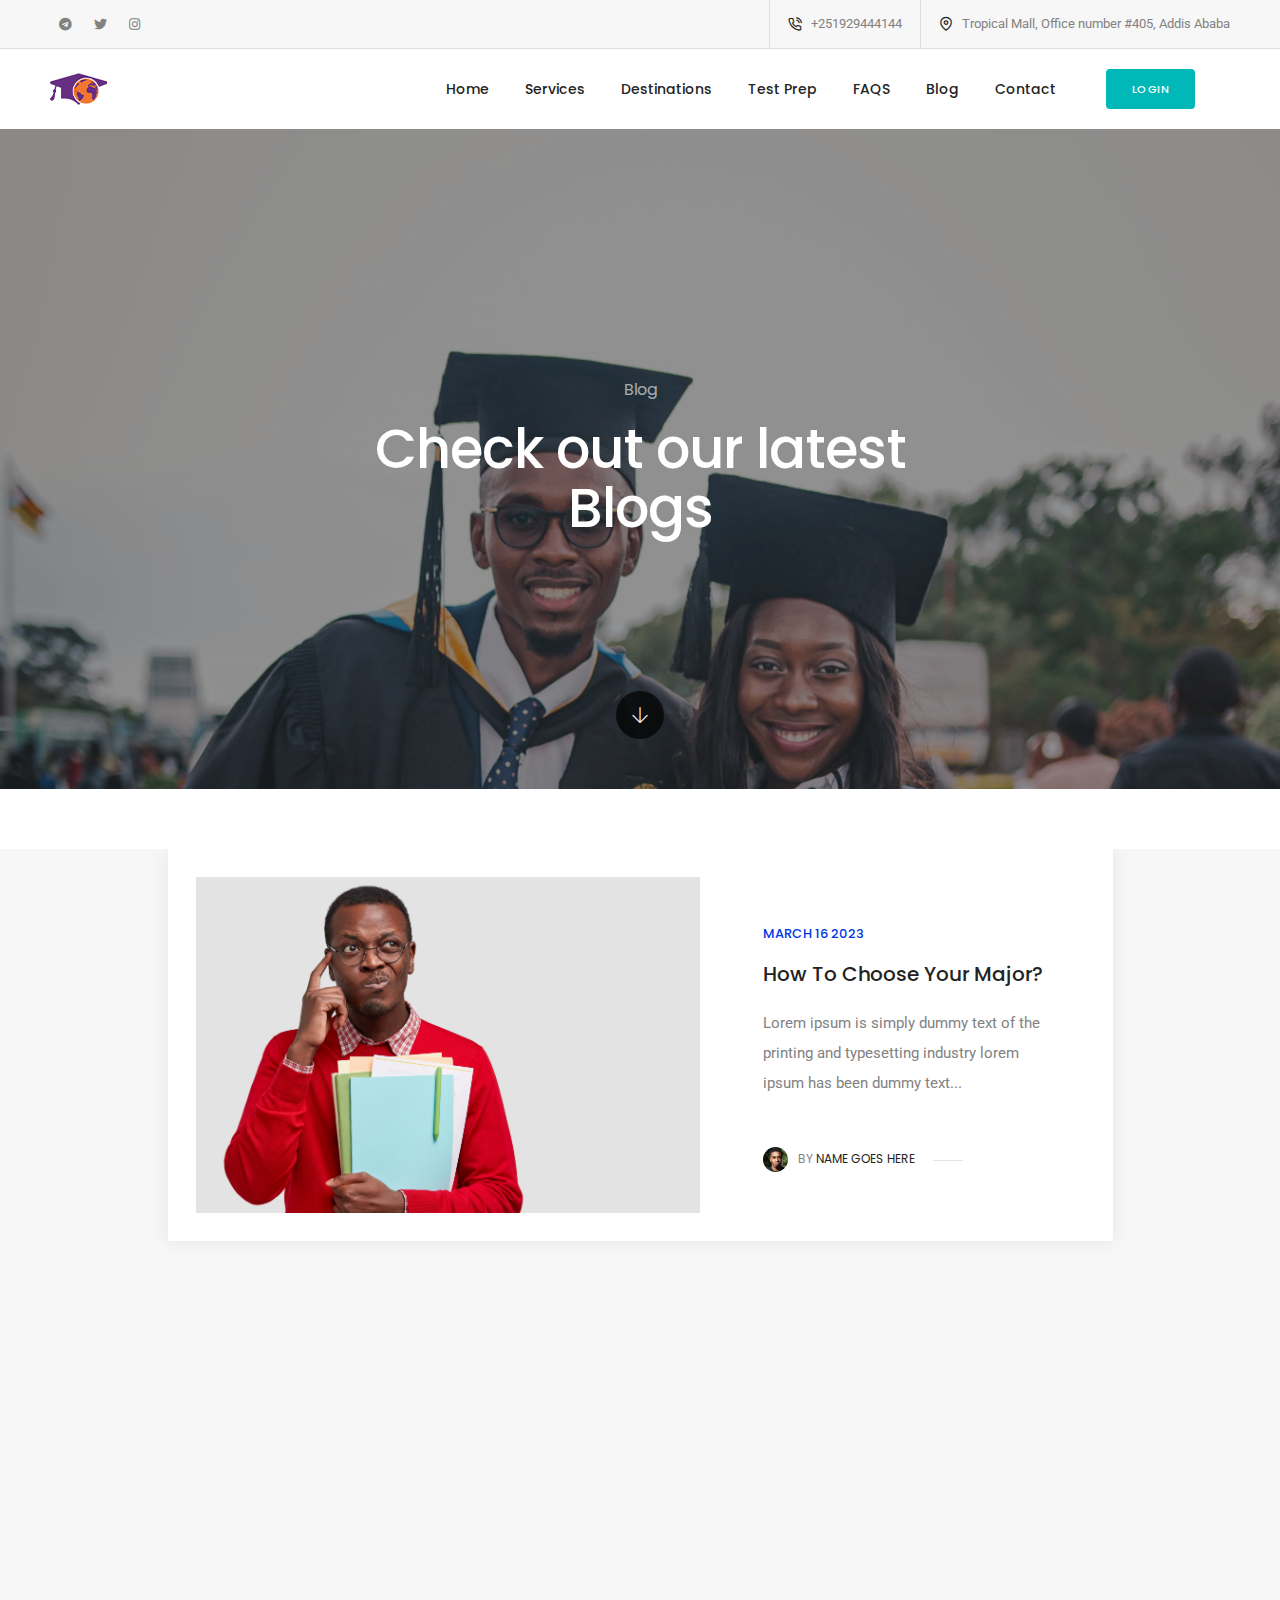
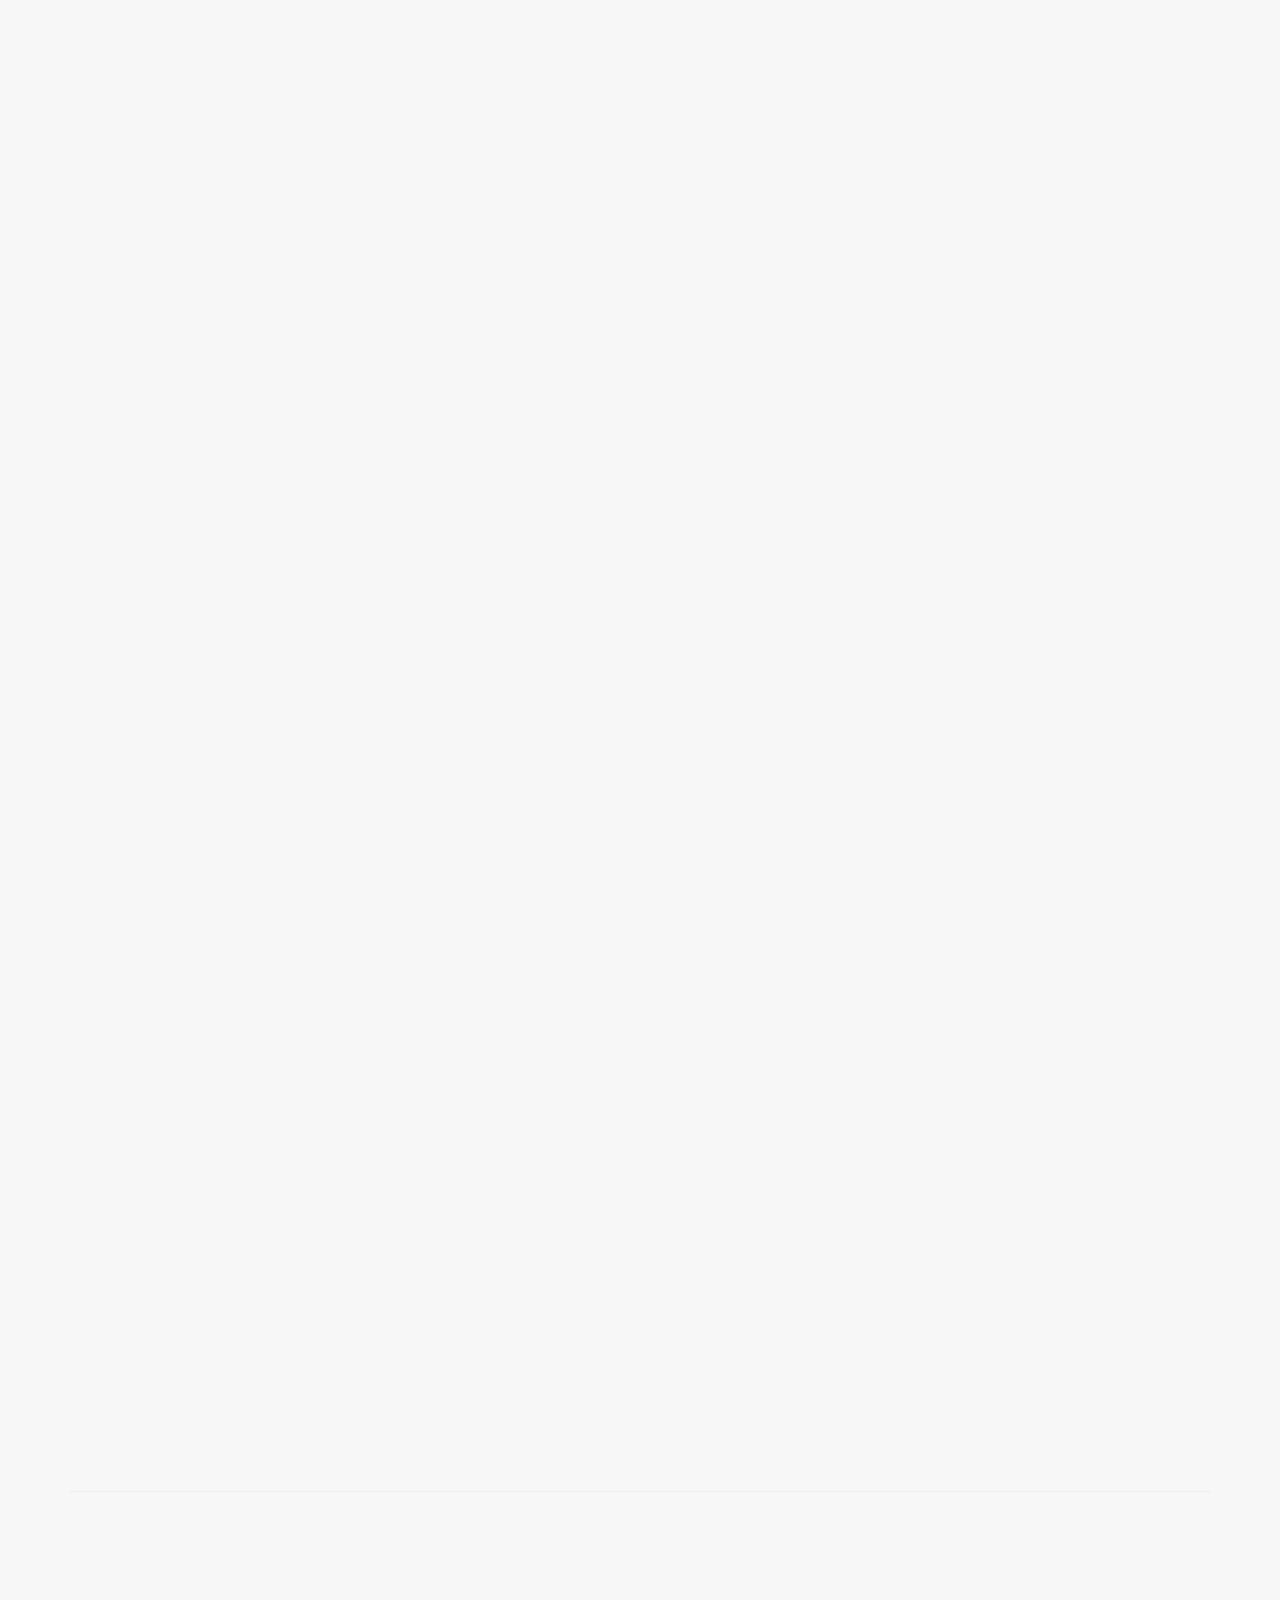
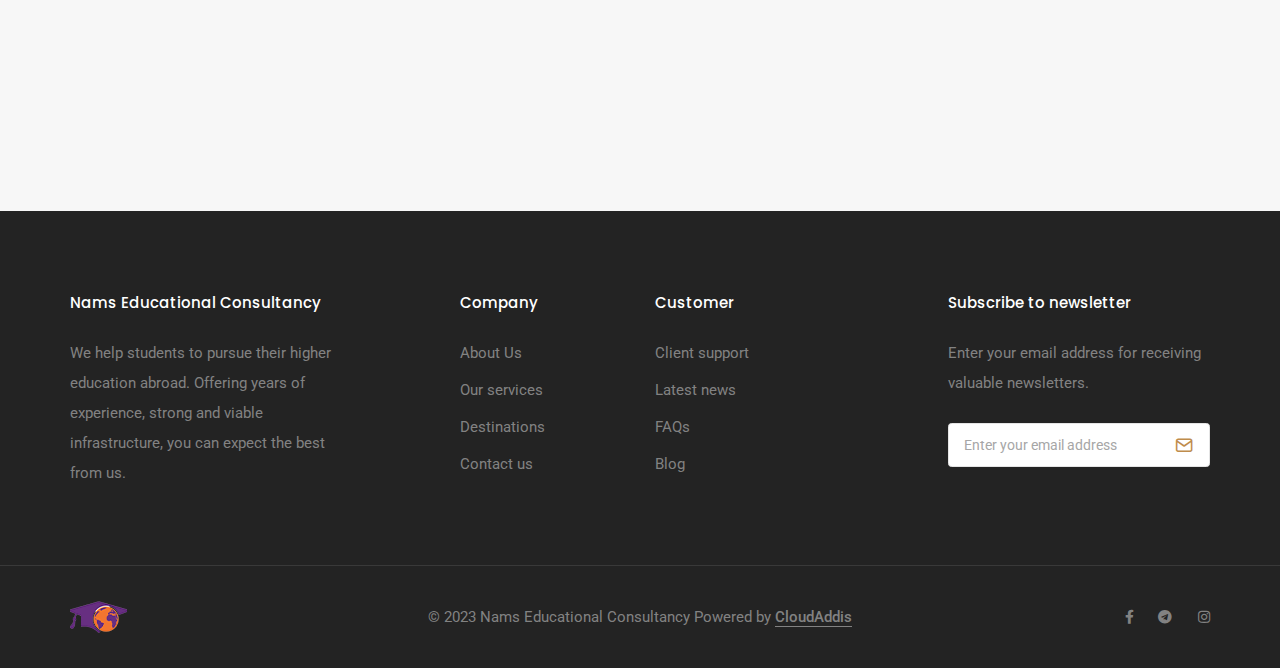
<file: blog.html>
<!doctype html>
<html class="no-js" lang="en">
    
<head>
        <title>Blog – Nams Educational Consultancy</title>
        <meta charset="utf-8">
        <meta http-equiv="X-UA-Compatible" content="IE=edge" />
        <meta name="author" content="CloudAddis">
        <meta name="viewport" content="width=device-width,initial-scale=1.0,maximum-scale=1" />
         <!-- favicon icon -->
         <link rel="shortcut icon" href="images/nam_logo.jpg">
        <!-- style sheets and font icons  -->
        <link rel="stylesheet" type="text/css" href="css/font-icons.min.css">
        <link rel="stylesheet" type="text/css" href="css/theme-vendors.min.css">
        <link rel="stylesheet" type="text/css" href="css/style.css" />
        <link rel="stylesheet" type="text/css" href="css/responsive.css" />
    </head>
    <body data-mobile-nav-style="classic">
        <!-- start header -->
        <header class="header-with-topbar">
            <div class="top-bar bg-light-gray border-bottom border-color-black-transparent d-none d-md-inline-block padding-35px-lr md-no-padding-lr">
                <div class="container-fluid nav-header-container">
                    <div class="d-flex flex-wrap align-items-center">
                        <div class="col-12 text-center text-sm-left col-sm-auto mr-auto pl-lg-0">
                            <ul class="social-icon padding-5px-tb">
                                <li><a class="text-neon-blue-hover" href="http://www.facebook.com/" target="_blank"><i class="fab fa-telegram"></i></a></li>
                                <li><a class="text-neon-blue-hover" href="http://www.twitter.com/" target="_blank"><i class="fab fa-twitter"></i></a></li>
                                <li><a class="text-neon-blue-hover" href="http://www.instagram.com/" target="_blank"><i class="fab fa-instagram"></i></a></li>
                            </ul>
                        </div>
                        <div class="col-auto d-none d-sm-block text-right px-lg-0 font-size-0">
                            <div class="top-bar-contact">
                                <span class="top-bar-contact-list">
                                    <i class="feather icon-feather-phone-call icon-extra-small text-extra-dark-gray"></i>
                                    +251929444144
                                </span>
                                <span class="top-bar-contact-list d-none d-md-inline-block no-border-right pr-0">
                                    <i class="feather icon-feather-map-pin icon-extra-small text-extra-dark-gray"></i>
                                    Tropical Mall, Office number #405, Addis Ababa
                                </span>
                            </div>
                        </div>
                    </div>
                </div>
            </div>
            <nav class="navbar navbar-expand-lg top-space navbar-light bg-white header-light fixed-top navbar-boxed header-reverse-scroll">
                <div class="container-fluid nav-header-container">
                    <div class="col-6 col-lg-2 mr-auto pl-lg-0">
                        <a class="navbar-brand" href="index">
                            <img src="images/nam_logo.jpg" data-at2x="images/nam_logo.jpg" class="default-logo" alt="">
                            <img src="images/nam_logo.jpg" data-at2x="images/nam_logo.jpg" class="alt-logo" alt="">
                            <img src="images/nam_logo.jpg" data-at2x="images/nam_logo.jpg" class="mobile-logo" alt="">
                        </a>
                    </div>
                    <div class="col-auto menu-order px-lg-0">
                        <button class="navbar-toggler float-right" type="button" data-toggle="collapse" data-target="#navbarNav" aria-controls="navbarNav" aria-label="Toggle navigation">
                            <span class="navbar-toggler-line"></span>
                            <span class="navbar-toggler-line"></span>
                            <span class="navbar-toggler-line"></span>
                            <span class="navbar-toggler-line"></span>
                        </button>
                        <div class=" collapse navbar-collapse justify-content-center" id="navbarNav">
                            <ul class="navbar-nav alt-font">
                                <li class="nav-item dropdown megamenu">
                                    <a href="index" class="nav-link">Home</a>
                                    <i class="fa fa-angle-down dropdown-toggle" data-toggle="dropdown"></i>
                                    
                                </li>
                                <li class="nav-item dropdown megamenu">
                                    <a href="services" class="nav-link">Services</a>
                                    <i class="fa fa-angle-down dropdown-toggle" data-toggle="dropdown"></i>
                                </li>
                                <li class="nav-item dropdown megamenu">
                                    <a href="destination" class="nav-link">Destinations</a>
                                    <i class="fa fa-angle-down dropdown-toggle" data-toggle="dropdown"></i>  
                                </li>
                                <li class="nav-item dropdown megamenu">
                                    <a href="#" class="nav-link">Test Prep</a>
                                    <i class="fa fa-angle-down dropdown-toggle" data-toggle="dropdown"></i>  
                                </li>
                                <li class="nav-item dropdown megamenu">
                                    <a href="faq" class="nav-link">FAQS</a>
                                    <i class="fa fa-angle-down dropdown-toggle" data-toggle="dropdown"></i>  
                                </li>
                                <li class="nav-item dropdown megamenu">
                                    <a href="blog" class="nav-link">Blog</a>
                                    <i class="fa fa-angle-down dropdown-toggle" data-toggle="dropdown"></i>  
                                </li>
                                <li class="nav-item dropdown megamenu">
                                    <a href="contact-us" class="nav-link">Contact</a>
                                    <i class="fa fa-angle-down dropdown-toggle" data-toggle="dropdown"></i>  
                                </li>
                            </ul>
                        </div>
                    </div>
                    <div class="col-auto text-right pr-0 font-size-0">
                        <div class="header-button d-none d-md-inline-block">
                            <a href="#" class="btn section-link btn-fancy btn-small btn-round-edge btn-iris-blue margin-35px-right xs-margin-20px-bottom">Login</a>                        </div>
                    </div>
                </div>
            </nav>
        </header>
        <!-- end header -->
         <!-- start page title -->
         <section class="parallax" data-parallax-background-ratio="0.5" style="background-image:url('images/about_us2.jpg');">
            <div class="opacity-extra-medium bg-extra-dark-gray"></div>
            <div class="container">
                <div class="row align-items-stretch justify-content-center small-screen">
                    <div class="col-12 page-title-extra-small text-center d-flex align-items-center justify-content-center flex-column">
                        <h1 class="alt-font text-white opacity-6 margin-20px-bottom">Blog</h1>
                        <h2 class="text-white alt-font font-weight-500 w-55 md-w-65 sm-w-80 center-col xs-w-100 letter-spacing-minus-1px line-height-50 sm-line-height-45 xs-line-height-30 no-margin-bottom">Check out our latest Blogs</h2>
                    </div>
                    <div class="down-section text-center"><a href="#" class="section-link"><i class="ti-arrow-down icon-extra-small text-white bg-transparent-black padding-15px-all xs-padding-10px-all border-radius-100"></i></a></div>
                </div>
            </div>
        </section>
        <!-- end page title --><br><Br>
        <!-- start section --> 
        <section class="bg-light-gray pt-0">
            <div class="container">
                <div class="row justify-content-center">
                    <div class="col-12 col-sm-9 col-md-12 col-xl-10 blog-content">
                        <div class="blog-list blog-side-image">
                            <!-- start blog item --> 
                            <div class="blog-post bg-white box-shadow-medium margin-30px-bottom wow animate__fadeIn">
                                <div class="d-flex flex-column flex-md-row align-items-center">
                                    <div class="blog-post-image sm-margin-25px-bottom">
                                        <a href="#" title=""><img src="images/blog1.jpg" alt="" /></a>
                                    </div>
                                    <div class="post-details padding-4-half-rem-lr md-padding-2-half-rem-lr sm-no-padding">
                                        <a href="#" class="alt-font text-small text-fast-blue font-weight-500 text-uppercase d-inline-block margin-15px-bottom sm-margin-10px-bottom">March 16 2023</a>
                                        <a href="#" class="alt-font font-weight-500 text-extra-large text-extra-dark-gray d-block margin-20px-bottom sm-margin-10px-bottom">How To Choose Your Major?</a>
                                        <p class="margin-seventeen-bottom sm-margin-25px-bottom">Lorem ipsum is simply dummy text of the printing and typesetting industry lorem ipsum has been dummy text...</p>
                                        <div class="alt-font text-extra-small text-uppercase d-flex align-items-center sm-margin-10px-bottom">
                                            <img class="avtar-image" src="images/avatar.jpg" alt="">
                                            <span>
                                                <span class="d-inline-block">By <a href="#" class="text-extra-dark-gray">Name Goes Here</a></span>
                                                <span class="separator bg-medium-gray"></span>
                                            </span>
                                        </div>
                                    </div>
                                </div>
                            </div>
                            <!-- end blog item -->
                            <!-- start blog item --> 
                            <div class="blog-post bg-white box-shadow-medium margin-30px-bottom wow animate__fadeIn">
                                <div class="d-flex flex-column flex-md-row align-items-center">
                                    <div class="blog-post-image sm-margin-25px-bottom">
                                        <a href="#" title=""><img src="images/blog2.jpg" alt="" /></a>
                                    </div>
                                    <div class="post-details padding-4-half-rem-lr md-padding-2-half-rem-lr sm-no-padding">
                                        <a href="#" class="alt-font text-small text-fast-blue font-weight-500 text-uppercase d-inline-block margin-15px-bottom sm-margin-10px-bottom">March 16 2023</a>
                                        <a href="#" class="alt-font font-weight-500 text-extra-large text-extra-dark-gray d-block margin-20px-bottom sm-margin-10px-bottom">Things You Should Know Before Studying Abroad.</a>
                                        <p class="margin-seventeen-bottom sm-margin-25px-bottom">Lorem ipsum is simply dummy text of the printing and typesetting industry lorem ipsum has been dummy text...</p>
                                        <div class="alt-font text-extra-small text-uppercase d-flex align-items-center sm-margin-10px-bottom">
                                            <img class="avtar-image" src="images/avatar.jpg" alt="">
                                            <span>
                                                <span class="d-inline-block">By <a href="#" class="text-extra-dark-gray">Name Goes Here</a></span>
                                                <span class="separator bg-medium-gray"></span>
                                            </span>
                                        </div>
                                    </div>
                                </div>
                            </div>
                            <!-- end blog item -->
                            <!-- start blog item --> 
                            <div class="blog-post bg-white box-shadow-medium margin-30px-bottom wow animate__fadeIn">
                                <div class="d-flex flex-column flex-md-row align-items-center">
                                    <div class="blog-post-image sm-margin-25px-bottom">
                                        <a href="#" title=""><img src="images/blog3.jpg" alt="" /></a>
                                    </div>
                                    <div class="post-details padding-4-half-rem-lr md-padding-2-half-rem-lr sm-no-padding">
                                        <a href="#" class="alt-font text-small text-fast-blue font-weight-500 text-uppercase d-inline-block margin-15px-bottom sm-margin-10px-bottom">March 16 2023</a>
                                        <a href="#" class="alt-font font-weight-500 text-extra-large text-extra-dark-gray d-block margin-20px-bottom sm-margin-10px-bottom">Top 3 Countries To study Abroad.</a>
                                        <p class="margin-seventeen-bottom sm-margin-25px-bottom">Lorem ipsum is simply dummy text of the printing and typesetting industry lorem ipsum has been dummy text...</p>
                                        <div class="alt-font text-extra-small text-uppercase d-flex align-items-center sm-margin-10px-bottom">
                                            <img class="avtar-image" src="images/avatar.jpg" alt="">
                                            <span>
                                                <span class="d-inline-block">By <a href="#" class="text-extra-dark-gray">Name Goes Here</a></span>
                                                <span class="separator bg-medium-gray"></span>
                                            </span>
                                        </div>
                                    </div>
                                </div>
                            </div>
                            <!-- end blog item -->
                            <!-- start blog item --> 
                            <div class="blog-post bg-white box-shadow-medium margin-30px-bottom wow animate__fadeIn">
                                <div class="d-flex flex-column flex-md-row align-items-center">
                                    <div class="blog-post-image sm-margin-25px-bottom">
                                        <a href="#" title=""><img src="images/blog1.jpg" alt="" /></a>
                                    </div>
                                    <div class="post-details padding-4-half-rem-lr md-padding-2-half-rem-lr sm-no-padding">
                                        <a href="#" class="alt-font text-small text-fast-blue font-weight-500 text-uppercase d-inline-block margin-15px-bottom sm-margin-10px-bottom">March 16 2023</a>
                                        <a href="#" class="alt-font font-weight-500 text-extra-large text-extra-dark-gray d-block margin-20px-bottom sm-margin-10px-bottom">How To Choose Your Major?</a>
                                        <p class="margin-seventeen-bottom sm-margin-25px-bottom">Lorem ipsum is simply dummy text of the printing and typesetting industry lorem ipsum has been dummy text...</p>
                                        <div class="alt-font text-extra-small text-uppercase d-flex align-items-center sm-margin-10px-bottom">
                                            <img class="avtar-image" src="images/avatar.jpg" alt="">
                                            <span>
                                                <span class="d-inline-block">By <a href="#" class="text-extra-dark-gray">Name Goes Here</a></span>
                                                <span class="separator bg-medium-gray"></span>
                                            </span>
                                        </div>
                                    </div>
                                </div>
                            </div>
                            <!-- end blog item -->
                            <!-- start blog item --> 
                            <div class="blog-post bg-white box-shadow-medium margin-30px-bottom wow animate__fadeIn">
                                <div class="d-flex flex-column flex-md-row align-items-center">
                                    <div class="blog-post-image sm-margin-25px-bottom">
                                        <a href="#" title=""><img src="images/blog2.jpg" alt="" /></a>
                                    </div>
                                    <div class="post-details padding-4-half-rem-lr md-padding-2-half-rem-lr sm-no-padding">
                                        <a href="#" class="alt-font text-small text-fast-blue font-weight-500 text-uppercase d-inline-block margin-15px-bottom sm-margin-10px-bottom">March 16 2023</a>
                                        <a href="#" class="alt-font font-weight-500 text-extra-large text-extra-dark-gray d-block margin-20px-bottom sm-margin-10px-bottom">Things You Should Know Before Studying Abroad.</a>
                                        <p class="margin-seventeen-bottom sm-margin-25px-bottom">Lorem ipsum is simply dummy text of the printing and typesetting industry lorem ipsum has been dummy text...</p>
                                        <div class="alt-font text-extra-small text-uppercase d-flex align-items-center sm-margin-10px-bottom">
                                            <img class="avtar-image" src="images/avatar.jpg" alt="">
                                            <span>
                                                <span class="d-inline-block">By <a href="#" class="text-extra-dark-gray">Name Goes Here</a></span>
                                                <span class="separator bg-medium-gray"></span>
                                            </span>
                                        </div>
                                    </div>
                                </div>
                            </div>
                            <!-- end blog item -->
                        </div>
                        <!-- start pagination -->
                        <div class="col-12 d-flex justify-content-center margin-7-half-rem-top sm-margin-5-half-rem-top wow animate__fadeIn">
                            <ul class="pagination pagination-style-01 text-small font-weight-500 align-items-center">
                                <li class="page-item"><a class="page-link" href="#"><i class="feather icon-feather-arrow-left icon-extra-small d-xs-none"></i></a></li>
                                <li class="page-item"><a class="page-link" href="#">01</a></li>
                                <li class="page-item active"><a class="page-link" href="#">02</a></li>
                                <li class="page-item"><a class="page-link" href="#">03</a></li>
                                <li class="page-item"><a class="page-link" href="#">04</a></li>
                                <li class="page-item"><a class="page-link" href="#"><i class="feather icon-feather-arrow-right icon-extra-small  d-xs-none"></i></a></li>
                            </ul>
                        </div>
                        <!-- end pagination -->
                    </div>
                </div>
            </div>
            <div class="container">
                <div class="bg-medium-light-gray margin-6-rem-bottom margin-3-rem-top w-100 h-1px"></div>
                <div class="row align-items-center justify-content-center">
                    <div class="col-12 col-xl-7 col-md-8 col-sm-10 text-center text-md-left sm-margin-30px-bottom wow animate__fadeIn" data-wow-delay="0.1s">
                        <h6 class="alt-font text-extra-dark-gray font-weight-500 mb-0 md-w-90 sm-w-100"><strong class="text-decoration-underline">Do you want to study abroad,</strong> but not sure where to start? Our team is here to help you achieve your dreams of success.</h6>
                    </div>
                    <div class="col-12 col-xl-5 col-md-4 text-center text-md-right wow animate__fadeIn" data-wow-delay="0.2s">
                        <a href="contact-us" class="btn btn-large btn-round-edge btn-transparent-fast-blue btn-slide-right-bg">Contact Us<span class="bg-fast-blue"></span></a>
                    </div>
                </div>
            </div>
        </section>
        <!-- end section -->  
        <!-- start footer -->
        <footer class="footer-consulting footer-dark bg-extra-dark-gray">
            <div class="footer-top padding-six-tb lg-padding-eight-tb md-padding-50px-tb">
                <div class="container">
                    <div class="row">
                        <!-- start footer column -->
                        <div class="col-12 col-lg-3 col-sm-6 order-sm-1 order-lg-0 last-paragraph-no-margin md-margin-40px-bottom xs-margin-25px-bottom">
                            <span class="alt-font font-weight-500 d-block text-white margin-20px-bottom xs-margin-10px-bottom">Nams Educational Consultancy</span>
                            <p>We help students to pursue their higher education abroad. Offering years of experience, strong and viable infrastructure, you can expect the best from us.</p>                        </div>
                        <!-- end footer column -->
                        <!-- start footer column -->
                        <div class="col-12 col-lg-2 offset-sm-1 col-sm-5 order-sm-2 order-lg-0 md-margin-40px-bottom xs-margin-25px-bottom">
                            <span class="alt-font font-weight-500 d-block text-white margin-20px-bottom xs-margin-10px-bottom">Company</span>
                            <ul>
                                <li><a href="services">About Us</a></li>
                                <li><a href="services">Our services</a></li>
                                <li><a href="destination">Destinations</a></li>
                                <li><a href="contact-us">Contact us</a></li>
                            </ul>
                        </div>
                        <!-- end footer column -->
                        <!-- start footer column -->
                        <div class="col-12 col-lg-2 col-sm-5 offset-sm-1 offset-lg-0 order-sm-4 order-lg-0 xs-margin-25px-bottom">
                            <span class="alt-font font-weight-500 d-block text-white margin-20px-bottom xs-margin-10px-bottom">Customer</span>
                            <ul>                           
                                <li><a href="contact-us">Client support</a></li>
                                <li><a href="blog">Latest news</a></li>
                                <li><a href="faq">FAQs</a></li>
                                <li><a href="blog">Blog</a></li>
                            </ul>
                        </div>
                        <!-- end footer column -->                    
                        <!-- start footer column -->
                        <div class="col-12 col-xl-3 offset-xl-1 col-lg-4 col-sm-6 order-sm-3 order-lg-0">                       
                            <span class="alt-font font-weight-500 d-block text-white margin-20px-bottom xs-margin-10px-bottom">Subscribe to newsletter</span>
                            <p>Enter your email address for receiving valuable newsletters.</p>
                            <form action="#" method="post">
                                <div class="newsletter-style-03 position-relative">
                                    <input class="small-input border-color-medium-gray rounded m-0 required" name="email" placeholder="Enter your email address" type="email">
                                    <input type="hidden" name="redirect" value="">
                                    <button class="btn no-border text-medium submit" type="submit"><i class="feather icon-feather-mail icon-extra-small text-tussock m-0"></i></button>
                                    <div class="form-results rounded position-absolute d-none"></div>
                                </div>
                            </form>
                        </div>
                        <!-- end footer column -->
                    </div>
                </div>
            </div>
            <div class="footer-bottom padding-35px-tb border-top border-width-1px border-color-white-transparent">
                <div class="container"> 
                    <div class="row align-items-center">
                        <div class="col-12 col-md-3 text-center text-md-left sm-margin-20px-bottom">
                            <a href="#" class="footer-logo"><img src="images/nam_logo.jpg" data-at2x="images/nam_logo.jpg" alt=""></a>
                        </div>
                        <div class="col-12 col-md-6 text-center last-paragraph-no-margin sm-margin-20px-bottom">
                            <p>&copy; 2023 Nams Educational Consultancy Powered by <a href="#" target="_blank" class="text-decoration-line-bottom text-tussock text-white-hover font-weight-500">CloudAddis</a></p>
                        </div>
                        <div class="col-12 col-md-3 text-center text-md-right">
                            <div class="social-icon-style-12">
                                <ul class="extra-small-icon light">
                                    <li><a class="facebook" href="#" target="_blank"><i class="fab fa-facebook-f"></i></a></li>
                                    <li><a class="dribbble" href="#" target="_blank"><i class="fab fa-telegram"></i></a></li>
                                    <li><a class="instagram" href="#" target="_blank"><i class="fab fa-instagram"></i></a></li>
                                </ul>
                            </div>
                        </div>
                    </div>
                </div>
            </div>
        </footer>
        <!-- end footer -->
        <!-- start scroll to top -->
        <a class="scroll-top-arrow" href="javascript:void(0);"><i class="feather icon-feather-arrow-up"></i></a>
        <!-- end scroll to top -->
        <!-- javascript -->
        <script type="text/javascript" src="js/jquery.min.js"></script>
        <script type="text/javascript" src="js/theme-vendors.min.js"></script>
        <script type="text/javascript" src="js/main.js"></script>
    </body>

</html>
</file>
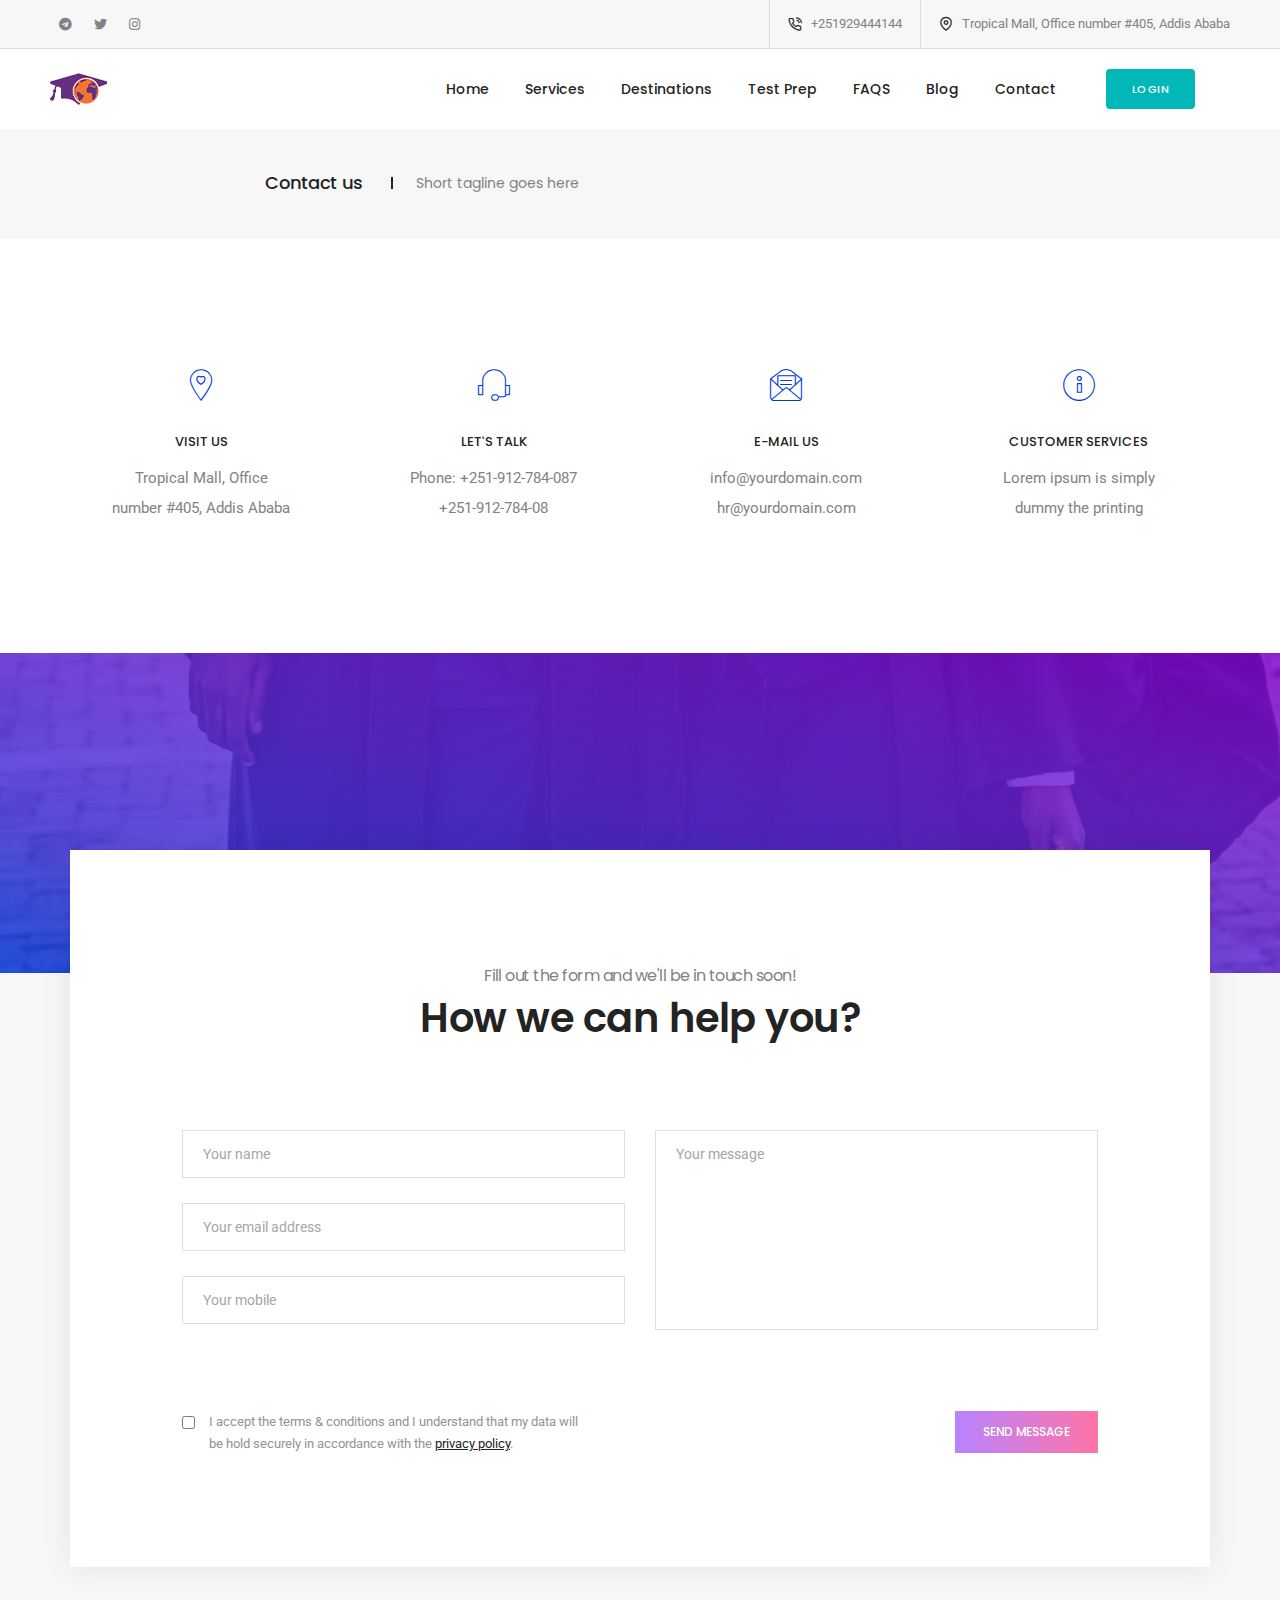
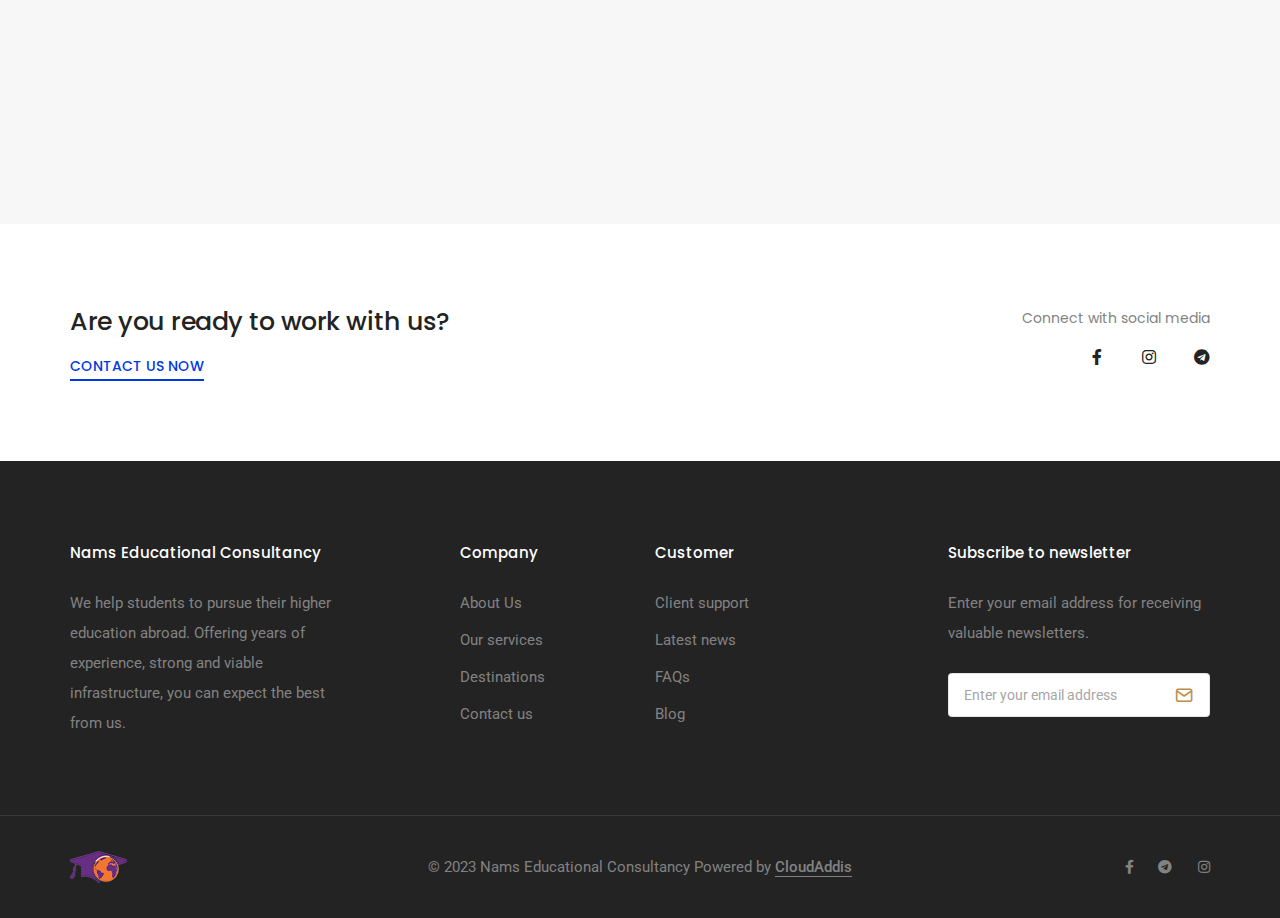
<file: contact-us.html>
<!doctype html>
<html class="no-js" lang="en">
    
<head>
        <title>Contact Us – Nams Educational Consultancy</title>
        <meta charset="utf-8">
        <meta http-equiv="X-UA-Compatible" content="IE=edge" />
        <meta name="author" content="CloudAddis">
        <meta name="viewport" content="width=device-width,initial-scale=1.0,maximum-scale=1" />
         <!-- favicon icon -->
         <link rel="shortcut icon" href="images/nam_logo.jpg">
        <!-- style sheets and font icons  -->
        <link rel="stylesheet" type="text/css" href="css/font-icons.min.css">
        <link rel="stylesheet" type="text/css" href="css/theme-vendors.min.css">
        <link rel="stylesheet" type="text/css" href="css/style.css" />
        <link rel="stylesheet" type="text/css" href="css/responsive.css" />
    </head>
    <body data-mobile-nav-style="classic">
        <!-- start header -->
        <header class="header-with-topbar">
            <div class="top-bar bg-light-gray border-bottom border-color-black-transparent d-none d-md-inline-block padding-35px-lr md-no-padding-lr">
                <div class="container-fluid nav-header-container">
                    <div class="d-flex flex-wrap align-items-center">
                        <div class="col-12 text-center text-sm-left col-sm-auto mr-auto pl-lg-0">
                            <ul class="social-icon padding-5px-tb">
                                <li><a class="text-neon-blue-hover" href="http://www.facebook.com/" target="_blank"><i class="fab fa-telegram"></i></a></li>
                                <li><a class="text-neon-blue-hover" href="http://www.twitter.com/" target="_blank"><i class="fab fa-twitter"></i></a></li>
                                <li><a class="text-neon-blue-hover" href="http://www.instagram.com/" target="_blank"><i class="fab fa-instagram"></i></a></li>
                            </ul>
                        </div>
                        <div class="col-auto d-none d-sm-block text-right px-lg-0 font-size-0">
                            <div class="top-bar-contact">
                                <span class="top-bar-contact-list">
                                    <i class="feather icon-feather-phone-call icon-extra-small text-extra-dark-gray"></i>
                                    +251929444144
                                </span>
                                <span class="top-bar-contact-list d-none d-md-inline-block no-border-right pr-0">
                                    <i class="feather icon-feather-map-pin icon-extra-small text-extra-dark-gray"></i>
                                    Tropical Mall, Office number #405, Addis Ababa
                                </span>
                            </div>
                        </div>
                    </div>
                </div>
            </div>
            <nav class="navbar navbar-expand-lg top-space navbar-light bg-white header-light fixed-top navbar-boxed header-reverse-scroll">
                <div class="container-fluid nav-header-container">
                    <div class="col-6 col-lg-2 mr-auto pl-lg-0">
                        <a class="navbar-brand" href="index">
                            <img src="images/nam_logo.jpg" data-at2x="images/nam_logo.jpg" class="default-logo" alt="">
                            <img src="images/nam_logo.jpg" data-at2x="images/nam_logo.jpg" class="alt-logo" alt="">
                            <img src="images/nam_logo.jpg" data-at2x="images/nam_logo.jpg" class="mobile-logo" alt="">
                        </a>
                    </div>
                    <div class="col-auto menu-order px-lg-0">
                        <button class="navbar-toggler float-right" type="button" data-toggle="collapse" data-target="#navbarNav" aria-controls="navbarNav" aria-label="Toggle navigation">
                            <span class="navbar-toggler-line"></span>
                            <span class="navbar-toggler-line"></span>
                            <span class="navbar-toggler-line"></span>
                            <span class="navbar-toggler-line"></span>
                        </button>
                        <div class=" collapse navbar-collapse justify-content-center" id="navbarNav">
                            <ul class="navbar-nav alt-font">
                                <li class="nav-item dropdown megamenu">
                                    <a href="index" class="nav-link">Home</a>
                                    <i class="fa fa-angle-down dropdown-toggle" data-toggle="dropdown"></i>
                                    
                                </li>
                                <li class="nav-item dropdown megamenu">
                                    <a href="services" class="nav-link">Services</a>
                                    <i class="fa fa-angle-down dropdown-toggle" data-toggle="dropdown"></i>
                                </li>
                                <li class="nav-item dropdown megamenu">
                                    <a href="destination" class="nav-link">Destinations</a>
                                    <i class="fa fa-angle-down dropdown-toggle" data-toggle="dropdown"></i>  
                                </li>
                                <li class="nav-item dropdown megamenu">
                                    <a href="#" class="nav-link">Test Prep</a>
                                    <i class="fa fa-angle-down dropdown-toggle" data-toggle="dropdown"></i>  
                                </li>
                                <li class="nav-item dropdown megamenu">
                                    <a href="faq" class="nav-link">FAQS</a>
                                    <i class="fa fa-angle-down dropdown-toggle" data-toggle="dropdown"></i>  
                                </li>
                                <li class="nav-item dropdown megamenu">
                                    <a href="blog" class="nav-link">Blog</a>
                                    <i class="fa fa-angle-down dropdown-toggle" data-toggle="dropdown"></i>  
                                </li>
                                <li class="nav-item dropdown megamenu">
                                    <a href="contact-us" class="nav-link">Contact</a>
                                    <i class="fa fa-angle-down dropdown-toggle" data-toggle="dropdown"></i>  
                                </li>
                            </ul>
                        </div>
                    </div>
                    <div class="col-auto text-right pr-0 font-size-0">
                        <div class="header-button d-none d-md-inline-block">
                            <a href="#" class="btn section-link btn-fancy btn-small btn-round-edge btn-iris-blue margin-35px-right xs-margin-20px-bottom">Login</a>                        </div>
                    </div>
                </div>
            </nav>
        </header>
        <!-- end header -->
        <!-- start page title -->
        <section class="bg-light-gray padding-40px-tb sm-padding-30px-tb page-title-small">
            <div class="container">
                <div class="row align-items-center justify-content-center">
                    <div class="col-xl-8 col-lg-6 text-center text-lg-left">
                        <h1 class="alt-font text-extra-dark-gray font-weight-500 no-margin-bottom d-inline-block">Contact us</h1>
                        <span class="alt-font text-medium d-block d-md-inline-block sm-margin-5px-top">Short tagline goes here</span>
                    </div>
                </div>
            </div>
        </section>
        <!-- end page title -->
        <!-- start section -->
        <section>
            <div class="container">
                <div class="row row-cols-1 row-cols-lg-4 row-cols-sm-2">
                    <!-- start feature box item -->
                    <div class="col md-margin-50px-bottom sm-margin-30px-bottom">
                        <div class="feature-box text-center">
                            <div class="feature-box-icon">
                                <i class="line-icon-Geo2-Love icon-extra-medium text-fast-blue margin-30px-bottom md-margin-15px-bottom sm-margin-10px-bottom"></i>
                            </div>
                            <div class="feature-box-content last-paragraph-no-margin">
                                <span class="alt-font font-weight-500 margin-10px-bottom d-block text-extra-dark-gray text-small text-uppercase">Visit Us</span>
                                <p class="d-inline-block w-70 lg-w-90 md-w-60 sm-w-80 xs-w-100">Tropical Mall, Office number #405, Addis Ababa</p>
                            </div>
                        </div>
                    </div>
                    <!-- end feature box item -->
                    <!-- start feature box item -->
                    <div class="col md-margin-50px-bottom sm-margin-30px-bottom">
                        <div class="feature-box text-center">
                            <div class="feature-box-icon">
                                <i class="line-icon-Headset icon-extra-medium text-fast-blue margin-30px-bottom md-margin-15px-bottom sm-margin-10px-bottom"></i>
                            </div>
                            <div class="feature-box-content last-paragraph-no-margin">
                                <span class="alt-font font-weight-500 margin-10px-bottom d-block text-extra-dark-gray text-small text-uppercase">Let's Talk</span>
                                <p>Phone: +251-912-784-087<br>+251-912-784-08</p>
                            </div>
                        </div>
                    </div>
                    <!-- end feature box item -->
                    <!-- start feature box item -->
                    <div class="col xs-margin-30px-bottom">
                        <div class="feature-box text-center">
                            <div class="feature-box-icon">
                                <i class="line-icon-Mail-Read icon-extra-medium text-fast-blue margin-30px-bottom md-margin-15px-bottom sm-margin-10px-bottom"></i>
                            </div>
                            <div class="feature-box-content last-paragraph-no-margin">
                                <span class="alt-font font-weight-500 margin-10px-bottom d-block text-extra-dark-gray text-small text-uppercase">E-mail Us</span>
                                <p><a href="mailto:info@yourdomain.com" class="text-sky-blue-hover">info@yourdomain.com</a><br><a href="mailto:hr@yourdomain.com" class="text-light-blue text-sky-blue-hover">hr@yourdomain.com</a></p>
                            </div>
                        </div>
                    </div>
                    <!-- end feature box item -->
                    <!-- start feature box item -->
                    <div class="col">
                        <div class="feature-box text-center">
                            <div class="feature-box-icon">
                                <i class="line-icon-Information icon-extra-medium text-fast-blue margin-30px-bottom md-margin-15px-bottom sm-margin-10px-bottom"></i>
                            </div>
                            <div class="feature-box-content last-paragraph-no-margin">
                                <span class="alt-font font-weight-500 margin-10px-bottom d-block text-extra-dark-gray text-small text-uppercase">Customer Services</span>
                                <p class="d-inline-block w-70 lg-w-90 md-w-60 sm-w-80 xs-w-100">Lorem ipsum is simply dummy the printing</p>
                            </div>
                        </div>
                    </div>
                    <!-- end feature box item -->
                </div>
            </div>
        </section>
        <!-- end section -->
        <!-- start section -->
        <section class="big-section fix-background overlap-height" style="background-image: url('images/about_us2.jpg');">
            <div class="opacity-full bg-gradient-fast-blue-purple"></div>
        </section>
        <!-- end section -->
        <!-- start section -->
        <section class="bg-light-gray overflow-visible pt-md-0">
            <div class="container">
                <div class="z-index-6 position-relative overlap-section-three-fourth bg-white box-shadow-large padding-8-rem-all md-padding-5-rem-all xs-padding-4-rem-tb xs-padding-2-rem-lr wow animate__fadeIn" data-wow-delay="0.4s">
                    <div class="row justify-content-center">
                        <div class="col-12 col-xl-6 col-lg-7 text-center margin-4-half-rem-bottom md-margin-3-rem-bottom">
                            <span class="alt-font letter-spacing-minus-1-half text-extra-medium d-block margin-5px-bottom">Fill out the form and we'll be in touch soon!</span>
                            <h4 class="alt-font font-weight-600 text-extra-dark-gray">How we can help you?</h4>
                        </div>
                        <div class="col-12">
                            <!-- start contact form -->
                            <form action="https://lithohtml.themezaa.com/email-templates/contact-form.php" method="post" novalidate="">
                                <div class="row row-cols-1 row-cols-md-2">
                                    <div class="col margin-4-rem-bottom sm-margin-25px-bottom">
                                        <input class="medium-input bg-white margin-25px-bottom required" type="text" name="name" placeholder="Your name">
                                        <input class="medium-input bg-white margin-25px-bottom required" type="email" name="email" placeholder="Your email address">
                                        <input class="medium-input bg-white mb-0" type="tel" name="phone" placeholder="Your mobile">
                                    </div>
                                    <div class="col margin-4-rem-bottom sm-margin-20px-bottom">
                                        <textarea class="medium-textarea bg-white h-200px" rows="6" name="comment" placeholder="Your message"></textarea>
                                    </div>
                                    <div class="col text-left sm-margin-25px-bottom">
                                        <input type="checkbox" name="terms_condition" id="terms_condition" value="1" class="terms-condition d-inline-block align-top w-auto mb-0 margin-5px-top margin-10px-right">
                                        <label for="terms_condition" class="text-small d-inline-block align-top w-85 md-w-90 xs-w-85">I accept the terms & conditions and I understand that my data will be hold securely in accordance with the <a href="#" target="_blank" class="text-decoration-underline text-extra-dark-gray">privacy policy</a>.</label>
                                    </div>
                                    <div class="col text-center text-md-right">
                                        <button id="project-contact-us-button" class="btn btn-medium btn-gradient-light-purple-light-orange mb-0 submit" type="submit">Send Message</button>
                                    </div>
                                </div>
                                <div class="form-results d-none"></div>
                            </form>
                            <!-- end contact form -->
                        </div>
                    </div>
                </div>
                <div class="row justify-content-center wow animate__fadeIn">
                    <div class="col-12 col-lg-10 d-flex flex-row align-items-center justify-content-center text-center margin-7-half-rem-top">
                        <span class="col-auto w-40px h-1px bg-dark-gray opacity-3"></span>
                        <div class="alt-font font-weight-500 text-large text-extra-dark-gray padding-20px-lr">Don't hesitate to contact us for any questions and inquries.</div>
                        <span class="col-auto w-40px h-1px bg-dark-gray opacity-3"></span>
                    </div>
                </div>
            </div>
        </section>
        <!-- end section -->
        <!-- start section -->
        <section class="half-section">
            <div class="container">
                <div class="row align-items-center">
                    <div class="col-12 col-lg-6 col-md-7 col-sm-6 text-center text-sm-left sm-margin-25px-tb xs-margin-30px-bottom">
                        <h6 class="alt-font text-extra-dark-gray font-weight-500 margin-10px-bottom">Are you ready to work with us?</h6>
                        <a href="contact-us" class="btn btn-extra-large btn-link text-fast-blue">Contact us now</a>
                    </div>
                    <div class="col-12 col-lg-6 col-md-5 col-sm-6 social-icon-style-02 text-center text-sm-right sm-margin-25px-tb xs-no-margin-top">
                        <span class="alt-font text-medium d-block margin-10px-bottom">Connect with social media</span>
                        <ul class="small-icon">
                            <li><a class="facebook text-extra-dark-gray text-center text-sm-right" href="" target="_blank"><i class="fab fa-facebook-f"></i></a></li>
                            <li><a class="twitter text-extra-dark-gray text-center text-sm-right" href="" target="_blank"><i class="fab fa-instagram"></i></a></li>
                            <li><a class="dribbble text-extra-dark-gray text-center text-sm-right" href="" target="_blank"><i class="fab fa-telegram"></i></a></li>
                        </ul>
                    </div>
                </div>
            </div>
        </section>
        <!-- end section -->
        <!-- start footer -->
        <footer class="footer-consulting footer-dark bg-extra-dark-gray">
            <div class="footer-top padding-six-tb lg-padding-eight-tb md-padding-50px-tb">
                <div class="container">
                    <div class="row">
                        <!-- start footer column -->
                        <div class="col-12 col-lg-3 col-sm-6 order-sm-1 order-lg-0 last-paragraph-no-margin md-margin-40px-bottom xs-margin-25px-bottom">
                            <span class="alt-font font-weight-500 d-block text-white margin-20px-bottom xs-margin-10px-bottom">Nams Educational Consultancy</span>
                            <p>We help students to pursue their higher education abroad. Offering years of experience, strong and viable infrastructure, you can expect the best from us.</p>                        </div>
                        <!-- end footer column -->
                        <!-- start footer column -->
                        <div class="col-12 col-lg-2 offset-sm-1 col-sm-5 order-sm-2 order-lg-0 md-margin-40px-bottom xs-margin-25px-bottom">
                            <span class="alt-font font-weight-500 d-block text-white margin-20px-bottom xs-margin-10px-bottom">Company</span>
                            <ul>
                                <li><a href="services">About Us</a></li>
                                <li><a href="services">Our services</a></li>
                                <li><a href="destination">Destinations</a></li>
                                <li><a href="contact-us">Contact us</a></li>
                            </ul>
                        </div>
                        <!-- end footer column -->
                        <!-- start footer column -->
                        <div class="col-12 col-lg-2 col-sm-5 offset-sm-1 offset-lg-0 order-sm-4 order-lg-0 xs-margin-25px-bottom">
                            <span class="alt-font font-weight-500 d-block text-white margin-20px-bottom xs-margin-10px-bottom">Customer</span>
                            <ul>                           
                                <li><a href="contact-us">Client support</a></li>
                                <li><a href="blog">Latest news</a></li>
                                <li><a href="faq">FAQs</a></li>
                                <li><a href="blog">Blog</a></li>
                            </ul>
                        </div>
                        <!-- end footer column -->                    
                        <!-- start footer column -->
                        <div class="col-12 col-xl-3 offset-xl-1 col-lg-4 col-sm-6 order-sm-3 order-lg-0">                       
                            <span class="alt-font font-weight-500 d-block text-white margin-20px-bottom xs-margin-10px-bottom">Subscribe to newsletter</span>
                            <p>Enter your email address for receiving valuable newsletters.</p>
                            <form action="#" method="post">
                                <div class="newsletter-style-03 position-relative">
                                    <input class="small-input border-color-medium-gray rounded m-0 required" name="email" placeholder="Enter your email address" type="email">
                                    <input type="hidden" name="redirect" value="">
                                    <button class="btn no-border text-medium submit" type="submit"><i class="feather icon-feather-mail icon-extra-small text-tussock m-0"></i></button>
                                    <div class="form-results rounded position-absolute d-none"></div>
                                </div>
                            </form>
                        </div>
                        <!-- end footer column -->
                    </div>
                </div>
            </div>
            <div class="footer-bottom padding-35px-tb border-top border-width-1px border-color-white-transparent">
                <div class="container"> 
                    <div class="row align-items-center">
                        <div class="col-12 col-md-3 text-center text-md-left sm-margin-20px-bottom">
                            <a href="#" class="footer-logo"><img src="images/nam_logo.jpg" data-at2x="images/nam_logo.jpg" alt=""></a>
                        </div>
                        <div class="col-12 col-md-6 text-center last-paragraph-no-margin sm-margin-20px-bottom">
                            <p>&copy; 2023 Nams Educational Consultancy Powered by <a href="#" target="_blank" class="text-decoration-line-bottom text-tussock text-white-hover font-weight-500">CloudAddis</a></p>
                        </div>
                        <div class="col-12 col-md-3 text-center text-md-right">
                            <div class="social-icon-style-12">
                                <ul class="extra-small-icon light">
                                    <li><a class="facebook" href="#" target="_blank"><i class="fab fa-facebook-f"></i></a></li>
                                    <li><a class="dribbble" href="#" target="_blank"><i class="fab fa-telegram"></i></a></li>
                                    <li><a class="instagram" href="#" target="_blank"><i class="fab fa-instagram"></i></a></li>
                                </ul>
                            </div>
                        </div>
                    </div>
                </div>
            </div>
        </footer>
        <!-- end footer -->
        <!-- start scroll to top -->
        <a class="scroll-top-arrow" href="javascript:void(0);"><i class="feather icon-feather-arrow-up"></i></a>
        <!-- end scroll to top -->
        <!-- javascript -->
        <script type="text/javascript" src="js/jquery.min.js"></script>
        <script type="text/javascript" src="js/theme-vendors.min.js"></script>
        <script type="text/javascript" src="js/main.js"></script>
    </body>

</html>
</file>
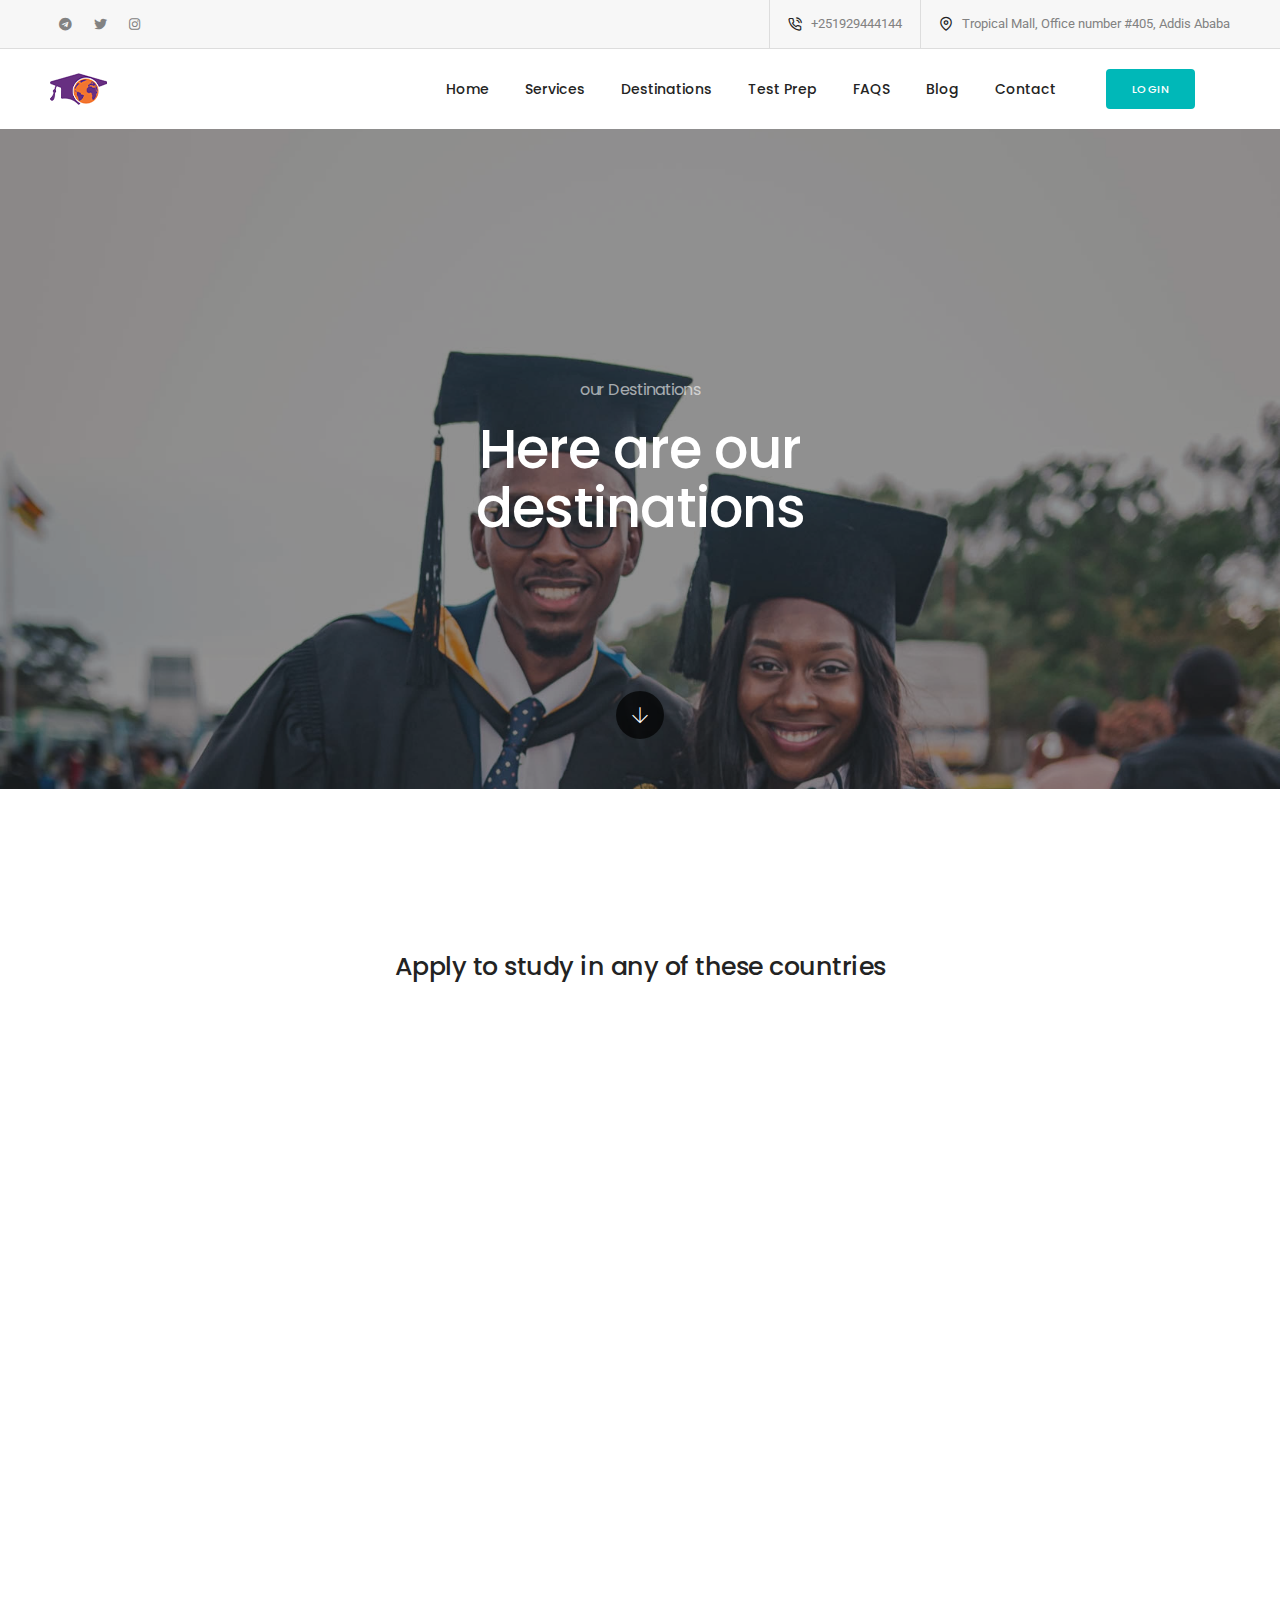
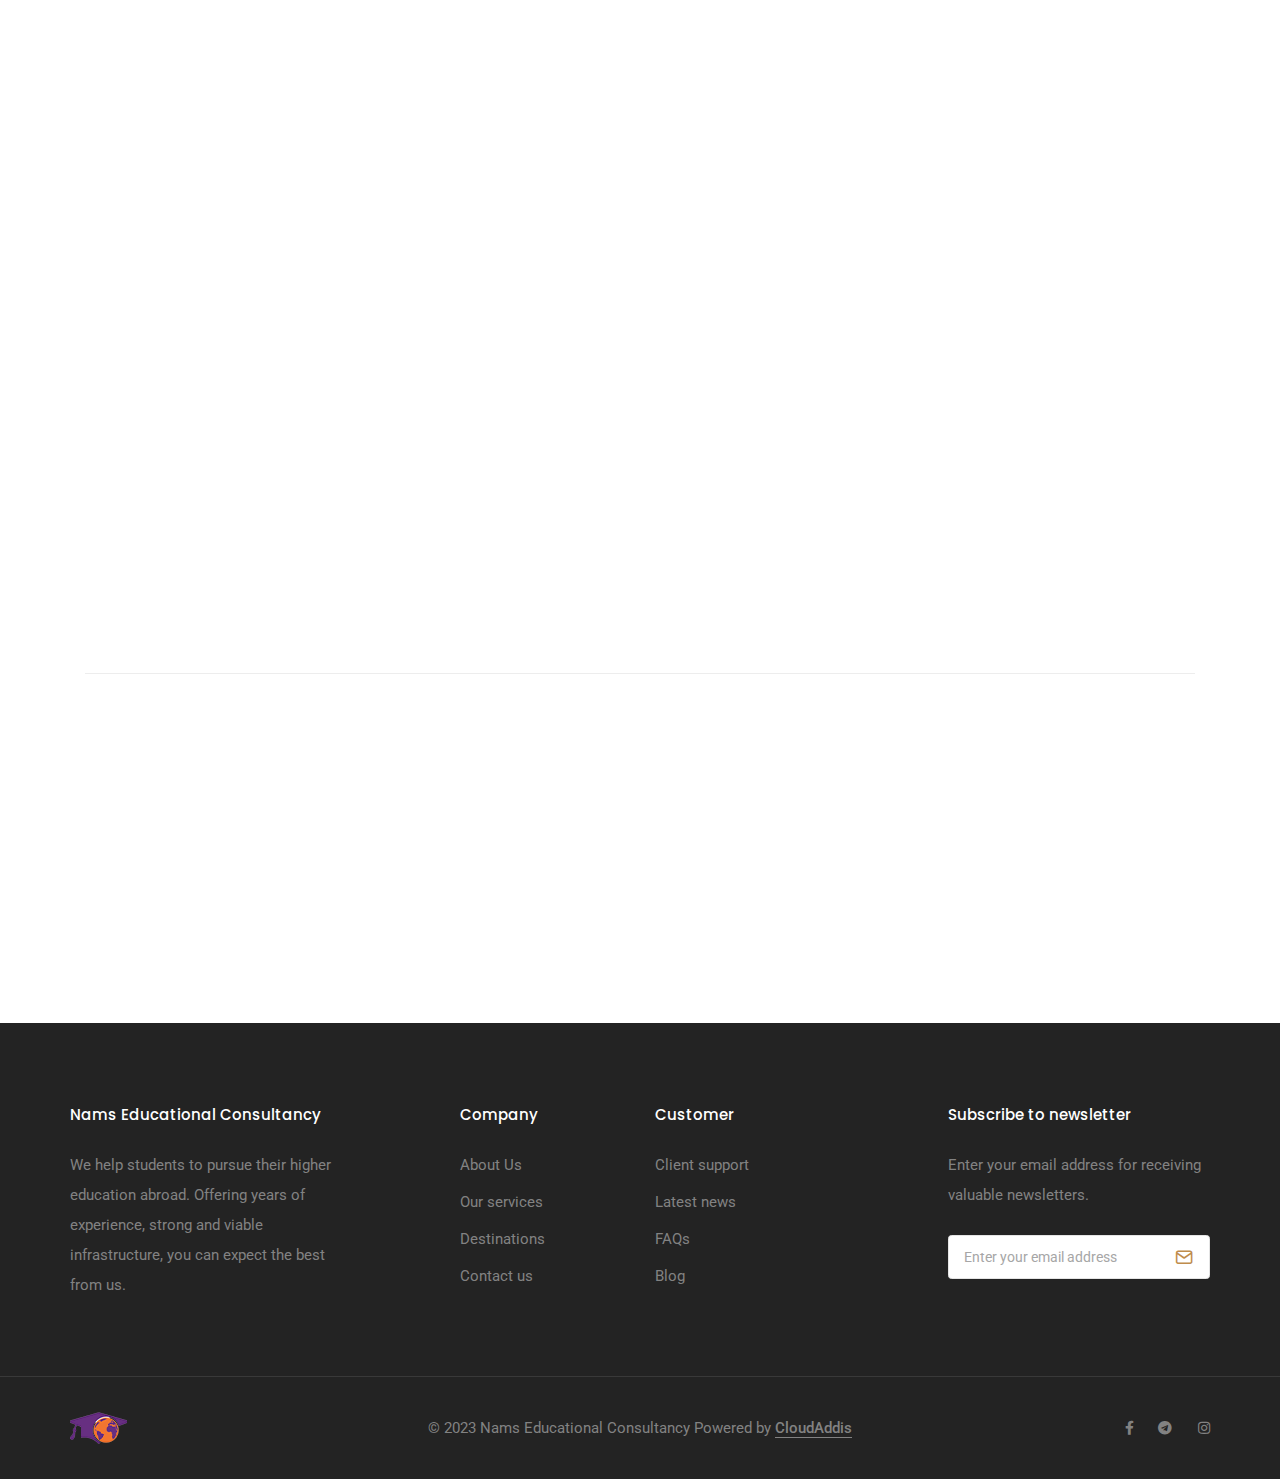
<file: destination.html>
<!doctype html>
<html class="no-js" lang="en">
    
<head>
        <title>Destinations – Nams Educational Consultancy</title>
        <meta charset="utf-8">
        <meta http-equiv="X-UA-Compatible" content="IE=edge" />
        <meta name="author" content="CloudAddis">
        <meta name="viewport" content="width=device-width,initial-scale=1.0,maximum-scale=1" />

         <!-- favicon icon -->
        <link rel="shortcut icon" href="images/nam_logo.jpg">

        
        <!-- style sheets and font icons  -->
        <link rel="stylesheet" type="text/css" href="css/font-icons.min.css">
        <link rel="stylesheet" type="text/css" href="css/theme-vendors.min.css">
        <link rel="stylesheet" type="text/css" href="css/style.css" />
        <link rel="stylesheet" type="text/css" href="css/responsive.css" />
    </head>
    <body data-mobile-nav-style="classic">
        <!-- start header -->
        <header class="header-with-topbar">
            <div class="top-bar bg-light-gray border-bottom border-color-black-transparent d-none d-md-inline-block padding-35px-lr md-no-padding-lr">
                <div class="container-fluid nav-header-container">
                    <div class="d-flex flex-wrap align-items-center">
                        <div class="col-12 text-center text-sm-left col-sm-auto mr-auto pl-lg-0">
                            <ul class="social-icon padding-5px-tb">
                                <li><a class="text-neon-blue-hover" href="http://www.facebook.com/" target="_blank"><i class="fab fa-telegram"></i></a></li>
                                <li><a class="text-neon-blue-hover" href="http://www.twitter.com/" target="_blank"><i class="fab fa-twitter"></i></a></li>
                                <li><a class="text-neon-blue-hover" href="http://www.instagram.com/" target="_blank"><i class="fab fa-instagram"></i></a></li>
                            </ul>
                        </div>
                        <div class="col-auto d-none d-sm-block text-right px-lg-0 font-size-0">
                            <div class="top-bar-contact">
                                <span class="top-bar-contact-list">
                                    <i class="feather icon-feather-phone-call icon-extra-small text-extra-dark-gray"></i>
                                    +251929444144
                                </span>
                                <span class="top-bar-contact-list d-none d-md-inline-block no-border-right pr-0">
                                    <i class="feather icon-feather-map-pin icon-extra-small text-extra-dark-gray"></i>
                                    Tropical Mall, Office number #405, Addis Ababa
                                </span>
                            </div>
                        </div>
                    </div>
                </div>
            </div>
            <nav class="navbar navbar-expand-lg top-space navbar-light bg-white header-light fixed-top navbar-boxed header-reverse-scroll">
                <div class="container-fluid nav-header-container">
                    <div class="col-6 col-lg-2 mr-auto pl-lg-0">
                        <a class="navbar-brand" href="index">
                            <img src="images/nam_logo.jpg" data-at2x="images/nam_logo.jpg" class="default-logo" alt="">
                            <img src="images/nam_logo.jpg" data-at2x="images/nam_logo.jpg" class="alt-logo" alt="">
                            <img src="images/nam_logo.jpg" data-at2x="images/nam_logo.jpg" class="mobile-logo" alt="">
                        </a>
                    </div>
                    <div class="col-auto menu-order px-lg-0">
                        <button class="navbar-toggler float-right" type="button" data-toggle="collapse" data-target="#navbarNav" aria-controls="navbarNav" aria-label="Toggle navigation">
                            <span class="navbar-toggler-line"></span>
                            <span class="navbar-toggler-line"></span>
                            <span class="navbar-toggler-line"></span>
                            <span class="navbar-toggler-line"></span>
                        </button>
                        <div class=" collapse navbar-collapse justify-content-center" id="navbarNav">
                            <ul class="navbar-nav alt-font">
                                <li class="nav-item dropdown megamenu">
                                    <a href="index" class="nav-link">Home</a>
                                    <i class="fa fa-angle-down dropdown-toggle" data-toggle="dropdown"></i>
                                    
                                </li>
                                <li class="nav-item dropdown megamenu">
                                    <a href="services" class="nav-link">Services</a>
                                    <i class="fa fa-angle-down dropdown-toggle" data-toggle="dropdown"></i>
                                </li>
                                <li class="nav-item dropdown megamenu">
                                    <a href="destination" class="nav-link">Destinations</a>
                                    <i class="fa fa-angle-down dropdown-toggle" data-toggle="dropdown"></i>  
                                </li>
                                <li class="nav-item dropdown megamenu">
                                    <a href="#" class="nav-link">Test Prep</a>
                                    <i class="fa fa-angle-down dropdown-toggle" data-toggle="dropdown"></i>  
                                </li>
                                <li class="nav-item dropdown megamenu">
                                    <a href="faq" class="nav-link">FAQS</a>
                                    <i class="fa fa-angle-down dropdown-toggle" data-toggle="dropdown"></i>  
                                </li>
                                <li class="nav-item dropdown megamenu">
                                    <a href="blog" class="nav-link">Blog</a>
                                    <i class="fa fa-angle-down dropdown-toggle" data-toggle="dropdown"></i>  
                                </li>
                                <li class="nav-item dropdown megamenu">
                                    <a href="contact-us" class="nav-link">Contact</a>
                                    <i class="fa fa-angle-down dropdown-toggle" data-toggle="dropdown"></i>  
                                </li>
                            </ul>
                        </div>
                    </div>
                    <div class="col-auto text-right pr-0 font-size-0">
                        <div class="header-button d-none d-md-inline-block">
                            <a href="#" class="btn section-link btn-fancy btn-small btn-round-edge btn-iris-blue margin-35px-right xs-margin-20px-bottom">Login</a>                        </div>
                    </div>
                </div>
            </nav>
        </header>
        <!-- end header -->
        <!-- start page title -->
        <section class="parallax" data-parallax-background-ratio="0.5" style="background-image:url('images/about_us2.jpg');">
            <div class="opacity-extra-medium bg-extra-dark-gray"></div>
            <div class="container">
                <div class="row align-items-stretch justify-content-center small-screen">
                    <div class="col-12 page-title-extra-small text-center d-flex align-items-center justify-content-center flex-column">
                        <h1 class="alt-font text-white opacity-6 margin-20px-bottom">our Destinations</h1>
                        <h2 class="text-white alt-font font-weight-500 w-55 md-w-65 sm-w-80 center-col xs-w-100 letter-spacing-minus-1px line-height-50 sm-line-height-45 xs-line-height-30 no-margin-bottom">Here are our destinations</h2>
                    </div>
                    <div class="down-section text-center"><a href="#" class="section-link"><i class="ti-arrow-down icon-extra-small text-white bg-transparent-black padding-15px-all xs-padding-10px-all border-radius-100"></i></a></div>
                </div>
            </div>
        </section>
        <!-- end page title -->
        <!-- start section -->
        <section class="big-section wow animate__fadeIn">
            <div class="container">
                <div class="row justify-content-center">
                    <div class="col-md-12 text-center margin-seven-bottom">
                        <h6 class="alt-font text-extra-dark-gray font-weight-500">Apply to study in any of these countries</h6>
                    </div>
                </div>
                <div class="row row-cols-1 row-cols-lg-3 row-cols-md-2 justify-content-center">
                    <!-- start interactive banner item -->
                    <div class="col col-sm-8 md-margin-30px-bottom xs-margin-15px-bottom wow animate__fadeIn" data-wow-delay="0.2s">
                        <div class="interactive-banners-style-05">                                    
                            <div class="interactive-banners-image">
                                <img src="images/america.jpg" alt="" />
                                <div class="overlay-bg bg-gradient-midium-gray-transparent opacity-medium"></div>
                                <a href="#" class="section-link icon-box-circled w-35px h-35px line-height-32px text-center text-white border-all border-width-2px border-color-white position-absolute bottom-50px right-45px z-index-1 lg-right-30px xs-bottom-25px">
                                    <i class="fas fa-angle-right"></i>
                                </a>
                            </div>
                            <div class="interactive-banners-content padding-3-half-rem-all lg-padding-2-half-rem-lr xs-padding-4-rem-all ">
                                <div class="overlayer-box bottom-0px top-auto opacity-9 bg-extra-dark-gray"></div>
                                <div class="d-table h-100 w-100">
                                    <div class="d-table-cell align-bottom padding-35px-right">
                                        <span class="text-white d-block text-extra-large margin-15px-bottom alt-font font-weight-500">United States</span>
                                        <p class="interactive-banners-content-text width-85 lg-w-95">Studying in the U.S.A. will exhilarate you. It will change the landscape of your life permanently.</p>
                                        <a href="#" class="btn btn-small btn-tussock">View more</a>
                                    </div>
                                </div>
                            </div>
                        </div>
                    </div>
                    <!-- end interactive banner item -->
                    <!-- start interactive banner item -->
                    <div class="col col-sm-8 md-margin-30px-bottom xs-margin-15px-bottom wow animate__fadeIn" data-wow-delay="0.4s">
                        <div class="interactive-banners-style-05">                                    
                            <div class="interactive-banners-image">
                                <img src="images/uk.jpg" alt="" />
                                <div class="overlay-bg bg-gradient-midium-gray-transparent opacity-medium"></div>
                                <a href="#" class="section-link icon-box-circled w-35px h-35px line-height-32px text-center text-white border-all border-width-2px border-color-white position-absolute bottom-50px right-45px z-index-1 lg-right-30px xs-bottom-25px">
                                    <i class="fas fa-angle-right"></i>
                                </a>
                            </div>
                            <div class="interactive-banners-content padding-3-half-rem-all lg-padding-2-half-rem-lr xs-padding-4-rem-all">
                                <div class="overlayer-box bottom-0px top-auto opacity-9 bg-extra-dark-gray"></div>
                                <div class="d-table h-100 w-100">
                                    <div class="d-table-cell align-bottom padding-35px-right">
                                        <span class="text-white d-block text-extra-large margin-15px-bottom alt-font font-weight-500">United Kingdom</span>
                                        <p class="interactive-banners-content-text width-85 lg-w-95">UK provide internationally recognized qualifications of the highest standard.</p>
                                        <a href="#" class="btn btn-small btn-tussock">View more</a>
                                    </div>
                                </div>
                            </div>
                        </div>
                    </div>
                    <!-- end interactive banner item -->
                    <!-- start interactive banner item -->
                    <div class="col col-sm-8 wow animate__fadeIn" data-wow-delay="0.6s">
                        <div class="interactive-banners-style-05">                                    
                            <div class="interactive-banners-image">
                                <img src="images/spain.jpg" alt="" />
                                <div class="overlay-bg bg-gradient-midium-gray-transparent opacity-medium"></div>
                                <a href="#" class="section-link icon-box-circled w-35px h-35px line-height-32px text-center text-white border-all border-width-2px border-color-white position-absolute bottom-50px right-45px z-index-1 lg-right-30px xs-bottom-25px">
                                    <i class="fas fa-angle-right"></i>
                                </a>
                            </div>
                            <div class="interactive-banners-content padding-3-half-rem-all lg-padding-2-half-rem-lr xs-padding-4-rem-all">
                                <div class="overlayer-box bottom-0px top-auto opacity-9 bg-extra-dark-gray"></div>
                                <div class="d-table h-100 w-100">
                                    <div class="d-table-cell align-bottom padding-35px-right">
                                        <span class="text-white d-block text-extra-large margin-15px-bottom alt-font font-weight-500">Spain</span>
                                        <p class="interactive-banners-content-text width-85 lg-w-95">Spain is friendly, laid-back nature, excellent education system, and high standard of living.</p>
                                        <a href="#" class="btn btn-small btn-tussock">View more</a>
                                    </div>
                                </div>
                            </div>
                        </div>
                    </div>
                    <!-- end interactive banner item -->
                </div><br><br>
                <div class="row row-cols-1 row-cols-lg-3 row-cols-md-2 justify-content-center">
                    <!-- start interactive banner item -->
                    <div class="col col-sm-8 md-margin-30px-bottom xs-margin-15px-bottom wow animate__fadeIn" data-wow-delay="0.2s">
                        <div class="interactive-banners-style-05">                                    
                            <div class="interactive-banners-image">
                                <img src="images/america.jpg" alt="" />
                                <div class="overlay-bg bg-gradient-midium-gray-transparent opacity-medium"></div>
                                <a href="#" class="section-link icon-box-circled w-35px h-35px line-height-32px text-center text-white border-all border-width-2px border-color-white position-absolute bottom-50px right-45px z-index-1 lg-right-30px xs-bottom-25px">
                                    <i class="fas fa-angle-right"></i>
                                </a>
                            </div>
                            <div class="interactive-banners-content padding-3-half-rem-all lg-padding-2-half-rem-lr xs-padding-4-rem-all ">
                                <div class="overlayer-box bottom-0px top-auto opacity-9 bg-extra-dark-gray"></div>
                                <div class="d-table h-100 w-100">
                                    <div class="d-table-cell align-bottom padding-35px-right">
                                        <span class="text-white d-block text-extra-large margin-15px-bottom alt-font font-weight-500">United States</span>
                                        <p class="interactive-banners-content-text width-85 lg-w-95">Studying in the U.S.A. will exhilarate you. It will change the landscape of your life permanently.</p>
                                        <a href="#" class="btn btn-small btn-tussock">View more</a>
                                    </div>
                                </div>
                            </div>
                        </div>
                    </div>
                    <!-- end interactive banner item -->
                    <!-- start interactive banner item -->
                    <div class="col col-sm-8 md-margin-30px-bottom xs-margin-15px-bottom wow animate__fadeIn" data-wow-delay="0.4s">
                        <div class="interactive-banners-style-05">                                    
                            <div class="interactive-banners-image">
                                <img src="images/uk.jpg" alt="" />
                                <div class="overlay-bg bg-gradient-midium-gray-transparent opacity-medium"></div>
                                <a href="#" class="section-link icon-box-circled w-35px h-35px line-height-32px text-center text-white border-all border-width-2px border-color-white position-absolute bottom-50px right-45px z-index-1 lg-right-30px xs-bottom-25px">
                                    <i class="fas fa-angle-right"></i>
                                </a>
                            </div>
                            <div class="interactive-banners-content padding-3-half-rem-all lg-padding-2-half-rem-lr xs-padding-4-rem-all">
                                <div class="overlayer-box bottom-0px top-auto opacity-9 bg-extra-dark-gray"></div>
                                <div class="d-table h-100 w-100">
                                    <div class="d-table-cell align-bottom padding-35px-right">
                                        <span class="text-white d-block text-extra-large margin-15px-bottom alt-font font-weight-500">United Kingdom</span>
                                        <p class="interactive-banners-content-text width-85 lg-w-95">UK provide internationally recognized qualifications of the highest standard.</p>
                                        <a href="#" class="btn btn-small btn-tussock">View more</a>
                                    </div>
                                </div>
                            </div>
                        </div>
                    </div>
                    <!-- end interactive banner item -->
                    <!-- start interactive banner item -->
                    <div class="col col-sm-8 wow animate__fadeIn" data-wow-delay="0.6s">
                        <div class="interactive-banners-style-05">                                    
                            <div class="interactive-banners-image">
                                <img src="images/spain.jpg" alt="" />
                                <div class="overlay-bg bg-gradient-midium-gray-transparent opacity-medium"></div>
                                <a href="#" class="section-link icon-box-circled w-35px h-35px line-height-32px text-center text-white border-all border-width-2px border-color-white position-absolute bottom-50px right-45px z-index-1 lg-right-30px xs-bottom-25px">
                                    <i class="fas fa-angle-right"></i>
                                </a>
                            </div>
                            <div class="interactive-banners-content padding-3-half-rem-all lg-padding-2-half-rem-lr xs-padding-4-rem-all">
                                <div class="overlayer-box bottom-0px top-auto opacity-9 bg-extra-dark-gray"></div>
                                <div class="d-table h-100 w-100">
                                    <div class="d-table-cell align-bottom padding-35px-right">
                                        <span class="text-white d-block text-extra-large margin-15px-bottom alt-font font-weight-500">Spain</span>
                                        <p class="interactive-banners-content-text width-85 lg-w-95">Spain is friendly, laid-back nature, excellent education system, and high standard of living.</p>
                                        <a href="#" class="btn btn-small btn-tussock">View more</a>
                                    </div>
                                </div>
                            </div>
                        </div>
                    </div>
                    <!-- end interactive banner item -->
                </div>
                <div class="container">
                    <div class="bg-medium-light-gray margin-6-rem-bottom margin-3-rem-top w-100 h-1px"></div>
                    <div class="row align-items-center justify-content-center">
                        <div class="col-12 col-xl-7 col-md-8 col-sm-10 text-center text-md-left sm-margin-30px-bottom wow animate__fadeIn" data-wow-delay="0.1s">
                            <h6 class="alt-font text-extra-dark-gray font-weight-500 mb-0 md-w-90 sm-w-100"><strong class="text-decoration-underline">Do you want to study abroad,</strong> but not sure where to start? Our team is here to help you achieve your dreams of success.</h6>
                        </div>
                        <div class="col-12 col-xl-5 col-md-4 text-center text-md-right wow animate__fadeIn" data-wow-delay="0.2s">
                            <a href="contact-us" class="btn btn-large btn-round-edge btn-transparent-fast-blue btn-slide-right-bg">Contact Us<span class="bg-fast-blue"></span></a>
                        </div>
                    </div>
                </div>
            </div>
        </section>
        <!-- end section -->    
        
      <!-- start footer  -->
        <footer class="footer-consulting footer-dark bg-extra-dark-gray">
            <div class="footer-top padding-six-tb lg-padding-eight-tb md-padding-50px-tb">
                <div class="container">
                    <div class="row">
                        <!-- start footer column -->
                        <div class="col-12 col-lg-3 col-sm-6 order-sm-1 order-lg-0 last-paragraph-no-margin md-margin-40px-bottom xs-margin-25px-bottom">
                            <span class="alt-font font-weight-500 d-block text-white margin-20px-bottom xs-margin-10px-bottom">Nams Educational Consultancy</span>
                            <p>We help students to pursue their higher education abroad. Offering years of experience, strong and viable infrastructure, you can expect the best from us.</p>                        </div>
                        <!-- end footer column -->
                        <!-- start footer column -->
                        <div class="col-12 col-lg-2 offset-sm-1 col-sm-5 order-sm-2 order-lg-0 md-margin-40px-bottom xs-margin-25px-bottom">
                            <span class="alt-font font-weight-500 d-block text-white margin-20px-bottom xs-margin-10px-bottom">Company</span>
                            <ul>
                                <li><a href="services">About Us</a></li>
                                <li><a href="services">Our services</a></li>
                                <li><a href="destination">Destinations</a></li>
                                <li><a href="contact-us">Contact us</a></li>
                            </ul>
                        </div>
                        <!-- end footer column -->
                        <!-- start footer column -->
                        <div class="col-12 col-lg-2 col-sm-5 offset-sm-1 offset-lg-0 order-sm-4 order-lg-0 xs-margin-25px-bottom">
                            <span class="alt-font font-weight-500 d-block text-white margin-20px-bottom xs-margin-10px-bottom">Customer</span>
                            <ul>                           
                                <li><a href="contact-us">Client support</a></li>
                                <li><a href="blog">Latest news</a></li>
                                <li><a href="faq">FAQs</a></li>
                                <li><a href="blog">Blog</a></li>
                            </ul>
                        </div>
                        <!-- end footer column -->                    
                        <!-- start footer column -->
                        <div class="col-12 col-xl-3 offset-xl-1 col-lg-4 col-sm-6 order-sm-3 order-lg-0">                       
                            <span class="alt-font font-weight-500 d-block text-white margin-20px-bottom xs-margin-10px-bottom">Subscribe to newsletter</span>
                            <p>Enter your email address for receiving valuable newsletters.</p>
                            <form action="#" method="post">
                                <div class="newsletter-style-03 position-relative">
                                    <input class="small-input border-color-medium-gray rounded m-0 required" name="email" placeholder="Enter your email address" type="email">
                                    <input type="hidden" name="redirect" value="">
                                    <button class="btn no-border text-medium submit" type="submit"><i class="feather icon-feather-mail icon-extra-small text-tussock m-0"></i></button>
                                    <div class="form-results rounded position-absolute d-none"></div>
                                </div>
                            </form>
                        </div>
                        <!-- end footer column -->
                    </div>
                </div>
            </div>
            <div class="footer-bottom padding-35px-tb border-top border-width-1px border-color-white-transparent">
                <div class="container"> 
                    <div class="row align-items-center">
                        <div class="col-12 col-md-3 text-center text-md-left sm-margin-20px-bottom">
                            <a href="#" class="footer-logo"><img src="images/nam_logo.jpg" data-at2x="images/nam_logo.jpg" alt=""></a>
                        </div>
                        <div class="col-12 col-md-6 text-center last-paragraph-no-margin sm-margin-20px-bottom">
                            <p>&copy; 2023 Nams Educational Consultancy Powered by <a href="#" target="_blank" class="text-decoration-line-bottom text-tussock text-white-hover font-weight-500">CloudAddis</a></p>
                        </div>
                        <div class="col-12 col-md-3 text-center text-md-right">
                            <div class="social-icon-style-12">
                                <ul class="extra-small-icon light">
                                    <li><a class="facebook" href="#" target="_blank"><i class="fab fa-facebook-f"></i></a></li>
                                    <li><a class="dribbble" href="#" target="_blank"><i class="fab fa-telegram"></i></a></li>
                                    <li><a class="instagram" href="#" target="_blank"><i class="fab fa-instagram"></i></a></li>
                                </ul>
                            </div>
                        </div>
                    </div>
                </div>
            </div>
        </footer>
        <!-- end footer -->
        <!-- start scroll to top -->
        <a class="scroll-top-arrow" href="javascript:void(0);"><i class="feather icon-feather-arrow-up"></i></a>
        <!-- end scroll to top -->
        <!-- javascript -->
        <script type="text/javascript" src="js/jquery.min.js"></script>
        <script type="text/javascript" src="js/theme-vendors.min.js"></script>
        <script type="text/javascript" src="js/main.js"></script>
    </body>

</html>
</file>
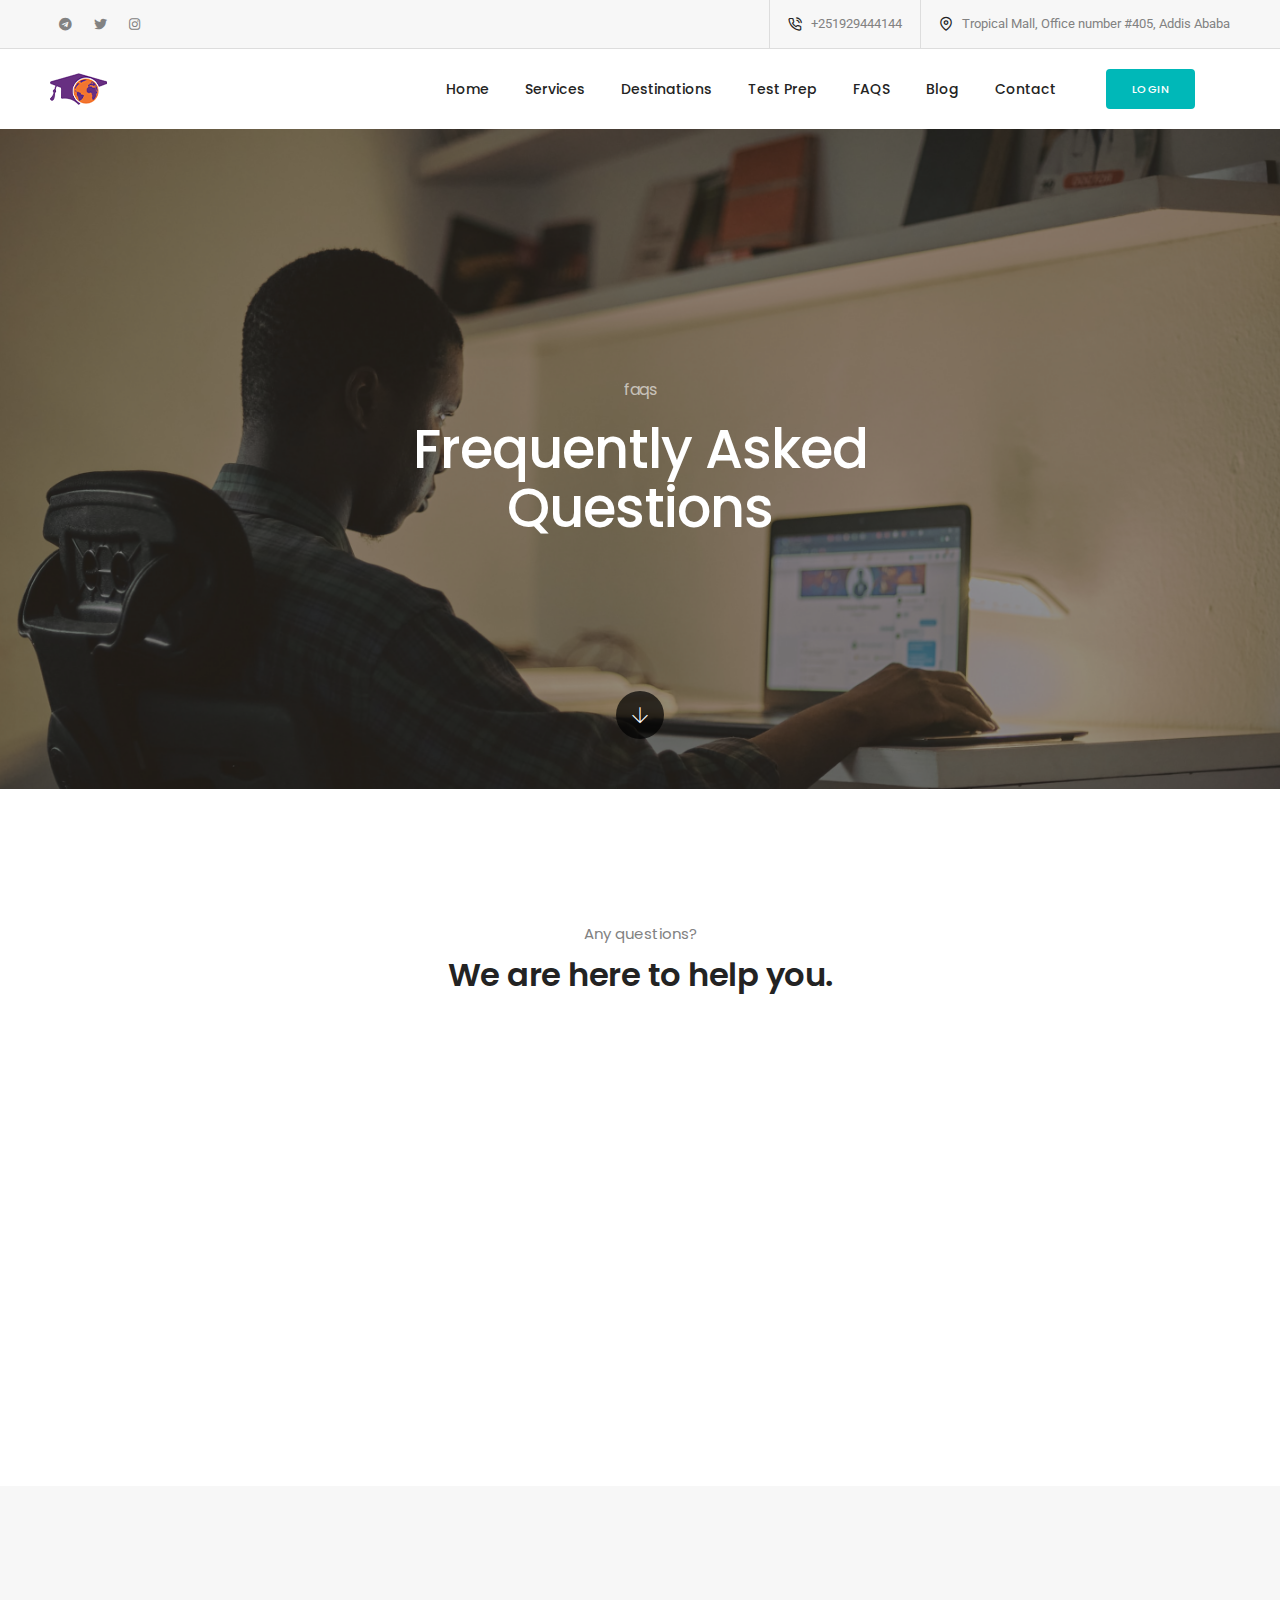
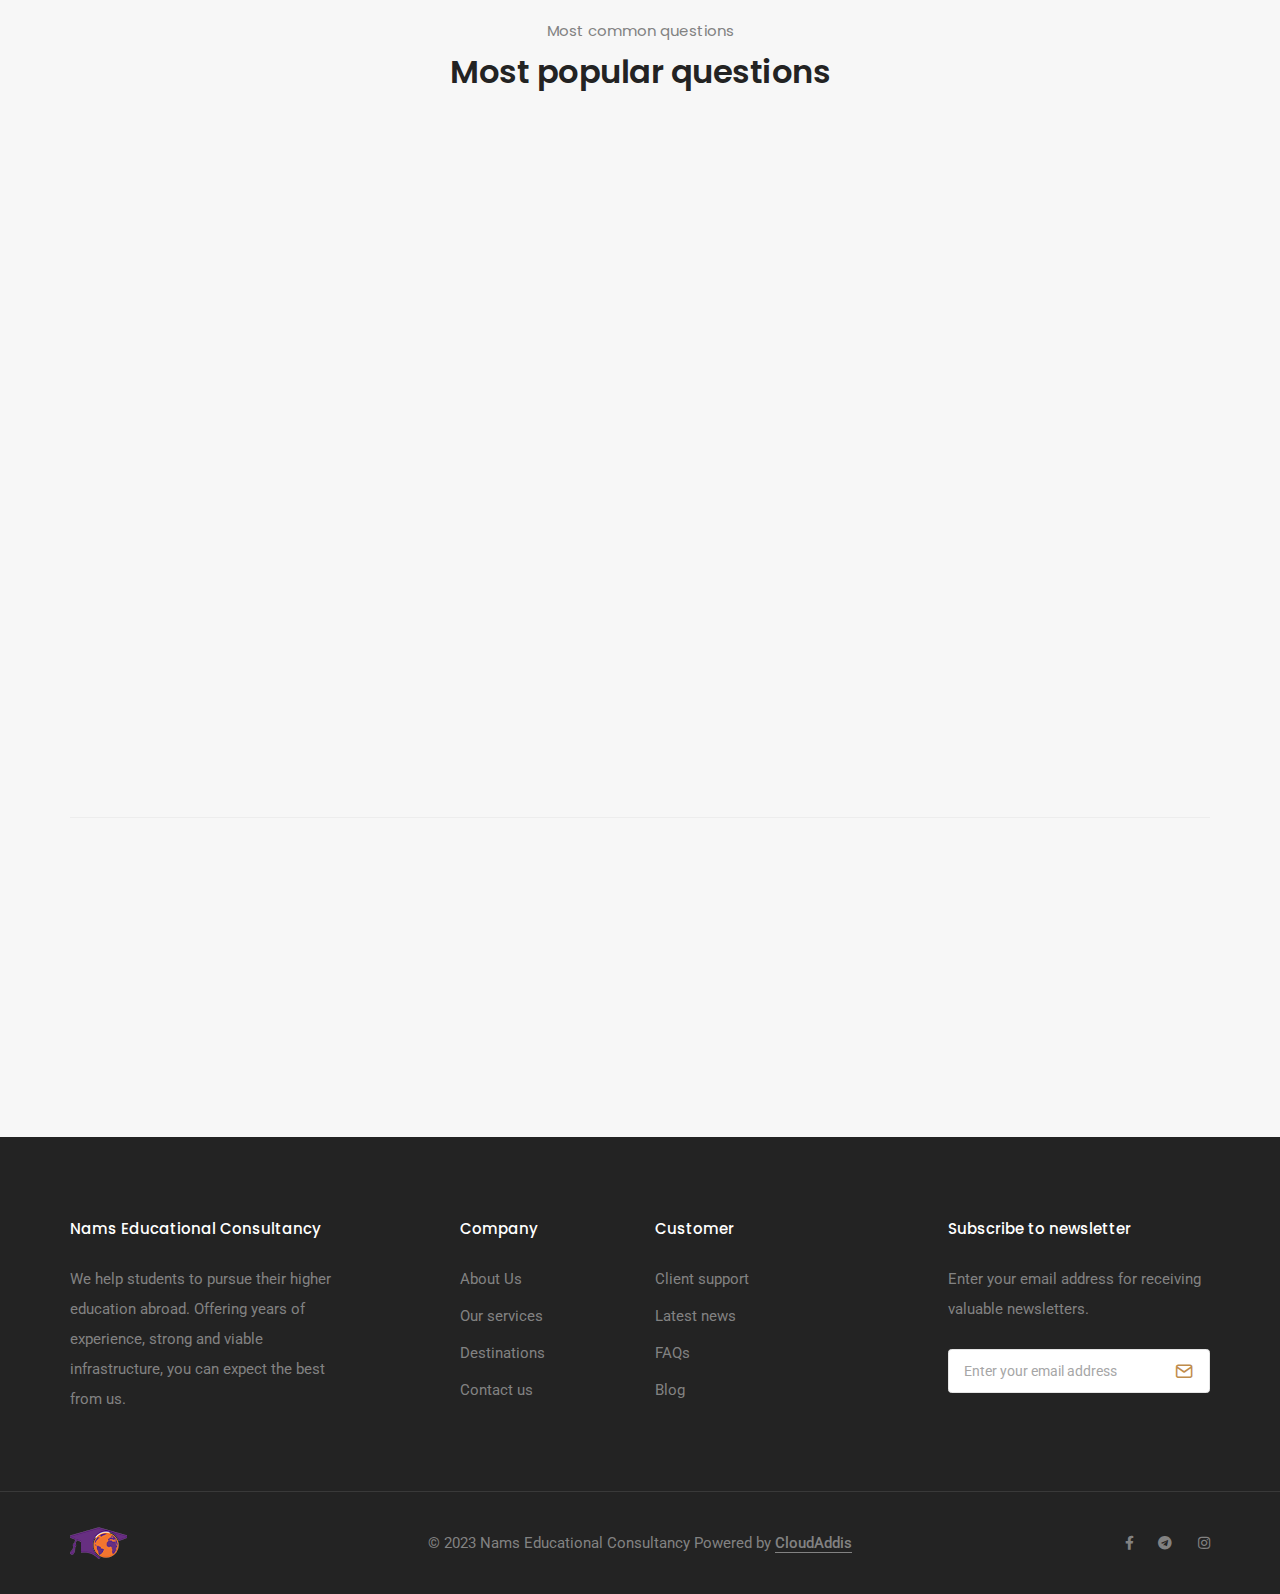
<file: faq.html>
<!doctype html>
<html class="no-js" lang="en">
    
<head>
        <title>FAQs – Nams Educational Consultancy</title>
        <meta charset="utf-8">
        <meta http-equiv="X-UA-Compatible" content="IE=edge" />
        <meta name="author" content="CloudAddis">
        <meta name="viewport" content="width=device-width,initial-scale=1.0,maximum-scale=1" />
         <!-- favicon icon -->
         <link rel="shortcut icon" href="images/nam_logo.jpg">
         <!-- style sheets and font icons  -->
        <link rel="stylesheet" type="text/css" href="css/font-icons.min.css">
        <link rel="stylesheet" type="text/css" href="css/theme-vendors.min.css">
        <link rel="stylesheet" type="text/css" href="css/style.css" />
        <link rel="stylesheet" type="text/css" href="css/responsive.css" />
    </head>
    <body data-mobile-nav-style="classic">
        <!-- start header -->
        <header class="header-with-topbar">
            <div class="top-bar bg-light-gray border-bottom border-color-black-transparent d-none d-md-inline-block padding-35px-lr md-no-padding-lr">
                <div class="container-fluid nav-header-container">
                    <div class="d-flex flex-wrap align-items-center">
                        <div class="col-12 text-center text-sm-left col-sm-auto mr-auto pl-lg-0">
                            <ul class="social-icon padding-5px-tb">
                                <li><a class="text-neon-blue-hover" href="http://www.facebook.com/" target="_blank"><i class="fab fa-telegram"></i></a></li>
                                <li><a class="text-neon-blue-hover" href="http://www.twitter.com/" target="_blank"><i class="fab fa-twitter"></i></a></li>
                                <li><a class="text-neon-blue-hover" href="http://www.instagram.com/" target="_blank"><i class="fab fa-instagram"></i></a></li>
                            </ul>
                        </div>
                        <div class="col-auto d-none d-sm-block text-right px-lg-0 font-size-0">
                            <div class="top-bar-contact">
                                <span class="top-bar-contact-list">
                                    <i class="feather icon-feather-phone-call icon-extra-small text-extra-dark-gray"></i>
                                    +251929444144
                                </span>
                                <span class="top-bar-contact-list d-none d-md-inline-block no-border-right pr-0">
                                    <i class="feather icon-feather-map-pin icon-extra-small text-extra-dark-gray"></i>
                                    Tropical Mall, Office number #405, Addis Ababa
                                </span>
                            </div>
                        </div>
                    </div>
                </div>
            </div>
            <nav class="navbar navbar-expand-lg top-space navbar-light bg-white header-light fixed-top navbar-boxed header-reverse-scroll">
                <div class="container-fluid nav-header-container">
                    <div class="col-6 col-lg-2 mr-auto pl-lg-0">
                        <a class="navbar-brand" href="index">
                            <img src="images/nam_logo.jpg" data-at2x="images/nam_logo.jpg" class="default-logo" alt="">
                            <img src="images/nam_logo.jpg" data-at2x="images/nam_logo.jpg" class="alt-logo" alt="">
                            <img src="images/nam_logo.jpg" data-at2x="images/nam_logo.jpg" class="mobile-logo" alt="">
                        </a>
                    </div>
                    <div class="col-auto menu-order px-lg-0">
                        <button class="navbar-toggler float-right" type="button" data-toggle="collapse" data-target="#navbarNav" aria-controls="navbarNav" aria-label="Toggle navigation">
                            <span class="navbar-toggler-line"></span>
                            <span class="navbar-toggler-line"></span>
                            <span class="navbar-toggler-line"></span>
                            <span class="navbar-toggler-line"></span>
                        </button>
                        <div class=" collapse navbar-collapse justify-content-center" id="navbarNav">
                            <ul class="navbar-nav alt-font">
                                <li class="nav-item dropdown megamenu">
                                    <a href="index" class="nav-link">Home</a>
                                    <i class="fa fa-angle-down dropdown-toggle" data-toggle="dropdown"></i>
                                    
                                </li>
                                <li class="nav-item dropdown megamenu">
                                    <a href="services" class="nav-link">Services</a>
                                    <i class="fa fa-angle-down dropdown-toggle" data-toggle="dropdown"></i>
                                </li>
                                <li class="nav-item dropdown megamenu">
                                    <a href="destination" class="nav-link">Destinations</a>
                                    <i class="fa fa-angle-down dropdown-toggle" data-toggle="dropdown"></i>  
                                </li>
                                <li class="nav-item dropdown megamenu">
                                    <a href="#" class="nav-link">Test Prep</a>
                                    <i class="fa fa-angle-down dropdown-toggle" data-toggle="dropdown"></i>  
                                </li>
                                <li class="nav-item dropdown megamenu">
                                    <a href="faq" class="nav-link">FAQS</a>
                                    <i class="fa fa-angle-down dropdown-toggle" data-toggle="dropdown"></i>  
                                </li>
                                <li class="nav-item dropdown megamenu">
                                    <a href="blog" class="nav-link">Blog</a>
                                    <i class="fa fa-angle-down dropdown-toggle" data-toggle="dropdown"></i>  
                                </li>
                                <li class="nav-item dropdown megamenu">
                                    <a href="contact-us" class="nav-link">Contact</a>
                                    <i class="fa fa-angle-down dropdown-toggle" data-toggle="dropdown"></i>  
                                </li>
                            </ul>
                        </div>
                    </div>
                    <div class="col-auto text-right pr-0 font-size-0">
                        <div class="header-button d-none d-md-inline-block">
                            <a href="#" class="btn section-link btn-fancy btn-small btn-round-edge btn-iris-blue margin-35px-right xs-margin-20px-bottom">Login</a>                        </div>
                    </div>
                </div>
            </nav>
        </header>
        <!-- end header -->
        <!-- start page title -->
        <section class="parallax" data-parallax-background-ratio="0.5" style="background-image:url('images/about_us_banner.jpg');">
            <div class="opacity-extra-medium bg-extra-dark-gray"></div>
            <div class="container">
                <div class="row align-items-stretch justify-content-center small-screen">
                    <div class="col-12 page-title-extra-small text-center d-flex align-items-center justify-content-center flex-column">
                        <h1 class="alt-font text-white opacity-6 margin-20px-bottom">faqs</h1>
                        <h2 class="text-white alt-font font-weight-500 w-55 md-w-65 sm-w-80 center-col xs-w-100 letter-spacing-minus-1px line-height-50 sm-line-height-45 xs-line-height-30 no-margin-bottom">Frequently Asked Questions</h2>
                    </div>
                    <div class="down-section text-center"><a href="#" class="section-link"><i class="ti-arrow-down icon-extra-small text-white bg-transparent-black padding-15px-all xs-padding-10px-all border-radius-100"></i></a></div>
                </div>
            </div>
        </section>
        <!-- end page title -->
        <!-- start section -->
        <section class="wow animate__fadeIn">
            <div class="container">
                <div class="row align-items-center justify-content-center">
                    <div class="col-12 text-center margin-7-rem-bottom">
                        <span class="d-block alt-font margin-5px-bottom">Any questions?</span>
                        <h5 class="alt-font text-extra-dark-gray font-weight-600 mb-0">We are here to help you.</h5>
                    </div>
                    <!-- start feature box item -->
                    <div class="col-12 col-lg-6 col-md-9 md-margin-30px-bottom wow animate__fadeIn">
                        <div class="feature-box feature-box-left-icon border-radius-4px bg-fast-blue overflow-hidden padding-4-rem-all">
                            <div class="feature-box-icon">
                                <i class="line-icon-Hipster-Headphones icon-extra-large text-white"></i>
                            </div>
                            <div class="feature-box-content padding-15px-left">
                                <span class="alt-font text-extra-medium font-weight-500 margin-10px-bottom d-block text-white">Help desk support</span>
                                <p class="text-white opacity-6 w-90 lg-w-100 margin-20px-bottom">Lorem ipsum is simply dummy text of the and typesetting industry lorem ipsum.</p>
                                <a href="#" class="btn btn-link btn-extra-large text-white">Browse topics</a>
                            </div>
                        </div>
                    </div>
                    <!-- end feature box item -->
                    <!-- start feature box item -->
                    <div class="col-12 col-lg-6 col-md-9 wow animate__fadeIn">
                        <div class="feature-box feature-box-left-icon border-radius-4px bg-green overflow-hidden padding-4-rem-all">
                            <div class="feature-box-icon">
                                <i class="line-icon-MaleFemale icon-extra-large text-white"></i>
                            </div>
                            <div class="feature-box-content padding-15px-left">
                                <span class="alt-font text-extra-medium font-weight-500 margin-10px-bottom d-block text-white">Live chat support</span>
                                <p class="text-white opacity-7 w-90 lg-w-100 margin-20px-bottom">Lorem ipsum is simply dummy text of the and typesetting industry lorem ipsum.</p>
                                <a href="#" class="btn btn-link btn-extra-large text-white">customer care</a>
                            </div>
                        </div>
                    </div>
                    <!-- end feature box item -->
                </div>
            </div>
        </section>
        <!-- end section -->
        <!-- start section -->
        <section class="bg-light-gray">
            <div class="container">
                <div class="row">
                    <div class="col-12 text-center margin-7-rem-bottom">
                        <span class="d-block alt-font margin-5px-bottom">Most common questions</span>
                        <h5 class="alt-font text-extra-dark-gray font-weight-600 mb-0">Most popular questions</h5>
                    </div>
                    <div class="col-12 col-lg-6 md-margin-50px-bottom sm-margin-30px-bottom wow animate__fadeIn">
                        <div class="panel-group accordion-event accordion-style-03" id="accordion2" data-active-icon="fa-angle-down" data-inactive-icon="fa-angle-right">
                            <!-- start accordion item -->
                            <div class="panel bg-white box-shadow-small border-radius-5px">
                                <div class="panel-heading active-accordion">
                                    <a class="accordion-toggle collapsed" data-toggle="collapse" data-parent="#accordion2" href="#collapseOne" aria-expanded="false">
                                        <div class="panel-title">
                                            <span class="alt-font text-extra-dark-gray d-inline-block font-weight-500">Questions goes here</span>
                                            <i class="indicator fas fa-angle-down text-fast-blue icon-extra-small"></i>
                                        </div>
                                    </a>
                                </div>
                                <div id="collapseOne" class="panel-collapse collapse show" data-parent="#accordion2">
                                    <div class="panel-body">Lorem ipsum is simply dummy text of the printing and typesetting industry. Lorem ipsum has been the industry's standard dummy text ever when an unknown printer.</div>
                                </div>
                            </div>
                            <!-- end accordion item -->
                            <!-- start accordion item -->
                            <div class="panel bg-white box-shadow-small border-radius-5px">
                                <div class="panel-heading">
                                    <a class="accordion-toggle collapsed" data-toggle="collapse" data-parent="#accordion2" href="#collapseTwo" aria-expanded="false">
                                        <div class="panel-title">
                                            <span class="alt-font text-extra-dark-gray d-inline-block font-weight-500">Questions goes here</span>
                                            <i class="indicator fas fa-angle-right text-fast-blue icon-extra-small"></i>
                                        </div>
                                    </a>
                                </div>
                                <div id="collapseTwo" class="panel-collapse collapse" data-parent="#accordion2">
                                    <div class="panel-body">Lorem ipsum is simply dummy text of the printing and typesetting industry. Lorem ipsum has been the industry's standard dummy text ever when an unknown printer.</div>
                                </div>
                            </div>
                            <!-- end accordion item -->
                            <!-- start accordion item -->
                            <div class="panel bg-white box-shadow-small border-radius-5px">
                                <div class="panel-heading">
                                    <a class="accordion-toggle collapsed" data-toggle="collapse" data-parent="#accordion2" href="#collapseThree" aria-expanded="false">
                                        <div class="panel-title">
                                            <span class="alt-font text-extra-dark-gray d-inline-block font-weight-500">Questions goes here</span>
                                            <i class="indicator fas fa-angle-right text-fast-blue icon-extra-small"></i>
                                        </div>
                                    </a>
                                </div>
                                <div id="collapseThree" class="panel-collapse collapse" data-parent="#accordion2">
                                    <div class="panel-body">Lorem ipsum is simply dummy text of the printing and typesetting industry. Lorem ipsum has been the industry's standard dummy text ever when an unknown printer.</div>
                                </div>
                            </div>
                            <!-- end accordion item -->
                            <!-- start accordion item -->
                            <div class="panel bg-white box-shadow-small border-radius-5px">
                                <div class="panel-heading">
                                    <a class="accordion-toggle collapsed" data-toggle="collapse" data-parent="#accordion2" href="#collapseFour" aria-expanded="false">
                                        <div class="panel-title">
                                            <span class="alt-font text-extra-dark-gray d-inline-block font-weight-500">Questions goes here</span>
                                            <i class="indicator fas fa-angle-right text-fast-blue icon-extra-small"></i>
                                        </div>
                                    </a>
                                </div>
                                <div id="collapseFour" class="panel-collapse collapse" data-parent="#accordion2">
                                    <div class="panel-body">Lorem ipsum is simply dummy text of the printing and typesetting industry. Lorem ipsum has been the industry's standard dummy text ever when an unknown printer.</div>
                                </div>
                            </div>
                            <!-- end accordion item -->
                        </div>
                    </div>
                    <div class="col-12 col-lg-6 wow animate__fadeIn">
                        <div class="panel-group accordion-event accordion-style-03" id="accordion3" data-active-icon="fa-angle-down" data-inactive-icon="fa-angle-right">
                            <!-- start accordion item -->
                            <div class="panel bg-white box-shadow-small border-radius-5px">
                                <div class="panel-heading active-accordion">
                                    <a class="accordion-toggle collapsed" data-toggle="collapse" data-parent="#accordion3" href="#collapseFive" aria-expanded="false">
                                        <div class="panel-title">
                                            <span class="alt-font text-extra-dark-gray d-inline-block font-weight-500">Questions goes here</span>
                                            <i class="indicator fas fa-angle-down text-fast-blue icon-extra-small"></i>
                                        </div>
                                    </a>
                                </div>
                                <div id="collapseFive" class="panel-collapse collapse show" data-parent="#accordion3">
                                    <div class="panel-body">Lorem ipsum is simply dummy text of the printing and typesetting industry. Lorem ipsum has been the industry's standard dummy text ever when an unknown printer.</div>
                                </div>
                            </div>
                            <!-- end accordion item -->
                            <!-- start accordion item -->
                            <div class="panel bg-white box-shadow-small border-radius-5px">
                                <div class="panel-heading">
                                    <a class="accordion-toggle collapsed" data-toggle="collapse" data-parent="#accordion3" href="#collapseSix" aria-expanded="false">
                                        <div class="panel-title">
                                            <span class="alt-font text-extra-dark-gray d-inline-block font-weight-500">Questions goes here</span>
                                            <i class="indicator fas fa-angle-right text-fast-blue icon-extra-small"></i>
                                        </div>
                                    </a>
                                </div>
                                <div id="collapseSix" class="panel-collapse collapse" data-parent="#accordion3">
                                    <div class="panel-body">Lorem ipsum is simply dummy text of the printing and typesetting industry. Lorem ipsum has been the industry's standard dummy text ever when an unknown printer.</div>
                                </div>
                            </div>
                            <!-- end accordion item -->
                            <!-- start accordion item -->
                            <div class="panel bg-white box-shadow-small border-radius-5px">
                                <div class="panel-heading">
                                    <a class="accordion-toggle collapsed" data-toggle="collapse" data-parent="#accordion3" href="#collapseSeven" aria-expanded="false">
                                        <div class="panel-title">
                                            <span class="alt-font text-extra-dark-gray d-inline-block font-weight-500">Questions goes here</span>
                                            <i class="indicator fas fa-angle-right text-fast-blue icon-extra-small"></i>
                                        </div>
                                    </a>
                                </div>
                                <div id="collapseSeven" class="panel-collapse collapse" data-parent="#accordion3">
                                    <div class="panel-body">Lorem ipsum is simply dummy text of the printing and typesetting industry. Lorem ipsum has been the industry's standard dummy text ever when an unknown printer.</div>
                                </div>
                            </div>
                            <!-- end accordion item -->
                            <!-- start accordion item -->
                            <div class="panel bg-white box-shadow-small border-radius-5px">
                                <div class="panel-heading">
                                    <a class="accordion-toggle collapsed" data-toggle="collapse" data-parent="#accordion3" href="#collapseEight" aria-expanded="false">
                                        <div class="panel-title">
                                            <span class="alt-font text-extra-dark-gray d-inline-block font-weight-500">Questions goes here</span>
                                            <i class="indicator fas fa-angle-right text-fast-blue icon-extra-small"></i>
                                        </div>
                                    </a>
                                </div>
                                <div id="collapseEight" class="panel-collapse collapse" data-parent="#accordion3">
                                    <div class="panel-body">Lorem ipsum is simply dummy text of the printing and typesetting industry. Lorem ipsum has been the industry's standard dummy text ever when an unknown printer.</div>
                                </div>
                            </div>
                            <!-- end accordion item -->
                        </div>
                    </div>
                    <div class="col-12 text-center margin-5-rem-top wow animate__fadeIn">
                        <a href="#" class="btn btn-medium btn-gradient-sky-blue-pink lg-margin-15px-bottom md-no-margin-bottom md-margin-auto-lr">Browse all topics</a>
                    </div>
                </div>
            </div>
            <div class="container">
                <div class="bg-medium-light-gray margin-6-rem-bottom margin-3-rem-top w-100 h-1px"></div>
                <div class="row align-items-center justify-content-center">
                    <div class="col-12 col-xl-7 col-md-8 col-sm-10 text-center text-md-left sm-margin-30px-bottom wow animate__fadeIn" data-wow-delay="0.1s">
                        <h6 class="alt-font text-extra-dark-gray font-weight-500 mb-0 md-w-90 sm-w-100"><strong class="text-decoration-underline">Do you want to study abroad,</strong> but not sure where to start? Our team is here to help you achieve your dreams of success.</h6>
                    </div>
                    <div class="col-12 col-xl-5 col-md-4 text-center text-md-right wow animate__fadeIn" data-wow-delay="0.2s">
                        <a href="contact-us" class="btn btn-large btn-round-edge btn-transparent-fast-blue btn-slide-right-bg">Contact Us<span class="bg-fast-blue"></span></a>
                    </div>
                </div>
            </div>
        </section>
        <!-- end section -->
        <!-- start footer -->
        <footer class="footer-consulting footer-dark bg-extra-dark-gray">
            <div class="footer-top padding-six-tb lg-padding-eight-tb md-padding-50px-tb">
                <div class="container">
                    <div class="row">
                        <!-- start footer column -->
                        <div class="col-12 col-lg-3 col-sm-6 order-sm-1 order-lg-0 last-paragraph-no-margin md-margin-40px-bottom xs-margin-25px-bottom">
                            <span class="alt-font font-weight-500 d-block text-white margin-20px-bottom xs-margin-10px-bottom">Nams Educational Consultancy</span>
                            <p>We help students to pursue their higher education abroad. Offering years of experience, strong and viable infrastructure, you can expect the best from us.</p>                        </div>
                        <!-- end footer column -->
                        <!-- start footer column -->
                        <div class="col-12 col-lg-2 offset-sm-1 col-sm-5 order-sm-2 order-lg-0 md-margin-40px-bottom xs-margin-25px-bottom">
                            <span class="alt-font font-weight-500 d-block text-white margin-20px-bottom xs-margin-10px-bottom">Company</span>
                            <ul>
                                <li><a href="services">About Us</a></li>
                                <li><a href="services">Our services</a></li>
                                <li><a href="destination">Destinations</a></li>
                                <li><a href="contact-us">Contact us</a></li>
                            </ul>
                        </div>
                        <!-- end footer column -->
                        <!-- start footer column -->
                        <div class="col-12 col-lg-2 col-sm-5 offset-sm-1 offset-lg-0 order-sm-4 order-lg-0 xs-margin-25px-bottom">
                            <span class="alt-font font-weight-500 d-block text-white margin-20px-bottom xs-margin-10px-bottom">Customer</span>
                            <ul>                           
                                <li><a href="contact-us">Client support</a></li>
                                <li><a href="blog">Latest news</a></li>
                                <li><a href="faq">FAQs</a></li>
                                <li><a href="blog">Blog</a></li>
                            </ul>
                        </div>
                        <!-- end footer column -->                    
                        <!-- start footer column -->
                        <div class="col-12 col-xl-3 offset-xl-1 col-lg-4 col-sm-6 order-sm-3 order-lg-0">                       
                            <span class="alt-font font-weight-500 d-block text-white margin-20px-bottom xs-margin-10px-bottom">Subscribe to newsletter</span>
                            <p>Enter your email address for receiving valuable newsletters.</p>
                            <form action="#" method="post">
                                <div class="newsletter-style-03 position-relative">
                                    <input class="small-input border-color-medium-gray rounded m-0 required" name="email" placeholder="Enter your email address" type="email">
                                    <input type="hidden" name="redirect" value="">
                                    <button class="btn no-border text-medium submit" type="submit"><i class="feather icon-feather-mail icon-extra-small text-tussock m-0"></i></button>
                                    <div class="form-results rounded position-absolute d-none"></div>
                                </div>
                            </form>
                        </div>
                        <!-- end footer column -->
                    </div>
                </div>
            </div>
            <div class="footer-bottom padding-35px-tb border-top border-width-1px border-color-white-transparent">
                <div class="container"> 
                    <div class="row align-items-center">
                        <div class="col-12 col-md-3 text-center text-md-left sm-margin-20px-bottom">
                            <a href="#" class="footer-logo"><img src="images/nam_logo.jpg" data-at2x="images/nam_logo.jpg" alt=""></a>
                        </div>
                        <div class="col-12 col-md-6 text-center last-paragraph-no-margin sm-margin-20px-bottom">
                            <p>&copy; 2023 Nams Educational Consultancy Powered by <a href="#" target="_blank" class="text-decoration-line-bottom text-tussock text-white-hover font-weight-500">CloudAddis</a></p>
                        </div>
                        <div class="col-12 col-md-3 text-center text-md-right">
                            <div class="social-icon-style-12">
                                <ul class="extra-small-icon light">
                                    <li><a class="facebook" href="#" target="_blank"><i class="fab fa-facebook-f"></i></a></li>
                                    <li><a class="dribbble" href="#" target="_blank"><i class="fab fa-telegram"></i></a></li>
                                    <li><a class="instagram" href="#" target="_blank"><i class="fab fa-instagram"></i></a></li>
                                </ul>
                            </div>
                        </div>
                    </div>
                </div>
            </div>
        </footer>
        <!-- end footer -->
        <!-- start scroll to top -->
        <a class="scroll-top-arrow" href="javascript:void(0);"><i class="feather icon-feather-arrow-up"></i></a>
        <!-- end scroll to top -->
        <!-- javascript -->
        <script type="text/javascript" src="js/jquery.min.js"></script>
        <script type="text/javascript" src="js/theme-vendors.min.js"></script>
        <script type="text/javascript" src="js/main.js"></script>
    </body>

</html>
</file>
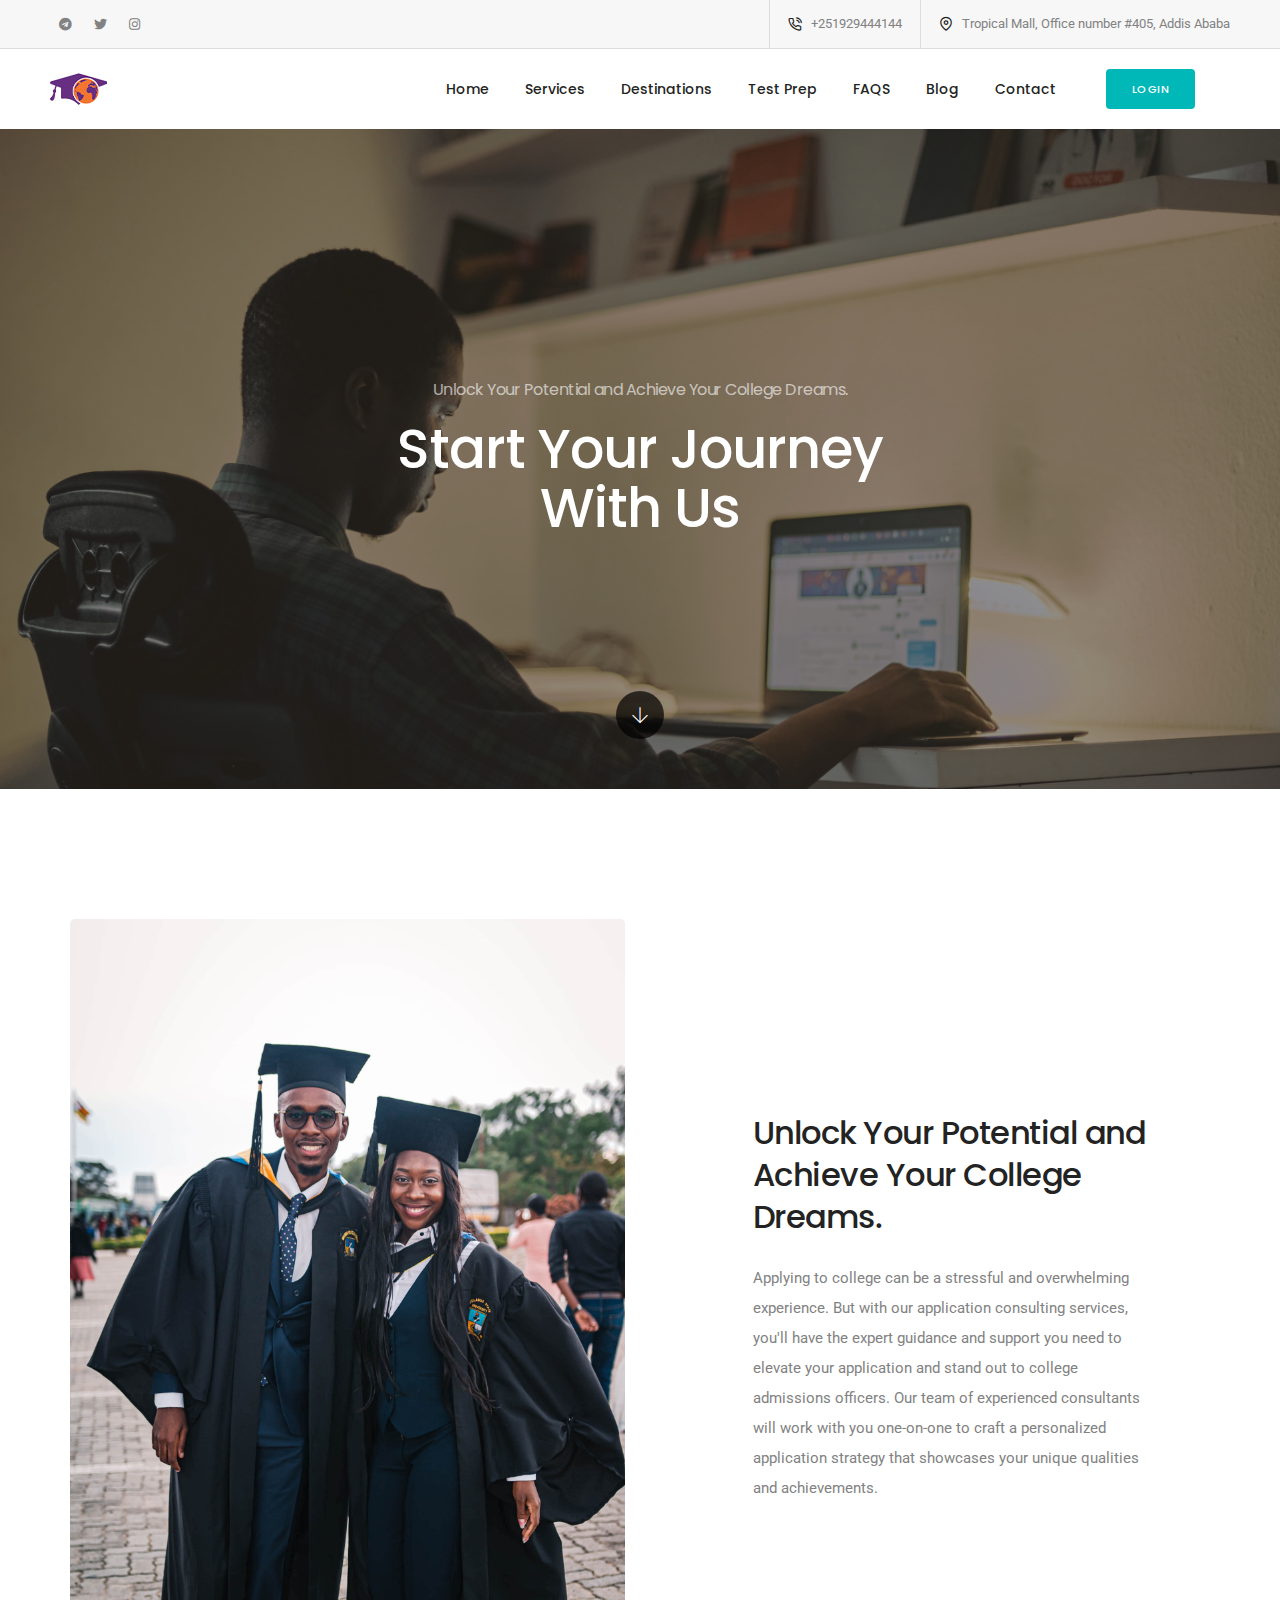
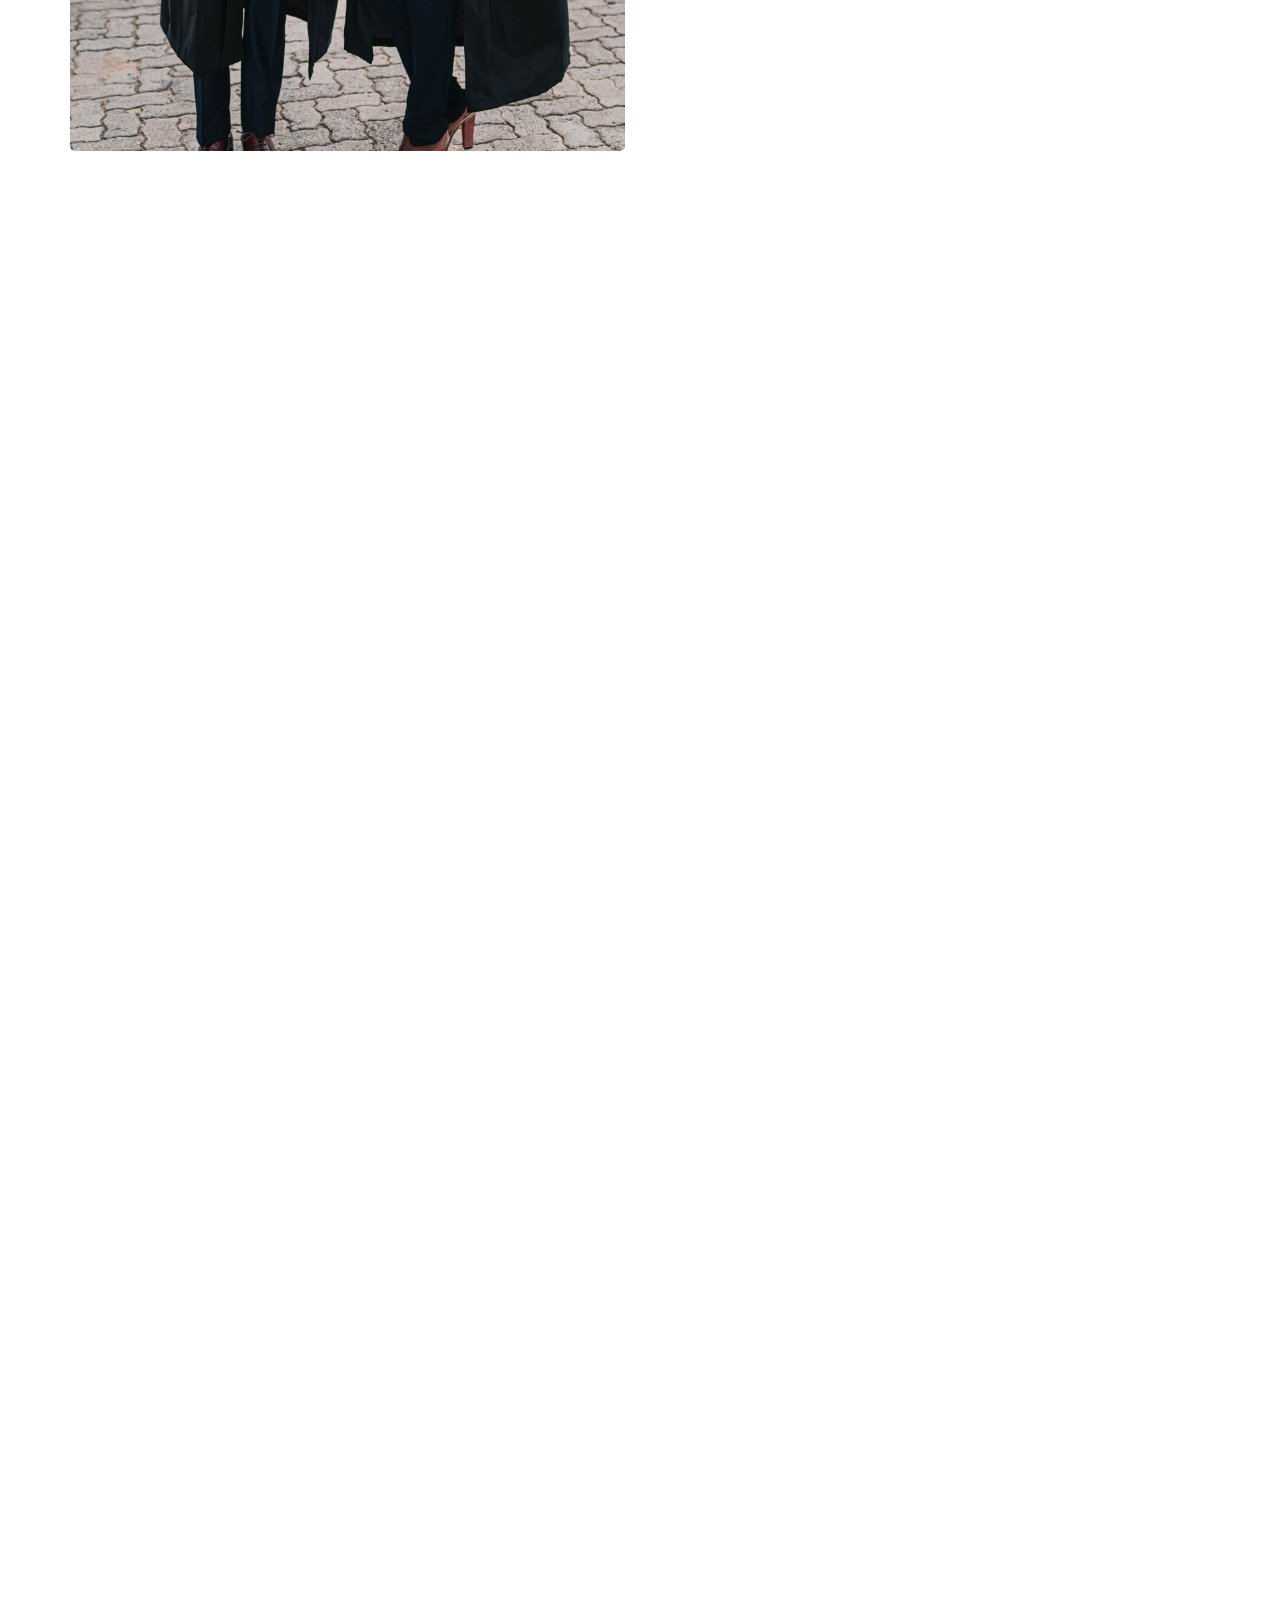
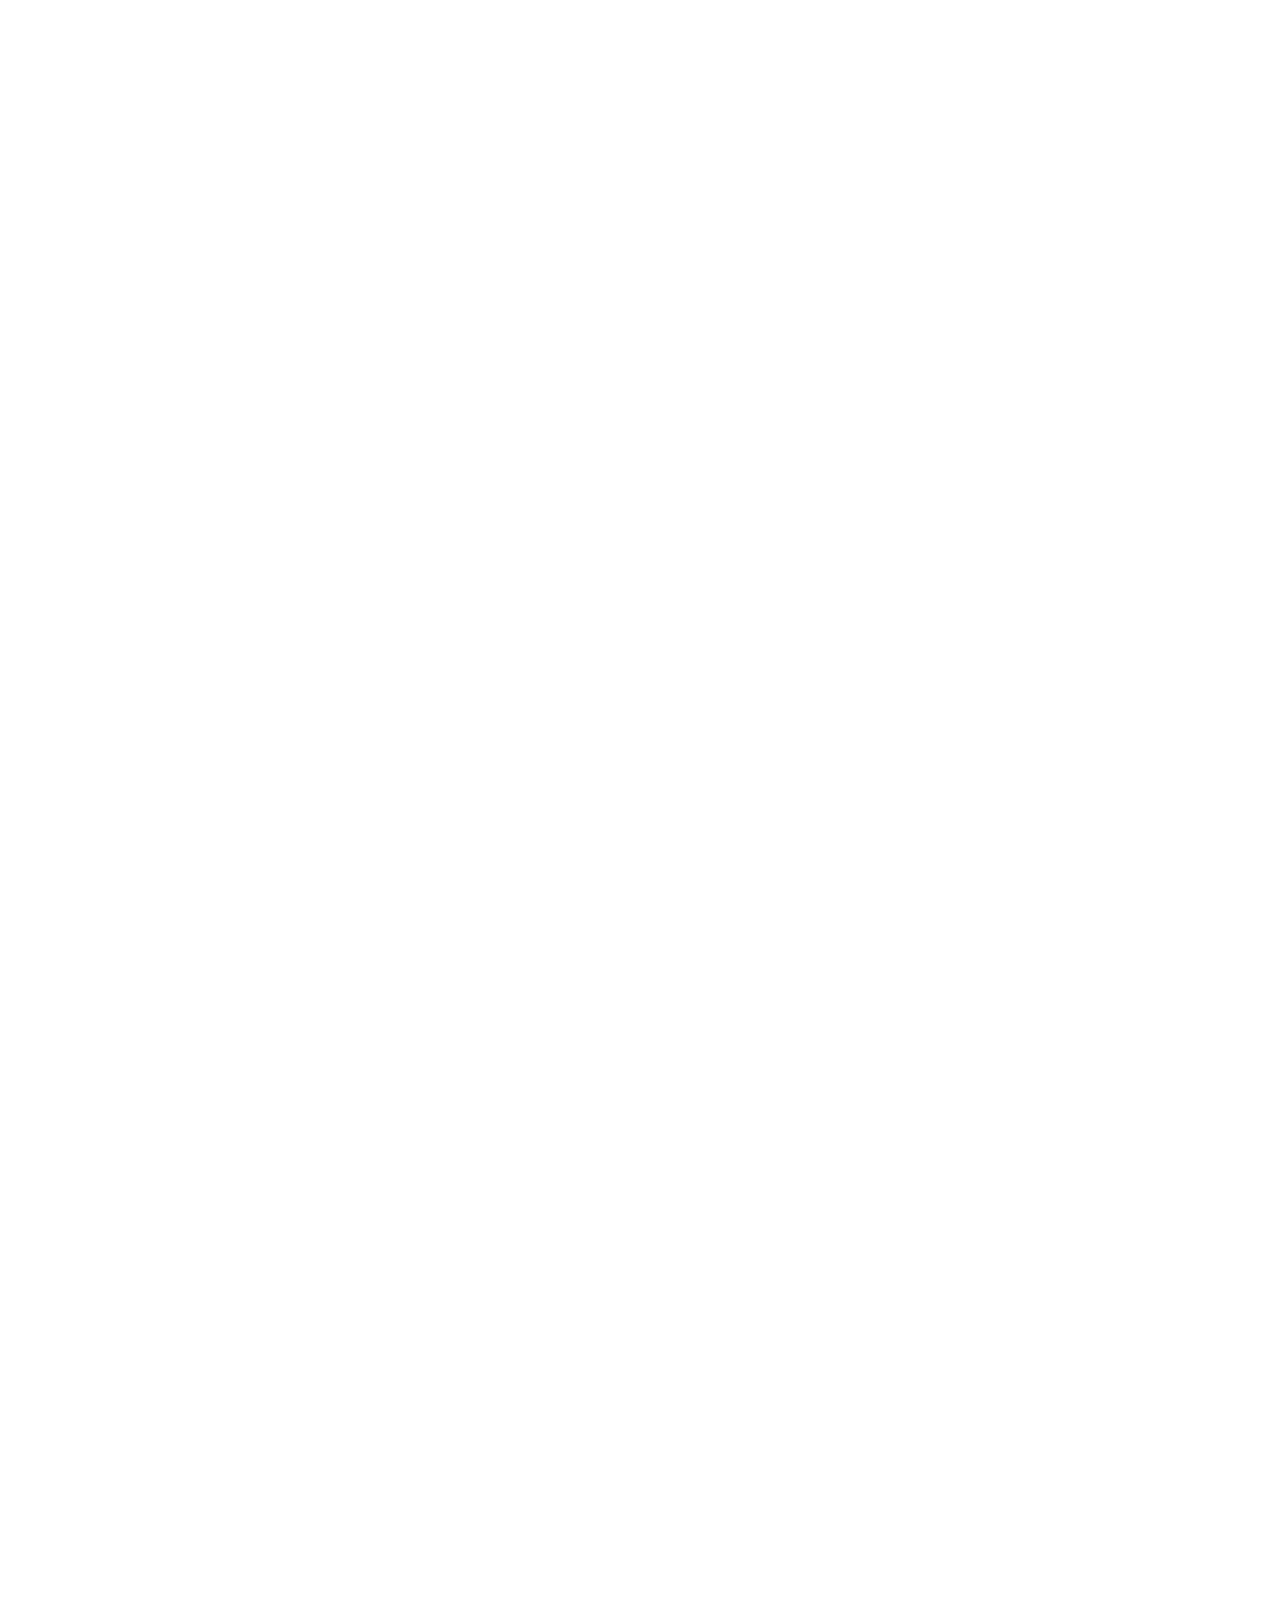
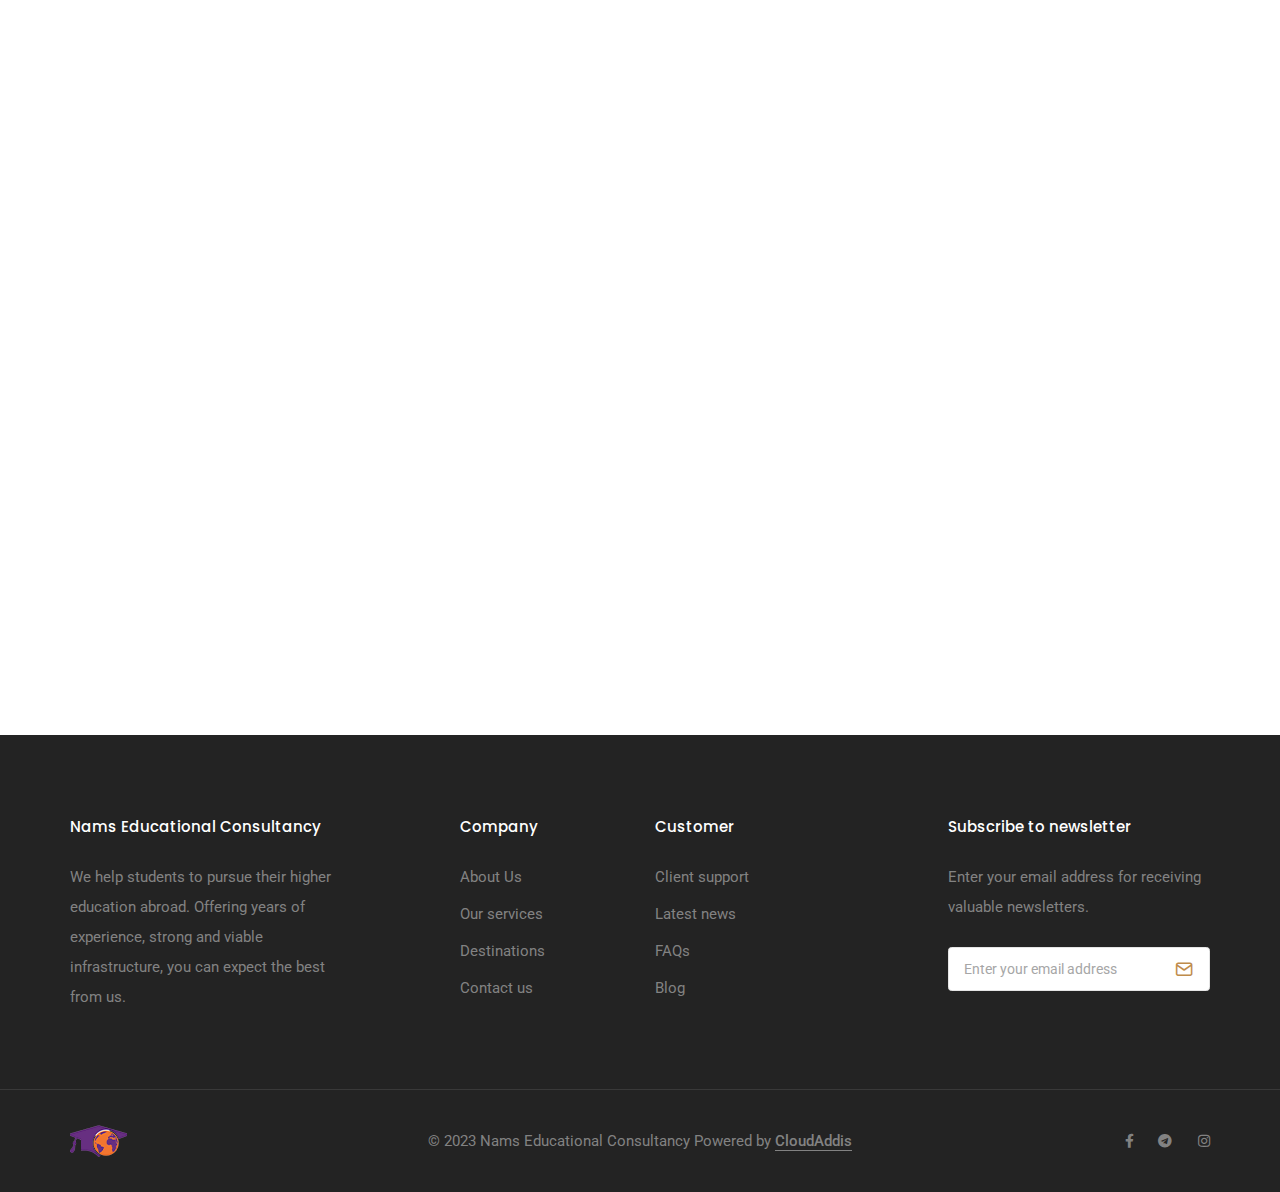
<file: services.html>
<!doctype html>
<html class="no-js" lang="en">
    
<head>
        <title>About Us – Nams Educational Consultancy</title>
        <meta charset="utf-8">
        <meta http-equiv="X-UA-Compatible" content="IE=edge" />
        <meta name="author" content="CloudAddis">
        <meta name="viewport" content="width=device-width,initial-scale=1.0,maximum-scale=1" />

        <!-- favicon icon -->
        <link rel="shortcut icon" href="images/nam_logo.jpg">
        
        <!-- style sheets and font icons  -->
        <link rel="stylesheet" type="text/css" href="css/font-icons.min.css">
        <link rel="stylesheet" type="text/css" href="css/theme-vendors.min.css">
        <link rel="stylesheet" type="text/css" href="css/style.css" />
        <link rel="stylesheet" type="text/css" href="css/responsive.css" />
    </head>
    <body data-mobile-nav-style="classic">
        <!-- start header -->
        <header class="header-with-topbar">
            <div class="top-bar bg-light-gray border-bottom border-color-black-transparent d-none d-md-inline-block padding-35px-lr md-no-padding-lr">
                <div class="container-fluid nav-header-container">
                    <div class="d-flex flex-wrap align-items-center">
                        <div class="col-12 text-center text-sm-left col-sm-auto mr-auto pl-lg-0">
                            <ul class="social-icon padding-5px-tb">
                                <li><a class="text-neon-blue-hover" href="http://www.facebook.com/" target="_blank"><i class="fab fa-telegram"></i></a></li>
                                <li><a class="text-neon-blue-hover" href="http://www.twitter.com/" target="_blank"><i class="fab fa-twitter"></i></a></li>
                                <li><a class="text-neon-blue-hover" href="http://www.instagram.com/" target="_blank"><i class="fab fa-instagram"></i></a></li>
                            </ul>
                        </div>
                        <div class="col-auto d-none d-sm-block text-right px-lg-0 font-size-0">
                            <div class="top-bar-contact">
                                <span class="top-bar-contact-list">
                                    <i class="feather icon-feather-phone-call icon-extra-small text-extra-dark-gray"></i>
                                    +251929444144
                                </span>
                                <span class="top-bar-contact-list d-none d-md-inline-block no-border-right pr-0">
                                    <i class="feather icon-feather-map-pin icon-extra-small text-extra-dark-gray"></i>
                                    Tropical Mall, Office number #405, Addis Ababa
                                </span>
                            </div>
                        </div>
                    </div>
                </div>
            </div>
            <nav class="navbar navbar-expand-lg top-space navbar-light bg-white header-light fixed-top navbar-boxed header-reverse-scroll">
                <div class="container-fluid nav-header-container">
                    <div class="col-6 col-lg-2 mr-auto pl-lg-0">
                        <a class="navbar-brand" href="index">
                            <img src="images/nam_logo.jpg" data-at2x="images/nam_logo.jpg" class="default-logo" alt="">
                            <img src="images/nam_logo.jpg" data-at2x="images/nam_logo.jpg" class="alt-logo" alt="">
                            <img src="images/nam_logo.jpg" data-at2x="images/nam_logo.jpg" class="mobile-logo" alt="">
                        </a>
                    </div>
                    <div class="col-auto menu-order px-lg-0">
                        <button class="navbar-toggler float-right" type="button" data-toggle="collapse" data-target="#navbarNav" aria-controls="navbarNav" aria-label="Toggle navigation">
                            <span class="navbar-toggler-line"></span>
                            <span class="navbar-toggler-line"></span>
                            <span class="navbar-toggler-line"></span>
                            <span class="navbar-toggler-line"></span>
                        </button>
                        <div class=" collapse navbar-collapse justify-content-center" id="navbarNav">
                            <ul class="navbar-nav alt-font">
                                <li class="nav-item dropdown megamenu">
                                    <a href="index" class="nav-link">Home</a>
                                    <i class="fa fa-angle-down dropdown-toggle" data-toggle="dropdown"></i>
                                    
                                </li>
                                <li class="nav-item dropdown megamenu">
                                    <a href="services" class="nav-link">Services</a>
                                    <i class="fa fa-angle-down dropdown-toggle" data-toggle="dropdown"></i>
                                </li>
                                <li class="nav-item dropdown megamenu">
                                    <a href="destination" class="nav-link">Destinations</a>
                                    <i class="fa fa-angle-down dropdown-toggle" data-toggle="dropdown"></i>  
                                </li>
                                <li class="nav-item dropdown megamenu">
                                    <a href="#" class="nav-link">Test Prep</a>
                                    <i class="fa fa-angle-down dropdown-toggle" data-toggle="dropdown"></i>  
                                </li>
                                <li class="nav-item dropdown megamenu">
                                    <a href="faq" class="nav-link">FAQS</a>
                                    <i class="fa fa-angle-down dropdown-toggle" data-toggle="dropdown"></i>  
                                </li>
                                <li class="nav-item dropdown megamenu">
                                    <a href="blog" class="nav-link">Blog</a>
                                    <i class="fa fa-angle-down dropdown-toggle" data-toggle="dropdown"></i>  
                                </li>
                                <li class="nav-item dropdown megamenu">
                                    <a href="contact-us" class="nav-link">Contact</a>
                                    <i class="fa fa-angle-down dropdown-toggle" data-toggle="dropdown"></i>  
                                </li>
                            </ul>
                        </div>
                    </div>
                    <div class="col-auto text-right pr-0 font-size-0">
                        <div class="header-button d-none d-md-inline-block">
                            <a href="#" class="btn section-link btn-fancy btn-small btn-round-edge btn-iris-blue margin-35px-right xs-margin-20px-bottom">Login</a>                        </div>
                    </div>
                </div>
            </nav>
        </header>
        <!-- end header -->
        <!-- start page title -->
        <section class="parallax bg-extra-dark-gray" data-parallax-background-ratio="0.5" style="background-image:url('images/about_us_banner.jpg');">
            <div class="opacity-extra-medium bg-extra-dark-gray"></div>
            <div class="container">
                <div class="row align-items-stretch justify-content-center small-screen">
                    <div class="col-12 col-xl-6 col-lg-7 col-md-8 page-title-extra-small text-center d-flex justify-content-center flex-column">
                        <h1 class="alt-font text-white opacity-6 margin-20px-bottom">Unlock Your Potential and Achieve Your College Dreams.</h1>
                        <h2 class="text-white alt-font font-weight-500 letter-spacing-minus-1px line-height-50 sm-line-height-45 xs-line-height-30 no-margin-bottom">Start Your Journey With Us</h2>
                    </div>
                    <div class="down-section text-center"><a href="#down-section" class="section-link"><i class="ti-arrow-down icon-extra-small text-white bg-transparent-black padding-15px-all xs-padding-10px-all border-radius-100"></i></a></div>
                </div>
            </div>
        </section>
        <!-- end page title -->
        <!-- start section -->
        <section id="down-section">
            <div class="container">
                <div class="row align-items-center">
                    <div class="col-12 col-md-6 sm-margin-30px-bottom">
                        <img class="border-radius-5px" src="images/about_us2.jpg" alt="" />
                    </div>
                    <div class="col-12 col-lg-5 col-md-6 offset-lg-1">
                        <h5 class="alt-font font-weight-500 text-extra-dark-gray w-90">Unlock Your Potential and Achieve Your College Dreams.</h5>
                        <p class="w-85 lg-w-90">Applying to college can be a stressful and overwhelming experience. But with our application consulting services, you'll have the expert guidance and support you need to elevate your application and stand out to college admissions officers. Our team of experienced consultants will work with you one-on-one to craft a personalized application strategy that showcases your unique qualities and achievements.</p>
                        <div class="btn-dual margin-15px-top d-inline-block">
                        </div>
                    </div>
                </div>
            </div>
        </section>
        <!-- end section -->
        <!-- start section -->
        <section class="bg-light-gray wow animate__fadeIn">
            <div class="container">
                <div class="row justify-content-center">
                    <div class="col-12 col-md-6 text-center margin-5-rem-bottom sm-margin-3-rem-bottom">
                        <span class="alt-font margin-10px-bottom d-inline-block text-uppercase font-weight-500 text-gradient-sky-blue-pink letter-spacing-1px">our services</span>
                        <h5 class="alt-font text-extra-dark-gray font-weight-600 letter-spacing-minus-1px">Our Services</h5>
                    </div>
                </div>
                <div class="row row-cols-1 row-cols-lg-3 row-cols-md-1 justify-content-center">
                    <!-- start services item -->
                    <div class="col col-md-9 md-margin-30px-bottom xs-margin-15px-bottom wow animate__fadeIn">
                        <div class="feature-box text-left box-shadow-large box-shadow-double-large-hover bg-white padding-4-rem-all lg-padding-3-rem-all md-padding-4-half-rem-all">
                            <div class="feature-box-content">
                                <span class="margin-15px-bottom d-block text-extra-medium">01</span>
                                <h6 class="alt-font font-weight-600 d-block text-extra-dark-gray">University Selection</h6>
                                <p>University selection is the most crucial stage of the application process. we help you select good universities to apply to, where chances of getting financial assistance are also good.</p>
                                <div class="h-1px bg-medium-gray margin-25px-bottom w-100"></div>
                                <a class="text-small font-weight-500 text-uppercase alt-font d-block text-extra-dark-gray" href="#">More info<i class="feather icon-feather-arrow-right icon-extra-small float-right"></i></a>
                            </div>
                            <div class="feature-box-overlay bg-white"></div>
                        </div>
                    </div>
                    <!-- end services item -->
                    <!-- start services item -->
                    <div class="col col-md-9 md-margin-30px-bottom xs-margin-15px-bottom wow animate__fadeIn" data-wow-delay="0.2s">
                        <div class="feature-box text-left box-shadow-large box-shadow-double-large-hover bg-white padding-4-rem-all lg-padding-3-rem-all md-padding-4-half-rem-all">
                            <div class="feature-box-content">
                                <span class="margin-15px-bottom d-block text-extra-medium">02</span>
                                <h6 class="alt-font font-weight-600 d-block text-extra-dark-gray">Admission Guidance</h6>
                                <p>We give special attention to your application, highlighting the areas essential for a well-presented, error-free application. We assist with References, Cirriculum vitae, and the all-important Statement of Purpose.

                                </p>
                                <div class="h-1px bg-medium-gray margin-25px-bottom w-100"></div>
                                <a class="text-small font-weight-500 text-uppercase alt-font d-block text-extra-dark-gray" href="#">More info<i class="feather icon-feather-arrow-right icon-extra-small float-right"></i></a>
                            </div>
                            <div class="feature-box-overlay bg-white"></div>
                        </div>
                    </div>
                    <!-- end services item -->
                    <!-- start services item -->
                    <div class="col col-md-9 wow animate__fadeIn" data-wow-delay="0.4s">
                        <div class="feature-box text-left box-shadow-large box-shadow-double-large-hover bg-white padding-4-rem-all lg-padding-3-rem-all md-padding-4-half-rem-all">
                            <div class="feature-box-content">
                                <span class="margin-15px-bottom d-block text-extra-medium">03</span>
                                <h6 class="alt-font font-weight-600 d-block text-extra-dark-gray">Visa Counselling
                                </h6>
                                <p>We help you in the entire Visa process such as filling up application, preparing financial statements, guidance, and training for interviews, and much more.</p>
                                <div class="h-1px bg-medium-gray margin-25px-bottom w-100"></div>
                                <a class="text-small font-weight-500 text-uppercase alt-font d-block text-extra-dark-gray" href="#">More info<i class="feather icon-feather-arrow-right icon-extra-small float-right"></i></a>
                            </div>
                            <div class="feature-box-overlay bg-white"></div>
                        </div>
                    </div>
                    <!-- end services item -->
                </div>
            </div>
        </section>
        <!-- end section -->
        <!-- start section -->
        <section class="big-section wow animate__fadeIn">
            <div class="container">
                <div class="row justify-content-center wow animate__fadeIn">
                    <div class="col-12 col-xl-3 col-lg-4 col-sm-7 d-flex flex-column text-center text-lg-left md-margin-6-rem-bottom">
                        <h5 class="alt-font text-extra-dark-gray font-weight-600 margin-20px-bottom md-margin-30px-bottom xs-w-90 mx-auto mx-sm-0">Are you ready to achieve your college dreams abroad?</h5>
                    </div>
                    <div class="col-12 col-xl-7 offset-xl-2 col-lg-8 last-paragraph-no-margin wow animate__fadeIn" data-wow-duration="0.3">
                        <div class="row row-cols-1 row-cols-lg-2 row-cols-sm-2">
                            <!-- start feature box item -->
                            <div class="col margin-60px-bottom sm-margin-30px-bottom xs-margin-40px-bottom wow animate__fadeIn">
                                <div class="feature-box feature-box-left-icon">
                                    <div class="feature-box-icon">
                                        <i class="line-icon-Book icon-medium text-extra-light-gray margin-35px-bottom md-margin-15px-bottom sm-margin-10px-bottom"></i>
                                    </div>
                                    <div class="feature-box-content last-paragraph-no-margin">
                                        <span class="alt-font font-weight-500 margin-10px-bottom d-block text-extra-dark-gray">Application Consulting</span>
                                        <p>Lorem ipsum dolor sit amet consectetur adipiscing elit do eiusmod tempor.</p>
                                    </div>
                                </div>
                            </div>
                            <!-- end feature box item -->
                            <!-- start feature box item -->
                            <div class="col margin-60px-bottom sm-margin-30px-bottom xs-margin-40px-bottom wow animate__fadeIn" data-wow-delay="0.2s">
                                <div class="feature-box feature-box-left-icon">
                                    <div class="feature-box-icon">
                                        <i class="line-icon-Talk-Man icon-medium text-extra-light-gray margin-35px-bottom md-margin-15px-bottom sm-margin-10px-bottom"></i>
                                    </div>
                                    <div class="feature-box-content last-paragraph-no-margin">
                                        <span class="alt-font font-weight-500 margin-10px-bottom d-block text-extra-dark-gray">Mentorship</span>
                                        <p>Lorem ipsum dolor sit amet consectetur adipiscing elit do eiusmod tempor.</p>
                                    </div>
                                </div>
                            </div>
                            <!-- end feature box item -->
                            <!-- start feature box item -->
                            <div class="col xs-margin-40px-bottom wow animate__fadeIn" data-wow-delay="0.4s">
                                <div class="feature-box feature-box-left-icon">
                                    <div class="feature-box-icon">
                                        <i class="line-icon-Pencil-Ruler icon-medium text-extra-light-gray margin-35px-bottom md-margin-15px-bottom sm-margin-10px-bottom"></i>
                                    </div>
                                    <div class="feature-box-content last-paragraph-no-margin">
                                        <span class="alt-font font-weight-500 margin-10px-bottom d-block text-extra-dark-gray">Test Prep & Tutoring                                        </span>
                                        <p>Lorem ipsum dolor sit amet consectetur adipiscing elit do eiusmod tempor.</p>
                                    </div>
                                </div>
                            </div>
                            <!-- end feature box item -->
                            <!-- start feature box item -->
                            <div class="col wow animate__fadeIn" data-wow-delay="0.6s">
                                <div class="feature-box feature-box-left-icon">
                                    <div class="feature-box-icon">
                                        <i class="line-icon-Globe icon-medium text-extra-light-gray margin-35px-bottom md-margin-15px-bottom sm-margin-10px-bottom"></i>
                                    </div>
                                    <div class="feature-box-content last-paragraph-no-margin">
                                        <span class="alt-font font-weight-500 margin-10px-bottom d-block text-extra-dark-gray">Student Visas                                        </span>
                                        <p>Lorem ipsum dolor sit amet consectetur adipiscing elit do eiusmod tempor.</p>
                                    </div>
                                </div>
                            </div>
                            <!-- end feature box item -->
                        </div>
                    </div>
                </div>
            </div>
        </section>
        <!-- end section -->
        <!-- start section -->
        <section class="bg-light-gray wow animate__fadeIn">
            <div class="container">
                <div class="row align-items-center">
                    <div class="col-12 col-xl-4 offset-xl-2 col-lg-6 order-lg-2 md-margin-50px-bottom sm-margin-30px-bottom wow animate__fadeInRight" data-wow-delay="0.4s" data-wow-duration="0.6s">
                        <div class="outside-box-right">
                            <img src="images/about_us3.jpg" class="box-shadow-medium border-radius-5px overflow-hidden" alt="" />
                        </div>
                    </div>
                    <div class="col-12 col-xl-5 col-lg-6 order-lg-1 padding-five-right sm-padding-15px-right wow animate__fadeIn" data-wow-delay="0.2s">
                        <h5 class="alt-font cd-headline slide font-weight-500 text-extra-dark-gray line-height-40px margin-40px-bottom">
                            <span class="d-initial p-0">Get Expert Guidance for Your College Admission Journey.</span>
                        </h5>
                        <p>The college admission process can be a daunting and overwhelming experience, but you don't have to do it alone. Our admission guidance company has a team of expert consultants who are dedicated to helping you navigate the admission process with ease. With our personalized guidance, you'll have the support you need to craft a standout application that showcases your unique strengths and achievements.</p>
                    </div>
                </div>
            </div>
        </section>
        <!-- end section -->
         <!-- start section -->
         <section class="bg-light-gray wow animate__fadeIn">
            <div class="container">
                <div class="row justify-content-center">
                    <div class="col-12 col-md-6 text-center margin-5-rem-bottom sm-margin-3-rem-bottom">
                        <span class="alt-font margin-10px-bottom d-inline-block text-uppercase font-weight-500 text-gradient-sky-blue-pink letter-spacing-1px">What people say</span>
                        <h5 class="alt-font text-extra-dark-gray font-weight-600 letter-spacing-minus-1px">Client Testimonials</h5>
                    </div>
                </div>
                <div class="row row-cols-1 row-cols-lg-3 row-cols-md-2 justify-content-center margin-9-rem-bottom lg-margin-7-rem-bottom">
                    <!-- start testimonial item -->
                    <div class="col md-margin-30px-bottom xs-margin-15px-bottom wow animate__fadeIn" data-wow-delay="0.2s">
                        <div class="testimonials-style-02 border-radius-5px overflow-hidden">
                            <img alt="" class="d-inline-block" src="images/avatar.jpg">
                            <div class="testimonials-content padding-3-half-rem-all text-center bg-white lg-padding-2-half-rem-lr">
                                <div class="testimonials-rounded-icon bg-white rounded-circle">
                                    <i class="fa fa-quote-left icon-small text-gradient-light-purple-light-orange"></i>
                                </div>
                                <p>Lorem ipsum dolor amet consectetur do eiusmod tempor incididunt labore ut enim ad minim veniam</p>
                                <span class="alt-font font-weight-500 text-extra-dark-gray text-uppercase d-block">Name Goes here</span>
                                <span class="alt-font font-weight-500 text-small text-uppercase d-block">Student</span>
                            </div>
                        </div>
                    </div>
                    <!-- end testimonial item -->
                    <!-- start testimonial item -->
                    <div class="col md-margin-30px-bottom xs-margin-15px-bottom wow animate__fadeIn" data-wow-delay="0.4s">
                        <div class="testimonials-style-02 border-radius-5px overflow-hidden">
                            <img alt="" class="d-inline-block" src="images/avatar.jpg">
                            <div class="testimonials-content padding-3-half-rem-all text-center bg-white lg-padding-2-half-rem-lr">
                                <div class="testimonials-rounded-icon bg-white rounded-circle">
                                    <i class="fa fa-quote-left icon-small text-gradient-light-purple-light-orange"></i>
                                </div>
                                <p>Lorem ipsum dolor amet consectetur do eiusmod tempor incididunt labore ut enim ad minim veniam</p>
                                <span class="alt-font font-weight-500 text-extra-dark-gray text-uppercase d-block">Name Goes here</span>
                                <span class="alt-font font-weight-500 text-small text-uppercase d-block">Student</span>
                            </div>
                        </div>
                    </div>
                    <!-- end testimonial item -->
                    <!-- start testimonial item -->
                    <div class="col wow animate__fadeIn" data-wow-delay="0.6s">
                        <div class="testimonials-style-02 border-radius-5px overflow-hidden">
                            <img alt="" class="d-inline-block" src="images/avatar.jpg">
                            <div class="testimonials-content padding-3-half-rem-all text-center bg-white lg-padding-2-half-rem-lr">
                                <div class="testimonials-rounded-icon bg-white rounded-circle">
                                    <i class="fa fa-quote-left icon-small text-gradient-light-purple-light-orange"></i>
                                </div>
                                <p>Lorem ipsum dolor amet consectetur do eiusmod tempor incididunt labore ut enim ad minim veniam</p>
                                <span class="alt-font font-weight-500 text-extra-dark-gray text-uppercase d-block">Name Goes here</span>
                                <span class="alt-font font-weight-500 text-small text-uppercase d-block">Student</span>
                            </div>
                        </div>
                    </div>
                    <!-- end testimonial item -->                   
                </div>
                <div class="container">
                    <div class="bg-medium-light-gray margin-6-rem-bottom margin-3-rem-top w-100 h-1px"></div>
                    <div class="row align-items-center justify-content-center">
                        <div class="col-12 col-xl-7 col-md-8 col-sm-10 text-center text-md-left sm-margin-30px-bottom wow animate__fadeIn" data-wow-delay="0.1s">
                            <h6 class="alt-font text-extra-dark-gray font-weight-500 mb-0 md-w-90 sm-w-100"><strong class="text-decoration-underline">Do you want to study abroad,</strong> but not sure where to start? Our team is here to help you achieve your dreams of success.</h6>
                        </div>
                        <div class="col-12 col-xl-5 col-md-4 text-center text-md-right wow animate__fadeIn" data-wow-delay="0.2s">
                            <a href="contact-us" class="btn btn-large btn-round-edge btn-transparent-fast-blue btn-slide-right-bg">Contact Us<span class="bg-fast-blue"></span></a>
                        </div>
                    </div>
                </div>
            </div>
        </section>
        <!-- end section -->
        <!-- start footer -->
        <footer class="footer-consulting footer-dark bg-extra-dark-gray">
            <div class="footer-top padding-six-tb lg-padding-eight-tb md-padding-50px-tb">
                <div class="container">
                    <div class="row">
                        <!-- start footer column -->
                        <div class="col-12 col-lg-3 col-sm-6 order-sm-1 order-lg-0 last-paragraph-no-margin md-margin-40px-bottom xs-margin-25px-bottom">
                            <span class="alt-font font-weight-500 d-block text-white margin-20px-bottom xs-margin-10px-bottom">Nams Educational Consultancy</span>
                            <p>We help students to pursue their higher education abroad. Offering years of experience, strong and viable infrastructure, you can expect the best from us.</p>                        </div>
                        <!-- end footer column -->
                        <!-- start footer column -->
                        <div class="col-12 col-lg-2 offset-sm-1 col-sm-5 order-sm-2 order-lg-0 md-margin-40px-bottom xs-margin-25px-bottom">
                            <span class="alt-font font-weight-500 d-block text-white margin-20px-bottom xs-margin-10px-bottom">Company</span>
                            <ul>
                                <li><a href="services">About Us</a></li>
                                <li><a href="services">Our services</a></li>
                                <li><a href="destination">Destinations</a></li>
                                <li><a href="contact-us">Contact us</a></li>
                            </ul>
                        </div>
                        <!-- end footer column -->
                        <!-- start footer column -->
                        <div class="col-12 col-lg-2 col-sm-5 offset-sm-1 offset-lg-0 order-sm-4 order-lg-0 xs-margin-25px-bottom">
                            <span class="alt-font font-weight-500 d-block text-white margin-20px-bottom xs-margin-10px-bottom">Customer</span>
                            <ul>                           
                                <li><a href="contact-us">Client support</a></li>
                                <li><a href="blog">Latest news</a></li>
                                <li><a href="faq">FAQs</a></li>
                                <li><a href="blog">Blog</a></li>
                            </ul>
                        </div>
                        <!-- end footer column -->                    
                        <!-- start footer column -->
                        <div class="col-12 col-xl-3 offset-xl-1 col-lg-4 col-sm-6 order-sm-3 order-lg-0">                       
                            <span class="alt-font font-weight-500 d-block text-white margin-20px-bottom xs-margin-10px-bottom">Subscribe to newsletter</span>
                            <p>Enter your email address for receiving valuable newsletters.</p>
                            <form action="#" method="post">
                                <div class="newsletter-style-03 position-relative">
                                    <input class="small-input border-color-medium-gray rounded m-0 required" name="email" placeholder="Enter your email address" type="email">
                                    <input type="hidden" name="redirect" value="">
                                    <button class="btn no-border text-medium submit" type="submit"><i class="feather icon-feather-mail icon-extra-small text-tussock m-0"></i></button>
                                    <div class="form-results rounded position-absolute d-none"></div>
                                </div>
                            </form>
                        </div>
                        <!-- end footer column -->
                    </div>
                </div>
            </div>
            <div class="footer-bottom padding-35px-tb border-top border-width-1px border-color-white-transparent">
                <div class="container"> 
                    <div class="row align-items-center">
                        <div class="col-12 col-md-3 text-center text-md-left sm-margin-20px-bottom">
                            <a href="#" class="footer-logo"><img src="images/nam_logo.jpg" data-at2x="images/nam_logo.jpg" alt=""></a>
                        </div>
                        <div class="col-12 col-md-6 text-center last-paragraph-no-margin sm-margin-20px-bottom">
                            <p>&copy; 2023 Nams Educational Consultancy Powered by <a href="#" target="_blank" class="text-decoration-line-bottom text-tussock text-white-hover font-weight-500">CloudAddis</a></p>
                        </div>
                        <div class="col-12 col-md-3 text-center text-md-right">
                            <div class="social-icon-style-12">
                                <ul class="extra-small-icon light">
                                    <li><a class="facebook" href="#" target="_blank"><i class="fab fa-facebook-f"></i></a></li>
                                    <li><a class="dribbble" href="#" target="_blank"><i class="fab fa-telegram"></i></a></li>
                                    <li><a class="instagram" href="#" target="_blank"><i class="fab fa-instagram"></i></a></li>
                                </ul>
                            </div>
                        </div>
                    </div>
                </div>
            </div>
        </footer>
        <!-- end footer -->
        <!-- start scroll to top -->
        <a class="scroll-top-arrow" href="javascript:void(0);"><i class="feather icon-feather-arrow-up"></i></a>
        <!-- end scroll to top -->
        <!-- javascript -->
        <script type="text/javascript" src="js/jquery.min.js"></script>
        <script type="text/javascript" src="js/theme-vendors.min.js"></script>
        <script type="text/javascript" src="js/main.js"></script>
    </body>

</html>
</file>
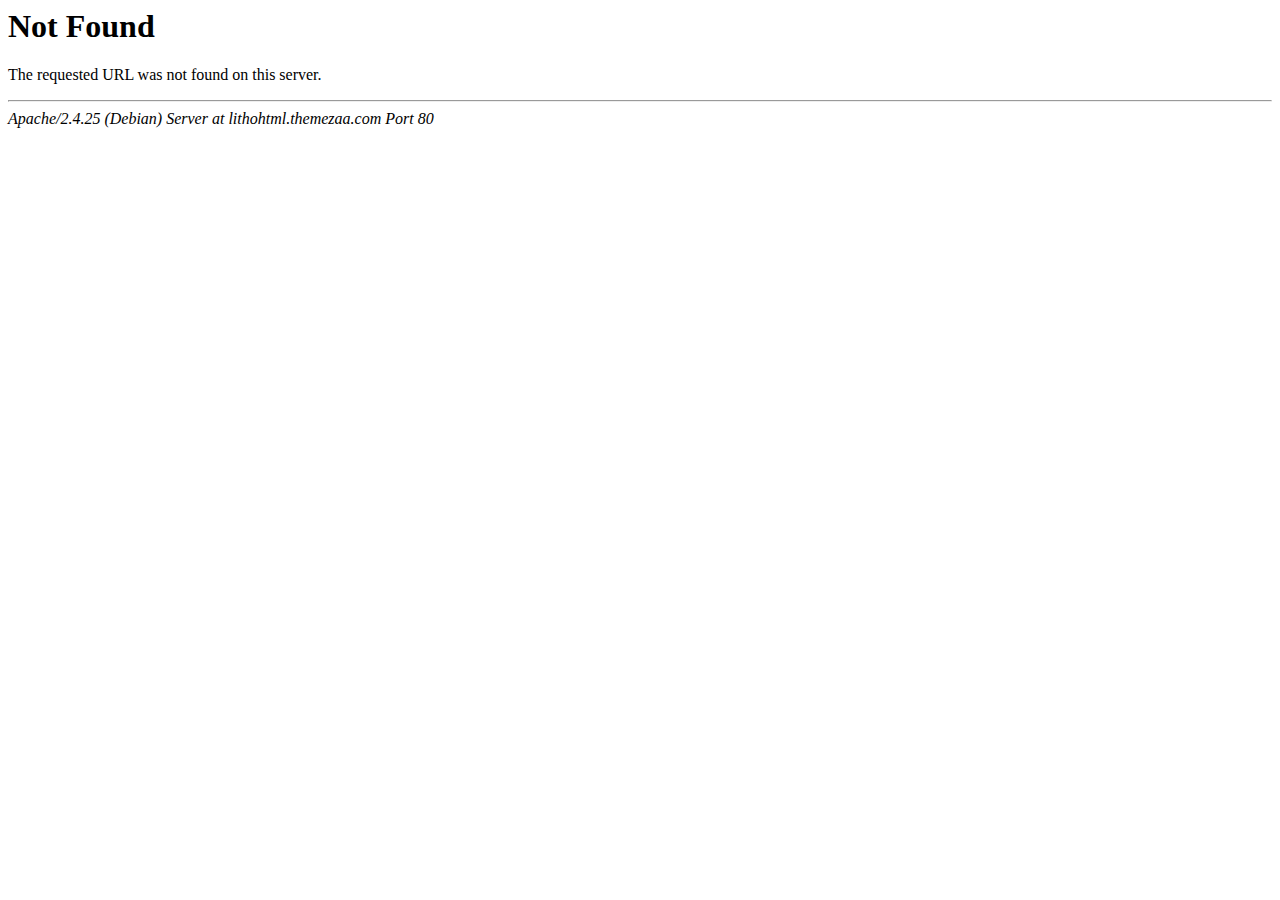
<file: css/mCSB_buttons.html>
<!DOCTYPE HTML PUBLIC "-//IETF//DTD HTML 2.0//EN">
<html><head>
<title>404 Not Found</title>
</head><body>
<h1>Not Found</h1>
<p>The requested URL was not found on this server.</p>
<hr>
<address>Apache/2.4.25 (Debian) Server at lithohtml.themezaa.com Port 80</address>
</body></html>
</file>
<file: css/style.css>
@charset "UTF-8";@import url(https://fonts.googleapis.com/css?family=Roboto:100,300,400,500,700,900&amp;display=swap);@import url(https://fonts.googleapis.com/css?family=Poppins:100,100i,200,200i,300,300i,400,400i,500,500i,600,600i,700,700i,800,800i,900,900i&display=swap);html{font-size:14px}*,::after,::before{box-sizing:border-box}body{font-size:15px;line-height:30px;font-weight:400;color:#828282;font-family:Roboto,sans-serif;padding:0;margin:0;-webkit-font-smoothing:antialiased;-moz-osx-font-smoothing:grayscale;word-break:break-word}body,html{-moz-osx-font-smoothing:grayscale}a:focus,a:hover{text-decoration:none;outline:0;outline-offset:0;color:#0038e3}a,a:active,a:focus{color:#828282}.btn,a,input,select,textarea{transition:all .3s ease-in-out;-moz-transition:all .3s ease-in-out;-webkit-transition:all .3s ease-in-out;-ms-transition:all .3s ease-in-out;-o-transition:all .3s ease-in-out}img{max-width:100%;height:auto}video{background-size:cover;display:table-cell;vertical-align:middle;width:100%}p{margin:0 0 25px}b,strong{font-weight:600}.alt-font strong{font-weight:600}.last-paragraph-no-margin p:last-of-type{margin-bottom:0}dl,ol,ul{list-style-position:outside;margin-bottom:25px}ul{margin:0;padding:0}input,select,textarea{border:1px solid #dfdfdf;padding:10px 15px;width:100%;margin:0 0 15px 0;max-width:100%;resize:none;outline:0;color:#828282;line-height:initial}select{background-image:url(../images/down-arrow.png);background-position:right 14px center;background-repeat:no-repeat;background-size:10px;border-radius:0;-webkit-appearance:none;-moz-appearance:none;appearance:none;cursor:pointer}input[type=submit]{width:auto}input[type=button],input[type=email],input[type=password],input[type=search],input[type=submit],input[type=text],textarea{-webkit-appearance:none}input:focus,textarea:focus{border:1px solid #b9b9b9;outline:0}input[type=submit]:focus{outline:0}input[type=number]::-webkit-inner-spin-button,input[type=number]::-webkit-outer-spin-button{-webkit-appearance:none;-moz-appearance:none;appearance:none;margin:0}input::-ms-clear{display:none}input:-webkit-autofill,input:-webkit-autofill:active,input:-webkit-autofill:focus,input:-webkit-autofill:hover,select:-webkit-autofill,select:-webkit-autofill:active,select:-webkit-autofill:focus,select:-webkit-autofill:hover{transition:background-color 5000s;transition:all 0s 50000s;-webkit-animation-name:autofill;-webkit-animation-fill-mode:both}select::-ms-expand{display:none}iframe{border:0}button,button:focus,button:hover{outline:0}.main-content{z-index:2;background-color:#fff;overflow:visible;position:relative}::selection{color:#000;background:#dbdbdb}::-moz-selection{color:#a6a6a6;background:#dbdbdb}::-webkit-input-placeholder{color:#a6a6a6;text-overflow:ellipsis}::-moz-placeholder{color:#a6a6a6;text-overflow:ellipsis;opacity:1}:-ms-input-placeholder{color:#a6a6a6;text-overflow:ellipsis;opacity:1}.placeholder-light::-webkit-input-placeholder{color:#fff}.placeholder-light::-moz-placeholder{color:#fff}.placeholder-light:-ms-input-placeholder{color:#fff}.placeholder-dark::-webkit-input-placeholder{color:#232323}.placeholder-dark::-moz-placeholder{color:#232323}.placeholder-dark:-ms-input-placeholder{color:#232323}.no-transition{transition:all 0s ease-in-out!important;-moz-transition:all 0s ease-in-out!important;-webkit-transition:all 0s ease-in-out!important;-ms-transition:all 0s ease-in-out!important;-o-transition:all 0s ease-in-out!important}.transition{transition:all .3s ease-in-out;-moz-transition:all .3s ease-in-out;-webkit-transition:all .3s ease-in-out;-ms-transition:all .3s ease-in-out;-o-transition:all .3s ease-in-out}.alt-font{font-family:Poppins,sans-serif}.main-font{font-family:Roboto,sans-serif!important}h1,h2,h3,h4,h5,h6{margin:0 0 25px 0;padding:0;letter-spacing:-.5px;font-weight:inherit}h1{font-size:5rem;line-height:5rem}h2{font-size:3.9rem;line-height:4.2rem}h3{font-size:3.4rem;line-height:3.9rem}h4{font-size:2.85rem;line-height:3.4rem}h5{font-size:2.3rem;line-height:3rem}h6{font-size:1.8rem;line-height:2.5rem}.font-size-0{font-size:0}.text-very-small{font-size:11px;line-height:14px}.text-extra-small{font-size:12px;line-height:16px}.text-small{font-size:13px;line-height:22px}.text-medium{font-size:14px;line-height:20px}.text-extra-medium{font-size:16px;line-height:28px}.text-large{font-size:18px;line-height:22px}.text-extra-large{font-size:20px;line-height:28px}.title-extra-small{font-size:30px;line-height:32px}.title-small{font-size:36px;line-height:42px}.title-large{font-size:100px;line-height:95px}.title-large-2{font-size:70px;line-height:80px}.title-large-3{font-size:80px;line-height:80px}.title-extra-large{font-size:130px;line-height:120px}.title-extra-large-heavy{font-size:11rem;line-height:11rem}.text-big{font-size:200px;line-height:200px}.text-extra-big{font-size:230px;line-height:230px}.text-extra-big-2{font-size:300px;line-height:260px}.parallax-title{padding:16px 35px;display:inline-block}.btn-link.text-white,.text-white,a.text-white-hover:hover{color:#fff}.btn-link.text-black,.text-black,a.text-black-hover:hover{color:#000}.btn-link.text-extra-dark-gray,.text-extra-dark-gray,a.text-extra-dark-gray-hover:hover{color:#232323}.btn-link.text-dark-gray,.text-dark-gray,a.text-dark-gray-hover:hover{color:#626262}.btn-link.text-extra-medium-gray,.text-extra-medium-gray,a.text-extra-medium-gray-hover:hover{color:#757575}.btn-link.text-medium-gray,.text-medium-gray,a.text-medium-gray-hover:hover{color:#939393}.btn-link.text-extra-light-gray,.text-extra-light-gray,a.text-extra-light-gray-hover:hover{color:#b7b7b7}.btn-link.text-light-gray,.text-light-gray,a.text-light-gray-hover:hover{color:#d6d5d5}.btn-link.text-very-light-gray,.text-very-light-gray,a.text-very-light-gray-hover:hover{color:#ededed}.btn-link.text-fast-blue,.text-fast-blue,a.text-fast-blue-hover:hover{color:#0038e3}.btn-link.text-neon-blue,.text-neon-blue,a.text-neon-blue-hover:hover{color:#3452ff}.btn-link.text-light-pink,.text-light-pink,a.text-light-pink-hover:hover{color:#f18c8c}.btn-link.text-red,.text-red,a.text-red-hover:hover{color:#fe0127}.btn-link.text-dark-red,.text-dark-red,a.text-dark-red-hover:hover{color:#d23134}.btn-link.text-parrot-green,.text-parrot-green,a.text-parrot-green-hover:hover{color:#cee002}.btn-link.text-green,.text-green,a.text-green-hover:hover{color:#27ae60}.btn-link.text-olivine-green,.text-olivine-green,a.text-olivine-green-hover:hover{color:#8bb867}.btn-link.text-dark-charcoal,.text-dark-charcoal,a.text-dark-charcoal-hover:hover{color:#2f2f2f}.btn-link.text-penguin-white,.text-penguin-white,a.text-penguin-white-hover:hover{color:#f1edea}.btn-link.text-orange,.text-orange,a.text-orange-hover:hover{color:#fd961e}.btn-link.text-dark-orange,.text-dark-orange,a.text-dark-orange-hover:hover{color:#ff6437}.btn-link.text-neon-orange,.text-neon-orange,a.text-neon-orange-hover:hover{color:#ff7a56}.btn-link.text-light-orange,.text-light-orange,a.text-light-orange-hover:hover{color:#e8bf47}.btn-link.text-dark-red,.text-dark-red,a.text-dark-red-hover:hover{color:#e12837}.btn-link.text-radical-red,.text-radical-red,a.text-radical-red-hover:hover{color:#fb4f58}.btn-link.text-golden,.text-golden,a.text-golden-hover:hover{color:#ca943d}.btn-link.text-golden-yellow,.text-golden-yellow,a.text-golden-yellow-hover:hover{color:#ff9c00}.btn-link.text-dark-golden-yellow,.text-dark-golden-yellow,a.text-dark-golden-yellow-hover:hover{color:#cb933d}.btn-link.text-golden-brown,.text-golden-brown,a.text-golden-brown-hover:hover{color:#cd9452}.btn-link.text-slate-blue,.text-slate-blue,a.text-slate-blue-hover:hover{color:#262b35}.btn-link.text-slate-blue-light,.text-slate-blue-light,a.text-slate-blue-light-hover:hover{color:#8890a4}.btn-link.text-medium-slate-blue,.text-medium-slate-blue,a.text-medium-slate-blue-hover:hover{color:#374162}.btn-link.text-dark-slate-blue,.text-dark-slate-blue,a.text-dark-slate-blue-hover:hover{color:#1f232c}.btn-link.text-brown,.text-brown,a.text-brown-hover:hover{color:#986248}.btn-link.text-blue-wood,.text-blue-wood,a.text-blue-wood-hover:hover{color:#373a63}.btn-link.text-purple,.text-purple,a.text-purple-hover:hover{color:#502e95}.btn-link.text-medium-purple,.text-medium-purple,a.text-medium-purple-hover:hover{color:#3a285e}.btn-link.text-dark-purple,.text-dark-purple,a.text-dark-purple-hover:hover{color:#333045}.btn-link.text-very-light-desert-storm,.text-very-light-desert-storm,a.very-light-desert-storm:hover{color:#faf6f3}.btn-link.text-yellow-ochre,.text-yellow-ochre,a.text-yellow-ochre-hover:hover{color:#c89965}.btn-link.text-yellow-ochre-light,.text-yellow-ochre-light,a.text-yellow-ochre-light-hover:hover{color:#c3964e}.btn-link.text-fast-yellow,.text-fast-yellow,a.text-fast-yellow-hover:hover{color:#f4d956}.btn-link.text-yellow,.text-yellow,a.text-yellow-hover:hover{color:#ffeb04}.btn-link.text-salmon-rose,.text-salmon-rose,a.text-salmon-rose-hover:hover{color:#ea9d8d}.btn-link.text-tussock,.text-tussock,a.text-tussock-hover:hover{color:#bf8c4c}.btn-link.text-greenish-slate,.text-greenish-slate,a.text-greenish-slate-hover:hover{color:#445a58}.btn-link.text-seashell,.text-seashell,a.text-seashell-hover:hover{color:#f9f6f3}.btn-link.text-shamrock-green,.text-shamrock-green,a.text-shamrock-green-hover:hover{color:#2ed47c}.btn-link.text-light-brownish-orange,.text-light-brownish-orange,a.text-light-brownish-orange-hover:hover{color:#e6994e}.btn-link.text-greenish-gray,.text-greenish-gray,a.text-greenish-gray-hover:hover{color:#969896}.btn-link.text-light-greenish-gray,.text-light-greenish-gray,a.text-light-greenish-gray-hover:hover{color:#9fa29f}.btn-link.text-yellowish-green,.text-yellowish-green,a.text-yellowish-green-hover:hover{color:#c7da26}.btn-link.text-copper-red,.text-copper-red,a.text-copper-red-hover:hover{color:#cc754c}.btn-link.text-sunglow,.text-sunglow,a.text-sunglow-hover:hover{color:#ffcc2e}.btn-link.text-orange-zest,.text-orange-zest,a.text-orange-zest-hover:hover{color:#ca7741}.btn-link.text-dark-tussock,.text-dark-tussock,a.text-dark-tussock-hover:hover{color:#bd884c}.btn-link.text-echo-blue,.text-echo-blue,a.text-echo-blue-hover:hover{color:#abadb7}.btn-link.text-violet,.text-violet,a.text-violet-hover:hover{color:#89af44}.btn-link.text-iris-blue,.text-iris-blue,a.text-iris-blue-hover:hover{color:#00b8b8}.btn-link.text-very-light-gray-transparent,.text-very-light-gray-transparent,a.text-very-light-gray-transparent-hover:hover{color:rgba(237,237,237,.22)}.btn-link.text-extra-dark-gray-transparent,.text-extra-dark-gray-transparent,a.text-extra-dark-gray-transparent-hover:hover{color:rgba(46,46,46,.15)}.btn-link.text-dark-gray-transparent,.text-dark-gray-transparent,a.text-dark-gray-transparent-hover:hover{color:rgba(98,98,98,.1)}.btn-link.text-white-transparent,.text-white-transparent,a.text-white-transparent-hover:hover{color:rgba(255,255,255,.7)}.btn-link.text-medium-white-transparent,.text-medium-white-transparent,a.text-very-light-white-transparent-hover:hover{color:rgba(255,255,255,.5)}.btn-link.text-very-light-white-transparent,.text-very-light-white-transparent,a.text-very-light-white-transparent-hover:hover{color:rgba(255,255,255,.3)}.text-gradient-magenta-orange{background:linear-gradient(to right,#e42464,#e42464,#f44f5c,#fa6259,#ff7357);-webkit-background-clip:text;-webkit-text-fill-color:transparent}.text-gradient-magenta-orange-2{background:linear-gradient(to right,#ec606c,#ee6362,#ee6757,#ed6c4d,#eb7242);-webkit-background-clip:text;-webkit-text-fill-color:transparent}.text-gradient-purple-magenta{background:linear-gradient(to right,#502970,#502970,#ac2775,#d42d6b,#f34259);-webkit-background-clip:text;-webkit-text-fill-color:transparent}.text-gradient-light-purple-light-orange{background:linear-gradient(to right,#b783ff,#b783ff,#fa7cc1,#ff85a6,#ff9393);-webkit-background-clip:text;-webkit-text-fill-color:transparent}.text-gradient-sky-blue-pink{background:linear-gradient(to right,#556fff,#556fff,#e05fc4,#f767a6,#ff798e);-webkit-background-clip:text;-webkit-text-fill-color:transparent}.text-gradient-sky-blue-dark-pink{background:linear-gradient(to right,#5065da,#556fff,#c557ad,#e65f9a,#e66176);-webkit-background-clip:text;-webkit-text-fill-color:transparent}.text-gradient-sky-blue-pink-2{background:linear-gradient(to right top,#6670ed,#556fff,#d45eba,#f767a6,#f5667d);-webkit-background-clip:text;-webkit-text-fill-color:transparent}.text-gradient-peacock-blue-crome-yellow{background:linear-gradient(to right,#36c1e1,#36c1e1,#74cf8e,#bac962,#feb95b);-webkit-background-clip:text;-webkit-text-fill-color:transparent}.text-gradient-peacock-blue-crome-yellow-2{background-image:linear-gradient(to right,#5cc088,#50c28d,#83b879,#c9a95e,#dda556);-webkit-background-clip:text;-webkit-text-fill-color:transparent}.text-gradient-fast-blue-purple{background:linear-gradient(to right,#0039e3,#0039e3,#5e28dd,#741bd9,#8600d4);-webkit-background-clip:text;-webkit-text-fill-color:transparent}.text-gradient-tan-geraldine{background-image:linear-gradient(to right,#ff9e78,#ff9979,#ff887c,#ff7c7d,#ff767e);-webkit-background-clip:text;-webkit-text-fill-color:transparent}.text-gradient-tussock-greenish-slate{background:linear-gradient(90deg,#bf8c4c 0,#445a58 100%);-webkit-background-clip:text;-webkit-text-fill-color:transparent}.text-gradient-light-purple-light-red{background:linear-gradient(to right,#975ade,#af63d2,#d473c0,#ef7da7,#e6686f);-webkit-background-clip:text;-webkit-text-fill-color:transparent}.text-gradient-light-brownish-orange-black{background:linear-gradient(to right,#e79e57,#9d9049,#62794c,#405c4c,#353d3c);-webkit-background-clip:text;-webkit-text-fill-color:transparent}.text-gradient-turquoise-green-yellowish{background:linear-gradient(to right,#3edfb6,#58e49a,#7ce878,#a5e850,#d0e51b);-webkit-background-clip:text;-webkit-text-fill-color:transparent}.text-gradient-red-violet-purple{background-image:linear-gradient(to right,#b93c90,#a92a96,#951a9d,#7b10a5,#5412ae);-webkit-background-clip:text;-webkit-text-fill-color:transparent}.btn-link.text-gradient-orange-pink,.text-gradient-orange-pink,a.text-gradient-orange-pink,a.text-gradient-orange-pink-hover:hover{background:linear-gradient(to right,#ff6557 0,#ff367c 100%);-webkit-background-clip:text;-webkit-text-fill-color:transparent}.btn-link.text-gradient-fuego-turquoise,.text-gradient-fuego-turquoise,a.text-gradient-fuego-turquoise,a.text-gradient-fuego-turquoise-hover:hover{background:linear-gradient(to left,#0cd6a2,#56de9c,#91dc5d,#aedb40,#c7da26);-webkit-background-clip:text;-webkit-text-fill-color:transparent}.text-border{-webkit-text-fill-color:transparent;-webkit-text-stroke-width:1px;-webkit-text-stroke-color:#fff}.text-border-width-1px{-webkit-text-stroke-width:1px}.text-border-width-2px{-webkit-text-stroke-width:2px}.text-border-width-3px{-webkit-text-stroke-width:3px}.text-border-width-4px{-webkit-text-stroke-width:4px}.text-border-width-5px{-webkit-text-stroke-width:5px}.text-border-color-black{-webkit-text-stroke-color:#000}.letter-spacing-1-half{letter-spacing:.5px}.letter-spacing-1px{letter-spacing:1px}.letter-spacing-2px{letter-spacing:2px}.letter-spacing-3px{letter-spacing:3px}.letter-spacing-4px{letter-spacing:4px}.letter-spacing-5px{letter-spacing:5px}.letter-spacing-8px{letter-spacing:8px}.letter-spacing-10px{letter-spacing:10px}.letter-spacing-15px{letter-spacing:15px}.letter-spacing-20px{letter-spacing:20px}.letter-spacing-22px{letter-spacing:22px}.letter-spacing-25px{letter-spacing:25px}.letter-spacing-minus-1-half{letter-spacing:-.5px}.letter-spacing-minus-1px{letter-spacing:-1px}.letter-spacing-minus-2px{letter-spacing:-2px}.letter-spacing-minus-3px{letter-spacing:-3px}.letter-spacing-minus-4px{letter-spacing:-4px}.letter-spacing-minus-5px{letter-spacing:-5px}.letter-spacing-minus-6px{letter-spacing:-6px}.letter-spacing-minus-7px{letter-spacing:-7px}.letter-spacing-minus-8px{letter-spacing:-8px}.letter-spacing-minus-9px{letter-spacing:-9px}.letter-spacing-minus-10px{letter-spacing:-10px}.letter-spacing-inherit{letter-spacing:inherit}.white-space-normal{white-space:normal}.font-weight-100{font-weight:100!important}.font-weight-200{font-weight:200!important}.font-weight-300{font-weight:300!important}.font-weight-400{font-weight:400!important}.font-weight-500{font-weight:500!important}.font-weight-600{font-weight:600!important}.font-weight-700{font-weight:700!important}.font-weight-800{font-weight:800!important}.font-weight-900{font-weight:900!important}.text-normal{text-transform:unset!important}.text-decoration-underline{text-decoration:underline}.text-decoration-none{text-decoration:none}.word-wrap{word-wrap:break-word}.text-transform-none{text-transform:none}.line-height-unset{line-height:unset}.line-height-normal{line-height:normal}.line-height-none{line-height:0}.text-decoration-line-through{text-decoration:line-through}.text-decoration-underline-yellow{text-decoration:underline;text-decoration-color:#fee11c;-webkit-text-decoration-color:#fee11c}.text-highlight{padding:4px 16px}.text-decoration-line-bottom,.text-decoration-line-bottom-medium,.text-decoration-line-bottom-thick,.text-decoration-line-thick,.text-decoration-line-wide,.text-middle-line{position:relative;white-space:nowrap}.text-middle-line:before{border-bottom:1px solid;position:absolute;content:"";width:100%;top:50%;left:0;opacity:.35}.text-decoration-line-wide:before{content:"";border-bottom:1px solid;left:-10px;position:absolute;top:50%;width:calc(100% + 20px);-webkit-transform:translateY(-50%);-moz-transform:translateY(-50%);-ms-transform:translateY(-50%);-o-transform:translateY(-50%);transform:translateY(-50%)}.text-decoration-line-thick:before{content:"";position:absolute;width:100%;height:4px;background:#333;left:0;top:50%;transform:translateY(-50%);-moz-transform:translateY(-50%);-ms-transform:translateY(-50%);-webkit-transform:translateY(-50%);z-index:-1}.text-decoration-line-bottom:before{content:"";border-bottom:1px solid;left:0;position:absolute;top:100%;width:100%}.text-decoration-line-bottom-medium:before{content:"";border-bottom:2px solid;left:0;position:absolute;top:90%;width:100%}.text-decoration-line-bottom-thick:before{content:"";border-bottom:3px solid;left:0;position:absolute;top:85%;width:100%}.text-decoration-line-bottom-gradient{position:relative}.text-decoration-line-bottom-gradient span{position:absolute;left:0;bottom:0;width:100%;height:1px}.first-letter{float:left;font-size:50px;line-height:normal;margin:0 20px 0 0;text-align:center;padding:10px 0;font-weight:600}.first-letter-big{float:left;font-size:100px;line-height:100px;margin:0 35px 0 0;padding:0 8px;text-align:center;font-weight:600;position:relative}.first-letter-big:before{position:absolute;border-bottom:1px solid;content:"";display:block;width:100%;top:55%;left:0}.first-letter-block{font-size:30px;height:55px;line-height:25px;padding:15px 0;width:55px;font-weight:500;margin-top:5px}.first-letter-block-round{border-radius:6px;border:1px solid}.first-letter-round{border-radius:50%;font-size:35px;padding:15px;width:65px;height:65px;line-height:35px}.line-height-0px{line-height:0}.line-height-8px{line-height:8px}.line-height-10px{line-height:10px}.line-height-12px{line-height:12px}.line-height-14px{line-height:14px}.line-height-15px{line-height:15px}.line-height-16px{line-height:16px}.line-height-18px{line-height:18px}.line-height-20px{line-height:20px}.line-height-22px{line-height:22px}.line-height-24px{line-height:24px}.line-height-26px{line-height:26px}.line-height-28px{line-height:28px}.line-height-30px{line-height:30px}.line-height-32px{line-height:32px}.line-height-34px{line-height:34px}.line-height-36px{line-height:36px}.line-height-38px{line-height:38px}.line-height-40px{line-height:40px}.line-height-42px{line-height:42px}.line-height-44px{line-height:44px}.line-height-46px{line-height:46px}.line-height-50px{line-height:50px}.line-height-55px{line-height:55px}.line-height-60px{line-height:60px}.line-height-65px{line-height:65px}.line-height-70px{line-height:70px}.line-height-75px{line-height:75px}.line-height-80px{line-height:80px}.line-height-85px{line-height:85px}.line-height-90px{line-height:90px}.line-height-95px{line-height:95px}.line-height-100px{line-height:100px}.line-height-120px{line-height:120px}.line-height-140px{line-height:140px}.line-height-160px{line-height:160px}.line-height-170px{line-height:170px}.bg-white{background-color:#fff}.bg-black{background-color:#000}.bg-smoky-black{background-color:#101010}.bg-dark-gray{background-color:#757575}.bg-extra-dark-gray{background-color:#232323}.bg-extra-dark-gray-2{background-color:#060606}.bg-extra-medium-gray{background-color:#939393}.bg-medium-gray{background-color:#e4e4e4}.bg-extra-light-gray{background-color:#cfcfcf}.bg-medium-light-gray{background-color:#ededed}.bg-very-light-gray{background-color:#fafafa}.bg-nero-gray{background-color:#141414}.bg-light-gray{background-color:#f7f7f7}.bg-bright-red{background-color:#98272a}.bg-fast-blue{background-color:#0038e3}.bg-neon-blue{background-color:#3452ff}.bg-transparent{background-color:transparent}.bg-sky-blue{background-color:#2e94eb}.bg-green{background-color:#27ae60}.bg-olivine-green{background-color:#8bb867}.bg-orange{background-color:#fd961e}.bg-dark-orange{background-color:#ff6437}.bg-neon-orange{background-color:#ff7a56}.bg-very-light-orange{background-color:#fff9f6}.bg-dark-red{background-color:#e12837}.bg-red{background-color:#fe0127}.bg-dark-red{background-color:#d23134}.bg-light-pink{background-color:#f74961}.bg-very-light-pink{background-color:#f7edee}.bg-parrot-green{background-color:#cee002}.bg-slate-blue{background-color:#262b35}.bg-medium-slate-blue{background-color:#374162}.bg-extra-medium-slate-blue{background-color:#23262d}.bg-dark-slate-blue{background-color:#1f232c}.bg-light-peach{background-color:#ffd7c4}.bg-brown{background-color:#986248}.bg-blue-wood{background-color:#373a63}.bg-purple{background-color:#502e95}.bg-medium-purple{background-color:#3a285e}.bg-dark-purple{background-color:#333045}.bg-dark-purple-2{background-color:#241526}.bg-yellow-ochre{background-color:#c89965}.bg-light-desert-storm{background-color:#f8f2eb}.bg-medium-desert-storm{background-color:#eee7de}.bg-yellow-ochre-light{background-color:#c3964e}.bg-yellow{background-color:#ffeb04}.bg-very-light-desert-storm{background-color:#faf6f3}.bg-light-blue{background-color:#f7f8fc}.bg-penguin-white{background-color:#f1edea}.bg-tussock{background-color:#bf8c4c}.bg-greenish-slate{background-color:#445a58}.bg-seashell{background-color:#f9f6f3}.bg-shamrock-green{background-color:#2ed47c}.bg-light-orange{background-color:#ffded8}.bg-light-cream{background-color:#f8f4f0}.bg-golden{background-color:#ca943d}.bg-light-brownish-orange{background-color:#e6994e}.bg-greenish-gray{background-color:#969896}.bg-fast-yellow{background-color:#f4d956}.bg-light-greenish-gray{background-color:#f0f2f0}.bg-cod-gray{background-color:#131313}.bg-yellowish-green{background-color:#c7da26}.bg-copper-red{background-color:#cc754c}.bg-sunglow{background-color:#ffcc2e}.bg-orange-zest{background-color:#ca7741}.bg-dark-tussock{background-color:#bd884c}.bg-golden-brown{background-color:#cd9452}.bg-solitude{background-color:#f4f5f9}.bg-east-bay{background-color:#4c505f}.bg-quartz{background-color:#e1e2e9}.bg-iris-blue{background-color:#00b8b8}.bg-light-iris-blue{background-color:#f0f9f9}.bg-dark-iris-blue{background-color:#048c8c}.bg-transparent-black{background-color:rgba(0,0,0,.7)}.bg-transparent-black-light{background-color:rgba(0,0,0,.35)}.bg-transparent-black-very-light{background-color:rgba(0,0,0,.12)}.bg-transparent-deep-green{background-color:rgba(115,180,103,.9)}.bg-transparent-dark-gray{background-color:rgba(117,117,117,.5)}.bg-transparent-mengo-yellow{background-color:rgba(254,187,26,.9)}.bg-transparent-chocolate{background-color:rgba(201,153,101,.9)}.bg-transparent-extra-dark-gray{background-color:rgba(28,28,28,.9)}.bg-transparent-extra-dark-gray2{background-color:rgba(30,30,30,.8)}.bg-transparent-white{background-color:rgba(255,255,255,.9)}.bg-transparent-white2{background-color:rgba(255,255,255,.1)}.bg-transparent-white3{background-color:rgba(255,255,255,.18)}.bg-transparent-dark-purple{background-color:rgba(86,79,220,.9)}.bg-transparent-dark-purple-2{background-color:rgba(36,21,38,.9)}.bg-transparent-red{background-color:rgba(225,40,55,.9)}.bg-transparent-light-red{background-color:rgba(254,1,39,.8)}.bg-transparent-sky-blue{background-color:rgba(33,136,224,.8)}.bg-transparent-fast-blue{background-color:rgba(0,56,227,.9)}.bg-transparent-fast-blue2{background-color:rgba(0,56,227,.8)}.bg-transparent-yellow-ochre{background-color:rgba(200,153,101,.8)}.bg-transparent-golden-brown{background-color:rgba(205,148,82,.8)}.bg-transparent-iris-blue{background-color:rgba(0,184,184,.9)}.bg-gradient-magenta-orange{background-image:linear-gradient(to right top,#e42464,#ed3c5f,#f44f5c,#fa6259,#ff7357)}.bg-gradient-magenta-orange-2{background-image:linear-gradient(to right top,#ec606c,#ee6362,#ee6757,#ed6c4d,#eb7242)}.bg-gradient-purple-magenta{background-image:linear-gradient(to right top,#502970,#7f2977,#ac2775,#d42d6b,#f34259)}.bg-gradient-light-purple-light-orange{background-image:linear-gradient(to right top,#b783ff,#e37be0,#fa7cc1,#ff85a6,#ff9393)}.bg-gradient-sky-blue-pink{background-image:linear-gradient(to right top,#556fff,#b263e4,#e05fc4,#f767a6,#ff798e)}.bg-gradient-peacock-blue-crome-yellow{background-image:linear-gradient(to right top,#36c1e1,#28ccc0,#74cf8e,#bac962,#feb95b)}.bg-gradient-fast-blue-purple{background-image:linear-gradient(to right top,#0039e3,#4132e0,#5e28dd,#741bd9,#8600d4)}.bg-gradient-orange-pink{background-image:linear-gradient(to right top,#ff6557,#ff5a5f,#ff4e68,#ff4271,#ff367c)}.bg-gradient-light-orange-light-pink{background-image:linear-gradient(to right top,#f5bb8d,#feb399,#ffaea8,#fdaab9,#f3aaca)}.bg-gradient-white-light-gray{background-image:linear-gradient(to bottom,#fff,#fdfdfd,#fbfbfb,#f9f9f9,#f7f7f7)}.bg-gradient-solitude-white{background-image:linear-gradient(to top,#f4f5f9,#f4f5f9,#fbfbfd,#fff,#fff)}.bg-gradient-light-gray-white{background-image:linear-gradient(to bottom,#f7f7f7,#f9f9f9,#fbfbfb,#fdfdfd,#fff)}.bg-gradient-tan-geraldine{background-image:linear-gradient(to right top,#fb7f87,#fc8a82,#fb957f,#fa9f7f,#f7aa80)}.bg-gradient-white-light{background-image:linear-gradient(to right,#000,rgba(0,0,0,.66),hsla(0,0%,0%,.4),rgba(0,0,0,.42),rgba(0,0,0,.1))}.bg-gradient-black-transparent{background:rgba(0,0,0,0);background:-moz-linear-gradient(top,rgba(0,0,0,0) 0,#000 100%);background:-webkit-gradient(left top,left bottom,color-stop(0,rgba(0,0,0,0)),color-stop(100%,#000));background:-webkit-linear-gradient(top,rgba(0,0,0,0) 0,#000 100%);background:-o-linear-gradient(top,rgba(0,0,0,0) 0,#000 100%);background:-ms-linear-gradient(top,rgba(0,0,0,0) 0,#000 100%);background:linear-gradient(to bottom,rgba(0,0,0,0) 0,#000 100%)}.bg-gradient-tan-geraldine-2{background-image:linear-gradient(to right,#ff788d,#ff8286,#fe8681,#fe8d7d,#ff9578)}.bg-gradient-dark-slate-blue{background-image:linear-gradient(to right,#252c3e,rgba(37,44,62,.66),rgba(37,44,62,.42),rgba(37,44,62,.1),rgba(37,44,62,0))}.bg-gradient-light-violet-light-orange{background-image:linear-gradient(to right top,#2f0959,#3b1059,#5c2359,#b85457,#fd7956)}.bg-gradient-tussock-greenish-slate{background:linear-gradient(40deg,#bf8c4c 0,#445a58 100%)}.bg-gradient-black-blue{background:linear-gradient(30deg,#040506 0,#130e3e 100%)}.bg-gradient-shamrock-green-light-orange{background-image:linear-gradient(20deg,#2ed47c 0,#e8bf47 100%)}.bg-gradient-dark-slate-blue-transparent{background:rgba(31,35,44,0);background:-moz-linear-gradient(top,rgba(0,0,0,0) 0,#1f232c 100%);background:-webkit-gradient(left top,left bottom,color-stop(0,rgba(0,0,0,0)),color-stop(100%,#1f232c));background:-webkit-linear-gradient(top,rgba(0,0,0,0) 0,#1f232c 100%);background:-o-linear-gradient(top,rgba(0,0,0,0) 0,#1f232c 100%);background:-ms-linear-gradient(top,rgba(0,0,0,0) 0,#1f232c 100%);background:linear-gradient(to bottom,rgba(0,0,0,0) 0,#1f232c 100%)}.bg-gradient-light-purple-light-red{background-image:linear-gradient(to right top,#bb85f9,#c887e5,#da8bca,#eb8fb0,#fb9398)}.bg-gradient-white-light-greenish-gray{background-image:linear-gradient(to bottom,#fff,#f0f2f0)}.bg-gradient-yellowish-green-turquoise{background-image:linear-gradient(to right top,#d0e51b,#a5e850,#7ce878,#58e49a,#3edfb6)}.bg-gradient-extra-dark-gray-transparent{background:rgba(35,35,35,0);background:-moz-linear-gradient(top,rgba(0,0,0,0) 30%,#232323 100%);background:-webkit-gradient(left top,left bottom,color-stop(30%,rgba(0,0,0,0)),color-stop(100%,#232323));background:-webkit-linear-gradient(top,rgba(0,0,0,0) 30%,#232323 100%);background:-o-linear-gradient(top,rgba(0,0,0,0) 30%,#232323 100%);background:-ms-linear-gradient(top,rgba(0,0,0,0) 30%,#232323 100%);background:linear-gradient(to bottom,rgba(0,0,0,0) 30%,#232323 100%)}.bg-gradient-peacock-blue-crome-yellow-2{background-image:linear-gradient(to right top,#5dcaa3,#84c685,#a8bf6d,#cab561,#e7a965)}.bg-gradient-midium-dark-gray-transparent{background:rgba(20,20,20,0);background:-moz-linear-gradient(top,rgba(0,0,0,0) 0,#141414 100%);background:-webkit-gradient(left top,left bottom,color-stop(0,rgba(0,0,0,0)),color-stop(100%,#141414));background:-webkit-linear-gradient(top,rgba(0,0,0,0) 0,#141414 100%);background:-o-linear-gradient(top,rgba(0,0,0,0) 0,#141414 100%);background:-ms-linear-gradient(top,rgba(0,0,0,0) 0,#141414 100%);background:linear-gradient(to bottom,rgba(0,0,0,0) 0,#141414 100%)}.bg-gradient-midium-gray-transparent{background:rgba(20,20,20,0);background:-moz-linear-gradient(top,rgba(0,0,0,0) 0,#141414 150%);background:-webkit-gradient(left top,left bottom,color-stop(0,rgba(0,0,0,0)),color-stop(150%,#141414));background:-webkit-linear-gradient(top,rgba(0,0,0,0) 0,#141414 150%);background:-o-linear-gradient(top,rgba(0,0,0,0) 0,#141414 150%);background:-ms-linear-gradient(top,rgba(0,0,0,0) 0,#141414 150%);background:linear-gradient(to bottom,rgba(0,0,0,0) 0,#141414 150%)}.bg-gradient-extra-midium-gray-transparent{background:rgba(20,20,20,0);background:-moz-linear-gradient(top,rgba(0,0,0,0) 50%,rgba(20,20,20,.6) 150%);background:-webkit-gradient(left top,left bottom,color-stop(50%,rgba(0,0,0,0)),color-stop(150%,rgba(20,20,20,.6)));background:-webkit-linear-gradient(top,rgba(0,0,0,0) 50%,rgba(20,20,20,.6) 150%);background:-o-linear-gradient(top,rgba(0,0,0,0) 50%,rgba(20,20,20,.6) 150%);background:-ms-linear-gradient(top,rgba(0,0,0,0) 50%,rgba(20,20,20,.6) 150%);background:linear-gradient(to bottom,rgba(0,0,0,0) 50%,rgba(20,20,20,.6) 150%)}.bg-gradient-red-violet-purple{background-image:linear-gradient(to right top,#b93c90,#a92a96,#951a9d,#7b10a5,#5412ae)}.bg-gradient-turquoise-green-yellowish{background-image:linear-gradient(to right top,#3edfb6,#58e49a,#7ce878,#a5e850,#d0e51b)}.bg-transparent-gradient-magenta-orange{background-image:linear-gradient(to right top,rgba(228,36,100,.8),rgba(237,60,95,.8),rgba(244,79,92,.8),rgba(250,98,89,.8),rgba(255,115,87,.8))}.bg-transparent-gradient-purple-magenta{background-image:linear-gradient(to right top,rgba(80,41,112,.8),rgba(127,41,119,.8),rgba(172,39,117,.8),rgba(212,45,107,.8),rgba(243,66,89,.8))}.bg-transparent-gradient-light-purple-light-orange{background-image:linear-gradient(to right top,rgba(183,131,255,.95),rgba(227,123,224,.95),rgba(250,124,193,.95),rgba(255,133,166,.95),rgba(255,147,147,.95))}.bg-transparent-gradient-sky-blue-pink{background-image:linear-gradient(to right top,rgba(85,111,255,.8),rgba(178,99,228,.8),rgba(224,95,196,.8),rgba(247,103,166,.8),rgba(255,121,142,.8))}.bg-transparent-gradient-peacock-blue-crome-yellow{background-image:linear-gradient(to right top,rgba(54,193,225,.8),rgba(40,204,192,.8),rgba(116,207,142,.8),rgba(186,201,98,.8),rgba(254,185,91,.8))}.bg-transparent-gradient-fast-blue-purple{background-image:linear-gradient(to right top,rgba(0,57,227,.8),rgba(65,50,224,.8),rgba(94,40,221,.8),rgba(116,27,217,.8),rgba(134,0,212,.8))}.bg-transparent-gradient-light-red-orange{background-image:linear-gradient(to right top,rgba(248,78,48,.8),rgba(251,111,86,0))}.bg-transparent-gradiant-black{background:#232323;background:linear-gradient(0deg,#232323 0,rgba(35,35,35,0) 89%)}.bg-transparent-gradiant-white-black{background:-moz-linear-gradient(top,rgba(255,255,255,0) 0,rgba(0,0,0,.18) 18%,rgba(0,0,0,.95) 100%);background:-webkit-linear-gradient(top,rgba(255,255,255,0) 0,rgba(0,0,0,.18) 18%,rgba(0,0,0,.95) 100%);background:linear-gradient(to bottom,rgba(255,255,255,0) 0,rgba(0,0,0,.18) 18%,rgba(0,0,0,.95) 100%)}.bg-transparent-gradient-light-violet-light-orange{background-image:linear-gradient(to right top,rgba(43,8,89,.9),rgba(74,24,86,.9),rgba(127,53,88,.9),rgba(200,92,87,.9),rgba(255,122,86,.9))}.bg-transparent-gradient-tussock-greenish-slate{background:linear-gradient(40deg,rgba(191,140,76,.9) 0,#445a58 90%)}.bg-transparent-gradient-shamrock-green-light-orange{background:linear-gradient(45deg,rgba(46,212,124,.9) 0,rgba(232,166,38,.9) 100%)}.bg-transparent-gradient-smoky-black{background:#101010;background:-moz-radial-gradient(circle,rgba(16,16,16,0) 0,#101010 100%);background:-webkit-radial-gradient(circle,rgba(16,16,16,0) 0,#101010 100%);background:radial-gradient(circle,rgba(16,16,16,0) 0,#101010 100%)}.feature-box-bg-white-hover:hover{background-color:#fff;border-color:#fff!important}section{padding:130px 0;overflow:hidden}section.big-section{padding:160px 0}section.extra-big-section{padding:200px 0}section.half-section{padding:80px 0}.cursor-none{cursor:none}.cursor-default{cursor:default}.box-layout{padding:0 90px}.box-layout-large{padding:0 150px}.overlap-section{position:relative}.overlap-section-bottom{position:relative}.overlayer-box{position:absolute;height:100%;width:100%;top:0;left:0;transition:all .3s ease-in-out;-webkit-transition:all .3s ease-in-out;-moz-transition:all .3s ease-in-out;-ms-transition:all .3s ease-in-out;-o-transition:all .3s ease-in-out}.overlap-image{margin-bottom:-215px;z-index:1}.text-overlap{margin-bottom:-60px;position:relative;z-index:-1}.text-overlap-style-01{position:absolute;right:0;bottom:-110px;font-size:300px;line-height:300px;letter-spacing:-10px;white-space:nowrap}.text-overlap-style-02{position:absolute;left:-25px;top:-60px;font-size:154px;line-height:154px;letter-spacing:-8px;white-space:nowrap}.text-overlap-style-03{position:absolute;left:-115px;top:0;font-size:255px;line-height:255px;height:100%;white-space:nowrap;text-align:center;writing-mode:vertical-rl;-ms-writing-mode:tb-rl;width:auto;-webkit-transform:rotate(180deg);-ms-transform:rotate(180deg);transform:rotate(180deg)}.text-overlap-style-04{position:absolute;top:0;right:-20px;font-size:80px;line-height:80px;height:100%;white-space:nowrap;text-align:center;writing-mode:vertical-rl;-ms-writing-mode:tb-rl;width:auto;-webkit-transform:rotate(180deg);-ms-transform:rotate(180deg);transform:rotate(180deg)}.hermes .tp-bullet{height:10px;width:10px}.uranus.tparrows:before{font-size:26px}.drawing-animation circle,.drawing-animation ellipse,.drawing-animation path,.drawing-animation polygon,drawing-animation rect{fill:none;stroke-width:20px;stroke-dasharray:20000;stroke-dashoffset:20000;-webkit-animation:drawing-animation 6s linear forwards;animation:drawing-animation 6s linear forwards;-webkit-animation-delay:1.5s;-moz-animation-delay:1.5s;-o-animation-delay:1.5s;animation-delay:1.5s}.filter-grayscale-50{-ms-filter:grayscale(50%);filter:grayscale(50%)}.filter-grayscale-100{-ms-filter:grayscale(100%);filter:grayscale(100%)}.filter-invert-50{-ms-filter:invert(50%);filter:invert(50%)}.filter-invert-100{-ms-filter:invert(100%);filter:invert(100%)}.filter-mix-100{-ms-filter:grayscale(100%) invert(100%);filter:grayscale(100%) invert(100%)}.map iframe{height:619px;vertical-align:bottom;width:100%}blockquote{border-left:2px solid;color:#232323;font-size:18px;line-height:30px;font-weight:500;padding:2px 40px;margin-top:50px;margin-bottom:50px}blockquote p{margin-bottom:17px!important}blockquote footer{color:#828282}.blog-image blockquote h6::before{content:"\e67f";font-family:themify;font-size:40px;top:5px;position:relative;margin-right:12px;color:#2e94eb}.blog-image blockquote{padding:60px;border:0;margin:0}.input-border-bottom,.input-border-bottom:focus{border:0;border-bottom:1px solid;padding-left:0;padding-right:0}.small-input,.small-textarea{padding:13px 15px;font-size:14px}.small-select select{padding:13px 15px}.medium-input,.medium-select select,.medium-textarea{padding:15px 20px;font-size:14px}.extra-medium-textarea{font-size:14px}.large-input{padding:18px 25px 19px}.extra-large-input{padding:20px 36px 23px;font-size:16px}.newsletter{position:relative}.newsletter input{padding-left:0;padding-right:0}.newsletter input+a.btn{position:absolute;right:0;top:0;margin:0;padding-right:0}.newsletter input.small-input+a.btn{top:0}.newsletter input.medium-input+a.btn{top:3px}.newsletter input.large-input+a.btn{top:8px}.newsletter-popup form{position:relative}.newsletter-popup form .btn-newsletter{border:1px solid #dfdfdf;background:0 0}.tag-cloud a{display:inline-block;text-align:center;font-size:13px;line-height:20px;margin:0 6px 10px 0;padding:5px 18px 6px;border-radius:4px;border:1px solid #e4e4e4}.tag-cloud a.active,.tag-cloud a:hover{box-shadow:0 0 10px rgba(23,23,23,.1);color:#828282}.separator-line-vertical{transform:rotate(-90deg);-webkit-transform:rotate(-90deg);-moz-transform:rotate(-90deg);-ms-transform:rotate(-90deg);-o-transform:rotate(-90deg)}.left-line{position:relative}.left-line:after{border-bottom:3px solid;border-color:#1dcf79;content:"";left:-60px;position:absolute;top:48%;width:40px}.left-line-double{position:relative}.left-line-double:after{border-bottom:3px solid;border-color:#1dcf79;content:"";left:-60px;position:absolute;top:18px;width:40px}.text-side-line{position:relative;display:inline-block}.text-side-line:after{content:"";height:1px;left:-65px;position:absolute;top:50%;width:45px;background:#00e092}.text-side-line:before{content:"";height:1px;right:-65px;position:absolute;top:50%;width:45px;background:#00e092}.divider-full .divider-border:after,.divider-full .divider-border:before{flex:1 1 auto;-webkit-box-flex:1 1 auto;-ms-flex:1 1 auto;content:"";border-top:1px solid #e4e4e4}.divider-full .divider-border.divider-light:after,.divider-full .divider-border.divider-light:before{border-color:rgba(255,255,255,.1)}.overlay-bg{position:absolute;height:100%;width:100%;opacity:1;top:0;left:0}.opacity-very-light{position:absolute;height:100%;width:100%;opacity:.2;top:0;left:0}.opacity-light{position:absolute;height:100%;width:100%;opacity:.3;top:0;left:0}.opacity-extra-medium{position:absolute;height:100%;width:100%;opacity:.5;top:0;left:0}.opacity-extra-medium-2{position:absolute;height:100%;width:100%;opacity:.6;top:0;left:0}.opacity-medium{position:absolute;height:100%;width:100%;opacity:.75;top:0;left:0}.opacity-medium-2{position:absolute;height:100%;width:100%;opacity:.7;top:0;left:0}.opacity-full{position:absolute;height:100%;width:100%;opacity:.8;top:0;left:0}.opacity-full-dark{position:absolute;height:100%;width:100%;opacity:.9;top:0;left:0}.opacity-0{opacity:0}.opacity-0-half{opacity:.05}.opacity-1{opacity:.1}.opacity-1-half{opacity:.15}.opacity-2{opacity:.2}.opacity-2-half{opacity:.25}.opacity-3{opacity:.3}.opacity-3-half{opacity:.35}.opacity-4{opacity:.4}.opacity-4-half{opacity:.45}.opacity-5{opacity:.5}.opacity-5-half{opacity:.55}.opacity-6{opacity:.6}.opacity-6-half{opacity:.65}.opacity-7{opacity:.7}.opacity-7-half{opacity:.75}.opacity-8{opacity:.8}.opacity-8-half{opacity:.85}.opacity-9{opacity:.9}.opacity-9-half{opacity:.95}.btn-shadow{box-shadow:0 0 6px rgba(0,0,0,.3)}.box-shadow,.box-shadow-hover:hover{box-shadow:0 0 10px rgba(0,0,0,.08);transition:all .3s ease-in-out;-moz-transition:all .3s ease-in-out;-webkit-transition:all .3s ease-in-out;-ms-transition:all .3s ease-in-out;-o-transition:all .3s ease-in-out}.box-shadow-double-large,.box-shadow-double-large-hover:hover{box-shadow:0 0 35px rgba(40,42,54,.18);transition:all .3s ease-in-out;-moz-transition:all .3s ease-in-out;-webkit-transition:all .3s ease-in-out;-ms-transition:all .3s ease-in-out;-o-transition:all .3s ease-in-out}.box-shadow-large,.box-shadow-large-hover:hover{box-shadow:0 0 30px rgba(0,0,0,.08);transition:all .3s ease-in-out;-moz-transition:all .3s ease-in-out;-webkit-transition:all .3s ease-in-out;-ms-transition:all .3s ease-in-out;-o-transition:all .3s ease-in-out}.box-shadow-extra-large,.box-shadow-extra-large-hover:hover{box-shadow:0 0 25px rgba(0,0,0,.08);transition:all .3s ease-in-out;-moz-transition:all .3s ease-in-out;-webkit-transition:all .3s ease-in-out;-ms-transition:all .3s ease-in-out;-o-transition:all .3s ease-in-out}.box-shadow-medium,.box-shadow-medium-hover:hover{box-shadow:0 0 20px rgba(0,0,0,.08);transition:all .3s ease-in-out;-moz-transition:all .3s ease-in-out;-webkit-transition:all .3s ease-in-out;-ms-transition:all .3s ease-in-out;-o-transition:all .3s ease-in-out}.box-shadow-small,.box-shadow-small-hover:hover{box-shadow:0 0 15px rgba(0,0,0,.08);transition:all .3s ease-in-out;-moz-transition:all .3s ease-in-out;-webkit-transition:all .3s ease-in-out;-ms-transition:all .3s ease-in-out;-o-transition:all .3s ease-in-out}.box-shadow-dark-hover:hover,.box-shadow-double-large-hover:hover,.box-shadow-extra-large-hover:hover,.box-shadow-large-hover:hover,.box-shadow-light-hover:hover,.box-shadow-medium-hover:hover,.box-shadow-small-hover:hover,.box-shadow-very-light-hover:hover{-moz-transform:translate3d(0,-3px,0);-o-transform:translate3d(0,-3px,0);-ms-transform:translate3d(0,-3px,0);-webkit-transform:translate3d(0,-3px,0);transform:translate3d(0,-3px,0)}.text-shadow-large{text-shadow:0 0 50px rgba(0,0,0,.9)}.text-shadow-extra-large{text-shadow:0 0 60px rgba(0,0,0,.9)}.text-shadow-double-large{text-shadow:0 0 100px rgba(0,0,0,.9)}.drop-shadow svg{filter:drop-shadow( 0 1px 4px rgba(0, 0, 0, .1))}.z-index-1{z-index:1}.z-index-2{z-index:2}.z-index-3{z-index:3}.z-index-4{z-index:4}.z-index-5{z-index:5}.z-index-6{z-index:6}.z-index-7{z-index:7}.z-index-8{z-index:8}.z-index-9{z-index:9}.z-index-0{z-index:0}.z-index-minus-1{z-index:-1}.z-index-minus-2{z-index:-2}.z-index-minus-3{z-index:-3}.z-index-minus-4{z-index:-4}.z-index-minus-5{z-index:-5}.absolute-middle-center{left:50%;top:50%;position:absolute;-ms-transform:translateX(-50%) translateY(-50%);-moz-transform:translateX(-50%) translateY(-50%);-webkit-transform:translateX(-50%) translateY(-50%);transform:translateX(-50%) translateY(-50%)}.absolute-middle-center.move-bottom-top,.absolute-middle-center.move-top-bottom{margin-left:-10px;margin-top:-10px}input[type=checkbox]{width:auto}input[type=checkbox]+label{color:#939393;font-weight:400;margin-bottom:0}input[type=checkbox]:checked+label{color:inherit}input[type=checkbox]+label span{display:inline-block;width:15px;height:15px;margin:0 10px 0 0;vertical-align:middle;cursor:pointer;border:1px solid #d9d9d9;border-radius:0;position:relative}input[type=checkbox]:checked+label span:after{position:absolute;top:0;left:0;height:100%;width:100%;text-align:center;font-size:12px;line-height:15px;content:"\f00c";font-family:"Font Awesome 5 Free";font-weight:900}input[type=radio]{width:auto}input[type=radio]+label{font-weight:400;margin-bottom:0}input[type=radio]+label span{display:inline-block;width:15px;height:15px;margin:0 10px 0 0;vertical-align:middle;cursor:pointer;border-radius:0;position:relative;border-radius:100%}input[type=radio]:checked+label span:after{position:absolute;top:0;left:0;color:#fff;height:100%;width:100%;text-align:center;font-size:9px;line-height:15px;content:"\f00c";font-family:"Font Awesome 5 Free";font-weight:900}.btn{display:inline-block;border:2px solid transparent;border-radius:0;text-transform:uppercase;width:auto;font-family:Poppins,sans-serif;font-weight:500}.btn.active.focus,.btn.active:focus,.btn.focus,.btn.focus:active,.btn:active:focus,.btn:focus{outline:medium none;outline-offset:0}input.btn:focus{border-width:2px}.btn.active,.btn:active,.btn:focus{box-shadow:none}.btn i{vertical-align:middle;position:relative;top:-1px}.btn.btn-very-small{font-size:10px;padding:6px 16px}.btn.btn-small{font-size:11px;padding:8px 22px}.btn.btn-medium{font-size:12px;padding:10px 26px}.btn.btn-large{font-size:13px;padding:12px 32px}.btn.btn-extra-large{font-size:14px;padding:16px 40px}.btn-dual .btn{margin-left:10px;margin-right:10px}.btn-dual .btn:first-child{margin-left:0}.btn .right-icon,.btn-link .right-icon{margin-left:8px;transition:none;-moz-transition:none;-webkit-transition:none;-ms-transition:none;-o-transition:none}.btn .left-icon,.btn-link .left-icon{margin-right:8px;transition:none;-moz-transition:none;-webkit-transition:none;-ms-transition:none;-o-transition:none}.btn.btn-round-edge-small{border-radius:2px}.btn.btn-rounded{border-radius:50px}.btn.btn-rounded.btn-very-small{padding:6px 20px}.btn.btn-rounded.btn-small{padding:8px 26px}.btn.btn-rounded.btn-medium{padding:10px 32px}.btn.btn-rounded.btn-large{padding:12px 38px}.btn.btn-rounded.btn-extra-large{padding:16px 44px}.btn.btn-round-edge{border-radius:4px}.btn-fixed-bottom{position:absolute;bottom:30px;right:30px;z-index:1;height:40px;width:40px;line-height:40px;text-align:center}.btn.btn-rounded.btn-extra-large.btn-expand-ltr{padding:15px 28px 15px}.btn.btn-rounded.btn-extra-large.btn-expand-ltr span{width:50px}.btn.btn-rounded.btn-large.btn-expand-ltr{padding:14px 26px 14px}.btn.btn-rounded.btn-large.btn-expand-ltr span{width:46px}.btn.btn-rounded.btn-medium.btn-expand-ltr{padding:7px 21px 7px}.btn.btn-rounded.btn-medium.btn-expand-ltr span{width:32px}.btn.btn-rounded.btn-small.btn-expand-ltr{padding:7px 20px 7px}.btn.btn-rounded.btn-small.btn-expand-ltr span{width:30px}.btn.btn-rounded.btn-very-small.btn-expand-ltr{padding:5px 17px 5px}.btn.btn-rounded.btn-very-small.btn-expand-ltr span{width:25px}.btn.btn-slide-down-bg,.btn.btn-slide-left-bg,.btn.btn-slide-right-bg,.btn.btn-slide-up-bg{position:relative;z-index:1;overflow:hidden}.btn.btn-slide-down-bg span,.btn.btn-slide-left-bg span,.btn.btn-slide-right-bg span,.btn.btn-slide-up-bg span{position:absolute;height:100%;width:101%;z-index:-1;left:-1px;top:0}.btn.btn-slide-down-bg span,.btn.btn-slide-left-bg span,.btn.btn-slide-right-bg span,.btn.btn-slide-up-bg span{position:absolute;height:100%;width:101%;z-index:-1;left:-1px;top:0;-webkit-transition-duration:.3s;-moz-transition-duration:.3s;-ms-transition-duration:.3s;-o-transition-duration:.3s;transition-duration:.3s}.btn.btn-slide-up-bg span{-webkit-transform:translateY(100%);-moz-transform:translateY(100%);-ms-transform:translateY(100%);-o-transform:translateY(100%);transform:translateY(100%)}.btn.btn-slide-down-bg span{-webkit-transform:translateY(-100%);-moz-transform:translateY(-100%);-ms-transform:translateY(-100%);-o-transform:translateY(-100%);transform:translateY(-100%)}.btn.btn-slide-down-bg:hover span,.btn.btn-slide-up-bg:hover span{-webkit-transform:translateY(0);-moz-transform:translateY(0);-ms-transform:translateY(0);-o-transform:translateY(0);transform:translateY(0)}.btn.btn-slide-left-bg span{-webkit-transform:translateX(100%);-moz-transform:translateX(100%);-ms-transform:translateX(100%);-o-transform:translateX(100%);transform:translateX(100%)}.btn.btn-slide-right-bg span{-webkit-transform:translateX(-100%);-moz-transform:translateX(-100%);-ms-transform:translateX(-100%);-o-transform:translateX(-100%);transform:translateX(-100%)}.btn.btn-slide-left-bg:hover span,.btn.btn-slide-right-bg:hover span{-webkit-transform:translateX(0);-moz-transform:translateX(0);-ms-transform:translateX(0);-o-transform:translateX(0);transform:translateX(0)}.btn-slide-icon i{-webkit-transition-duration:.3s;-moz-transition-duration:.3s;-ms-transition-duration:.3s;-o-transition-duration:.3s;transition-duration:.3s}.btn-slide-icon:hover i{-webkit-transform:translateX(5px);-moz-transform:translateX(5px);-ms-transform:translateX(5px);-o-transform:translateX(5px);transform:translateX(5px);-webkit-transition-duration:.3s;-moz-transition-duration:.3s;-ms-transition-duration:.3s;-o-transition-duration:.3s;transition-duration:.3s}.btn-slide-icon-left i{-webkit-transition-duration:.3s;-moz-transition-duration:.3s;-ms-transition-duration:.3s;-o-transition-duration:.3s;transition-duration:.3s}.btn-slide-icon-left:hover i{-webkit-transform:translateX(-5px);-moz-transform:translateX(-5px);-ms-transform:translateX(-5px);-o-transform:translateX(-5px);transform:translateX(-5px);-webkit-transition-duration:.3s;-moz-transition-duration:.3s;-ms-transition-duration:.3s;-o-transition-duration:.3s;transition-duration:.3s}.btn.btn-fancy.btn-very-small{font-size:10px;letter-spacing:.5px;padding:7px 18px}.btn.btn-fancy.btn-small{font-size:11px;letter-spacing:.5px;padding:10px 24px}.btn.btn-fancy.btn-medium{font-size:12px;letter-spacing:1px;padding:12px 28px}.btn.btn-fancy.btn-large{font-size:13px;letter-spacing:1px;padding:13px 32px}.btn.btn-fancy.btn-extra-large{font-size:15px;letter-spacing:1px;padding:18px 38px}.btn.btn-expand-ltr{position:relative;z-index:1}.btn.btn-expand-ltr.btn-rounded span{border-radius:50px}.btn.btn-expand-ltr:hover span{width:100%!important}.btn.btn-expand-ltr span{position:absolute;top:0;left:0;width:50%;height:100%;z-index:-1;-webkit-transition-duration:.3s;-moz-transition-duration:.3s;-ms-transition-duration:.3s;-o-transition-duration:.3s;transition-duration:.3s}.btn.btn-expand-ltr i{display:inline-block;margin-left:3px;opacity:0;transform:translateX(-10px);-webkit-transform:translateX(-10px);-webkit-transition-duration:.3s;-moz-transition-duration:.4s;-ms-transition-duration:.4s;-o-transition-duration:.4s;transition-duration:.4s}.btn.btn-expand-ltr:hover i{opacity:1;transform:translateX(0);-webkit-transition-duration:.5s;-moz-transition-duration:.5s;-ms-transition-duration:.5s;-o-transition-duration:.5s;transition-duration:.5s}.btn.btn-link{padding:7px 0 2px;position:relative;text-decoration:none;border:0;border-bottom:2px solid;background-color:transparent}.btn.btn-link-gradient:hover,.btn.btn-link:hover{opacity:.7}.btn.btn-link.thin{padding:7px 0 2px;position:relative;text-decoration:none;border:0;border-bottom:1px solid;background-color:transparent}.btn.btn-link-gradient:hover,.btn.btn-link.thin:hover{opacity:.7}.btn.btn-link-gradient{padding:7px 0 2px;position:relative;border:0;background-color:transparent}.btn.btn-link-gradient>span{position:absolute;bottom:0;left:0;height:2px;width:100%}.btn-box-shadow{box-shadow:0 0 15px rgba(0,0,0,.1)}.btn-box-shadow:hover{box-shadow:0 8px 30px -5px rgba(0,0,0,.2);-moz-transform:translate3d(0,-3px,0);-o-transform:translate3d(0,-3px,0);-ms-transform:translate3d(0,-3px,0);-webkit-transform:translate3d(0,-3px,0);transform:translate3d(0,-3px,0)}.btn.btn-box-shadow.btn-white{background:#fff;border-color:#fff;color:#232323}.btn.btn-box-shadow.btn-white:hover,.btn.btn-white:focus{background:#fff;color:#232323}.btn.btn-box-shadow.btn-dark-gray{background:#232323;border-color:#232323;color:#fff}.btn.btn-box-shadow.btn-dark-gray:hover,.btn.btn-extra-dark-gray:focus{background:#232323;color:#fff}.btn.btn-box-shadow.btn-golden-brown{background:#cd9452;border-color:#cd9452;color:#fff}.btn.btn-box-shadow.btn-golden-brown:hover,.btn.btn-extra-dark-gray:focus{background:#cd9452;color:#fff}.btn-box-shadow-flat{box-shadow:2px 2px 0 #000;border-width:1px}.btn-box-shadow-flat:hover{box-shadow:0 0 0 transparent}.btn.btn-box-shadow-flat.btn-transparent-dark-gray{background:0 0;border-color:#232323;color:#232323}.btn.btn-box-shadow-flat.btn-transparent-dark-gray:hover,.btn.btn-transparent-dark-gray:focus{background:#232323;color:#fff;border-color:transparent}.btn.btn-white{background:#fff;border-color:#fff;color:#232323}.btn.btn-white:focus,.btn.btn-white:hover{background:0 0;color:#fff}.btn.btn-black{background:#000;border-color:#000;color:#fff}.btn.btn-black:focus,.btn.btn-black:hover{background:0 0;color:#000}.btn.btn-dark-gray{background:#232323;border-color:#232323;color:#fff}.btn.btn-dark-gray:focus,.btn.btn-dark-gray:hover{background:0 0;color:#232323}.btn.btn-light-gray{background:#dbdbdb;border-color:#dbdbdb;color:#232323}.btn.btn-light-gray:focus,.btn.btn-light-gray:hover{background:0 0;border-color:#dbdbdb;color:#dbdbdb}.btn.btn-fast-blue{background:#0038e3;border-color:#0038e3;color:#fff}.btn.btn-fast-blue:focus,.btn.btn-fast-blue:hover{background:0 0;color:#0038e3}.btn.btn-green{background:#27ae60;border-color:#27ae60;color:#fff}.btn.btn-green:focus,.btn.btn-green:hover{background:0 0;color:#27ae60}.btn.btn-olivine-green{background:#8bb867;border-color:#8bb867;color:#fff}.btn.btn-olivine-green:focus,.btn.btn-olivine-green:hover{background:0 0;color:#8bb867}.btn.btn-sky-blue{background:#2e94eb;border-color:#2e94eb;color:#fff}.btn.btn-sky-blue:focus,.btn.btn-sky-blue:hover{background:0 0;color:#2e94eb}.btn.btn-yellow-ochre{background:#c89965;border-color:#c89965;color:#fff}.btn.btn-yellow-ochre:focus,.btn.btn-yellow-ochre:hover{background:0 0;color:#c89965}.btn.btn-fast-yellow{background:#f4d956;border-color:#f4d956;color:#232323}.btn.btn-fast-yellow:focus,.btn.btn-fast-yellow:hover{background:0 0;color:#f4d956}.btn.btn-dark-purple{background:#333045;border-color:#333045;color:#fff}.btn.btn-dark-purple:focus,.btn.btn-dark-purple:hover{background:0 0;color:#333045}.btn.btn-slate-blue{background:#262b35;border-color:#262b35;color:#fff}.btn.btn-slate-blue:focus,.btn.btn-slate-blue:hover{background:0 0;color:#262b35}.btn.btn-medium-slate-blue{background:#374162;border-color:#374162;color:#fff}.btn.btn-medium-slate-blue:focus,.btn.btn-medium-slate-blue:hover{background:0 0;color:#374162}.btn.btn-neon-orange{background:#ff7a56;border-color:#ff7a56;color:#fff}.btn.btn-neon-orange:focus,.btn.btn-neon-orange:hover{background:0 0;color:#ff7a56}.btn.btn-salmon-rose{background:#ea9d8d;border-color:#ea9d8d;color:#232323}.btn.btn-salmon-rose:focus,.btn.btn-salmon-rose:hover{background:0 0;color:#ea9d8d}.btn.btn-tussock{background:#bf8c4c;border-color:#bf8c4c;color:#fff}.btn.btn-tussock:focus,.btn.btn-tussock:hover{background:0 0;color:#bf8c4c}.btn.btn-golden{background:#ca943d;border-color:#ca943d;color:#fff}.btn.btn-golden:focus,.btn.btn-golden:hover{background:0 0;color:#ca943d}.btn.btn-golden-brown{background:#cd9452;border-color:#cd9452;color:#fff}.btn.btn-golden-brown:focus,.btn.btn-golden-brown:hover{background:0 0;color:#cd9452}.btn.btn-iris-blue{background:#00b8b8;border-color:#00b8b8;color:#fff}.btn.btn-iris-blue:focus,.btn.btn-iris-blue:hover{background:0 0;color:#00b8b8}.btn.btn-transparent-white{background:0 0;border-color:#fff;color:#fff}.btn.btn-transparent-white:focus,.btn.btn-transparent-white:hover{background:#fff;border-color:#fff;color:#232323}.btn.btn-transparent-black{background:0 0;border-color:#000;color:#000}.btn.btn-transparent-black:focus,.btn.btn-transparent-black:hover{background:#000;border-color:#000;color:#fff}.btn.btn-transparent-dark-gray{background:0 0;border-color:#232323;color:#232323}.btn.btn-transparent-dark-gray:focus,.btn.btn-transparent-dark-gray:hover{background:#232323;border-color:#232323;color:#fff}.btn.btn-transparent-light-gray{background:0 0;border-color:#dbdbdb;color:#232323}.btn.btn-transparent-light-gray:focus,.btn.btn-transparent-light-gray:hover{background:#232323;border-color:#232323;color:#fff}.btn.btn-transparent-medium-light-gray{background:0 0;border-color:#757575;color:#757575}.btn.btn-transparent-medium-light-gray:focus,.btn.btn-transparent-medium-light-gray:hover{background:#dbdbdb;border-color:#dbdbdb;color:#232323}.btn.btn-transparent-fast-blue{background:0 0;border-color:#0038e3;color:#0038e3}.btn.btn-transparent-fast-blue:focus,.btn.btn-transparent-fast-blue:hover{background:#0038e3;border-color:#0038e3;color:#fff}.btn.btn-transparent-green{background:0 0;border-color:#1dcf79;color:#1dcf79}.btn.btn-transparent-green:focus,.btn.btn-transparent-green:hover{background:#1dcf79;border-color:#1dcf79;color:#fff}.btn.btn-transparent-slate-blue{background:0 0;border-color:#262b35;color:#262b35}.btn.btn-transparent-slate-blue:focus,.btn.btn-transparent-slate-blue:hover{background:#262b35;border-color:#262b35;color:#fff}.btn.btn-transparent-medium-slate-blue{background:0 0;border-color:#374162;color:#374162}.btn.btn-transparent-medium-slate-blue:focus,.btn.btn-transparent-medium-slate-blue:hover{background:#374162;border-color:#374162;color:#fff}.btn.btn-transparent-tussock{background:0 0;border-color:#bf8c4c;color:#bf8c4c}.btn.btn-transparent-tussock:focus,.btn.btn-transparent-tussock:hover{background:#bf8c4c;border-color:#bf8c4c;color:#fff}.btn.btn-transparent-golden-brown{background:0 0;border-color:#cd9452;color:#cd9452}.btn.btn-transparent-golden-brown:focus,.btn.btn-transparent-golden-brown:hover{background:#cd9452;border-color:#cd9452;color:#fff}.btn-gradient-magenta-orange{background-image:linear-gradient(to right,#e42564,#fa6259,#e42564);color:#fff;background-size:200% auto;transition:all .3s cubic-bezier(.25,.8,.25,1)}.btn-gradient-magenta-orange-2{background-image:linear-gradient(to right,#ec606c,#eb7242,#ec606c);color:#fff;background-size:200% auto;transition:all .3s cubic-bezier(.25,.8,.25,1)}.btn-gradient-purple-magenta{background:linear-gradient(to right,#502970,#f34259,#502970);color:#fff;background-size:200% auto;transition:all .3s cubic-bezier(.25,.8,.25,1)}.btn-gradient-light-purple-light-orange{background-image:linear-gradient(to right,#b884fd,#fe73a8,#b884fd);color:#fff;background-size:200% auto;transition:all .3s cubic-bezier(.25,.8,.25,1)}.btn-gradient-sky-blue-pink{background:linear-gradient(to right,#556fff,#ff798e,#556fff);color:#fff;background-size:200% auto;transition:all .3s cubic-bezier(.25,.8,.25,1)}.btn-gradient-peacock-blue-crome-yellow{background:linear-gradient(to right,#36c1e1,#feb95b,#36c1e1);color:#fff;background-size:200% auto;transition:all .3s cubic-bezier(.25,.8,.25,1)}.btn-gradient-fast-blue-purple{background:linear-gradient(to right,#0039e3,#8600d4,#0039e3);color:#fff;background-size:200% auto;transition:all .3s cubic-bezier(.25,.8,.25,1)}.btn-gradient-tan-geraldine{background-image:linear-gradient(to right,#fe8182,#f8a380,#fe8182);color:#fff;background-size:200% auto;transition:all .3s cubic-bezier(.25,.8,.25,1)}.btn-gradient-tan-geraldine-2{background-image:linear-gradient(to right,#ff798c,#ff7e89,#ff8584,#ff8d7e,#ff927a);color:#fff;background-size:200% auto;transition:all .3s cubic-bezier(.25,.8,.25,1)}.btn-gradient-shamrock-green-light-orange{background-image:linear-gradient(to right,#2ed47c,#e8a626,#2ed47c);color:#fff;background-size:200% auto;transition:all .3s cubic-bezier(.25,.8,.25,1)}.btn-gradient-light-purple-light-red{background-image:linear-gradient(to right,#b884fd,#fd9395,#b884fd);color:#fff;background-size:200% auto;transition:all .3s cubic-bezier(.25,.8,.25,1)}.btn-gradient-yellowish-green-turquoise{background-image:linear-gradient(to right,#d0e51b,#3edfb6,#d0e51b);color:#232323;background-size:200% auto;transition:all .3s cubic-bezier(.25,.8,.25,1)}.btn-gradient-peacock-blue-crome-yellow-2{background-image:linear-gradient(to right,#5cc088,#e7a965,#5cc088);color:#fff;background-size:200% auto;transition:all .3s cubic-bezier(.25,.8,.25,1)}.btn-gradient-fast-blue-purple:focus,.btn-gradient-fast-blue-purple:hover,.btn-gradient-light-purple-light-orange:focus,.btn-gradient-light-purple-light-orange:hover,.btn-gradient-light-purple-light-red:focus,.btn-gradient-light-purple-light-red:hover,.btn-gradient-magenta-orange-2:focus,.btn-gradient-magenta-orange-2:hover,.btn-gradient-magenta-orange:focus,.btn-gradient-magenta-orange:hover,.btn-gradient-peacock-blue-crome-yellow-2:focus,.btn-gradient-peacock-blue-crome-yellow-2:hover,.btn-gradient-peacock-blue-crome-yellow:focus,.btn-gradient-peacock-blue-crome-yellow:hover,.btn-gradient-purple-magenta:focus,.btn-gradient-purple-magenta:hover,.btn-gradient-shamrock-green-light-orange:focus,.btn-gradient-shamrock-green-light-orange:hover,.btn-gradient-sky-blue-pink:focus,.btn-gradient-sky-blue-pink:hover,.btn-gradient-tan-geraldine-2:focus,.btn-gradient-tan-geraldine-2:hover,.btn-gradient-tan-geraldine:focus,.btn-gradient-tan-geraldine:hover,.btn-gradient-yellowish-green-turquoise:focus,.btn-gradient-yellowish-green-turquoise:hover{background-position:right center;color:#fff}.btn.btn-transparent-gradient-sky-blue-pink{background:0 0;color:#232323;border-image-slice:1;border-image-source:linear-gradient(45deg,#556fff,#ff798e)}.btn.btn-transparent-gradient-sky-blue-pink:focus,.btn.btn-transparent-gradient-sky-blue-pink:hover{background:0 0;color:#232323}.border-all{border:1px solid!important}.border-top{border-top:1px solid!important}.border-bottom{border-bottom:1px solid!important}.border-left{border-left:1px solid!important}.border-right{border-right:1px solid!important}.border-lr{border-left:1px solid;border-right:1px solid!important}.border-tb{border-top:1px solid;border-bottom:1px solid!important}.border-width-1px{border-width:1px!important}.border-width-2px{border-width:2px!important}.border-width-3px{border-width:3px!important}.border-width-4px{border-width:4px!important}.border-width-5px{border-width:5px!important}.border-width-6px{border-width:6px!important}.border-width-7px{border-width:7px!important}.border-width-8px{border-width:8px!important}.border-width-9px{border-width:9px!important}.border-width-10px{border-width:10px!important}.border-width-11px{border-width:11px!important}.border-width-12px{border-width:12px!important}.border-width-13px{border-width:13px!important}.border-width-14px{border-width:14px!important}.border-width-15px{border-width:15px!important}.border-width-16px{border-width:16px!important}.border-width-17px{border-width:17px!important}.border-width-18px{border-width:18px!important}.border-width-19px{border-width:19px!important}.border-width-20px{border-width:20px!important}.border-color-white{border-color:#fff!important}.border-color-black{border-color:#000!important}.border-color-sky-blue{border-color:#2e94eb!important}.border-color-extra-dark-gray{border-color:#232323!important}.border-color-medium-dark-gray{border-color:#363636!important}.border-color-dark-gray{border-color:#939393!important}.border-color-extra-medium-gray{border-color:#dbdbdb!important}.border-color-medium-gray{border-color:#e4e4e4!important}.border-color-medium-light-gray{border-color:#757575!important}.border-color-extra-light-gray{border-color:#ededed!important}.border-color-light-gray{border-color:#f5f5f5!important}.border-color-light-pink{border-color:#ff85a6!important}.border-color-fast-blue{border-color:#0038e3!important}.border-color-light-peach{border-color:#ffd7c4!important}.border-color-neon-orange{border-color:#ff7a56!important}.border-color-green{border-color:#27ae60!important}.border-color-olivine-green{border-color:#8bb867!important}.border-color-shamrock-green{border-color:#2ed47c!important}.border-color-light-brownish-orange{border-color:#e6994e!important}.border-color-golden-brown{border-color:#cd9452!important}.border-color-transparent{border-color:transparent!important}.border-color-black-transparent{border-color:rgba(0,0,0,.1)!important}.border-color-white-transparent{border-color:rgba(255,255,255,.1)!important}.border-color-golden-transparent{border-color:rgba(202,148,61,.4)!important}.border-color-pink-transparent{border-color:rgba(255,33,79,.45)!important}.border-color-dark-white-transparent{border-color:rgba(255,255,255,.2)!important}.border-color-medium-white-transparent{border-color:rgba(255,255,255,.4)!important}.border-color-full-dark-white-transparent{border-color:rgba(255,255,255,.05)!important}.border-color-light-white-transparent{border-color:rgba(255,255,255,.1)!important}.border-color-nero-transparent{border-color:rgba(25,25,25,.1)!important}.border-color-extra-medium-gray-transparent{border-color:rgba(219,219,219,.04)!important}.border-color-copper-red-transparent{border-color:rgba(204,117,76,.3)!important}.border-gradient-magenta-orange{border-image:linear-gradient(to right top,#e42464,#ed3c5f,#f44f5c,#fa6259,#ff7357);border-image-slice:1}.border-gradient-purple-magenta{border-image:linear-gradient(to right top,#502970,#7f2977,#ac2775,#d42d6b,#f34259);border-image-slice:1}.border-gradient-light-purple-light-orange{border-image:linear-gradient(to right top,#b783ff,#e37be0,#fa7cc1,#ff85a6,#ff9393);border-image-slice:1}.border-gradient-sky-blue-pink{border-image:linear-gradient(to right top,#556fff,#b263e4,#e05fc4,#f767a6,#ff798e);border-image-slice:1}.border-gradient-peacock-blue-crome-yellow{border-image:linear-gradient(to right top,#36c1e1,#28ccc0,#74cf8e,#bac962,#feb95b);border-image-slice:1}.border-gradient-fast-blue-purple{border-image:linear-gradient(to right top,#0039e3,#4132e0,#5e28dd,#741bd9,#8600d4);border-image-slice:1}.border-gradient-light-purple-light-red{border-image:linear-gradient(to right top,#bb85f9,#c887e5,#da8bca,#eb8fb0,#fb9398);border-image-slice:1}.border-gradient-light-brownish-orange-black{border-image:linear-gradient(to right top,#e79e57,#9d9049,#62794c,#405c4c,#353d3c);border-image-slice:1}.border-gradient-red-violet-purple{border-image:linear-gradient(to right,#b93d90,#a92b95,#951b9c,#7a11a4,#5412ad);border-image-slice:1}.border-dotted{border-style:dotted!important}.border-dashed{border-style:dashed!important}.border-solid{border-style:solid!important}.border-double{border-style:double!important}.border-groove{border-style:groove!important}.border-ridge{border-style:ridge!important}.border-inset{border-style:inset!important}.border-outset{border-style:outset!important}.border-none{border-style:none!important}.border-hidden{border-style:hidden!important}.border-transperent{border-color:transparent!important}.no-border{border:0!important}.no-border-top{border-top:0!important}.no-border-bottom{border-bottom:0!important}.no-border-right{border-right:0!important}.no-border-left{border-left:0!important}.no-border-top-bottom{border-top:0!important;border-bottom:0!important}.no-border-left-right{border-left:0!important;border-right:0!important}.border-radius-0px{border-radius:0}.border-radius-1px{border-radius:1px}.border-radius-2px{border-radius:2px}.border-radius-3px{border-radius:3px}.border-radius-4px{border-radius:4px}.border-radius-5px{border-radius:5px}.border-radius-6px{border-radius:6px}.border-radius-7px{border-radius:7px}.border-radius-8px{border-radius:8px}.border-radius-9px{border-radius:9px}.border-radius-10px{border-radius:10px}.border-radius-20px{border-radius:20px}.border-radius-30px{border-radius:30px}.border-radius-40px{border-radius:40px}.border-radius-50px{border-radius:50px}.border-radius-100px{border-radius:100px}.border-radius-50{border-radius:50%}.border-radius-100{border-radius:100%}.no-border-radius{border-radius:0!important}.video-wrapper{height:100%;overflow:hidden;position:absolute;width:100%}.html-video{background-color:#000;left:50%;width:auto;height:auto;min-height:100%;min-width:100%;position:absolute;top:0;-ms-transform:translate(-50%,0);-webkit-transform:translate(-50%,0);transform:translate(-50%,0);-moz-transform:translate(-50%,0);-o-transform:translate(-50%,0);z-index:-3}.video-wrapper iframe{height:100%;left:0;position:absolute;top:-5px!important;width:100%}.video-background{position:absolute;height:100%;width:100%;z-index:1;top:0;background:rgba(67,67,67,.5)}.html-video-play{position:relative;text-align:center}.html-video-play .pause-icon,.html-video-play .play-icon{position:absolute;left:50%;padding-left:8px;-webkit-transform:translate(-50%,-50%);-moz-transform:translate(-50%,-50%);-ms-transform:translate(-50%,-50%);-o-transform:translate(-50%,-50%);transform:translate(-50%,-50%)}.html-video-play .pause-icon,.html-video-play[playing=true] .play-icon{opacity:0;top:0;visibility:hidden;-webkit-transition-duration:.5s;-moz-transition-duration:.5s;-ms-transition-duration:.5s;-o-transition-duration:.5s;transition-duration:.5s}.html-video-play[playing=true] .play-icon{top:0}.html-video-play .pause-icon{top:100%}.html-video-play .play-icon,.html-video-play[playing=true] .pause-icon{opacity:1;top:50%;visibility:visible;-webkit-transition-duration:.5s;-moz-transition-duration:.5s;-ms-transition-duration:.5s;-o-transition-duration:.5s;transition-duration:.5s}.play-icon-animation{-webkit-transform:scale(1);-ms-transform:scale(1);-moz-transform:scale(1);transform:scale(1);-o-transform:scale(1);transition:all .3s ease-in-out;-webkit-transition:all .3s ease-in-out;-moz-transition:all .3s ease-in-out;-ms-transition:all .3s ease-in-out;-o-transition:all .3s ease-in-out}.play-icon-animation:hover{-webkit-transform:scale(1.1);-ms-transform:scale(1.1);-moz-transform:scale(1.1);transform:scale(1.1);-o-transform:scale(1.1);transition:all .3s ease-in-out;-webkit-transition:all .3s ease-in-out;-moz-transition:all .3s ease-in-out;-ms-transition:all .3s ease-in-out;-o-transition:all .3s ease-in-out}.bg-video-wrapper{position:absolute;top:0;left:0;width:100%;height:100%;z-index:-1;pointer-events:none;overflow:hidden}.bg-video-wrapper iframe{width:100vw;height:56.25vw;min-height:100vh;min-width:177.77vh;position:absolute;top:50%;left:50%;transform:translate(-50%,-50%)}.cover-background{background-repeat:no-repeat!important;background-size:cover!important;overflow:hidden;position:relative;background-position:center center!important}.fix-background{position:relative;background-size:cover!important;-webkit-animation-duration:0s;-webkit-animation-fill-mode:none;overflow:hidden;background-position:center center;background-repeat:no-repeat!important;background-attachment:fixed!important}.background-size-inherit{background-size:inherit}.background-attachment-inherit{background-attachment:inherit}.background-position-left{background-position:left center}.background-position-left-bottom{background-position:left bottom}.background-position-right{background-position:right center}.background-position-top{background-position:right top}.background-position-center-top{background-position:center top}.background-position-right-bottom{background-position:right bottom}.background-position-center-bottom{background-position:center bottom!important}.background-repeat{background-repeat:repeat}.background-no-repeat{background-repeat:no-repeat}.background-position-center{background-position:center}.up-down-ani{display:table;position:relative;-webkit-animation-name:down-arrow;-webkit-animation-duration:.8s;-webkit-animation-timing-function:linear;-webkit-animation-delay:.8s;-webkit-animation-iteration-count:infinite;-webkit-animation-direction:alternate;animation-name:down-arrow;animation-duration:.8s;animation-timing-function:linear;animation-delay:.8s;animation-iteration-count:infinite;animation-direction:alternate;margin:0 auto}.cover-img{object-fit:cover;height:100%}.parallax{position:relative!important;background-size:cover!important;overflow:hidden;background-attachment:fixed!important;transition-duration:0s;-moz-transition-duration:0s;-webkit-transition-duration:0s;-o-transition-duration:0s}.parallax-fix{background-attachment:fixed!important;background-position:center center;background-repeat:no-repeat;background-size:cover!important;overflow:hidden;position:relative;transition-duration:.2s;transition-timing-function:ease-in}.margin-one-all{margin:1%}.margin-two-all{margin:2%}.margin-three-all{margin:3%}.margin-four-all{margin:4%}.margin-five-all{margin:5%}.margin-six-all{margin:6%}.margin-seven-all{margin:7%}.margin-eight-all{margin:8%}.margin-nine-all{margin:9%}.margin-ten-all{margin:10%}.margin-eleven-all{margin:11%}.margin-twelve-all{margin:12%}.margin-thirteen-all{margin:13%}.margin-fourteen-all{margin:14%}.margin-fifteen-all{margin:15%}.margin-sixteen-all{margin:16%}.margin-seventeen-all{margin:17%}.margin-eighteen-all{margin:18%}.margin-nineteen-all{margin:19%}.margin-twenty-all{margin:20%}.margin-5px-all{margin:5px}.margin-10px-all{margin:10px}.margin-15px-all{margin:15px}.margin-20px-all{margin:20px}.margin-25px-all{margin:25px}.margin-30px-all{margin:30px}.margin-35px-all{margin:35px}.margin-40px-all{margin:40px}.margin-45px-all{margin:45px}.margin-50px-all{margin:50px}.margin-55px-all{margin:55px}.margin-60px-all{margin:60px}.margin-65px-all{margin:65px}.margin-70px-all{margin:70px}.margin-75px-all{margin:75px}.margin-80px-all{margin:80px}.margin-85px-all{margin:85px}.margin-90px-all{margin:90px}.margin-95px-all{margin:95px}.margin-100px-all{margin:100px}.margin-1-rem-all{margin:1rem}.margin-1-half-rem-all{margin:1.5rem}.margin-2-rem-all{margin:2rem}.margin-2-half-rem-all{margin:2.5rem}.margin-3-rem-all{margin:3rem}.margin-3-half-rem-all{margin:3.5rem}.margin-4-rem-all{margin:4rem}.margin-4-half-rem-all{margin:4.5rem}.margin-5-rem-all{margin:5rem}.margin-5-half-rem-all{margin:5.5rem}.margin-6-rem-all{margin:6rem}.margin-6-half-rem-all{margin:6.5rem}.margin-7-rem-all{margin:7rem}.margin-7-half-rem-all{margin:7.5rem}.margin-8-rem-all{margin:8rem}.margin-8-half-rem-all{margin:8.5rem}.margin-9-rem-all{margin:9rem}.margin-9-half-rem-all{margin:9.5rem}.margin-10-rem-all{margin:10rem}.margin-10-half-rem-all{margin:10.5rem}.margin-one-top{margin-top:1%}.margin-two-top{margin-top:2%}.margin-three-top{margin-top:3%}.margin-four-top{margin-top:4%}.margin-five-top{margin-top:5%}.margin-six-top{margin-top:6%}.margin-seven-top{margin-top:7%}.margin-eight-top{margin-top:8%}.margin-nine-top{margin-top:9%}.margin-ten-top{margin-top:10%}.margin-eleven-top{margin-top:11%}.margin-twelve-top{margin-top:12%}.margin-thirteen-top{margin-top:13%}.margin-fourteen-top{margin-top:14%}.margin-fifteen-top{margin-top:15%}.margin-sixteen-top{margin-top:16%}.margin-seventeen-top{margin-top:17%}.margin-eighteen-top{margin-top:18%}.margin-nineteen-top{margin-top:19%}.margin-twenty-top{margin-top:20%}.margin-twenty-five-top{margin-top:20%}.margin-5px-top{margin-top:5px}.margin-10px-top{margin-top:10px}.margin-15px-top{margin-top:15px}.margin-20px-top{margin-top:20px}.margin-25px-top{margin-top:25px}.margin-30px-top{margin-top:30px}.margin-35px-top{margin-top:35px}.margin-40px-top{margin-top:40px}.margin-45px-top{margin-top:45px}.margin-50px-top{margin-top:50px}.margin-55px-top{margin-top:55px}.margin-60px-top{margin-top:60px}.margin-65px-top{margin-top:65px}.margin-70px-top{margin-top:70px}.margin-75px-top{margin-top:75px}.margin-80px-top{margin-top:80px}.margin-85px-top{margin-top:85px}.margin-90px-top{margin-top:90px}.margin-95px-top{margin-top:95px}.margin-100px-top{margin-top:100px}.margin-1-rem-top{margin-top:1rem}.margin-1-half-rem-top{margin-top:1.5rem}.margin-2-rem-top{margin-top:2rem}.margin-2-half-rem-top{margin-top:2.5rem}.margin-3-rem-top{margin-top:3rem}.margin-3-half-rem-top{margin-top:3.5rem}.margin-4-rem-top{margin-top:4rem}.margin-4-half-rem-top{margin-top:4.5rem}.margin-5-rem-top{margin-top:5rem}.margin-5-half-rem-top{margin-top:5.5rem}.margin-6-rem-top{margin-top:6rem}.margin-6-half-rem-top{margin-top:6.5rem}.margin-7-rem-top{margin-top:7rem}.margin-7-half-rem-top{margin-top:7.5rem}.margin-8-rem-top{margin-top:8rem}.margin-8-half-rem-top{margin-top:8.5rem}.margin-9-rem-top{margin-top:9rem}.margin-9-half-rem-top{margin-top:9.5rem}.margin-10-rem-top{margin-top:10rem}.margin-10-half-rem-top{margin-top:10.5rem}.margin-one-bottom{margin-bottom:1%}.margin-two-bottom{margin-bottom:2%}.margin-three-bottom{margin-bottom:3%}.margin-four-bottom{margin-bottom:4%}.margin-five-bottom{margin-bottom:5%}.margin-six-bottom{margin-bottom:6%}.margin-seven-bottom{margin-bottom:7%}.margin-eight-bottom{margin-bottom:8%}.margin-nine-bottom{margin-bottom:9%}.margin-ten-bottom{margin-bottom:10%}.margin-eleven-bottom{margin-bottom:11%}.margin-twelve-bottom{margin-bottom:12%}.margin-thirteen-bottom{margin-bottom:13%}.margin-fourteen-bottom{margin-bottom:14%}.margin-fifteen-bottom{margin-bottom:15%}.margin-sixteen-bottom{margin-bottom:16%}.margin-seventeen-bottom{margin-bottom:17%}.margin-eighteen-bottom{margin-bottom:18%}.margin-nineteen-bottom{margin-bottom:19%}.margin-twenty-bottom{margin-bottom:20%}.margin-5px-bottom{margin-bottom:5px}.margin-10px-bottom{margin-bottom:10px}.margin-15px-bottom{margin-bottom:15px}.margin-20px-bottom{margin-bottom:20px}.margin-25px-bottom{margin-bottom:25px}.margin-30px-bottom{margin-bottom:30px}.margin-35px-bottom{margin-bottom:35px}.margin-40px-bottom{margin-bottom:40px}.margin-45px-bottom{margin-bottom:45px}.margin-50px-bottom{margin-bottom:50px}.margin-55px-bottom{margin-bottom:55px}.margin-60px-bottom{margin-bottom:60px}.margin-65px-bottom{margin-bottom:65px}.margin-70px-bottom{margin-bottom:70px}.margin-75px-bottom{margin-bottom:75px}.margin-80px-bottom{margin-bottom:80px}.margin-85px-bottom{margin-bottom:85px}.margin-90px-bottom{margin-bottom:90px}.margin-95px-bottom{margin-bottom:95px}.margin-100px-bottom{margin-bottom:100px}.margin-1-rem-bottom{margin-bottom:1rem}.margin-1-half-rem-bottom{margin-bottom:1.5rem}.margin-2-rem-bottom{margin-bottom:2rem}.margin-2-half-rem-bottom{margin-bottom:2.5rem}.margin-3-rem-bottom{margin-bottom:3rem}.margin-3-half-rem-bottom{margin-bottom:3.5rem}.margin-4-rem-bottom{margin-bottom:4rem}.margin-4-half-rem-bottom{margin-bottom:4.5rem}.margin-5-rem-bottom{margin-bottom:5rem}.margin-5-half-rem-bottom{margin-bottom:5.5rem}.margin-6-rem-bottom{margin-bottom:6rem}.margin-6-half-rem-bottom{margin-bottom:6.5rem}.margin-7-rem-bottom{margin-bottom:7rem}.margin-7-half-rem-bottom{margin-bottom:7.5rem}.margin-8-rem-bottom{margin-bottom:8rem}.margin-8-half-rem-bottom{margin-bottom:8.5rem}.margin-9-rem-bottom{margin-bottom:9rem}.margin-9-half-rem-bottom{margin-bottom:9.5rem}.margin-10-rem-bottom{margin-bottom:10rem}.margin-10-half-rem-bottom{margin-bottom:10.5rem}.margin-15-rem-bottom{margin-bottom:15rem}.margin-27-rem-bottom{margin-bottom:27rem}.margin-one-right{margin-right:1%}.margin-two-right{margin-right:2%}.margin-three-right{margin-right:3%}.margin-four-right{margin-right:4%}.margin-five-right{margin-right:5%}.margin-six-right{margin-right:6%}.margin-seven-right{margin-right:7%}.margin-eight-right{margin-right:8%}.margin-nine-right{margin-right:9%}.margin-ten-right{margin-right:10%}.margin-eleven-right{margin-right:11%}.margin-twelve-right{margin-right:12%}.margin-thirteen-right{margin-right:13%}.margin-fourteen-right{margin-right:14%}.margin-fifteen-right{margin-right:15%}.margin-sixteen-right{margin-right:16%}.margin-seventeen-right{margin-right:17%}.margin-eighteen-right{margin-right:18%}.margin-nineteen-right{margin-right:19%}.margin-twenty-right{margin-right:20%}.margin-5px-right{margin-right:5px}.margin-10px-right{margin-right:10px}.margin-15px-right{margin-right:15px}.margin-20px-right{margin-right:20px}.margin-25px-right{margin-right:25px}.margin-30px-right{margin-right:30px}.margin-35px-right{margin-right:35px}.margin-40px-right{margin-right:40px}.margin-45px-right{margin-right:45px}.margin-50px-right{margin-right:50px}.margin-55px-right{margin-right:55px}.margin-60px-right{margin-right:60px}.margin-65px-right{margin-right:65px}.margin-70px-right{margin-right:70px}.margin-75px-right{margin-right:75px}.margin-80px-right{margin-right:80px}.margin-85px-right{margin-right:85px}.margin-90px-right{margin-right:90px}.margin-95px-right{margin-right:95px}.margin-100px-right{margin-right:100px}.margin-1-rem-right{margin-right:1rem}.margin-1-half-rem-right{margin-right:1.5rem}.margin-2-rem-right{margin-right:2rem}.margin-2-half-rem-right{margin-right:2.5rem}.margin-3-rem-right{margin-right:3rem}.margin-3-half-rem-right{margin-right:3.5rem}.margin-4-rem-right{margin-right:4rem}.margin-4-half-rem-right{margin-right:4.5rem}.margin-5-rem-right{margin-right:5rem}.margin-5-half-rem-right{margin-right:5.5rem}.margin-6-rem-right{margin-right:6rem}.margin-6-half-rem-right{margin-right:6.5rem}.margin-7-rem-right{margin-right:7rem}.margin-7-half-rem-right{margin-right:7.5rem}.margin-8-rem-right{margin-right:8rem}.margin-8-half-rem-right{margin-right:8.5rem}.margin-9-rem-right{margin-right:9rem}.margin-9-half-rem-right{margin-right:9.5rem}.margin-10-rem-right{margin-right:10rem}.margin-10-half-rem-right{margin-right:10.5rem}.margin-one-left{margin-left:1%}.margin-two-left{margin-left:2%}.margin-three-left{margin-left:3%}.margin-four-left{margin-left:4%}.margin-five-left{margin-left:5%}.margin-six-left{margin-left:6%}.margin-seven-left{margin-left:7%}.margin-eight-left{margin-left:8%}.margin-nine-left{margin-left:9%}.margin-ten-left{margin-left:10%}.margin-eleven-left{margin-left:11%}.margin-twelve-left{margin-left:12%}.margin-thirteen-left{margin-left:13%}.margin-fourteen-left{margin-left:14%}.margin-fifteen-left{margin-left:15%}.margin-sixteen-left{margin-left:16%}.margin-seventeen-left{margin-left:17%}.margin-eighteen-left{margin-left:18%}.margin-nineteen-left{margin-left:19%}.margin-twenty-left{margin-left:20%}.margin-5px-left{margin-left:5px}.margin-10px-left{margin-left:10px}.margin-15px-left{margin-left:15px}.margin-20px-left{margin-left:20px}.margin-25px-left{margin-left:25px}.margin-30px-left{margin-left:30px}.margin-35px-left{margin-left:35px}.margin-40px-left{margin-left:40px}.margin-45px-left{margin-left:45px}.margin-50px-left{margin-left:50px}.margin-55px-left{margin-left:55px}.margin-60px-left{margin-left:60px}.margin-65px-left{margin-left:65px}.margin-70px-left{margin-left:70px}.margin-75px-left{margin-left:75px}.margin-80px-left{margin-left:80px}.margin-85px-left{margin-left:85px}.margin-90px-left{margin-left:90px}.margin-95px-left{margin-left:95px}.margin-100px-left{margin-left:100px}.margin-1-rem-left{margin-left:1rem}.margin-1-half-rem-left{margin-left:1.5rem}.margin-2-rem-left{margin-left:2rem}.margin-2-half-rem-left{margin-left:2.5rem}.margin-3-rem-left{margin-left:3rem}.margin-3-half-rem-left{margin-left:3.5rem}.margin-4-rem-left{margin-left:4rem}.margin-4-half-rem-left{margin-left:4.5rem}.margin-5-rem-left{margin-left:5rem}.margin-5-half-rem-left{margin-left:5.5rem}.margin-6-rem-left{margin-left:6rem}.margin-6-half-rem-left{margin-left:6.5rem}.margin-7-rem-left{margin-left:7rem}.margin-7-half-rem-left{margin-left:7.5rem}.margin-8-rem-left{margin-left:8rem}.margin-8-half-rem-left{margin-left:8.5rem}.margin-9-rem-left{margin-left:9rem}.margin-9-half-rem-left{margin-left:9.5rem}.margin-10-rem-left{margin-left:10rem}.margin-10-half-rem-left{margin-left:10.5rem}.margin-one-lr{margin-left:1%;margin-right:1%}.margin-two-lr{margin-left:2%;margin-right:2%}.margin-three-lr{margin-left:3%;margin-right:3%}.margin-four-lr{margin-left:4%;margin-right:4%}.margin-five-lr{margin-left:5%;margin-right:5%}.margin-six-lr{margin-left:6%;margin-right:6%}.margin-seven-lr{margin-left:7%;margin-right:7%}.margin-eight-lr{margin-left:8%;margin-right:8%}.margin-nine-lr{margin-left:9%;margin-right:9%}.margin-ten-lr{margin-left:10%;margin-right:10%}.margin-eleven-lr{margin-left:11%;margin-right:11%}.margin-twelve-lr{margin-left:12%;margin-right:12%}.margin-thirteen-lr{margin-left:13%;margin-right:13%}.margin-fourteen-lr{margin-left:14%;margin-right:14%}.margin-fifteen-lr{margin-left:15%;margin-right:15%}.margin-sixteen-lr{margin-left:16%;margin-right:16%}.margin-seventeen-lr{margin-left:17%;margin-right:17%}.margin-eighteen-lr{margin-left:18%;margin-right:18%}.margin-nineteen-lr{margin-left:19%;margin-right:19%}.margin-twenty-lr{margin-left:20%;margin-right:20%}.margin-5px-lr{margin-left:5px;margin-right:5px}.margin-10px-lr{margin-left:10px;margin-right:10px}.margin-15px-lr{margin-left:15px;margin-right:15px}.margin-20px-lr{margin-left:20px;margin-right:20px}.margin-25px-lr{margin-left:25px;margin-right:25px}.margin-30px-lr{margin-left:30px;margin-right:30px}.margin-35px-lr{margin-left:35px;margin-right:35px}.margin-40px-lr{margin-left:40px;margin-right:40px}.margin-45px-lr{margin-left:45px;margin-right:45px}.margin-50px-lr{margin-left:50px;margin-right:50px}.margin-55px-lr{margin-left:55px;margin-right:55px}.margin-60px-lr{margin-left:60px;margin-right:60px}.margin-65px-lr{margin-left:65px;margin-right:65px}.margin-70px-lr{margin-left:70px;margin-right:70px}.margin-75px-lr{margin-left:75px;margin-right:75px}.margin-80px-lr{margin-left:80px;margin-right:80px}.margin-85px-lr{margin-left:85px;margin-right:85px}.margin-90px-lr{margin-left:90px;margin-right:90px}.margin-95px-lr{margin-left:95px;margin-right:95px}.margin-100px-lr{margin-left:100px;margin-right:100px}.margin-1-rem-lr{margin-left:1rem;margin-right:1rem}.margin-1-half-rem-lr{margin-left:1.5rem;margin-right:1.5rem}.margin-2-rem-lr{margin-left:2rem;margin-right:2rem}.margin-2-half-rem-lr{margin-left:2.5rem;margin-right:2.5rem}.margin-3-rem-lr{margin-left:3rem;margin-right:3rem}.margin-3-half-rem-lr{margin-left:3.5rem;margin-right:3.5rem}.margin-4-rem-lr{margin-left:4rem;margin-right:4rem}.margin-4-half-rem-lr{margin-left:4.5rem;margin-right:4.5rem}.margin-5-rem-lr{margin-left:5rem;margin-right:5rem}.margin-5-half-rem-lr{margin-left:5.5rem;margin-right:5.5rem}.margin-6-rem-lr{margin-left:6rem;margin-right:6rem}.margin-6-half-rem-lr{margin-left:6.5rem;margin-right:6.5rem}.margin-7-rem-lr{margin-left:7rem;margin-right:7rem}.margin-7-half-rem-lr{margin-left:7.5rem;margin-right:7.5rem}.margin-8-rem-lr{margin-left:8rem;margin-right:8rem}.margin-8-half-rem-lr{margin-left:8.5rem;margin-right:8.5rem}.margin-9-rem-lr{margin-left:9rem;margin-right:9rem}.margin-9-half-rem-lr{margin-left:9.5rem;margin-right:9.5rem}.margin-10-rem-lr{margin-left:10rem;margin-right:10rem}.margin-10-half-rem-lr{margin-left:10.5rem;margin-right:10.5rem}.margin-one-tb{margin-top:1%;margin-bottom:1%}.margin-two-tb{margin-top:2%;margin-bottom:2%}.margin-three-tb{margin-top:3%;margin-bottom:3%}.margin-four-tb{margin-top:4%;margin-bottom:4%}.margin-five-tb{margin-top:5%;margin-bottom:5%}.margin-six-tb{margin-top:6%;margin-bottom:6%}.margin-seven-tb{margin-top:7%;margin-bottom:7%}.margin-eight-tb{margin-top:8%;margin-bottom:8%}.margin-nine-tb{margin-top:9%;margin-bottom:9%}.margin-ten-tb{margin-top:10%;margin-bottom:10%}.margin-eleven-tb{margin-top:11%;margin-bottom:11%}.margin-twelve-tb{margin-top:12%;margin-bottom:12%}.margin-thirteen-tb{margin-top:13%;margin-bottom:13%}.margin-fourteen-tb{margin-top:14%;margin-bottom:14%}.margin-fifteen-tb{margin-top:15%;margin-bottom:15%}.margin-sixteen-tb{margin-top:16%;margin-bottom:16%}.margin-seventeen-tb{margin-top:17%;margin-bottom:17%}.margin-eighteen-tb{margin-top:18%;margin-bottom:18%}.margin-nineteen-tb{margin-top:19%;margin-bottom:19%}.margin-twenty-tb{margin-top:20%;margin-bottom:20%}.margin-5px-tb{margin-top:5px;margin-bottom:5px}.margin-10px-tb{margin-top:10px;margin-bottom:10px}.margin-15px-tb{margin-top:15px;margin-bottom:15px}.margin-20px-tb{margin-top:20px;margin-bottom:20px}.margin-25px-tb{margin-top:25px;margin-bottom:25px}.margin-30px-tb{margin-top:30px;margin-bottom:30px}.margin-35px-tb{margin-top:35px;margin-bottom:35px}.margin-40px-tb{margin-top:40px;margin-bottom:40px}.margin-45px-tb{margin-top:45px;margin-bottom:45px}.margin-50px-tb{margin-top:50px;margin-bottom:50px}.margin-55px-tb{margin-top:55px;margin-bottom:55px}.margin-60px-tb{margin-top:60px;margin-bottom:60px}.margin-65px-tb{margin-top:65px;margin-bottom:65px}.margin-70px-tb{margin-top:70px;margin-bottom:70px}.margin-75px-tb{margin-top:75px;margin-bottom:75px}.margin-80px-tb{margin-top:80px;margin-bottom:80px}.margin-85px-tb{margin-top:85px;margin-bottom:85px}.margin-90px-tb{margin-top:90px;margin-bottom:90px}.margin-95px-tb{margin-top:95px;margin-bottom:95px}.margin-100px-tb{margin-top:100px;margin-bottom:100px}.margin-1-rem-tb{margin-top:1rem;margin-bottom:1rem}.margin-1-half-rem-tb{margin-top:1.5rem;margin-bottom:1.5rem}.margin-2-rem-tb{margin-top:2rem;margin-bottom:2rem}.margin-2-half-rem-tb{margin-top:2.5rem;margin-bottom:2.5rem}.margin-3-rem-tb{margin-top:3rem;margin-bottom:3rem}.margin-3-half-rem-tb{margin-top:3.5rem;margin-bottom:3.5rem}.margin-4-rem-tb{margin-top:4rem;margin-bottom:4rem}.margin-4-half-rem-tb{margin-top:4.5rem;margin-bottom:4.5rem}.margin-5-rem-tb{margin-top:5rem;margin-bottom:5rem}.margin-5-half-rem-tb{margin-top:5.5rem;margin-bottom:5.5rem}.margin-6-rem-tb{margin-top:6rem;margin-bottom:6rem}.margin-6-half-rem-tb{margin-top:6.5rem;margin-bottom:6.5rem}.margin-7-rem-tb{margin-top:7rem;margin-bottom:7rem}.margin-7-half-rem-tb{margin-top:7.5rem;margin-bottom:7.5rem}.margin-8-rem-tb{margin-top:8rem;margin-bottom:8rem}.margin-8-half-rem-tb{margin-top:8.5rem;margin-bottom:8.5rem}.margin-9-rem-tb{margin-top:9rem;margin-bottom:9rem}.margin-9-half-rem-tb{margin-top:9.5rem;margin-bottom:9.5rem}.margin-10-rem-tb{margin-top:10rem;margin-bottom:10rem}.margin-10-half-rem-tb{margin-top:10.5rem;margin-bottom:10.5rem}.margin-auto-lr{margin:0 auto}.margin-auto{margin:auto}.no-margin{margin:0!important}.no-margin-top{margin-top:0!important}.no-margin-bottom{margin-bottom:0!important}.no-margin-left{margin-left:0!important}.no-margin-right{margin-right:0!important}.no-margin-lr{margin-right:0!important;margin-left:0!important}.padding-one-all{padding:1%}.padding-two-all{padding:2%}.padding-three-all{padding:3%}.padding-four-all{padding:4%}.padding-five-all{padding:5%}.padding-six-all{padding:6%}.padding-seven-all{padding:7%}.padding-eight-all{padding:8%}.padding-nine-all{padding:9%}.padding-ten-all{padding:10%}.padding-eleven-all{padding:11%}.padding-twelve-all{padding:12%}.padding-thirteen-all{padding:13%}.padding-fourteen-all{padding:14%}.padding-fifteen-all{padding:15%}.padding-sixteen-all{padding:16%}.padding-seventeen-all{padding:17%}.padding-eighteen-all{padding:18%}.padding-nineteen-all{padding:19%}.padding-twenty-all{padding:20%}.padding-5px-all{padding:5px}.padding-10px-all{padding:10px}.padding-15px-all{padding:15px}.padding-20px-all{padding:20px}.padding-25px-all{padding:25px}.padding-30px-all{padding:30px}.padding-35px-all{padding:35px}.padding-40px-all{padding:40px}.padding-45px-all{padding:45px}.padding-50px-all{padding:50px}.padding-55px-all{padding:55px}.padding-60px-all{padding:60px}.padding-65px-all{padding:65px}.padding-70px-all{padding:70px}.padding-75px-all{padding:75px}.padding-80px-all{padding:80px}.padding-85px-all{padding:85px}.padding-90px-all{padding:90px}.padding-95px-all{padding:95px}.padding-100px-all{padding:100px}.padding-1-rem-all{padding:1rem}.padding-1-half-rem-all{padding:1.5rem}.padding-2-rem-all{padding:2rem}.padding-2-half-rem-all{padding:2.5rem}.padding-3-rem-all{padding:3rem}.padding-3-half-rem-all{padding:3.5rem}.padding-4-rem-all{padding:4rem}.padding-4-half-rem-all{padding:4.5rem}.padding-5-rem-all{padding:5rem}.padding-5-half-rem-all{padding:5.5rem}.padding-6-rem-all{padding:6rem}.padding-6-half-rem-all{padding:6.5rem}.padding-7-rem-all{padding:7rem}.padding-7-half-rem-all{padding:7.5rem}.padding-8-rem-all{padding:8rem}.padding-8-half-rem-all{padding:8.5rem}.padding-9-rem-all{padding:9rem}.padding-9-half-rem-all{padding:9.5rem}.padding-10-rem-all{padding:10rem}.padding-10-half-rem-all{padding:10.5rem}.padding-one-top{padding-top:1%}.padding-two-top{padding-top:2%}.padding-three-top{padding-top:3%}.padding-four-top{padding-top:4%}.padding-five-top{padding-top:5%}.padding-six-top{padding-top:6%}.padding-seven-top{padding-top:7%}.padding-eight-top{padding-top:8%}.padding-nine-top{padding-top:9%}.padding-ten-top{padding-top:10%}.padding-eleven-top{padding-top:11%}.padding-twelve-top{padding-top:12%}.padding-thirteen-top{padding-top:13%}.padding-fourteen-top{padding-top:14%}.padding-fifteen-top{padding-top:15%}.padding-sixteen-top{padding-top:16%}.padding-seventeen-top{padding-top:17%}.padding-eighteen-top{padding-top:18%}.padding-nineteen-top{padding-top:19%}.padding-twenty-top{padding-top:20%}.padding-5px-top{padding-top:5px}.padding-10px-top{padding-top:10px}.padding-15px-top{padding-top:15px}.padding-20px-top{padding-top:20px}.padding-25px-top{padding-top:25px}.padding-30px-top{padding-top:30px}.padding-35px-top{padding-top:35px}.padding-40px-top{padding-top:40px}.padding-45px-top{padding-top:45px}.padding-50px-top{padding-top:50px}.padding-55px-top{padding-top:55px}.padding-60px-top{padding-top:60px}.padding-65px-top{padding-top:65px}.padding-70px-top{padding-top:70px}.padding-75px-top{padding-top:75px}.padding-80px-top{padding-top:80px}.padding-85px-top{padding-top:85px}.padding-90px-top{padding-top:90px}.padding-95px-top{padding-top:95px}.padding-100px-top{padding-top:100px}.padding-1-rem-top{padding-top:1rem}.padding-1-half-rem-top{padding-top:1.5rem}.padding-2-rem-top{padding-top:2rem}.padding-2-half-rem-top{padding-top:2.5rem}.padding-3-rem-top{padding-top:3rem}.padding-3-half-rem-top{padding-top:3.5rem}.padding-4-rem-top{padding-top:4rem}.padding-4-half-rem-top{padding-top:4.5rem}.padding-5-rem-top{padding-top:5rem}.padding-5-half-rem-top{padding-top:5.5rem}.padding-6-rem-top{padding-top:6rem}.padding-6-half-rem-top{padding-top:6.5rem}.padding-7-rem-top{padding-top:7rem}.padding-7-half-rem-top{padding-top:7.5rem}.padding-8-rem-top{padding-top:8rem}.padding-8-half-rem-top{padding-top:8.5rem}.padding-9-rem-top{padding-top:9rem}.padding-9-half-rem-top{padding-top:9.5rem}.padding-10-rem-top{padding-top:10rem}.padding-10-half-rem-top{padding-top:10.5rem}.padding-one-bottom{padding-bottom:1%}.padding-two-bottom{padding-bottom:2%}.padding-three-bottom{padding-bottom:3%}.padding-four-bottom{padding-bottom:4%}.padding-five-bottom{padding-bottom:5%}.padding-six-bottom{padding-bottom:6%}.padding-seven-bottom{padding-bottom:7%}.padding-eight-bottom{padding-bottom:8%}.padding-nine-bottom{padding-bottom:9%}.padding-ten-bottom{padding-bottom:10%}.padding-eleven-bottom{padding-bottom:11%}.padding-twelve-bottom{padding-bottom:12%}.padding-thirteen-bottom{padding-bottom:13%}.padding-fourteen-bottom{padding-bottom:14%}.padding-fifteen-bottom{padding-bottom:15%}.padding-sixteen-bottom{padding-bottom:16%}.padding-seventeen-bottom{padding-bottom:17%}.padding-eighteen-bottom{padding-bottom:18%}.padding-nineteen-bottom{padding-bottom:19%}.padding-twenty-bottom{padding-bottom:20%}.padding-5px-bottom{padding-bottom:5px}.padding-10px-bottom{padding-bottom:10px}.padding-15px-bottom{padding-bottom:15px}.padding-20px-bottom{padding-bottom:20px}.padding-25px-bottom{padding-bottom:25px}.padding-30px-bottom{padding-bottom:30px}.padding-35px-bottom{padding-bottom:35px}.padding-40px-bottom{padding-bottom:40px}.padding-45px-bottom{padding-bottom:45px}.padding-50px-bottom{padding-bottom:50px}.padding-55px-bottom{padding-bottom:55px}.padding-60px-bottom{padding-bottom:60px}.padding-65px-bottom{padding-bottom:65px}.padding-70px-bottom{padding-bottom:70px}.padding-75px-bottom{padding-bottom:75px}.padding-80px-bottom{padding-bottom:80px}.padding-85px-bottom{padding-bottom:85px}.padding-90px-bottom{padding-bottom:90px}.padding-95px-bottom{padding-bottom:95px}.padding-100px-bottom{padding-bottom:100px}.padding-1-rem-bottom{padding-bottom:1rem}.padding-1-half-rem-bottom{padding-bottom:1.5rem}.padding-2-rem-bottom{padding-bottom:2rem}.padding-2-half-rem-bottom{padding-bottom:2.5rem}.padding-3-rem-bottom{padding-bottom:3rem}.padding-3-half-rem-bottom{padding-bottom:3.5rem}.padding-4-rem-bottom{padding-bottom:4rem}.padding-4-half-rem-bottom{padding-bottom:4.5rem}.padding-5-rem-bottom{padding-bottom:5rem}.padding-5-half-rem-bottom{padding-bottom:5.5rem}.padding-6-rem-bottom{padding-bottom:6rem}.padding-6-half-rem-bottom{padding-bottom:6.5rem}.padding-7-rem-bottom{padding-bottom:7rem}.padding-7-half-rem-bottom{padding-bottom:7.5rem}.padding-8-rem-bottom{padding-bottom:8rem}.padding-8-half-rem-bottom{padding-bottom:8.5rem}.padding-9-rem-bottom{padding-bottom:9rem}.padding-9-half-rem-bottom{padding-bottom:9.5rem}.padding-10-rem-bottom{padding-bottom:10rem}.padding-10-half-rem-bottom{padding-bottom:10.5rem}.padding-one-right{padding-right:1%}.padding-two-right{padding-right:2%}.padding-three-right{padding-right:3%}.padding-four-right{padding-right:4%}.padding-five-right{padding-right:5%}.padding-six-right{padding-right:6%}.padding-seven-right{padding-right:7%}.padding-eight-right{padding-right:8%}.padding-nine-right{padding-right:9%}.padding-ten-right{padding-right:10%}.padding-eleven-right{padding-right:11%}.padding-twelve-right{padding-right:12%}.padding-thirteen-right{padding-right:13%}.padding-fourteen-right{padding-right:14%}.padding-fifteen-right{padding-right:15%}.padding-sixteen-right{padding-right:16%}.padding-seventeen-right{padding-right:17%}.padding-eighteen-right{padding-right:18%}.padding-nineteen-right{padding-right:19%}.padding-twenty-right{padding-right:20%}.padding-5px-right{padding-right:5px}.padding-10px-right{padding-right:10px}.padding-15px-right{padding-right:15px}.padding-20px-right{padding-right:20px}.padding-25px-right{padding-right:25px}.padding-30px-right{padding-right:30px}.padding-35px-right{padding-right:35px}.padding-40px-right{padding-right:40px}.padding-45px-right{padding-right:45px}.padding-50px-right{padding-right:50px}.padding-55px-right{padding-right:55px}.padding-60px-right{padding-right:60px}.padding-65px-right{padding-right:65px}.padding-70px-right{padding-right:70px}.padding-75px-right{padding-right:75px}.padding-80px-right{padding-right:80px}.padding-85px-right{padding-right:85px}.padding-90px-right{padding-right:90px}.padding-95px-right{padding-right:95px}.padding-100px-right{padding-right:100px}.padding-1-rem-right{padding-right:1rem}.padding-1-half-rem-right{padding-right:1.5rem}.padding-2-rem-right{padding-right:2rem}.padding-2-half-rem-right{padding-right:2.5rem}.padding-3-rem-right{padding-right:3rem}.padding-3-half-rem-right{padding-right:3.5rem}.padding-4-rem-right{padding-right:4rem}.padding-4-half-rem-right{padding-right:4.5rem}.padding-5-rem-right{padding-right:5rem}.padding-5-half-rem-right{padding-right:5.5rem}.padding-6-rem-right{padding-right:6rem}.padding-6-half-rem-right{padding-right:6.5rem}.padding-7-rem-right{padding-right:7rem}.padding-7-half-rem-right{padding-right:7.5rem}.padding-8-rem-right{padding-right:8rem}.padding-8-half-rem-right{padding-right:8.5rem}.padding-9-rem-right{padding-right:9rem}.padding-9-half-rem-right{padding-right:9.5rem}.padding-10-rem-right{padding-right:10rem}.padding-10-half-rem-right{padding-right:10.5rem}.padding-one-left{padding-left:1%}.padding-two-left{padding-left:2%}.padding-three-left{padding-left:3%}.padding-four-left{padding-left:4%}.padding-five-left{padding-left:5%}.padding-six-left{padding-left:6%}.padding-seven-left{padding-left:7%}.padding-eight-left{padding-left:8%}.padding-nine-left{padding-left:9%}.padding-ten-left{padding-left:10%}.padding-eleven-left{padding-left:11%}.padding-twelve-left{padding-left:12%}.padding-thirteen-left{padding-left:13%}.padding-fourteen-left{padding-left:14%}.padding-fifteen-left{padding-left:15%}.padding-sixteen-left{padding-left:16%}.padding-seventeen-left{padding-left:17%}.padding-eighteen-left{padding-left:18%}.padding-nineteen-left{padding-left:19%}.padding-twenty-left{padding-left:20%}.padding-5px-left{padding-left:5px}.padding-10px-left{padding-left:10px}.padding-15px-left{padding-left:15px}.padding-20px-left{padding-left:20px}.padding-25px-left{padding-left:25px}.padding-30px-left{padding-left:30px}.padding-35px-left{padding-left:35px}.padding-40px-left{padding-left:40px}.padding-45px-left{padding-left:45px}.padding-50px-left{padding-left:50px}.padding-55px-left{padding-left:55px}.padding-60px-left{padding-left:60px}.padding-65px-left{padding-left:65px}.padding-70px-left{padding-left:70px}.padding-75px-left{padding-left:75px}.padding-80px-left{padding-left:80px}.padding-85px-left{padding-left:85px}.padding-90px-left{padding-left:90px}.padding-95px-left{padding-left:95px}.padding-100px-left{padding-left:100px}.padding-1-rem-left{padding-left:1rem}.padding-1-half-rem-left{padding-left:1.5rem}.padding-2-rem-left{padding-left:2rem}.padding-2-half-rem-left{padding-left:2.5rem}.padding-3-rem-left{padding-left:3rem}.padding-3-half-rem-left{padding-left:3.5rem}.padding-4-rem-left{padding-left:4rem}.padding-4-half-rem-left{padding-left:4.5rem}.padding-5-rem-left{padding-left:5rem}.padding-5-half-rem-left{padding-left:5.5rem}.padding-6-rem-left{padding-left:6rem}.padding-6-half-rem-left{padding-left:6.5rem}.padding-7-rem-left{padding-left:7rem}.padding-7-half-rem-left{padding-left:7.5rem}.padding-8-rem-left{padding-left:8rem}.padding-8-half-rem-left{padding-left:8.5rem}.padding-9-rem-left{padding-left:9rem}.padding-9-half-rem-left{padding-left:9.5rem}.padding-10-rem-left{padding-left:10rem}.padding-10-half-rem-left{padding-left:10.5rem}.padding-one-tb{padding-top:1%;padding-bottom:1%}.padding-two-tb{padding-top:2%;padding-bottom:2%}.padding-three-tb{padding-top:3%;padding-bottom:3%}.padding-four-tb{padding-top:4%;padding-bottom:4%}.padding-five-tb{padding-top:5%;padding-bottom:5%}.padding-six-tb{padding-top:6%;padding-bottom:6%}.padding-seven-tb{padding-top:7%;padding-bottom:7%}.padding-eight-tb{padding-top:8%;padding-bottom:8%}.padding-nine-tb{padding-top:9%;padding-bottom:9%}.padding-ten-tb{padding-top:10%;padding-bottom:10%}.padding-eleven-tb{padding-top:11%;padding-bottom:11%}.padding-twelve-tb{padding-top:12%;padding-bottom:12%}.padding-thirteen-tb{padding-top:13%;padding-bottom:13%}.padding-fourteen-tb{padding-top:14%;padding-bottom:14%}.padding-fifteen-tb{padding-top:15%;padding-bottom:15%}.padding-sixteen-tb{padding-top:16%;padding-bottom:16%}.padding-seventeen-tb{padding-top:17%;padding-bottom:17%}.padding-eighteen-tb{padding-top:18%;padding-bottom:18%}.padding-nineteen-tb{padding-top:19%;padding-bottom:19%}.padding-twenty-tb{padding-top:20%;padding-bottom:20%}.padding-5px-tb{padding-top:5px;padding-bottom:5px}.padding-10px-tb{padding-top:10px;padding-bottom:10px}.padding-15px-tb{padding-top:15px;padding-bottom:15px}.padding-20px-tb{padding-top:20px;padding-bottom:20px}.padding-25px-tb{padding-top:25px;padding-bottom:25px}.padding-30px-tb{padding-top:30px;padding-bottom:30px}.padding-35px-tb{padding-top:35px;padding-bottom:35px}.padding-40px-tb{padding-top:40px;padding-bottom:40px}.padding-45px-tb{padding-top:45px;padding-bottom:45px}.padding-50px-tb{padding-top:50px;padding-bottom:50px}.padding-55px-tb{padding-top:55px;padding-bottom:55px}.padding-60px-tb{padding-top:60px;padding-bottom:60px}.padding-65px-tb{padding-top:65px;padding-bottom:65px}.padding-70px-tb{padding-top:70px;padding-bottom:70px}.padding-75px-tb{padding-top:75px;padding-bottom:75px}.padding-80px-tb{padding-top:80px;padding-bottom:80px}.padding-85px-tb{padding-top:85px;padding-bottom:85px}.padding-90px-tb{padding-top:90px;padding-bottom:90px}.padding-95px-tb{padding-top:95px;padding-bottom:95px}.padding-100px-tb{padding-top:100px;padding-bottom:100px}.padding-1-rem-tb{padding-top:1rem;padding-bottom:1rem}.padding-1-half-rem-tb{padding-top:1.5rem;padding-bottom:1.5rem}.padding-2-rem-tb{padding-top:2rem;padding-bottom:2rem}.padding-2-half-rem-tb{padding-top:2.5rem;padding-bottom:2.5rem}.padding-3-rem-tb{padding-top:3rem;padding-bottom:3rem}.padding-3-half-rem-tb{padding-top:3.5rem;padding-bottom:3.5rem}.padding-4-rem-tb{padding-top:4rem;padding-bottom:4rem}.padding-4-half-rem-tb{padding-top:4.5rem;padding-bottom:4.5rem}.padding-5-rem-tb{padding-top:5rem;padding-bottom:5rem}.padding-5-half-rem-tb{padding-top:5.5rem;padding-bottom:5.5rem}.padding-6-rem-tb{padding-top:6rem;padding-bottom:6rem}.padding-6-half-rem-tb{padding-top:6.5rem;padding-bottom:6.5rem}.padding-7-rem-tb{padding-top:7rem;padding-bottom:7rem}.padding-7-half-rem-tb{padding-top:7.5rem;padding-bottom:7.5rem}.padding-8-rem-tb{padding-top:8rem;padding-bottom:8rem}.padding-8-half-rem-tb{padding-top:8.5rem;padding-bottom:8.5rem}.padding-9-rem-tb{padding-top:9rem;padding-bottom:9rem}.padding-9-half-rem-tb{padding-top:9.5rem;padding-bottom:9.5rem}.padding-10-rem-tb{padding-top:10rem;padding-bottom:10rem}.padding-10-half-rem-tb{padding-top:10.5rem;padding-bottom:10.5rem}.padding-one-lr{padding-left:1%;padding-right:1%}.padding-two-lr{padding-left:2%;padding-right:2%}.padding-three-lr{padding-left:3%;padding-right:3%}.padding-four-lr{padding-left:4%;padding-right:4%}.padding-five-lr{padding-left:5%;padding-right:5%}.padding-six-lr{padding-left:6%;padding-right:6%}.padding-seven-lr{padding-left:7%;padding-right:7%}.padding-eight-lr{padding-left:8%;padding-right:8%}.padding-nine-lr{padding-left:9%;padding-right:9%}.padding-ten-lr{padding-left:10%;padding-right:10%}.padding-eleven-lr{padding-left:11%;padding-right:11%}.padding-twelve-lr{padding-left:12%;padding-right:12%}.padding-thirteen-lr{padding-left:13%;padding-right:13%}.padding-fourteen-lr{padding-left:14%;padding-right:14%}.padding-fifteen-lr{padding-left:15%;padding-right:15%}.padding-sixteen-lr{padding-left:16%;padding-right:16%}.padding-seventeen-lr{padding-left:17%;padding-right:17%}.padding-eighteen-lr{padding-left:18%;padding-right:18%}.padding-nineteen-lr{padding-left:19%;padding-right:19%}.padding-twenty-lr{padding-left:20%;padding-right:20%}.padding-5px-lr{padding-left:5px;padding-right:5px}.padding-10px-lr{padding-left:10px;padding-right:10px}.padding-15px-lr{padding-left:15px;padding-right:15px}.padding-20px-lr{padding-left:20px;padding-right:20px}.padding-25px-lr{padding-left:25px;padding-right:25px}.padding-30px-lr{padding-left:30px;padding-right:30px}.padding-35px-lr{padding-left:35px;padding-right:35px}.padding-40px-lr{padding-left:40px;padding-right:40px}.padding-45px-lr{padding-left:45px;padding-right:45px}.padding-50px-lr{padding-left:50px;padding-right:50px}.padding-55px-lr{padding-left:55px;padding-right:55px}.padding-60px-lr{padding-left:60px;padding-right:60px}.padding-65px-lr{padding-left:65px;padding-right:65px}.padding-70px-lr{padding-left:70px;padding-right:70px}.padding-75px-lr{padding-left:75px;padding-right:75px}.padding-80px-lr{padding-left:80px;padding-right:80px}.padding-85px-lr{padding-left:85px;padding-right:85px}.padding-90px-lr{padding-left:90px;padding-right:90px}.padding-95px-lr{padding-left:95px;padding-right:95px}.padding-100px-lr{padding-left:100px;padding-right:100px}.padding-1-rem-lr{padding-left:1rem;padding-right:1rem}.padding-1-half-rem-lr{padding-left:1.5rem;padding-right:1.5rem}.padding-2-rem-lr{padding-left:2rem;padding-right:2rem}.padding-2-half-rem-lr{padding-left:2.5rem;padding-right:2.5rem}.padding-3-rem-lr{padding-left:3rem;padding-right:3rem}.padding-3-half-rem-lr{padding-left:3.5rem;padding-right:3.5rem}.padding-4-rem-lr{padding-left:4rem;padding-right:4rem}.padding-4-half-rem-lr{padding-left:4.5rem;padding-right:4.5rem}.padding-5-rem-lr{padding-left:5rem;padding-right:5rem}.padding-5-half-rem-lr{padding-left:5.5rem;padding-right:5.5rem}.padding-6-rem-lr{padding-left:6rem;padding-right:6rem}.padding-6-half-rem-lr{padding-left:6.5rem;padding-right:6.5rem}.padding-7-rem-lr{padding-left:7rem;padding-right:7rem}.padding-7-half-rem-lr{padding-left:7.5rem;padding-right:7.5rem}.padding-8-rem-lr{padding-left:8rem;padding-right:8rem}.padding-8-half-rem-lr{padding-left:8.5rem;padding-right:8.5rem}.padding-9-rem-lr{padding-left:9rem;padding-right:9rem}.padding-9-half-rem-lr{padding-left:9.5rem;padding-right:9.5rem}.padding-10-rem-lr{padding-left:10rem;padding-right:10rem}.padding-10-half-rem-lr{padding-left:10.5rem;padding-right:10.5rem}.no-padding{padding:0!important}.no-padding-lr{padding-left:0!important;padding-right:0!important}.no-padding-tb{padding-top:0!important;padding-bottom:0!important}.no-padding-top{padding-top:0!important}.no-padding-bottom{padding-bottom:0!important}.no-padding-left{padding-left:0!important}.no-padding-right{padding-right:0!important}.d-initial{display:initial!important}.overflow-hidden{overflow:hidden!important}.overflow-visible{overflow:visible!important}.overflow-auto{overflow:auto!important}.position-inherit{position:inherit!important}.top-0px{top:0}.top-1px{top:1px}.top-2px{top:2px}.top-3px{top:3px}.top-4px{top:4px}.top-5px{top:5px}.top-6px{top:6px}.top-7px{top:7px}.top-8px{top:8px}.top-9px{top:9px}.top-10px{top:10px}.top-15px{top:15px}.top-20px{top:20px}.top-25px{top:25px}.top-30px{top:30px}.top-35px{top:35px}.top-40px{top:40px}.top-45px{top:45px}.top-50px{top:50px}.top-60px{top:60px}.top-70px{top:70px}.top-80px{top:80px}.top-90px{top:90px}.top-100px{top:100px}.top-auto{top:auto}.top-inherit{top:inherit}.top-minus-1px{top:-1px}.top-minus-2px{top:-2px}.top-minus-3px{top:-3px}.top-minus-4px{top:-4px}.top-minus-5px{top:-5px}.top-minus-6px{top:-6px}.top-minus-7px{top:-7px}.top-minus-8px{top:-8px}.top-minus-9px{top:-9px}.top-minus-10px{top:-10px}.top-minus-15px{top:-15px}.top-minus-20px{top:-20px}.top-minus-25px{top:-25px}.top-minus-30px{top:-30px}.top-minus-35px{top:-35px}.top-minus-40px{top:-40px}.top-minus-45px{top:-45px}.top-minus-50px{top:-50px}.top-minus-60px{top:-60px}.top-minus-70px{top:-70px}.bottom-0px{bottom:0}.bottom-1px{bottom:1px}.bottom-2px{bottom:2px}.bottom-3px{bottom:3px}.bottom-4px{bottom:4px}.bottom-5px{bottom:5px}.bottom-6px{bottom:6px}.bottom-7px{bottom:7px}.bottom-8px{bottom:8px}.bottom-9px{bottom:9px}.bottom-10px{bottom:10px}.bottom-15px{bottom:15px}.bottom-20px{bottom:20px}.bottom-25px{bottom:25px}.bottom-30px{bottom:30px}.bottom-35px{bottom:35px}.bottom-40px{bottom:40px}.bottom-45px{bottom:45px}.bottom-50px{bottom:50px}.bottom-55px{bottom:55px}.bottom-60px{bottom:60px}.bottom-65px{bottom:65px}.bottom-70px{bottom:70px}.bottom-75px{bottom:75px}.bottom-80px{bottom:80px}.bottom-85px{bottom:85px}.bottom-90px{bottom:90px}.bottom-95px{bottom:95px}.bottom-100px{bottom:100px}.bottom-auto{bottom:auto}.bottom-inherit{bottom:inherit}.bottom-minus-1px{bottom:-1px}.bottom-minus-2px{bottom:-2px}.bottom-minus-3px{bottom:-3px}.bottom-minus-4px{bottom:-4px}.bottom-minus-5px{bottom:-5px}.bottom-minus-6px{bottom:-6px}.bottom-minus-7px{bottom:-7px}.bottom-minus-8px{bottom:-8px}.bottom-minus-9px{bottom:-9px}.bottom-minus-10px{bottom:-10px}.bottom-minus-15px{bottom:-15px}.bottom-minus-20px{bottom:-20px}.bottom-minus-25px{bottom:-25px}.bottom-minus-30px{bottom:-30px}.bottom-minus-35px{bottom:-35px}.bottom-minus-40px{bottom:-40px}.bottom-minus-45px{bottom:-45px}.bottom-minus-50px{bottom:-50px}.right-0px{right:0}.right-1px{right:1px}.right-2px{right:2px}.right-3px{right:3px}.right-4px{right:4px}.right-5px{right:5px}.right-6px{right:6px}.right-7px{right:7px}.right-8px{right:8px}.right-9px{right:9px}.right-10px{right:10px}.right-15px{right:15px}.right-20px{right:20px}.right-25px{right:25px}.right-30px{right:30px}.right-35px{right:35px}.right-40px{right:40px}.right-45px{right:45px}.right-50px{right:50px}.right-55px{right:55px}.right-60px{right:60px}.right-auto{right:auto}.right-inherit{right:inherit}.right-minus-1px{right:-1px}.right-minus-2px{right:-2px}.right-minus-3px{right:-3px}.right-minus-4px{right:-4px}.right-minus-5px{right:-5px}.right-minus-6px{right:-6px}.right-minus-7px{right:-7px}.right-minus-8px{right:-8px}.right-minus-9px{right:-9px}.right-minus-10px{right:-10px}.right-minus-15px{right:-15px}.right-minus-20px{right:-20px}.right-minus-25px{right:-25px}.right-minus-30px{right:-30px}.right-minus-35px{right:-35px}.right-minus-40px{right:-40px}.right-minus-45px{right:-45px}.right-minus-50px{right:-50px}.right-minus-60px{right:-60px}.right-minus-70px{right:-70px}.left-0px{left:0}.left-1px{left:1px}.left-2px{left:2px}.left-3px{left:3px}.left-4px{left:4px}.left-5px{left:5px}.left-6px{left:6px}.left-7px{left:7px}.left-8px{left:8px}.left-9px{left:9px}.left-10px{left:10px}.left-15px{left:15px}.left-20px{left:20px}.left-25px{left:25px}.left-30px{left:30px}.left-35px{left:35px}.left-40px{left:40px}.left-45px{left:45px}.left-50px{left:50px}.left-auto{left:auto}.left-inherit{left:inherit}.left-0px{left:0}.left-minus-1px{left:-1px}.left-minus-2px{left:-2px}.left-minus-3px{left:-3px}.left-minus-4px{left:-4px}.left-minus-5px{left:-5px}.left-minus-6px{left:-6px}.left-minus-7px{left:-7px}.left-minus-8px{left:-8px}.left-minus-9px{left:-9px}.left-minus-10px{left:-10px}.left-minus-15px{left:-15px}.left-minus-20px{left:-20px}.left-minus-25px{left:-25px}.left-minus-30px{left:-30px}.left-minus-35px{left:-35px}.left-minus-40px{left:-40px}.left-minus-45px{left:-45px}.left-minus-50px{left:-50px}.w-1px{width:1px}.w-2px{width:2px}.w-3px{width:3px}.w-4px{width:4px}.w-5px{width:5px}.w-6px{width:6px}.w-7px{width:7px}.w-8px{width:8px}.w-9px{width:9px}.w-10px{width:10px}.w-15px{width:15px}.w-20px{width:20px}.w-25px{width:25px}.w-30px{width:30px}.w-35px{width:35px}.w-40px{width:40px}.w-45px{width:45px}.w-50px{width:50px}.w-55px{width:55px}.w-60px{width:60px}.w-65px{width:65px}.w-70px{width:70px}.w-75px{width:75px}.w-80px{width:80px}.w-85px{width:85px}.w-90px{width:90px}.w-95px{width:95px}.w-100px{width:100px}.w-110px{width:110px}.w-120px{width:120px}.w-130px{width:130px}.w-140px{width:140px}.w-150px{width:150px}.w-160px{width:160px}.w-170px{width:170px}.w-180px{width:180px}.w-190px{width:190px}.w-200px{width:200px}.w-250px{width:250px}.w-300px{width:300px}.w-350px{width:350px}.w-400px{width:400px}.w-450px{width:450px}.w-500px{width:500px}.w-550px{width:550px}.w-600px{width:600px}.w-650px{width:650px}.w-700px{width:700px}.w-750px{width:750px}.w-800px{width:800px}.w-850px{width:850px}.w-900px{width:900px}.w-950px{width:950px}.w-1000px{width:1000px}.w-10{width:10%}.w-15{width:15%}.w-20{width:20%}.w-25{width:25%}.w-30{width:30%}.w-35{width:35%}.w-40{width:40%}.w-45{width:45%}.w-50{width:50%}.w-55{width:55%}.w-57{width:57%}.w-60{width:60%}.w-65{width:65%}.w-70{width:70%}.w-75{width:75%}.w-80{width:80%}.w-85{width:85%}.w-90{width:90%}.w-95{width:95%}.w-100{width:100%}.w-auto{width:auto}.swiper-container{width:100%;height:100%}.h-1px{height:1px}.h-2px{height:2px}.h-3px{height:3px}.h-4px{height:4px}.h-5px{height:5px}.h-6px{height:6px}.h-7px{height:7px}.h-8px{height:8px}.h-9px{height:9px}.h-10px{height:10px}.h-15px{height:15px}.h-20px{height:20px}.h-25px{height:25px}.h-30px{height:30px}.h-35px{height:35px}.h-40px{height:40px}.h-42px{height:42px}.h-45px{height:45px}.h-50px{height:50px}.h-55px{height:55px}.h-60px{height:60px}.h-65px{height:65px}.h-70px{height:70px}.h-75px{height:75px}.h-80px{height:80px}.h-85px{height:85px}.h-90px{height:90px}.h-95px{height:95px}.h-100px{height:100px}.h-110px{height:110px}.h-120px{height:120px}.h-130px{height:130px}.h-140px{height:140px}.h-150px{height:150px}.h-160px{height:160px}.h-170px{height:170px}.h-180px{height:180px}.h-190px{height:190px}.h-200px{height:200px}.h-250px{height:250px}.h-300px{height:300px}.h-350px{height:350px}.h-400px{height:400px}.h-450px{height:450px}.h-480px{height:490px}.h-500px{height:500px}.h-520px{height:520px}.h-550px{height:550px}.h-580px{height:580px}.h-600px{height:600px}.h-650px{height:650px}.h-700px{height:700px}.h-720px{height:720px}.h-750px{height:750px}.h-800px{height:800px}.h-820px{height:820px}.h-830px{height:830px}.h-850px{height:850px}.h-50{height:50%}.h-100{height:100%!important}.h-auto{height:auto!important}.max-h-100{max-height:100%}.max-h-inherit{max-height:inherit!important}.full-screen,.fullscreenabanner,.mobileoff-fullscreen-top-space{height:980px}.min-h-100px{min-height:100px}.min-h-200px{min-height:200px}.min-h-300px{min-height:300px}.min-h-400px{min-height:400px}.min-h-500px{min-height:500px}.min-h-600px{min-height:600px}.min-h-700px{min-height:700px}.min-h-100vh{min-height:100vh}.extra-small-screen{height:300px}.small-screen{height:400px}.one-half-screen{height:600px}.one-third-screen{height:700px}.one-fourth-screen{height:800px}.one-fifth-screen{height:900px}.content-box-image{width:100%;height:-webkit-calc(100% / 3);height:-moz-calc(100% / 3);height:calc(100% / 3)}[class*=" line-icon"],[class*=" solid-icon"],[class*=" ti-"],[class^=line-icon],[class^=solid-icon],[class^=ti-]{display:inline-block}.video-icon-box{z-index:1}.video-icon-box>span{display:-webkit-inline-box;display:-ms-inline-flexbox;display:inline-flex;-webkit-box-orient:horizontal;-webkit-box-direction:normal;flex-flow:row wrap;-ms-flex-direction:row wrap;-webkit-box-align:center;-ms-flex-align:center;align-items:center;-webkit-box-pack:center;-ms-flex-pack:center;justify-content:center}.video-icon-box .video-icon{position:relative;display:-webkit-inline-box;display:-ms-inline-flexbox;display:inline-flex;-webkit-box-align:center;-ms-flex-align:center;align-items:center;-webkit-box-pack:center;-ms-flex-pack:center;justify-content:center;border-radius:50%}.video-icon-box .video-icon i{margin-left:5px;line-height:normal}.video-icon-large.video-icon-box .video-icon i{margin-left:8px}.video-icon-double-large.video-icon-box .video-icon i{margin-left:10px}.video-icon .video-icon-sonar{position:absolute;width:100%;height:100%;border-radius:50%;top:0;left:0;z-index:-10;-webkit-animation:video-icon-sonar 2s linear infinite;animation:video-icon-sonar 2s linear infinite}.video-icon .video-icon-sonar .video-icon-sonar-bfr{position:absolute;border-radius:50%;content:'';top:-25px;left:-25px;z-index:-100}.video-icon .video-icon-sonar .video-icon-sonar-afr{position:absolute;border-radius:50%;content:'';top:-10px;left:-10px;z-index:-50}.video-icon-small .video-icon .video-icon-sonar .video-icon-sonar-bfr{top:-15px;left:-15px}.video-icon-small .video-icon .video-icon-sonar .video-icon-sonar-afr{top:0;left:0}.video-icon-small .video-icon{width:40px;height:40px;font-size:14px}.video-icon-small .video-icon .video-icon-sonar .video-icon-sonar-bfr{width:70px;height:70px}.video-icon-small .video-icon .video-icon-sonar .video-icon-sonar-afr{width:40px;height:40px}.video-icon-medium .video-icon{width:50px;height:50px;font-size:18px}.video-icon-medium .video-icon .video-icon-sonar .video-icon-sonar-bfr{width:100px;height:100px}.video-icon-medium .video-icon .video-icon-sonar .video-icon-sonar-afr{width:70px;height:70px}.video-icon-large .video-icon{width:75px;height:75px;font-size:26px}.video-icon-large .video-icon .video-icon-sonar .video-icon-sonar-bfr{width:125px;height:125px}.video-icon-large .video-icon .video-icon-sonar .video-icon-sonar-afr{width:95px;height:95px}.video-icon-extra-large .video-icon{width:100px;height:100px;font-size:25px}.video-icon-extra-large .video-icon .video-icon-sonar .video-icon-sonar-bfr{width:150px;height:150px}.video-icon-extra-large .video-icon .video-icon-sonar .video-icon-sonar-afr{width:120px;height:120px}.video-icon-double-large .video-icon{width:120px;height:120px;font-size:34px}.video-icon-double-large .video-icon .video-icon-sonar .video-icon-sonar-bfr{width:170px;height:170px}.video-icon-double-large .video-icon .video-icon-sonar .video-icon-sonar-afr{width:140px;height:140px}.icon-extra-large{font-size:60px}.icon-large{font-size:50px}.icon-medium{font-size:40px}.icon-very-medium{font-size:35px}.icon-extra-medium{font-size:32px}.icon-small{font-size:28px}.icon-extra-small{font-size:18px}.icon-very-small{font-size:13px}.icon-country{width:16px;height:16px;display:inline-block;margin:0 10px 0 5px}.extra-large-icon,.extra-small-icon,.large-icon,.medium-icon,.small-icon{list-style:none;padding:0}.extra-large-icon li,.extra-small-icon li,.large-icon li,.medium-icon li,.small-icon li{display:inline-block}.extra-large-icon li:first-child,.extra-small-icon li:first-child,.large-icon li:first-child,.medium-icon li:first-child,.small-icon li:first-child{margin-left:0}.extra-large-icon li:last-child,.extra-small-icon li:last-child,.large-icon li:last-child,.medium-icon li:last-child,.small-icon li:last-child{margin-right:0}.extra-small-icon li{margin:0 2px}.small-icon li{margin:0 5px}.medium-icon li{margin:0 8px}.large-icon li{margin:0 10px}.extra-large-icon li{margin:0 12px}.extra-small-icon a{font-size:14px;width:30px;height:30px;line-height:30px}.small-icon a{font-size:16px;width:40px;height:40px;line-height:40px}.medium-icon a{font-size:20px;width:50px;height:50px;line-height:50px}.large-icon a{font-size:24px;width:60px;height:60px;line-height:60px}.extra-large-icon a{font-size:30px;width:70px;height:70px;line-height:70px}.social-icon a{margin:0 15px}.social-icon a:first-child{margin-left:0}.social-icon a:last-child{margin-right:0}[class*=" social-icon-"] ul,[class^=social-icon-] ul{list-style:none}a.likes-count{width:auto;border:1px solid #e4e4e4;font-size:12px;border-radius:4px;padding:5px 18px 6px;line-height:20px;margin:0 0 10px 0;display:inline-block}a.likes-count i{margin-right:8px;color:#fa5c47}a.likes-count:hover{box-shadow:0 0 10px rgba(23,23,23,.1);color:#232323}.social-icon-style-01 ul li a{text-align:center;display:inline-block}.social-icon-style-01 a:hover{color:#0038e3}.social-icon-style-02 ul li a{text-align:center;display:inline-block;color:#232323}.social-icon-style-02.icon-with-animation a{display:inline-block}.social-icon-style-02.icon-with-animation a:hover{transform:translateY(-8px)}.social-icon-style-02 ul.light li a{color:#fff}.social-icon-style-02 ul.dark li a{color:#232323}.menu-sidebar a .facebook,.social-icon-style-02 a.facebook:hover,.social-icon-style-04 a.facebook:hover,.social-icon-style-07 a.facebook,.social-icon-style-08 a.facebook,.social-icon-style-10 a.facebook,.social-icon-style-11 a.facebook .social-front i{color:#3b5998}.menu-sidebar a .twitter,.social-icon-style-02 a.twitter:hover,.social-icon-style-04 a.twitter:hover,.social-icon-style-07 a.twitter,.social-icon-style-08 a.twitter,.social-icon-style-10 a.twitter,.social-icon-style-11 a.twitter .social-front i{color:#00aced}.menu-sidebar a .google,.social-icon-style-02 a.google:hover,.social-icon-style-04 a.google:hover,.social-icon-style-07 a.google,.social-icon-style-08 a.google,.social-icon-style-10 a.google,.social-icon-style-11 a.google .social-front i{color:#dc4a38}.menu-sidebar a .dribbble,.social-icon-style-02 a.dribbble:hover,.social-icon-style-04 a.dribbble:hover,.social-icon-style-07 a.dribbble,.social-icon-style-08 a.dribbble,.social-icon-style-10 a.dribbble,.social-icon-style-11 a.dribbble .social-front i{color:#ea4c89}.menu-sidebar a .youtube,.social-icon-style-02 a.youtube:hover,.social-icon-style-04 a.youtube:hover,.social-icon-style-07 a.youtube,.social-icon-style-08 a.youtube,.social-icon-style-10 a.youtube,.social-icon-style-11 a.youtube .social-front i{color:#b00}.menu-sidebar a .linkedin,.social-icon-style-02 a.linkedin:hover,.social-icon-style-04 a.linkedin:hover,.social-icon-style-07 a.linkedin,.social-icon-style-08 a.linkedin,.social-icon-style-10 a.linkedin,.social-icon-style-11 a.linkedin .social-front i{color:#0077b5}.menu-sidebar a .instagram,.social-icon-style-02 a.instagram:hover,.social-icon-style-04 a.instagram:hover,.social-icon-style-07 a.instagram,.social-icon-style-08 a.instagram,.social-icon-style-10 a.instagram,.social-icon-style-11 a.instagram .social-front i{color:#fe1f49}.menu-sidebar a .pinterest,.social-icon-style-02 a.pinterest:hover,.social-icon-style-04 a.pinterest:hover,.social-icon-style-07 a.pinterest,.social-icon-style-08 a.pinterest,.social-icon-style-10 a.pinterest,.social-icon-style-11 a.pinterest .social-front i{color:#cb2027}.menu-sidebar a .flickr,.social-icon-style-02 a.flickr:hover,.social-icon-style-04 a.flickr:hover,.social-icon-style-07 a.flickr,.social-icon-style-08 a.flickr,.social-icon-style-10 a.flickr,.social-icon-style-11 a.flickr .social-front i{color:#ff0084}.menu-sidebar a .rss,.social-icon-style-02 a.rss:hover,.social-icon-style-04 a.rss:hover,.social-icon-style-07 a.rss,.social-icon-style-08 a.rss,.social-icon-style-10 a.rss,.social-icon-style-11 a.rss .social-front i{color:#f2890a}.menu-sidebar a .behance,.social-icon-style-02 a.behance:hover,.social-icon-style-04 a.behance:hover,.social-icon-style-07 a.behance,.social-icon-style-08 a.behance,.social-icon-style-10 a.behance,.social-icon-style-11 a.behance .social-front i{color:#1769ff}.menu-sidebar a .vine,.social-icon-style-02 a.vine:hover,.social-icon-style-04 a.vine:hover,.social-icon-style-07 a.vine,.social-icon-style-08 a.vine,.social-icon-style-10 a.vine,.social-icon-style-11 a.vine .social-front i{color:#00bf8f}.menu-sidebar a .email,.social-icon-style-02 a.email:hover,.social-icon-style-04 a.email:hover,.social-icon-style-07 a.email,.social-icon-style-08 a.email,.social-icon-style-10 a.email,.social-icon-style-11 a.email .social-front i{color:#7d7d7d}.menu-sidebar a .sms,.social-icon-style-02 a.sms:hover,.social-icon-style-04 a.sms:hover,.social-icon-style-07 a.sms,.social-icon-style-08 a.sms,.social-icon-style-10 a.sms,.social-icon-style-11 a.sms .social-front i{color:#ffbd00}.menu-sidebar a .sharethis,.social-icon-style-02 a.sharethis:hover,.social-icon-style-04 a.sharethis:hover,.social-icon-style-07 a.sharethis,.social-icon-style-08 a.sharethis,.social-icon-style-10 a.sharethis,.social-icon-style-11 a.sharethis .social-front i{color:#95d03a}.menu-sidebar a .reddit,.social-icon-style-02 a.reddit:hover,.social-icon-style-04 a.reddit:hover,.social-icon-style-07 a.reddit,.social-icon-style-08 a.reddit,.social-icon-style-10 a.reddit,.social-icon-style-11 a.reddit .social-front i{color:#ff4500}.menu-sidebar a .tumblr,.social-icon-style-02 a.tumblr:hover,.social-icon-style-04 a.tumblr:hover,.social-icon-style-07 a.tumblr,.social-icon-style-08 a.tumblr,.social-icon-style-10 a.tumblr,.social-icon-style-11 a.tumblr .social-front i{color:#32506d}.menu-sidebar a .digg,.social-icon-style-02 a.digg:hover,.social-icon-style-04 a.digg:hover,.social-icon-style-07 a.digg,.social-icon-style-08 a.digg,.social-icon-style-10 a.digg,.social-icon-style-11 a.digg .social-front i{color:#262626}.menu-sidebar a .stumbleupon,.social-icon-style-02 a.stumbleupon:hover,.social-icon-style-04 a.stumbleupon:hover,.social-icon-style-07 a.stumbleupon,.social-icon-style-08 a.stumbleupon,.social-icon-style-10 a.stumbleupon,.social-icon-style-11 a.stumbleupon .social-front i{color:#eb4924}.menu-sidebar a .whatsapp,.social-icon-style-02 a.whatsapp:hover,.social-icon-style-04 a.whatsapp:hover,.social-icon-style-07 a.whatsapp,.social-icon-style-08 a.whatsapp,.social-icon-style-10 a.whatsapp,.social-icon-style-11 a.whatsapp .social-front i{color:#25d366}.menu-sidebar a .vk,.social-icon-style-02 a.vk:hover,.social-icon-style-04 a.vk:hover,.social-icon-style-07 a.vk,.social-icon-style-08 a.vk,.social-icon-style-10 a.vk,.social-icon-style-11 a.vk .social-front i{color:#4c6c91}.menu-sidebar a .weibo,.social-icon-style-02 a.weibo:hover,.social-icon-style-04 a.weibo:hover,.social-icon-style-07 a.weibo,.social-icon-style-08 a.weibo,.social-icon-style-10 a.weibo,.social-icon-style-11 a.weibo .social-front i{color:#f93}.menu-sidebar a .odnoklassniki,.social-icon-style-02 a.odnoklassniki:hover,.social-icon-style-04 a.odnoklassniki:hover,.social-icon-style-07 a.odnoklassniki,.social-icon-style-08 a.odnoklassniki,.social-icon-style-10 a.odnoklassniki,.social-icon-style-11 a.odnoklassniki .social-front i{color:#d7772d}.menu-sidebar a .xing,.social-icon-style-02 a.xing:hover,.social-icon-style-04 a.xing:hover,.social-icon-style-07 a.xing,.social-icon-style-08 a.xing,.social-icon-style-10 a.xing,.social-icon-style-11 a.xing .social-front i{color:#1a7576}.menu-sidebar a .print,.social-icon-style-02 a.print:hover,.social-icon-style-04 a.print:hover,.social-icon-style-07 a.print,.social-icon-style-08 a.print,.social-icon-style-10 a.print,.social-icon-style-11 a.print .social-front i{color:#222}.menu-sidebar a .blogger,.social-icon-style-02 a.blogger:hover,.social-icon-style-04 a.blogger:hover,.social-icon-style-07 a.blogger,.social-icon-style-08 a.blogger,.social-icon-style-10 a.blogger,.social-icon-style-11 a.blogger .social-front i{color:#ff8000}.menu-sidebar a .flipboard,.social-icon-style-02 a.flipboard:hover,.social-icon-style-04 a.flipboard:hover,.social-icon-style-07 a.flipboard,.social-icon-style-08 a.flipboard,.social-icon-style-10 a.flipboard,.social-icon-style-11 a.flipboard .social-front i{color:#e12828}.menu-sidebar a .meneame,.social-icon-style-02 a.meneame:hover,.social-icon-style-04 a.meneame:hover,.social-icon-style-07 a.meneame,.social-icon-style-08 a.meneame,.social-icon-style-10 a.meneame,.social-icon-style-11 a.meneame .social-front i{color:#ff6400}.menu-sidebar a .mailru,.social-icon-style-02 a.mailru:hover,.social-icon-style-04 a.mailru:hover,.social-icon-style-07 a.mailru,.social-icon-style-08 a.mailru,.social-icon-style-10 a.mailru,.social-icon-style-11 a.mailru .social-front i{color:#168de2}.menu-sidebar a .delicious,.social-icon-style-02 a.delicious:hover,.social-icon-style-04 a.delicious:hover,.social-icon-style-07 a.delicious,.social-icon-style-08 a.delicious,.social-icon-style-10 a.delicious,.social-icon-style-11 a.delicious .social-front i{color:#205cc0}.menu-sidebar a .livejournal,.social-icon-style-02 a.livejournal:hover,.social-icon-style-04 a.livejournal:hover,.social-icon-style-07 a.livejournal,.social-icon-style-08 a.livejournal,.social-icon-style-10 a.livejournal,.social-icon-style-11 a.livejournal .social-front i{color:#00b0ea}.social-icon-style-03 a{text-align:center;display:inline-block;transition:all .4s;-webkit-transition:all .4s;-moz-transition:all .4s;-ms-transition:all .4s;-o-transition:all .4s;color:#fff}.social-icon-style-03 a:hover{border-radius:100%;-webkit-transform:scale(.9);-moz-transform:scale(.9);-ms-transform:scale(.9);-o-transform:scale(.9);transform:scale(.9)}.social-icon-style-03 a.facebook,.social-icon-style-04 a.facebook,.social-icon-style-05 a.facebook span,.social-icon-style-09 a.facebook:hover,.social-icon-style-10 a.facebook span,.social-icon-style-11 a.facebook .social-back{background-color:#3b5998}.social-icon-style-03 a.twitter,.social-icon-style-04 a.twitter,.social-icon-style-05 a.twitter span,.social-icon-style-09 a.twitter:hover,.social-icon-style-10 a.twitter span,.social-icon-style-11 a.twitter .social-back{background-color:#00aced}.social-icon-style-03 a.google,.social-icon-style-04 a.google,.social-icon-style-05 a.google span,.social-icon-style-09 a.google:hover,.social-icon-style-10 a.google span,.social-icon-style-11 a.google .social-back{background-color:#dc4a38}.social-icon-style-03 a.dribbble,.social-icon-style-04 a.dribbble,.social-icon-style-05 a.dribbble span,.social-icon-style-09 a.dribbble:hover,.social-icon-style-10 a.dribbble span,.social-icon-style-11 a.dribbble .social-back{background-color:#ea4c89}.social-icon-style-03 a.youtube,.social-icon-style-04 a.youtube,.social-icon-style-05 a.youtube span,.social-icon-style-09 a.youtube:hover,.social-icon-style-10 a.youtube span,.social-icon-style-11 a.youtube .social-back{background-color:#b00}.social-icon-style-03 a.linkedin,.social-icon-style-04 a.linkedin,.social-icon-style-05 a.linkedin span,.social-icon-style-09 a.linkedin:hover,.social-icon-style-10 a.linkedin span,.social-icon-style-11 a.linkedin .social-back{background-color:#007bb6}.social-icon-style-03 a.instagram,.social-icon-style-04 a.instagram,.social-icon-style-05 a.instagram span,.social-icon-style-09 a.instagram:hover,.social-icon-style-10 a.instagram span,.social-icon-style-11 a.instagram .social-back{background-color:#fe1f49}.social-icon-style-03 a.pinterest,.social-icon-style-04 a.pinterest,.social-icon-style-05 a.pinterest span,.social-icon-style-09 a.pinterest:hover,.social-icon-style-10 a.pinterest span,.social-icon-style-11 a.pinterest .social-back{background-color:#cb2027}.social-icon-style-03 a.flickr,.social-icon-style-04 a.flickr,.social-icon-style-05 a.flickr span,.social-icon-style-09 a.flickr:hover,.social-icon-style-10 a.flickr span,.social-icon-style-11 a.flickr .social-back{background-color:#ff0084}.social-icon-style-03 a.rss,.social-icon-style-04 a.rss,.social-icon-style-05 a.rss span,.social-icon-style-09 a.rss:hover,.social-icon-style-10 a.rss span,.social-icon-style-11 a.rss .social-back{background-color:#f2890a}.social-icon-style-03 a.behance,.social-icon-style-04 a.behance,.social-icon-style-05 a.behance span,.social-icon-style-09 a.behance:hover,.social-icon-style-10 a.behance span,.social-icon-style-11 a.behance .social-back{background-color:#1769ff}.social-icon-style-03 a.vine,.social-icon-style-04 a.vine,.social-icon-style-05 a.vine span,.social-icon-style-09 a.vine:hover,.social-icon-style-10 a.vine span,.social-icon-style-11 a.vine .social-back{background-color:#00bf8f}.social-icon-style-03 a.email,.social-icon-style-04 a.email,.social-icon-style-05 a.email span,.social-icon-style-09 a.email:hover,.social-icon-style-10 a.email span,.social-icon-style-11 a.email .social-back{background-color:#7d7d7d}.social-icon-style-03 a.sms,.social-icon-style-04 a.sms,.social-icon-style-05 a.sms span,.social-icon-style-09 a.sms:hover,.social-icon-style-10 a.sms span,.social-icon-style-11 a.sms .social-back{background-color:#ffbd00}.social-icon-style-03 a.sharethis,.social-icon-style-04 a.sharethis,.social-icon-style-05 a.sharethis span,.social-icon-style-09 a.sharethis:hover,.social-icon-style-10 a.sharethis span,.social-icon-style-11 a.sharethis .social-back{background-color:#95d03a}.social-icon-style-03 a.reddit,.social-icon-style-04 a.reddit,.social-icon-style-05 a.reddit span,.social-icon-style-09 a.reddit:hover,.social-icon-style-10 a.reddit span,.social-icon-style-11 a.reddit .social-back{background-color:#ff4500}.social-icon-style-03 a.tumblr,.social-icon-style-04 a.tumblr,.social-icon-style-05 a.tumblr span,.social-icon-style-09 a.tumblr:hover,.social-icon-style-10 a.tumblr span,.social-icon-style-11 a.tumblr .social-back{background-color:#32506d}.social-icon-style-03 a.digg,.social-icon-style-04 a.digg,.social-icon-style-05 a.digg span,.social-icon-style-09 a.digg:hover,.social-icon-style-10 a.digg span,.social-icon-style-11 a.digg .social-back{background-color:#262626}.social-icon-style-03 a.stumbleupon,.social-icon-style-04 a.stumbleupon,.social-icon-style-05 a.stumbleupon span,.social-icon-style-09 a.stumbleupon:hover,.social-icon-style-10 a.stumbleupon span,.social-icon-style-11 a.stumbleupon .social-back{background-color:#eb4924}.social-icon-style-03 a.whatsapp,.social-icon-style-04 a.whatsapp,.social-icon-style-05 a.whatsapp span,.social-icon-style-09 a.whatsapp:hover,.social-icon-style-10 a.whatsapp span,.social-icon-style-11 a.whatsapp .social-back{background-color:#25d366}.social-icon-style-03 a.vk,.social-icon-style-04 a.vk,.social-icon-style-05 a.vk span,.social-icon-style-09 a.vk:hover,.social-icon-style-10 a.vk span,.social-icon-style-11 a.vk .social-back{background-color:#4c6c91}.social-icon-style-03 a.weibo,.social-icon-style-04 a.weibo,.social-icon-style-05 a.weibo span,.social-icon-style-09 a.weibo:hover,.social-icon-style-10 a.weibo span,.social-icon-style-11 a.weibo .social-back{background-color:#f93}.social-icon-style-03 a.odnoklassniki,.social-icon-style-04 a.odnoklassniki,.social-icon-style-05 a.odnoklassniki span,.social-icon-style-09 a.odnoklassniki:hover,.social-icon-style-10 a.odnoklassniki span,.social-icon-style-11 a.odnoklassniki .social-back{background-color:#d7772d}.social-icon-style-03 a.xing,.social-icon-style-04 a.xing,.social-icon-style-05 a.xing span,.social-icon-style-09 a.xing:hover,.social-icon-style-10 a.xing span,.social-icon-style-11 a.xing .social-back{background-color:#1a7576}.social-icon-style-03 a.print,.social-icon-style-04 a.print,.social-icon-style-05 a.print span,.social-icon-style-09 a.print:hover,.social-icon-style-10 a.print span,.social-icon-style-11 a.print .social-back{background-color:#222}.social-icon-style-03 a.blogger,.social-icon-style-04 a.blogger,.social-icon-style-05 a.blogger span,.social-icon-style-09 a.blogger:hover,.social-icon-style-10 a.blogger span,.social-icon-style-11 a.blogger .social-back{background-color:#ff8000}.social-icon-style-03 a.flipboard,.social-icon-style-04 a.flipboard,.social-icon-style-05 a.flipboard span,.social-icon-style-09 a.flipboard:hover,.social-icon-style-10 a.flipboard span,.social-icon-style-11 a.flipboard .social-back{background-color:#e12828}.social-icon-style-03 a.meneame,.social-icon-style-04 a.meneame,.social-icon-style-05 a.meneame span,.social-icon-style-09 a.meneame:hover,.social-icon-style-10 a.meneame span,.social-icon-style-11 a.meneame .social-back{background-color:#ff6400}.social-icon-style-03 a.mailru,.social-icon-style-04 a.mailru,.social-icon-style-05 a.mailru span,.social-icon-style-09 a.mailru:hover,.social-icon-style-10 a.mailru span,.social-icon-style-11 a.mailru .social-back{background-color:#168de2}.social-icon-style-03 a.delicious,.social-icon-style-04 a.delicious,.social-icon-style-05 a.delicious span,.social-icon-style-09 a.delicious:hover,.social-icon-style-10 a.delicious span,.social-icon-style-11 a.delicious .social-back{background-color:#205cc0}.social-icon-style-03 a.livejournal,.social-icon-style-04 a.livejournal,.social-icon-style-05 a.livejournal span,.social-icon-style-09 a.livejournal:hover,.social-icon-style-10 a.livejournal span,.social-icon-style-11 a.livejournal .social-back{background-color:#00b0ea}.social-icon-style-04 a{text-align:center;display:inline-block;transition:all .4s;-webkit-transition:all .4s;-moz-transition:all .4s;-ms-transition:all .4s;-o-transition:all .4s;border-radius:100%;color:#fff}.social-icon-style-04 a:hover{background:#fff;box-shadow:0 0 30px rgba(23,23,23,.25);-moz-transform:translate3d(0,-3px,0);-o-transform:translate3d(0,-3px,0);-ms-transform:translate3d(0,-3px,0);-webkit-transform:translate3d(0,-3px,0);transform:translate3d(0,-3px,0)}.social-icon-style-05 a{text-align:center;display:inline-block;border-radius:100%;position:relative;color:#232323;text-align:center;z-index:1}.social-icon-style-05 a:hover{color:#fff}.social-icon-style-05 a span{border-radius:0;display:block;height:0;left:50%;margin:0;position:absolute;top:50%;transition:all .3s;-webkit-transition:all .3s;-moz-transition:all .3s;-ms-transition:all .3s;-o-transition:all .3s;width:0;z-index:-1}.social-icon-style-05 a:hover span{width:100%;height:100%;border-radius:100%;top:0;left:0}.social-icon-style-06 a{text-align:center;display:inline-block;color:#232323}.social-icon-style-06 a:hover{color:#fff;border-radius:100%;background-color:#0038e3}.social-icon-style-07{position:relative}.social-icon-style-07 a{text-align:center;border-radius:100%;position:relative;display:inline-block}.social-icon-style-07 a:hover{color:#fff}.social-icon-style-07 .dark a:hover,.social-icon-style-07.dark a:hover{color:#000}.social-icon-style-08 a{color:#fff;display:inline-block;height:auto;width:auto;padding:0 24px;position:relative;overflow:hidden}.social-icon-style-08 a .brand-icon{position:absolute;height:100%;width:100%;left:0;top:100%;display:flex;justify-content:center;align-items:center;-webkit-transition-duration:.3s;-moz-transition-duration:.3s;-ms-transition-duration:.3s;-o-transition-duration:.3s;transition-duration:.3s}.social-icon-style-08 a:hover .brand-icon{top:0;-webkit-transition-duration:.3s;-moz-transition-duration:.3s;-ms-transition-duration:.3s;-o-transition-duration:.3s;transition-duration:.3s}.social-icon-style-08 a>span{line-height:inherit;font-weight:500;top:0;position:relative;-webkit-transition:350ms cubic-bezier(.175,.885,.32,1.275) all;-moz-transition:350ms cubic-bezier(.175,.885,.32,1.275) all;-ms-transition:350ms cubic-bezier(.175,.885,.32,1.275) all;-o-transition:350ms cubic-bezier(.175,.885,.32,1.275) all;transition:350ms cubic-bezier(.175,.885,.32,1.275) all}.social-icon-style-08 a:hover>span.brand-label{top:-50px;-webkit-transition:350ms cubic-bezier(.175,.885,.32,1.275) all;-moz-transition:350ms cubic-bezier(.175,.885,.32,1.275) all;-ms-transition:350ms cubic-bezier(.175,.885,.32,1.275) all;-o-transition:350ms cubic-bezier(.175,.885,.32,1.275) all;transition:350ms cubic-bezier(.175,.885,.32,1.275) all}.social-icon-style-09 a{text-align:center;display:inline-block;border-radius:100%;color:#232323;position:relative;text-align:center}.social-icon-style-09 a:hover{color:#fff}.social-icon-style-09 a:after{content:'';display:block;position:absolute;top:0;left:0;height:100%;width:100%;-webkit-transform:scale(.8);-moz-transform:scale(.8);-ms-transform:scale(.8);-o-transform:scale(.8);transform:scale(.8);border:1px solid;border-radius:100%;opacity:0;-webkit-transition:all .5s cubic-bezier(0,0,.2,1);transition:all .5s cubic-bezier(0,0,.2,1)}.social-icon-style-09 a:hover:after{opacity:.4;-webkit-transform:scale(1.3);-moz-transform:scale(1.3);-ms-transform:scale(1.3);-o-transform:scale(1.3);transform:scale(1.3)}.social-icon-style-09 a.facebook:after{border-color:#3b5998;color:#3b5998}.social-icon-style-09 a.twitter:after{border-color:#00aced;color:#00aced}.social-icon-style-09 a.google:after{border-color:#dc4a38;color:#dc4a38}.social-icon-style-09 a.dribbble:after{border-color:#ea4c89;color:#ea4c89}.social-icon-style-09 a.youtube:after{border-color:#b00;color:#b00}.social-icon-style-09 a.linkedin:after{border-color:#0077b5;color:#0077b5}.social-icon-style-09 a.instagram:after{border-color:#fe1f49;color:#fe1f49}.social-icon-style-09 a.pinterest:after{border-color:#cb2027;color:#cb2027}.social-icon-style-09 a.flickr:after{border-color:#ff0084;color:#ff0084}.social-icon-style-09 a.rss:after{border-color:#f2890a;color:#f2890a}.social-icon-style-09 a.behance:after{border-color:#1769ff;color:#1769ff}.social-icon-style-09 a.vine:after{border-color:#00bf8f;color:#00bf8f}.social-icon-style-09 a.email:after{border-color:#7d7d7d;color:#7d7d7d}.social-icon-style-09 a.sms:after{border-color:#ffbd00;color:#ffbd00}.social-icon-style-09 a.sharethis:after{border-color:#95d03a;color:#95d03a}.social-icon-style-09 a.reddit:after{border-color:#ff4500;color:#ff4500}.social-icon-style-09 a.tumblr:after{border-color:#32506d;color:#32506d}.social-icon-style-09 a.digg:after{border-color:#262626;color:#262626}.social-icon-style-09 a.stumbleupon:after{border-color:#eb4924;color:#eb4924}.social-icon-style-09 a.whatsapp:after{border-color:#25d366;color:#25d366}.social-icon-style-09 a.vk:after{border-color:#4c6c91;color:#4c6c91}.social-icon-style-09 a.weibo:after{border-color:#f93;color:#f93}.social-icon-style-09 a.odnoklassniki:after{border-color:#d7772d;color:#d7772d}.social-icon-style-09 a.xing:after{border-color:#1a7576;color:#1a7576}.social-icon-style-09 a.print:after{border-color:#222;color:#222}.social-icon-style-09 a.blogger:after{border-color:#ff8000;color:#ff8000}.social-icon-style-09 a.flipboard:after{border-color:#e12828;color:#e12828}.social-icon-style-09 a.meneame:after{border-color:#ff6400;color:#ff6400}.social-icon-style-09 a.mailru:after{border-color:#168de2;color:#168de2}.social-icon-style-09 a.delicious:after{border-color:#205cc0;color:#205cc0}.social-icon-style-09 a.livejournal:after{border-color:#00b0ea;color:#00b0ea}.social-icon-style-10 a{display:inline-block;position:relative;z-index:3;overflow:hidden;text-align:center}.social-icon-style-10 a>span{position:absolute;top:-100%;left:0;height:100%;width:100%;z-index:-1;-webkit-transition:all .5s cubic-bezier(0,0,.2,1);transition:all .5s cubic-bezier(0,0,.2,1)}.social-icon-style-10 a:hover>span{top:0;z-index:-1}.social-icon-style-10 a:hover{color:#fff}.social-icon-style-11 a{display:inline-block;vertical-align:middle;height:160px;width:160px;position:relative;margin:0 15px}.social-icon-style-11 a .social-back,.social-icon-style-11 a .social-front{height:140px;width:140px;padding:30px;position:absolute;top:30px;left:30px}.social-icon-style-11 a .social-front i{display:block;margin:0 0 20px 0;font-size:28px}.social-icon-style-11 a .social-front .social-count{display:block}.social-icon-style-11 a .social-front{background-color:#fff;text-align:center;-webkit-transition-duration:.3s;-moz-transition-duration:.3s;-ms-transition-duration:.3s;-o-transition-duration:.3s;transition-duration:.3s;-webkit-box-shadow:0 0 35px rgba(23,23,23,.06);-moz-box-shadow:0 0 35px rgba(23,23,23,.06);box-shadow:0 0 35px rgba(23,23,23,.06);display:-webkit-box;display:-ms-flexbox;display:flex;-webkit-box-pack:center;-ms-flex-pack:center;justify-content:center;-webkit-box-orient:vertical;-webkit-box-direction:normal;-ms-flex-direction:column;flex-direction:column}.social-icon-style-11 a .social-back{background-color:#ddd;position:relative}.social-icon-style-11 a .social-back span{position:absolute;bottom:3px;right:30px;text-transform:uppercase;color:#fff;font-size:11px}.social-icon-style-11 a.move-up .social-back span,.social-icon-style-11.small-box a.move-up .social-back span{width:100%;right:0;text-align:center}.social-icon-style-11 a.move-right .social-back span{left:30px;right:auto}.social-icon-style-11.small-box a{height:100px;width:100px}.social-icon-style-11.small-box a .social-back,.social-icon-style-11.small-box a .social-front{height:85px;width:85px}.social-icon-style-11.small-box a .social-front i{margin:6px 0;font-size:22px}.social-icon-style-11.small-box a .social-back,.social-icon-style-11.small-box a .social-front{padding:15px;top:18px;left:18px}.social-icon-style-11.small-box a .social-back span{bottom:2px;right:5px;line-height:normal;font-size:10px}.social-icon-style-11.small-box a.move-right .social-back span{left:18px;right:auto}.social-icon-style-11 a:hover .social-front{top:0;left:0;-webkit-transition-duration:.3s;-moz-transition-duration:.3s;-ms-transition-duration:.3s;-o-transition-duration:.3s;transition-duration:.3s}.social-icon-style-11 a.move-up:hover .social-front{top:0;left:30px;-webkit-transition-duration:.3s;-moz-transition-duration:.3s;-ms-transition-duration:.3s;-o-transition-duration:.3s;transition-duration:.3s}.social-icon-style-11.small-box a.move-up:hover .social-front{top:0;left:18px;-webkit-transition-duration:.3s;-moz-transition-duration:.3s;-ms-transition-duration:.3s;-o-transition-duration:.3s;transition-duration:.3s}.social-icon-style-11 a.move-right:hover .social-front{top:0;left:60px;-webkit-transition-duration:.3s;-moz-transition-duration:.3s;-ms-transition-duration:.3s;-o-transition-duration:.3s;transition-duration:.3s}.social-icon-style-12 li a{color:#232323;display:inline-block}.social-icon-style-12 .light li a{color:#fff;display:inline-block}.social-icon-style-12 li a:hover{opacity:.5}.icon-box i{margin:25px}.icon-box-circled{border-radius:50%}.icon-box-large{width:100px;height:100px;line-height:98px;text-align:center;font-size:40px;transition:all .3s ease-in-out;-webkit-transition:all .3s ease-in-out;-moz-transition:all .3s ease-in-out;-ms-transition:all .3s ease-in-out;-o-transition:all .3s ease-in-out}.icon-box-medium{width:80px;height:80px;line-height:80px;text-align:center;font-size:30px;transition:all .3s ease-in-out;-webkit-transition:all .3s ease-in-out;-moz-transition:all .3s ease-in-out;-ms-transition:all .3s ease-in-out;-o-transition:all .3s ease-in-out}.icon-box-small{width:60px;height:60px;line-height:60px;text-align:center;font-size:22px}.icon-box-extra-small{width:40px;height:40px;line-height:40px;text-align:center;font-size:15px}.icon-box-very-small{width:30px;height:30px;line-height:28px;text-align:center;font-size:18px}.mfp-bg{background:#232323;opacity:.9}.mfp-bg,.mfp-wrap{z-index:10007}#popup-form{cursor:default}.mfp-iframe-holder .mfp-close,.mfp-image-holder .mfp-close{color:#fff;background:0 0}.mfp-close,.mfp-close:active{opacity:1;background-color:transparent;right:30px;top:30px}.modal-popup-main .mfp-close,.modal-popup-main .mfp-close:active{right:0;top:0}.mfp-close-btn-in .modal-popup-main .mfp-close{position:absolute}.mfp-removing .mfp-close{display:none}.subscribe-popup .modal-popup-main .mfp-close,.subscribe-popup .modal-popup-main .mfp-close:active{position:absolute;color:#fff}.lightbox-gallery a{position:relative;display:block}.lightbox-gallery .gallary-over-layer{position:absolute;top:0;left:0}.mfp-arrow-left:after,.mfp-arrow-right:after{display:none}.mfp-arrow-right:before{border-left:none;content:"\e628";font-size:18px;font-family:themify;color:#fff;line-height:60px;background:#232323;width:100%;height:100%;border-radius:100%;border:none}.mfp-arrow-left:before{border-right:none;content:"\e629";font-size:18px;font-family:themify;color:#fff;line-height:60px;background:#232323;width:100%;height:100%;border-radius:100%;border:none}.mfp-bottom-bar{margin-top:-24px;font-size:12px}.mfp-close{font-size:30px;font-family:Poppins,sans-serif;font-weight:300}.mfp-figure{-webkit-animation-name:fadeIn;-moz-animation-name:fadeIn;-o-animation-name:fadeIn;-ms-animation-name:fadeIn;animation-name:fadeIn;-webkit-animation-duration:.4s;-moz-animation-duration:.4s;-ms-animation-duration:.4s;-o-animation-duration:.4s;animation-duration:.4s;-webkit-animation-fill-mode:both;-moz-animation-fill-mode:both;-ms-animation-fill-mode:both;-o-animation-fill-mode:both;animation-fill-mode:both;webkit-backface-visibility:hidden;-moz-backface-visibility:hidden;-ms-backface-visibility:hidden}.mfp-ajax-holder{width:70%;height:calc(100% - 100px);margin:0 auto;position:relative;top:50%;transform:translateY(-50%);-webkit-transform:translateY(-50%);-moz-transform:translateY(-50%);-ms-transform:translateY(-50%)}.mfp-iframe-holder button.mfp-close,.mfp-image-holder button.mfp-close,button.mfp-close{position:fixed;top:30px;right:30px}.my-mfp-zoom-in .zoom-anim-dialog{opacity:0;-webkit-transition:all .3s ease-in-out;-moz-transition:all .3s ease-in-out;-o-transition:all .3s ease-in-out;-ms-transition:all .3s ease-in-out;transition:all .3s ease-in-out;-webkit-transform:scale(.8);-moz-transform:scale(.8);-ms-transform:scale(.8);-o-transform:scale(.8);transform:scale(.8)}.my-mfp-zoom-in.mfp-ready .zoom-anim-dialog{opacity:1;-webkit-transform:scale(1);-moz-transform:scale(1);-ms-transform:scale(1);-o-transform:scale(1);transform:scale(1)}.my-mfp-zoom-in.mfp-removing .zoom-anim-dialog{-webkit-transform:scale(.8);-moz-transform:scale(.8);-ms-transform:scale(.8);-o-transform:scale(.8);transform:scale(.8);opacity:0}.my-mfp-zoom-in.mfp-bg{opacity:0;-webkit-transition:opacity .3s ease-out;-moz-transition:opacity .3s ease-out;-o-transition:opacity .3s ease-out;-ms-transition:opacity .3s ease-out;transition:opacity .3s ease-out}.my-mfp-zoom-in.mfp-ready.mfp-bg{opacity:.93}.my-mfp-zoom-in.mfp-removing.mfp-bg{opacity:0}.my-mfp-slide-bottom .zoom-anim-dialog{opacity:0;-webkit-transition:all .3s ease-out;-moz-transition:all .3s ease-out;-o-transition:all .3s ease-out;transition:all .3s ease-out;-webkit-transform:translateY(-20px) perspective(600px) rotateX(10deg);-moz-transform:translateY(-20px) perspective(600px) rotateX(10deg);-ms-transform:translateY(-20px) perspective(600px) rotateX(10deg);-o-transform:translateY(-20px) perspective(600px) rotateX(10deg);-ms-transform:translateY(-20px) perspective(600px) rotateX(10deg);transform:translateY(-20px) perspective(600px) rotateX(10deg)}.my-mfp-slide-bottom.mfp-ready .zoom-anim-dialog{opacity:1;-webkit-transform:translateY(0) perspective(600px) rotateX(0);-moz-transform:translateY(0) perspective(600px) rotateX(0);-ms-transform:translateY(0) perspective(600px) rotateX(0);-o-transform:translateY(0) perspective(600px) rotateX(0);transform:translateY(0) perspective(600px) rotateX(0)}.my-mfp-slide-bottom.mfp-removing .zoom-anim-dialog{opacity:0;-webkit-transform:translateY(-10px) perspective(600px) rotateX(10deg);-moz-transform:translateY(-10px) perspective(600px) rotateX(10deg);-ms-transform:translateY(-10px) perspective(600px) rotateX(10deg);-o-transform:translateY(-10px) perspective(600px) rotateX(10deg);transform:translateY(-10px) perspective(600px) rotateX(10deg)}.my-mfp-slide-bottom.mfp-bg{opacity:0;-webkit-transition:opacity .3s ease-out;-moz-transition:opacity .3s ease-out;-o-transition:opacity .3s ease-out;-ms-transition:opacity .3s ease-out;transition:opacity .3s ease-out}.my-mfp-slide-bottom.mfp-ready.mfp-bg{opacity:.93}.my-mfp-slide-bottom.mfp-removing.mfp-bg{opacity:0}.mfp-fade.mfp-bg{opacity:0;-webkit-transition:all .3s ease-out;-moz-transition:all .3s ease-out;-ms-transition:all .3s ease-out;-o-transition:all .3s ease-out;transition:all .3s ease-out}.mfp-fade.mfp-bg.mfp-ready{opacity:.93}.mfp-fade.mfp-bg.mfp-removing{opacity:0}.mfp-fade.mfp-wrap .mfp-content{opacity:0;-webkit-transition:all .3s ease-out;-moz-transition:all .3s ease-out;-ms-transition:all .3s ease-out;transition:all .3s ease-out}.mfp-fade.mfp-wrap.mfp-ready .mfp-content{opacity:1}.mfp-fade.mfp-wrap.mfp-removing .mfp-content{opacity:0}.mfp-iframe-holder .mfp-content{max-width:1020px}.show-notify-popup>section{filter:grayscale(100%)}.show-notify-popup .mfp-notify.mfp-bg.mfp-ready{opacity:.8;background-color:#000}.show-notify-popup .mfp-close,.show-notify-popup .mfp-close:active{color:#fff}.show-notify-popup .notify-form .notify-input{border-bottom:1px solid rgba(0,0,0,.1)}.show-notify-popup .mfp-container{position:fixed;padding-top:100px;height:auto;background-color:#fff;animation-name:comingsoonpopup;-webkit-animation-name:comingsoonpopup;-webkit-animation-duration:.2s;-moz-animation-duration:.2s;-o-animation-duration:.2s;animation-duration:.2s}.show-notify-popup .mfp-removing .mfp-container{animation-name:comingsoonpopupclose;-webkit-animation-name:comingsoonpopupclose;-webkit-animation-duration:.2s;-moz-animation-duration:.2s;-o-animation-duration:.2s;animation-duration:.2s}.mfp-notify .mfp-container{top:auto;bottom:0}.navbar{padding:0}.navbar.navbar-boxed{padding-left:35px;padding-right:35px}.navbar-brand{margin-right:0;font-size:0}.dropdown.open>.dropdown-menu{display:block}.header-social-icon a>i{padding:0 10px;font-size:14px;vertical-align:middle}.header-cart-icon a>i,.header-language a>i,.header-push-button a>i,.header-search-icon a>i{padding:30px 0;display:inline-block}.top-bar .header-cart-icon a>i,.top-bar .header-language a>i,.top-bar .header-push-button a>i,.top-bar .header-search-icon a>i{padding:14px 0;display:inline-block}.header-social-icon{line-height:12px;padding-left:10px}.navbar.navbar-dark .header-social-icon,.sticky .navbar.header-dark .header-social-icon{border-color:rgba(255,255,255,.45)}.sticky .navbar.header-light .header-social-icon{border-color:rgba(0,0,0,.22)}.header-button,.header-cart-icon,.header-language,.header-push-button,.header-search-icon{display:inline-block;vertical-align:middle;padding-left:17px;font-size:17px}.header-cart-icon{margin-right:10px}.nav-item>.dropdown-toggle{display:none}.dropdown-toggle:after{visibility:hidden;width:0;height:0}.mCustomScrollbar .mCSB_container{padding-right:20px!important;margin-right:0}.mCSB_container.mCS_no_scrollbar_y.mCS_y_hidden,.mCustomScrollbar.mCS_no_scrollbar .mCSB_container{padding-right:0!important}.menu-lable{color:#fff;font-size:10px;margin-left:8px;padding:1px 7px 1px 6px;line-height:18px;text-transform:uppercase;vertical-align:middle}.menu-lable.new{background-color:#27ae60}.menu-lable.hot{background-color:#d74a3a}header nav.navbar.navbar-static-overlay{position:absolute;width:100%}.menu-logo-center .menu-logo{position:absolute;left:0;right:0;margin:0 auto;text-align:center}.navbar-left,.navbar-right{width:40%}.menu-logo-center .navbar-brand{position:relative;z-index:1;padding:22px 0}header .top-bar{position:fixed;top:0;width:100%;z-index:1031;-webkit-transition-duration:.3s;-moz-transition-duration:.3s;-ms-transition-duration:.3s;-o-transition-duration:.3s;transition-duration:.3s}header .top-bar+.navbar.fixed-top{top:48px;-webkit-transition-duration:.3s;-moz-transition-duration:.3s;-ms-transition-duration:.3s;-o-transition-duration:.3s;transition-duration:.3s}header.sticky .top-bar+.navbar.fixed-top{top:0;-webkit-transition-duration:.3s;-moz-transition-duration:.3s;-ms-transition-duration:.3s;-o-transition-duration:.3s;transition-duration:.3s}.top-logo .header-cart-icon a>i,.top-logo .header-language a>i,.top-logo .header-push-button a>i,.top-logo .header-search-icon a>i{padding:26px 0}header.sticky .navbar.responsive-sticky .navbar-brand img{max-height:40px}.sticky .navbar.responsive-sticky .navbar-nav .nav-link{padding:18px 0}.sticky .navbar.responsive-sticky .header-cart-icon a>i,.sticky .navbar.responsive-sticky .header-language a>i,.sticky .navbar.responsive-sticky .header-push-button a>i,.sticky .navbar.responsive-sticky .header-search-icon a>i{padding:20px 0}.navbar.responsive-sticky .header-cart-icon a,.navbar.responsive-sticky .header-language a,.navbar.responsive-sticky .header-push-button a,.navbar.responsive-sticky .header-search-icon a{transition:none;-moz-transition:none;-webkit-transition:none;-ms-transition:none;-o-transition:none}.navbar.responsive-sticky .header-cart-icon a>i,.navbar.responsive-sticky .header-language a>i,.navbar.responsive-sticky .header-push-button a>i,.navbar.responsive-sticky .header-search-icon a>i,header .navbar.responsive-sticky .navbar-brand img{transition:all .3s ease-in-out;-moz-transition:all .3s ease-in-out;-webkit-transition:all .3s ease-in-out;-ms-transition:all .3s ease-in-out;-o-transition:all .3s ease-in-out}.sidebar-nav-action{position:fixed;top:0;left:0;width:65px;height:100%;z-index:10006;padding:30px 0}.page-wrapper{padding-left:65px}.sticky-nav-aaa{padding-left:290px}.sidebar-nav-action-main{display:flex;flex-flow:column;justify-content:space-between;text-align:center;height:100%}.sidebar-nav-menu{position:absolute;height:100%;width:290px;border-right:1px solid #f3f3f3;overflow-y:auto;z-index:10005;top:0;left:0;-webkit-transition-duration:.3s;-moz-transition-duration:.3s;-ms-ransition-duration:.3s;-o-transition-duration:.3s;transition-duration:.3s}.menu-style-2 .sidebar-nav-menu{position:fixed;height:100%;width:380px;border-right:none;overflow-y:auto;z-index:10005;top:0;left:0;-webkit-transition-duration:.3s;-moz-transition-duration:.3s;-ms-ransition-duration:.3s;-o-transition-duration:.3s;transition-duration:.3s}.menu-style-2 .sidebar-nav-menu{left:-100%}.show-menu{overflow:hidden}.show-menu.left-classic-mobile-menu{overflow:visible}.show-menu .menu-style-2 .sidebar-nav-menu{left:65px;-webkit-transition-duration:.3s;-moz-transition-duration:.3s;-ms-ransition-duration:.3s;-o-transition-duration:.3s;transition-duration:.3s}.menu-style-2 .sidebar-nav-menu .hover-background-color{position:absolute;width:100%;height:100%;opacity:0;-webkit-transition-duration:.6s;-moz-transition-duration:.6s;-ms-ransition-duration:.6s;-o-transition-duration:.6s;transition-duration:.6s}.menu-style-2 .sidebar-nav-menu .hover-background-color:hover,.show-menu .menu-style-2 .sidebar-nav-menu:hover .hover-background-color{opacity:1}.show-menu .menu-style-2 .sidebar-nav-menu:hover .sub-menu-item .sub-menu-item li a{color:rgba(255,255,255,.6)}.side-menu .sidebar-nav-menu .menu-list-wrapper{height:100%;overflow-y:hidden;padding:75px 0}.side-menu .sidebar-nav-menu .menu-list-wrapper .mCustomScrollBox{display:-webkit-box;display:-ms-flexbox;display:flex}.side-menu .sidebar-nav-menu .menu-list-wrapper .mCustomScrollBox .mCSB_container.mCS_y_hidden.mCS_no_scrollbar_y{-ms-flex-item-align:center;align-self:center}.side-menu .sidebar-nav-menu .menu-list-wrapper .mCustomScrollBox .mCSB_container{width:100%;-ms-flex-item-align:start;align-self:flex-start}.side-menu .sidebar-nav-menu .menu-list-wrapper .mCSB_inside>.mCSB_container{margin:0!important;padding:0 15px!important}.side-menu-header .side-menu-button{display:none}.sidebar-nav-menu.left-sidebar-nav{position:fixed;width:290px;overflow:hidden;height:inherit}.left-sidebar-nav .menu-list li{list-style:none}.left-sidebar-nav .menu-list .menu-list-item .sub-menu-item li:last-child{margin-bottom:10px}.left-sidebar-nav .menu-list li a{font-size:14px;padding:13px 0 14px;line-height:normal}.left-sidebar-nav .menu-list .menu-list-item .sub-menu-item li a{font-size:13px;padding:5px 0}.left-sidebar-nav .menu-toggle:after,.left-sidebar-nav .menu-toggle:before{right:7px;top:23px;height:1px;width:9px}.left-sidebar-nav .sub-menu-item .menu-toggle{width:30px;height:30px}.left-sidebar-nav .sub-menu-item .menu-toggle:after,.left-sidebar-nav .sub-menu-item .menu-toggle:before{right:8px;top:15px;height:1px;width:7px}.left-sidebar-nav .menu-toggle{width:48px;height:48px;top:24px;line-height:48px}.sidebar-nav-menu.left-sidebar-nav .footer-holder .newsletter-email input{min-height:44px}.sidebar-nav{position:fixed;height:100%;width:290px;border-right:1px solid #f3f3f3;z-index:10005;top:0;left:0;-webkit-transition-duration:.3s;-moz-transition-duration:.3s;-ms-ransition-duration:.3s;-o-transition-duration:.3s;transition-duration:.3s}.sidebar-nav .footer-holder{text-align:center}.side-menu-header .side-menu-button{display:none}header.side-menu-nav{position:absolute;left:0;width:290px;top:-100%;min-height:100vh;bottom:0;z-index:999;border-right:1px solid #f3f3f3}.left-sidebar-wrapper{position:relative;min-height:300px;width:100%;padding-left:290px}.navbar-toggler{font-size:24px;width:22px;height:14px;display:inline-block;position:relative;padding:0;border:none;vertical-align:middle;border-radius:0}.navbar-toggler-line{background:#232323;height:2px;width:22px;content:"";display:block;border-radius:0;position:absolute;left:0;right:0;margin-left:auto;margin-right:auto;-webkit-transform:rotate(0);-moz-transform:rotate(0);-o-transform:rotate(0);transform:rotate(0);-webkit-transition:.25s ease-in-out;-moz-transition:.25s ease-in-out;-o-transition:.25s ease-in-out;transition:.25s ease-in-out}.navbar-dark .navbar-toggler-line{background:#fff}header.sticky .header-light .navbar-toggler-line{background:#232323}header.sticky .navbar.header-dark .navbar-toggler-line{background:#fff}.navbar-toggler-line:nth-child(1){top:0;width:14px}.navbar-toggler-line:nth-child(2),.navbar-toggler-line:nth-child(3){top:6px}.navbar-toggler-line:nth-child(4){top:12px;width:14px}.navbar-collapse-show .navbar-toggler-line:nth-child(1){top:7px;width:0%}.navbar-collapse-show .navbar-toggler-line:nth-child(2){-webkit-transform:rotate(45deg);-moz-transform:rotate(45deg);-o-transform:rotate(45deg);-ms-transform:rotate(45deg);transform:rotate(45deg)}.navbar-collapse-show .navbar-toggler-line:nth-child(3){-webkit-transform:rotate(-45deg);-moz-transform:rotate(-45deg);-o-transform:rotate(-45deg);-ms-transform:rotate(-45deg);transform:rotate(-45deg)}.navbar-collapse-show .navbar-toggler-line:nth-child(4){top:7px;width:0%}.sticky .header-light.header-always-fixed-scroll,.sticky.header-appear .header-light{background-color:#fff!important;box-shadow:0 0 35px rgba(0,0,0,.1);border-bottom:none!important}.sticky .header-dark.header-always-fixed-scroll,.sticky.header-appear .header-dark{background-color:#000!important;box-shadow:0 0 35px rgba(0,0,0,.1);border-bottom:none!important;transition-duration:.5s;-webkit-transition-duration:.5s;-moz-transition-duration:.5s;-ms-transition-duration:.5s;-o-transition-duration:.5s}.sticky .header-light,.sticky .header-light.header-always-fixed-scroll{box-shadow:0 0 35px rgba(0,0,0,.1)}.sticky .header-light.transparent.header-always-fixed-scroll,.sticky.header-appear .header-light.transparent{background-color:rgba(255,255,255,.6)!important}.sticky .header-dark.transparent.header-always-fixed-scroll,.sticky.header-appear .header-dark.transparent{background-color:rgba(0,0,0,.6)!important}.sticky .header-reverse-scroll{-webkit-transform:translateY(-100%);-moz-transform:translateY(-100%);-ms-transform:translateY(-100%);-o-transform:translateY(-100%);transform:translateY(-100%);-webkit-transition-duration:.3s;-moz-transition-duration:.3s;-ms-transition-duration:.3s;-o-transition-duration:.3s;transition-duration:.3s;box-shadow:none}.sticky.header-appear .header-reverse-scroll{-webkit-transform:inherit;-moz-transform:inherit;-ms-transform:inherit;-o-transform:inherit;transform:inherit;-webkit-transition-duration:.3s;-moz-transition-duration:.3s;-ms-transition-duration:.3s;-o-transition-duration:.3s;transition-duration:.3s}.sticky .navbar.header-light .header-cart-icon>a,.sticky .navbar.header-light .header-language>a,.sticky .navbar.header-light .header-search-icon>a,.sticky .navbar.header-light .header-social-icon>a,.sticky .navbar.header-light .nav-bar-contact,.sticky .navbar.header-light .navbar-nav .nav-link{color:#232323!important}.sticky .navbar.header-light .header-push-button .push-button>span{background:#232323}.sticky .navbar.header-dark .header-cart-icon>a,.sticky .navbar.header-dark .header-language>a,.sticky .navbar.header-dark .header-search-icon>a,.sticky .navbar.header-dark .header-social-icon>a,.sticky .navbar.header-dark .navbar-nav .nav-link{color:#fff!important}.sticky .navbar.header-light .btn.btn-white{background-color:#232323;border-color:#232323;color:#fff}.navbar.navbar-dark .header-cart-icon>a,.navbar.navbar-dark .header-language>a,.navbar.navbar-dark .header-search-icon>a,.navbar.navbar-dark .header-social-icon>a,.navbar.navbar-dark .nav-bar-contact,.navbar.navbar-dark .navbar-nav .nav-link,.top-bar.navbar-light,.top-bar.navbar-light .header-cart-icon>a,.top-bar.navbar-light .header-language.dropdown-style-01 .btn,.top-bar.navbar-light .header-language>a,.top-bar.navbar-light .header-search-icon>a,.top-bar.navbar-light .header-social-icon>a,.top-bar.navbar-light .top-bar-contact-list>a{color:#fff}.navbar.navbar-light .header-cart-icon>a,.navbar.navbar-light .header-language>a,.navbar.navbar-light .header-search-icon>a,.navbar.navbar-light .header-social-icon>a,.top-bar.navbar-dark,.top-bar.navbar-dark .header-cart-icon>a,.top-bar.navbar-dark .header-language.dropdown-style-01 .btn,.top-bar.navbar-dark .header-language>a,.top-bar.navbar-dark .header-search-icon>a,.top-bar.navbar-dark .header-social-icon>a{color:#232323}.navbar-dark .navbar-nav .nav-link:focus,.navbar-dark .navbar-nav .nav-link:hover,.navbar.navbar-dark .header-cart-icon>a:hover,.navbar.navbar-dark .header-language a>i>a:hover,.navbar.navbar-dark .header-language>a:hover,.navbar.navbar-dark .header-search-icon>a:hover,.navbar.navbar-dark .header-social-icon>a:hover,.navbar.navbar-dark .navbar-nav .nav-link.active,.sticky .navbar-light.header-dark .header-cart-icon>a:hover,.sticky .navbar-light.header-dark .header-language>a:hover,.sticky .navbar-light.header-dark .header-search-icon>a:hover,.sticky .navbar-light.header-dark .header-social-icon>a:hover,.sticky .navbar-light.header-dark .navbar-nav .nav-link.active,.sticky .navbar-light.header-dark .navbar-nav .nav-link:focus,.sticky .navbar-light.header-dark .navbar-nav .nav-link:hover,.top-bar.navbar-light .header-cart-icon>a:hover,.top-bar.navbar-light .header-language.dropdown-style-01 .btn:hover,.top-bar.navbar-light .header-language>a:hover,.top-bar.navbar-light .header-search-icon>a:hover,.top-bar.navbar-light .header-social-icon>a:hover,.top-bar.navbar-light .top-bar-contact-list>a:hover{color:rgba(255,255,255,.6)!important;cursor:pointer}.navbar-light .navbar-nav .nav-link:focus,.navbar-light .navbar-nav .nav-link:hover,.navbar.navbar-light .header-cart-icon>a:hover,.navbar.navbar-light .header-language>a:hover,.navbar.navbar-light .header-search-icon>a:hover,.navbar.navbar-light .header-social-icon>a:hover,.navbar.navbar-light .navbar-nav .nav-link.active,.sticky .navbar-dark.header-light .header-cart-icon>a:hover,.sticky .navbar-dark.header-light .header-language>a:hover,.sticky .navbar-dark.header-light .header-search-icon>a:hover,.sticky .navbar-dark.header-light .header-social-icon>a:hover,.sticky .navbar-dark.header-light .navbar-nav .nav-link.active,.sticky .navbar-dark.header-light .navbar-nav .nav-link:focus,.sticky .navbar-dark.header-light .navbar-nav .nav-link:hover,.top-bar.navbar-dark .header-cart-icon>a:hover,.top-bar.navbar-dark .header-language.dropdown-style-01 .btn:hover,.top-bar.navbar-dark .header-language>a:hover,.top-bar.navbar-dark .header-search-icon>a:hover,.top-bar.navbar-dark .header-social-icon>a:hover{color:rgba(0,0,0,.6)!important;cursor:pointer}.navbar.navbar-light .navbar-nav .nav-link{color:#232323}.navbar-light .navbar-nav .nav-link:focus,.navbar-light .navbar-nav .nav-link:hover,.navbar.navbar-light .navbar-nav .nav-link.active{color:rgba(0,0,0,.5);cursor:pointer}.navbar.navbar-dark .navbar-nav>.dropdown.active>a,.navbar.navbar-dark .navbar-nav>.nav-item.dropdown.megamenu:hover>a,.navbar.navbar-dark .navbar-nav>.nav-item.dropdown.simple-dropdown:hover>a,.sticky .navbar.header-dark .navbar-nav>.dropdown.active>a,.sticky .navbar.navbar-light.header-dark .navbar-nav>.nav-item.dropdown.megamenu:hover>a,.sticky .navbar.navbar-light.header-dark .navbar-nav>.nav-item.dropdown.simple-dropdown:hover>a{color:rgba(255,255,255,.6)!important}.navbar.navbar-light .navbar-nav>.dropdown.active>a,.navbar.navbar-light .navbar-nav>.nav-item.dropdown.megamenu:hover>a,.navbar.navbar-light .navbar-nav>.nav-item.dropdown.simple-dropdown:hover>a,.sticky .navbar.header-light .navbar-nav>.dropdown.active>a,.sticky .navbar.navbar-dark.header-light .navbar-nav>.nav-item.dropdown.megamenu:hover>a,.sticky .navbar.navbar-dark.header-light .navbar-nav>.nav-item.dropdown.simple-dropdown:hover>a{color:rgba(0,0,0,.6)!important}header .navbar .navbar-brand img,header .sidebar-nav-menu .navbar-brand img,header.side-menu .logo img{max-height:36px}header .navbar .navbar-brand .default-logo,header .sidebar-nav-menu .navbar-brand .default-logo,header.sticky .navbar-brand .alt-logo{visibility:visible;opacity:1;width:auto;transition-duration:.5s;-webkit-transition-duration:.5s;-moz-transition-duration:.5s;-ms-transition-duration:.5s;-o-transition-duration:.5s}header .navbar .navbar-brand .mobile-logo,header .navbar-brand .alt-logo,header .sidebar-nav-menu .navbar-brand .mobile-logo,header.sticky .navbar .navbar-brand .default-logo{visibility:hidden;opacity:0;width:0;transition-duration:.5s;-webkit-transition-duration:.5s;-moz-transition-duration:.5s;-ms-transition-duration:.5s;-o-transition-duration:.5s}header .always-fixed .navbar-brand .alt-logo,header .header-always-fixed-scroll .navbar-brand .alt-logo,header .header-always-fixed-scroll .navbar-brand .default-logo,header .header-always-fixed-scroll .navbar-brand .mobile-logo,header .navbar.always-fixed .navbar-brand .default-logo,header .navbar.always-fixed .navbar-brand .mobile-logo,header .sidebar-nav-menu .navbar-brand .mobile-logo,header.sticky .always-fixed .navbar-brand .alt-logo,header.sticky .navbar.always-fixed .navbar-brand .default-logo{transition-duration:0s;-webkit-transition-duration:0s;-moz-transition-duration:0s;-ms-transition-duration:0s;-o-transition-duration:0s}.navbar .navbar-nav .nav-link{padding:25px 0;font-weight:500;font-size:14px;margin:0 18px;word-break:normal}.navbar.top-logo .navbar-nav .nav-link{padding:20px 0}.navbar .justify-content-end .navbar-nav li:last-child .nav-link{margin-right:0}.navbar .justify-content-start .navbar-nav li:first-child .nav-link{margin-left:0}.header-cart-icon>a{position:relative}header .header-cart-icon .cart-count{position:absolute;top:-6px;right:-10px;width:186px;height:16px;text-align:center;font-size:9px;line-height:16px;border-radius:100%}.navbar.navbar-dark .push-button>span,.sticky .navbar.header-dark .push-button>span{background:#fff}.navbar.navbar-dark .push-button:hover,.sticky .navbar.header-dark .push-button:hover{opacity:.6}.navbar.navbar-light .push-button>span,.sticky .navbar.header-light .push-button>span{background:#232323}.navbar.navbar-light .push-button:hover,.sticky .navbar.header-light .push-button:hover{opacity:.6}.push-button{position:relative;width:22px;height:14px;display:block;top:1px}.push-button>span{display:block;margin-left:auto;margin-right:auto;width:22px;height:2px;background-color:#fff;border-radius:0;opacity:1;position:absolute;left:0;right:0;-webkit-transform:rotate(0);-moz-transform:rotate(0);-o-transform:rotate(0);transform:rotate(0);-webkit-transition:.25s ease-in-out;-moz-transition:.25s ease-in-out;-o-transition:.25s ease-in-out;transition:.25s ease-in-out}.push-button>span:nth-child(1){top:0;width:14px}.push-button>span:nth-child(2),.push-button>span:nth-child(3){top:6px}.push-button>span:nth-child(4){top:12px;width:14px}.show-menu .push-button>span:nth-child(1){top:7px;width:0%}.show-menu .push-button>span:nth-child(2){-webkit-transform:rotate(45deg);-moz-transform:rotate(45deg);-o-transform:rotate(45deg);-ms-transform:rotate(45deg);transform:rotate(45deg)}.show-menu .push-button>span:nth-child(3){-webkit-transform:rotate(-45deg);-moz-transform:rotate(-45deg);-o-transform:rotate(-45deg);-ms-transform:rotate(-45deg);transform:rotate(-45deg)}.show-menu .push-button>span:nth-child(4){top:7px;width:0%}.push-button.alt-push-button-left>span:nth-child(2){width:22px}.side-menu-button{position:absolute;top:50%;left:50%;-webkit-transform:translate(-50%,-50%);-moz-transform:translate(-50%,-50%);-ms-transform:translate(-50%,-50%);-o-transform:translate(-50%,-50%);transform:translate(-50%,-50%)}.left-sidebar-nav .side-menu-button{left:auto;right:15px;text-align:right;-webkit-transform:translate(0,-50%);-moz-transform:translate(0,-50%);-ms-transform:translate(0,-50%);-o-transform:translate(0,-50%);transform:translate(0,-50%)}.sidebar-social-icon li{margin:15px 0}.side-menu-button a{width:22px;height:14px;display:inline-block;position:relative}.nav-icon span{display:block;margin-left:auto;margin-right:auto;width:22px;height:2px;background-color:#fff;border-radius:0;opacity:1;position:absolute;left:0;right:0;-webkit-transform:rotate(0);-moz-transform:rotate(0);-o-transform:rotate(0);transform:rotate(0);-webkit-transition:.25s ease-in-out;-moz-transition:.25s ease-in-out;-o-transition:.25s ease-in-out;transition:.25s ease-in-out}.nav-icon.dark span{background-color:#232323}.nav-icon span:nth-child(1){top:0;width:14px}.nav-icon span:nth-child(2),.nav-icon span:nth-child(3){top:6px}.nav-icon span:nth-child(4){top:12px;width:14px}.show-menu .nav-icon span:nth-child(1){top:7px;width:0%}.show-menu .nav-icon span:nth-child(2){-webkit-transform:rotate(45deg);-moz-transform:rotate(45deg);-o-transform:rotate(45deg);-ms-transform:rotate(45deg);transform:rotate(45deg)}.show-menu .nav-icon span:nth-child(3){-webkit-transform:rotate(-45deg);-moz-transform:rotate(-45deg);-o-transform:rotate(-45deg);-ms-transform:rotate(-45deg);transform:rotate(-45deg)}.show-menu .nav-icon span:nth-child(4){top:7px;width:0%}.close-menu{height:50px;width:50px;text-align:center;line-height:50px;font-size:16px;position:absolute;right:20px;top:20px;z-index:1}.close-menu:hover{color:#232323}.push-menu{position:fixed;bottom:0;right:-100%;width:500px;height:100vh;z-index:1060;-webkit-transition-duration:.3s;-moz-transition-duration:.3s;-ms-transition-duration:.3s;-o-transition-duration:.3s;transition-duration:.3s}.show-menu .push-menu{right:0;box-shadow:0 0 20px rgba(0,0,0,.3);-moz-box-shadow:0 0 20px rgba(0,0,0,.3);-webkit-box-shadow:0 0 20px rgba(0,0,0,.3);-webkit-transition-duration:.3s;-moz-transition-duration:.3s;-ms-transition-duration:.3s;-o-transition-duration:.3s;transition-duration:.3s}.push-menu .instagram-follow-api ul{display:block}.push-menu .btn i{top:0}.push-menu .push-menu-wrapper{height:100%;overflow-y:hidden;padding:70px 0;-webkit-overflow-scrolling:touch}.push-menu .push-menu-wrapper .mCustomScrollBox{display:-webkit-box;display:-ms-flexbox;display:flex}.push-menu .push-menu-wrapper .mCustomScrollBox .mCSB_container.mCS_y_hidden.mCS_no_scrollbar_y{-ms-flex-item-align:center;align-self:center}.push-menu .push-menu-wrapper .mCustomScrollBox .mCSB_container{width:100%;-ms-flex-item-align:start;align-self:flex-start}.push-menu .push-menu-wrapper .mCSB_inside>.mCSB_container{margin:0!important;padding:0 15px!important}.hamburger-menu{position:fixed;top:0;right:-100%;width:50%;height:100%;z-index:1031;overflow-y:auto;-webkit-transition-duration:.3s;-moz-transition-duration:.3s;-ms-transition-duration:.3s;-o-transition-duration:.3s;transition-duration:.3s}.hamburger-menu.full-width{width:100%}.show-menu .hamburger-menu{right:0}.menu-list-wrapper{overflow:auto;height:calc(100vh - 150px)}.menu-list-wrapper.menu-list-wrapper-small{max-height:calc(65vh - 100px)}.menu-list-wrapper.small-wrapper{max-height:calc(70% - 50px)}.menu-list-wrapper .mCSB_inside>.mCSB_container{margin:0!important}.menu-list-wrapper .mCustomScrollBox{display:-webkit-box;display:-ms-flexbox;display:flex;width:100%}.menu-list-wrapper .mCustomScrollBox .mCSB_container.mCS_y_hidden.mCS_no_scrollbar_y{-ms-flex-item-align:center;align-self:center}.menu-list-wrapper .mCustomScrollBox .mCSB_container{width:100%;-ms-flex-item-align:start;align-self:flex-start}.menu-list li{clear:both;position:relative;list-style:none}.menu-list li a{font-size:20px;line-height:28px;position:relative;color:#fff;padding:14px 0;display:inline-block}.menu-list li a i{margin-right:10px;vertical-align:middle}.menu-list .menu-list-item .sub-menu-item li a{font-size:13px;line-height:normal;color:#fff;padding:0}.menu-list .menu-list-item .sub-menu-item{position:relative;width:100%;background-color:transparent}.menu-list .menu-list-item .sub-menu-item .sub-menu-item{padding-left:15px}.menu-list .menu-list-item .sub-menu-item .sub-menu-item li:first-child{margin-top:8px}.menu-list .menu-list-item .sub-menu-item .sub-menu-item li:last-child{margin-bottom:10px}.menu-list .menu-list-item .sub-menu-item .sub-menu-item li a{color:#888}.menu-sidebar a{padding:10px 0;display:block;position:relative}.menu-list.dark .menu-list-item .sub-menu-item li a,.menu-list.dark li a{color:#232323}.menu-list.dark .menu-list-item .sub-menu-item .sub-menu-item li a{color:#656565}.menu-toggle{position:absolute;right:0;width:30px;height:30px;text-align:center;top:30px;cursor:pointer;transform:translateY(-50%);-webkit-transform:translateY(-50%);-moz-transform:translateY(-50%);-ms-transform:translateY(-50%);-o-transform:translateY(-50%);z-index:1}.sub-menu-item .menu-toggle{width:20px;height:20px;top:15px}.menu-toggle:after,.menu-toggle:before{content:"";display:block;position:absolute;right:7px;top:14px;height:1px;width:11px;background-color:#fff}.sub-menu-item .menu-toggle:after,.sub-menu-item .menu-toggle:before{right:9px;top:10px;height:1px;width:9px;background:rgba(255,255,255,.5)}.dark .menu-toggle:after,.dark .menu-toggle:before{background-color:#232323}.menu-toggle.collapsed:after{transform:rotate(90deg);-moz-transform:rotate(90deg);-webkit-transform:rotate(90deg);-ms-transform:rotate(90deg);transition-duration:.3s}.menu-toggle:after{transform:rotate(0);-moz-transform:rotate(0);-webkit-transform:rotate(0);-ms-transform:rotate(0);transition-duration:.3s}.menu-list.dark li.active>a,.menu-list.dark>.menu-list-item .sub-menu-item li.active a,.menu-list.dark>.menu-list-item .sub-menu-item>li:focus a,.menu-list.dark>.menu-list-item .sub-menu-item>li:hover a,.menu-list.dark>li:focus>a,.menu-list.dark>li:hover>a{color:rgba(0,0,0,.6)!important}.menu-list.dark>.menu-list-item .sub-menu-item li.active>.sub-menu-item li a:focus,.menu-list.dark>.menu-list-item .sub-menu-item li.active>.sub-menu-item li a:hover,.menu-list.dark>.menu-list-item .sub-menu-item li.active>.sub-menu-item li.active a{color:rgba(0,0,0,.3)!important}.menu-list .menu-list-item .sub-menu-item li.active a,.menu-list .menu-list-item .sub-menu-item>li:focus a,.menu-list .menu-list-item .sub-menu-item>li:hover a,.menu-list .menu-list-item:focus>a,.menu-list .menu-list-item:hover>a,.menu-list li.active>a{color:rgba(255,255,255,.5)!important}.menu-list .menu-list-item .sub-menu-item li.active>.sub-menu-item li a:focus,.menu-list .menu-list-item .sub-menu-item li.active>.sub-menu-item li a:hover,.menu-list .menu-list-item .sub-menu-item li.active>.sub-menu-item li.active a{color:rgba(255,255,255,.3)!important}.hamburger-menu-big-font .menu-list li{padding:13px 0}.hamburger-menu-big-font .menu-list li a{font-size:44px;line-height:50px;position:relative;padding:0}.hamburger-menu-big-font .menu-list li a:before{content:"";position:absolute;width:0;height:2px;bottom:0;left:50%;background-color:rgba(255,255,255,.5);visibility:hidden;transform:translateX(-50%);-webkit-transform:translateX(-50%);-moz-transform:translateX(-50%);-ms-transform:translateX(-50%);-webkit-transition:all .3s ease-in-out 0s;transition:all .3s ease-in-out 0s}.hamburger-menu-big-font .menu-list.dark li a:before{background-color:rgba(23,23,23,.5)}.hamburger-menu-big-font .menu-list li>a:hover:before{visibility:visible;width:100%}.hamburger-menu-big-font .menu-list li .menu-toggle{top:41px}.hamburger-menu-big-font .menu-list li .sub-menu-item{padding:25px 0 0 20px}.hamburger-menu-big-font .menu-list li .sub-menu-item li{padding:0 0 4px 0}.hamburger-menu-big-font .menu-list li .sub-menu-item li a:before{display:none}.hamburger-menu-big-font .menu-list li .sub-menu-item li a:hover{text-decoration:underline}.hamburger-menu-big-font .menu-list li .sub-menu-item li .menu-toggle{top:15px}.hamburger-menu-big-font .menu-list li .sub-menu-item .sub-menu-item{padding:0}.dropdown-menu.megamenu-content{padding:25px;margin:0;border-radius:0}.dropdown-menu.megamenu-content li a{text-align:left;font-size:13px;color:#828282;padding:0;margin:0 0 5px 0;display:block;position:relative;overflow:hidden;white-space:nowrap;font-weight:500}.dropdown-menu.megamenu-content li a:hover,.dropdown-menu.megamenu-content li.active a{color:#232323}.dropdown-menu.megamenu-content li.dropdown-header{color:#232323;display:inline-block;padding:0;font-size:14px;font-weight:500;margin:15px 0 10px 0;border-bottom:none}.dropdown-menu.megamenu-content li.dropdown-header:first-child{margin-top:0}.nav-item.dropdown.megamenu{position:inherit}.nav-item.dropdown.megamenu .menu-back-div{box-sizing:border-box;background:#fff;padding:60px 80px;box-shadow:0 0 35px rgba(0,0,0,.1);border-radius:4px;border:0;left:auto}.nav-item.dropdown.megamenu .menu-back-div .col,.nav-item.dropdown.megamenu .menu-back-div [class*=col-]{padding-left:0;padding-right:90px;list-style:none}.nav-item.dropdown.megamenu .menu-back-div .col:last-child,.nav-item.dropdown.megamenu .menu-back-div [class*=col-]:last-child{padding-right:0}.dropdown-menu.megamenu-content li a>i{font-size:14px;vertical-align:middle;width:26px}.nav-item.dropdown.megamenu .menu-back-div .col,.nav-item.dropdown.megamenu .menu-back-div ul[class*=d-]{padding-left:0;padding-right:90px;list-style:none}.nav-item.dropdown.megamenu .menu-back-div ul.small-gap[class*=d-]{padding-left:0;padding-right:30px}.nav-item.dropdown.megamenu .menu-back-div .col:last-child,.nav-item.dropdown.megamenu .menu-back-div ul[class*=d-]:last-child{padding-right:50px}.nav-item.dropdown.megamenu img{max-width:210px}.simple-dropdown .dropdown-menu{position:absolute;left:0;width:240px;padding:25px 0;box-shadow:0 0 35px rgba(0,0,0,.1);margin:0;border:none;border-radius:4px}.simple-dropdown .dropdown-menu .dropdown .dropdown-menu{left:241px;margin-top:0;top:-25px}.simple-dropdown.menu-left .dropdown-menu{position:absolute;left:auto;min-width:240px;padding:25px 0 20px}.simple-dropdown .dropdown.menu-left .dropdown-menu,.simple-dropdown.menu-left .dropdown-menu .dropdown .dropdown-menu{left:auto;right:241px}.simple-dropdown .dropdown-menu li{padding:9px 45px 9px 35px;display:block}.simple-dropdown .dropdown-menu .dropdown a{display:block;color:#828282;font-size:13px;line-height:normal;font-weight:500}.simple-dropdown .dropdown-menu .dropdown a.active,.simple-dropdown .dropdown-menu .dropdown a:focus,.simple-dropdown .dropdown-menu .dropdown a:hover,.simple-dropdown .dropdown-menu .dropdown li.active>a,.simple-dropdown .dropdown-menu .dropdown.active>a,.simple-dropdown .dropdown-menu .dropdown:hover>a{color:#232323}.simple-dropdown .dropdown-menu .dropdown a .dropdown-toggle{position:absolute;right:23px;font-size:12px;margin-top:0;height:20px;width:20px;line-height:20px;text-align:center;top:50%;transform:translateY(-50%);-webkit-transform:translateY(-50%);-moz-transform:translateY(-50%);-o-transform:translateY(-50%);-ms-transform:translateY(-50%)}.cart-item-list{left:auto;right:0;box-shadow:0 0 35px rgba(0,0,0,.1);border-radius:4px;border:0;padding:0;min-width:250px;margin:0}.cart-item-list .cart-item{display:flex;padding:17px;border-bottom:1px solid #ededed;position:relative}.cart-item-list .cart-item.cart-total{background-color:#f7f7f7}.cart-item-list .cart-item a.close{font-size:16px;line-height:15px;position:absolute;right:15px;top:15px;font-weight:400}.cart-item-list .cart-item a.close:hover{color:#000}.cart-item-list .cart-item .product-detail a{color:#232323;font-size:12px;display:inline-block;line-height:16px}.cart-item-list .cart-item .product-detail a:hover{color:#000}.cart-item-list .cart-item:last-child{border-bottom:none;border-radius:0 0 6px 6px}.cart-item-list .cart-item.cart-total{-ms-flex-direction:column!important;flex-direction:column!important}.cart-item-list .cart-item.cart-total .btn{width:100%;display:block;margin:4px 0}.cart-item-list .cart-item.cart-total .btn:last-child{margin-bottom:0}.cart-item-list .cart-item .product-image{max-width:50px;width:30%;display:inline-block}.cart-item-list .cart-item .product-detail{padding-left:15px;width:70%;display:inline-block}.cart-item-list .cart-item .product-detail .item-ammount{display:block;font-size:11px;color:#828282;line-height:normal}.header-language .dropdown-menu{left:auto!important;right:0;padding:15px;box-shadow:0 0 35px rgba(0,0,0,.1);border-radius:6px;border:0;margin:0;min-width:140px}.header-language .dropdown-menu a{color:#828282;display:block;padding:2px 0;font-size:12px}.header-language .dropdown-menu a:hover{color:#000}.header-language.dropdown-style-01 .btn{color:#828282;border:1px solid rgba(0,0,0,.1);border-left:0;border-top:0!important;border-bottom:0!important;font-size:12px;line-height:11px;padding:18px 18px 14px 18px;margin:0;background:0 0;font-weight:400}.top-bar .header-language.dropdown-style-01{padding-left:0}.header-language.dropdown-style-01 .btn:hover{color:#232323}.header-language.dropdown-style-01 .btn i{margin-left:2px;top:-1px}.header-language.dropdown-style-01 .dropdown-menu{z-index:99999;margin-top:1px;border:0}.megamenu-dropdown-dark .dropdown-menu,.megamenu-dropdown-dark .nav-item.dropdown.megamenu .menu-back-div,.megamenu-dropdown-dark .nav-item.dropdown.simple-dropdown .dropdown-menu{background:#232323}.megamenu-dropdown-dark .dropdown-menu.megamenu-content li.dropdown-header{color:#fff}.megamenu-dropdown-dark .dropdown-menu.megamenu-content li a:hover,.megamenu-dropdown-dark .dropdown-menu.megamenu-content li.active a{color:#fff}.megamenu-dropdown-dark .simple-dropdown .dropdown-menu .dropdown a.active,.megamenu-dropdown-dark .simple-dropdown .dropdown-menu .dropdown a:focus,.megamenu-dropdown-dark .simple-dropdown .dropdown-menu .dropdown a:hover,.megamenu-dropdown-dark .simple-dropdown .dropdown-menu .dropdown li.active>a,.megamenu-dropdown-dark .simple-dropdown .dropdown-menu .dropdown.active>a,.megamenu-dropdown-dark .simple-dropdown .dropdown-menu .dropdown:hover>a{color:#fff}.megamenu-dropdown-dark .header-language .dropdown-menu a:hover{color:#fff}.megamenu-dropdown-dark .cart-item-list .cart-item a{color:#828282}.megamenu-dropdown-dark .cart-item-list .cart-item a:hover{color:#fff}.megamenu-dropdown-dark .cart-item-list .cart-item.cart-total{background-color:#333}.megamenu-dropdown-dark .cart-item-list .cart-item{border-color:rgba(255,255,255,.1)}.megamenu-dropdown-dark .cart-item-list .cart-item .product-detail{color:#fff}.megamenu-dropdown-dark .cart-item-list .cart-item.cart-total span{color:#fff}.top-bar-contact{display:inline-block;vertical-align:middle}.top-bar-contact .top-bar-contact-list{border-right:1px solid rgba(0,0,0,.1);padding:9px 18px;font-size:13px;display:inline-block;float:left}.top-bar-contact .top-bar-contact-list:first-child{border-left:1px solid rgba(0,0,0,.1)}.top-bar-contact .top-bar-contact-list i{margin-right:6px;font-size:14px;position:relative;top:1px}.top-bar .social-icon li{font-size:13px;padding:0 9px;display:inline-block}.form-wrapper{background:rgba(35,35,35,.9);width:100%;left:0;top:0;overflow:hidden!important;transition:all .2s ease-in-out;-moz-transition:all .2s ease-in-out;-webkit-transition:all .2s ease-in-out;-ms-transition:all .2s ease-in-out;-o-transition:all .2s ease-in-out;display:block!important;height:100%;position:fixed;visibility:hidden;opacity:0;z-index:999}.active-form .form-wrapper{opacity:1;visibility:visible;cursor:url(../images/mfg-close.png),auto}.form-wrapper .search-form{height:0;background-color:#fff;width:100%;left:0;top:0;display:-webkit-box;display:-ms-flexbox;display:flex;-webkit-box-align:center;-ms-flex-align:center;align-items:center;-webkit-box-pack:center;-ms-flex-pack:center;justify-content:center;position:absolute;transition:all .2s ease-in-out;-moz-transition:all .2s ease-in-out;-webkit-transition:all .2s ease-in-out;-ms-transition:all .2s ease-in-out;-o-transition:all .2s ease-in-out}.active-form .form-wrapper .search-form{height:450px;cursor:default}.form-wrapper .search-close{color:#000;position:fixed;top:30px;right:35px;overflow:visible;cursor:pointer;background:0 0;border:0;-webkit-appearance:none;display:block;outline:0;padding:0;z-index:1046;box-shadow:none;font-size:30px;font-weight:300;width:44px;height:44px;line-height:44px}.form-wrapper .search-form .search-input{color:#232323;border-bottom:1px solid #232323;width:100%}.form-wrapper .search-form-box{position:relative;width:45%}.form-wrapper .search-form .search-button{color:#232323;bottom:33px;position:absolute}.form-wrapper .search-form .search-input::-webkit-input-placeholder{color:#232323;opacity:1}.form-wrapper .search-form .search-input::-moz-placeholder{color:#232323;opacity:1}.form-wrapper .search-form .search-input::-ms-input-placeholder{color:#232323;opacity:1}.show-search-popup{overflow:hidden}.show-search-popup header .top-bar{z-index:9}.show-search-popup .fixed-top{z-index:1032}.show-search-popup.show-search-popup-mini-header .top-bar{z-index:1033}.search-form .search-input{border:none;border-radius:0;border-bottom:2px solid rgba(255,255,255,.5);font-size:20px;font-weight:300;padding:10px 38px 10px 2px;background:0 0;line-height:40px;color:#fff}.search-form .search-input:focus{outline:0}.search-input [placeholder],.search-input::-moz-placeholder{color:#787878}.search-form .search-button{font-size:16px;color:#fff;bottom:37px;right:0;line-height:normal;outline:0;cursor:pointer;z-index:0;margin-right:0;border:none;background:0 0;top:inherit}.search-button{cursor:pointer;z-index:0;margin-right:0;border:none;background:0 0}.navbar-full-screen-menu-inner,.navbar-modern-inner{display:none}.page-title-extra-small h1{font-size:16px;line-height:20px}.page-title-small h1{font-size:18px;line-height:20px}.page-title-medium h1{font-size:28px;line-height:32px}.page-title-large h1{font-size:42px;line-height:49px}.page-title-extra-large h1{font-size:55px;line-height:62px}.page-title-small span{padding-left:25px;margin-left:25px;position:relative;top:-1px}.page-title-small span:before{position:absolute;border-left:2px solid #232323;content:"";height:12px;top:4px;left:0}.page-title-separator-line{height:1px;position:absolute;top:9px;left:0}.page-title-separator-line:before{display:none}.page-title-colorful{-webkit-transition-duration:3s;-moz-transition-duration:3s;-ms-transition-duration:3s;-o-transition-duration:3s;transition-duration:3s;-webkit-transition-property:background-color;-o-transition-property:background-color;transition-property:background-color}.breadcrumb{background-color:transparent;padding-top:0;padding-bottom:0;margin:0}.breadcrumb ul li{display:inline-block}.breadcrumb ul li:last-child{margin-right:0}.breadcrumb ul>li:after{content:"\f111";font-family:"Font Awesome 5 Free";font-weight:900;padding:0 10px 0 11px;display:inline-block;vertical-align:middle;font-size:4px;opacity:.6}.breadcrumb ul>li:last-child:after{border-right:0;content:"";padding:0}.down-section{position:absolute;width:100%;bottom:50px;left:0;right:0}.down-section-arrow{border-radius:100%;height:45px;width:45px;line-height:50px;display:inline-block;vertical-align:middle;position:relative}.scroll-down-bottom{position:absolute;bottom:30px;width:auto;left:0;right:0;z-index:99}.scroll-down-bottom .scroll-down-text{position:absolute;bottom:25px;transform:rotate(-90deg);width:100px;height:auto;transform-origin:0}.scroll-down{position:absolute;bottom:60px;text-align:center;width:auto;left:0;right:0;z-index:99}.swiper-container-horizontal>.swiper-pagination-bullets,.swiper-pagination-fraction{bottom:45px}.swiper-pagination-bullet{background:0 0;vertical-align:middle;border-radius:100%;display:inline-block;height:12px;margin:0 7px;width:12px;border:2px solid #232323;outline:0}.swiper-pagination-bullet.swiper-pagination-bullet-active{background:#232323}.swiper-pagination-bullets{width:100%;left:0}.swiper-pagination-custom{bottom:0}.swiper-container.swiper-auto-slide{width:100%;height:100%}.swiper-container.swiper-auto-slide .swiper-slide{width:auto}.swiper-container.swiper-auto-slide .swiper-slide:nth-child(2n){width:auto!important}.swiper-container.swiper-auto-slide .swiper-slide:nth-child(3n){width:auto!important}.slider-vertical{width:100%;height:100%;position:absolute}.slider-vertical .swiper-slide{text-align:center;background:#fff}.slider-vertical>.swiper-pagination-bullets{right:60px}.slider-vertical .swiper-pagination{width:auto;left:inherit;bottom:inherit!important}.slider-vertical .swiper-slide .swiper-bottom-content{opacity:0;transition:all .3s ease-in-out 0s;-webkit-transition:all .3s ease-in-out 0s;-moz-transition:all .3s ease-in-out 0s;-ms-transition:all .3s ease-in-out 0s;-o-transition:all .3s ease-in-out 0s}.slider-vertical .swiper-slide-active .swiper-bottom-content{opacity:1;transition:all .3s ease-in-out .3s;-webkit-transition:all .3s ease-in-out .3s;-moz-transition:all .3s ease-in-out .3s;-ms-transition:all .3s ease-in-out .3s;-o-transition:all .3s ease-in-out .3s}.slider-vertical .swiper-slide .swiper-right-content{opacity:0;-webkit-transition:all .3s ease-in-out 0s;-moz-transition:all .3s ease-in-out 0s;-ms-transition:all .3s ease-in-out 0s;-o-transition:all .3s ease-in-out 0s}.slider-vertical .swiper-slide-active .swiper-right-content{opacity:1;transition:all .3s ease-in-out .3s;-webkit-transition:all .3s ease-in-out .3s;-moz-transition:all .3s ease-in-out .3s;-ms-transition:all .3s ease-in-out .3s;-o-transition:all .3s ease-in-out .3s}.slider-vertical .swiper-number-pagination{position:absolute;display:-webkit-box;display:-ms-flexbox;display:flex;z-index:1;font-family:Poppins,sans-serif;color:#fff;font-size:18px;line-height:22px;left:105px;bottom:125px}.slider-vertical .swiper-number-pagination .swiper-pagination-current:after{content:'/';margin:0 5px}.swiper-thumb-next-prev{position:absolute;left:0;bottom:0;width:100%;padding:0 15px;z-index:1}.swiper-thumb-next-prev .swiper-thumb-next,.swiper-thumb-next-prev .swiper-thumb-prev{position:relative;top:inherit;left:inherit;transform:translate(0);width:48%;display:inline-block;background:#232323;color:#fff}.single-product-thumb .swiper-slide{height:auto!important;cursor:pointer}.slider-zoom-slide{position:relative}.slider-zoom-slide .swiper-slide{opacity:.3;transform:scale(1)}.slider-zoom-slide .swiper-slide.swiper-slide-active{opacity:1;transform:scale(1)}.slider-zoom-slide .swiper-slide .slider-zoom-content{opacity:0}.slider-zoom-slide .swiper-slide.swiper-slide-active .slider-zoom-content{opacity:1}.slider-zoom-content .slider-zoom-label{margin-top:-70px;margin-right:-25px;width:75px;text-align:center}.slider-zoom-slide.slider-zoom-slide-dark .swiper-slide.swiper-slide-next,.slider-zoom-slide.slider-zoom-slide-dark .swiper-slide.swiper-slide-prev{opacity:1}.slider-zoom-slide.slider-zoom-slide-dark .swiper-slide.swiper-slide-next .slider-zoom-slide-dark-overlay,.slider-zoom-slide.slider-zoom-slide-dark .swiper-slide.swiper-slide-prev .slider-zoom-slide-dark-overlay{opacity:.6}.slider-caption-blog-caption{position:absolute;bottom:0;height:auto;width:100%;left:0}.slider-caption-blog-caption .swiper-slide{padding:55px 60px}.slider-caption-blog-caption .swiper-slide h6{font-size:24px}.caption-blog-next,.caption-blog-prev{background-color:#000;color:#fff;position:absolute;bottom:0;border:0;right:0;font-size:20px;width:50px;display:flex;height:50%;text-align:center;justify-content:center;align-items:center;z-index:1;cursor:pointer}.caption-blog-next{top:0;height:calc(50% - 2px)}.caption-blog-next:focus,.caption-blog-prev:focus{outline:0}.product-slider .swiper-slide .portfolio-box:hover .portfolio-image img{opacity:.5}.horizontal-portfolio-slider .swiper-slide{display:-webkit-box;display:-ms-flexbox;display:flex;-webkit-box-pack:center;-ms-flex-pack:center;justify-content:center;-webkit-box-align:center;-ms-flex-align:center;align-items:center}.horizontal-portfolio-slider .swiper-slide .slider-title{position:relative;display:inline-block}.horizontal-portfolio-slider .swiper-slide .slider-title .slider-title-hover{position:absolute;top:52%;left:0;width:100%;height:4px;z-index:1;opacity:0;transform:scaleX(0);-webkit-transform:scaleX(0);-moz-transform:scaleX(0);-ms-transform:scaleX(0);-webkit-transition-duration:.5s;-moz-transition-duration:.5s;-ms-transition-duration:.5s;-o-transition-duration:.5s;transition-duration:.5s}.horizontal-portfolio-slider .swiper-slide:hover .slider-title-hover{opacity:1;transform:scaleX(1);-webkit-transform:scaleX(1);-moz-transform:scaleX(1);-ms-transform:scaleX(1);-webkit-transition-duration:.5s;-moz-transition-duration:.5s;-ms-transition-duration:.5s;-o-transition-duration:.5s;transition-duration:.5s}.swiper-horizontal-3d.swiper-container{margin-left:auto;margin-right:auto;position:relative;overflow:hidden;z-index:1}.swiper-horizontal-3d .swiper-wrapper{position:relative;width:100%;height:100%;z-index:1;display:-webkit-box;display:-ms-flexbox;display:flex;-webkit-transition-property:-webkit-transform;transition-property:-webkit-transform;transition-property:transform;transition-property:transform,-webkit-transform;box-sizing:content-box}.swiper-horizontal-3d.swiper-pagination-bottom .swiper-wrapper{margin-bottom:0}.swiper-horizontal-3d .swiper-slide{filter:grayscale(100%);opacity:0;-webkit-flex-shrink:0;-ms-flex:0 0 auto;-ms-flex-negative:0;flex-shrink:0;width:100%;height:100%;position:relative}.swiper-horizontal-3d .swiper-slide.swiper-slide-next,.swiper-horizontal-3d .swiper-slide.swiper-slide-prev{opacity:.7}.swiper-horizontal-3d .swiper-slide.swiper-slide-active{opacity:1;filter:grayscale(0);box-shadow:0 0 60px rgba(0,0,0,.17)}.swiper-horizontal-3d.swiper-container{width:100%;padding-bottom:60px}.swiper-horizontal-3d .swiper-slide.swiper-slide-active .slider-image:hover .preview-icon{opacity:1;z-index:1}.swiper-horizontal-3d.swiper-container-3d .swiper-slide-shadow-left,.swiper-horizontal-3d.swiper-container-3d .swiper-slide-shadow-right{background-image:none}.swiper-horizontal-3d .swiper-slide img{opacity:0}.swiper-horizontal-3d .swiper-slide-active img{opacity:1}.tilt-box{-webkit-transform-style:preserve-3d;-moz-transform-style:preserve-3d;-ms-transform-style:preserve-3d;transform-style:preserve-3d;position:relative}.tilt-box .tilt-box-content{-webkit-transform:translateZ(150px);-moz-transform:translateZ(150px);-ms-transform:translateZ(150px);-o-transform:translateZ(150px);transform:translateZ(150px);position:absolute;top:0;left:0;height:100%;width:100%;display:flex;align-items:center;justify-content:center;font-size:34px}.home-split-portfolio .swiper-slide .swiper-slide-l{-webkit-transition:.5s ease;-o-transition:.5s ease;transition:.5s ease;-webkit-transform:translateY(100%);-ms-transform:translateY(100%);transform:translateY(100%);z-index:1;min-height:600px}.home-split-portfolio .swiper-slide .swiper-slide-r{-webkit-transform:translateY(-100%);-ms-transform:translateY(-100%);transform:translateY(-100%);-webkit-transition:.5s ease;-o-transition:.5s ease;transition:.5s ease;min-height:600px}.home-split-portfolio .swiper-slide-active .swiper-slide-l,.home-split-portfolio .swiper-slide-active .swiper-slide-r,.home-split-portfolio .swiper-slide-duplicate-active .swiper-slide-l,.home-split-portfolio .swiper-slide-duplicate-active .swiper-slide-r{-webkit-transform:translateY(0);-ms-transform:translateY(0);transform:translateY(0)}.home-split-portfolio .slider-split-scroll>.swiper-pagination-bullets{right:60px;width:auto;left:auto}.slider-blog-banner .swiper-slide{opacity:.6;-webkit-transition-duration:.3s;-moz-transition-duration:.3s;-ms-transition-duration:.3s;-o-transition-duration:.3s;transition-duration:.3s}.slider-blog-banner .swiper-slide.swiper-slide-active{opacity:1;-webkit-transition-duration:.3s;-moz-transition-duration:.3s;-ms-transition-duration:.3s;-o-transition-duration:.3s;transition-duration:.3s}.slider-blog-banner .swiper-bottom-content{opacity:0;-webkit-transition-duration:.3s;-moz-transition-duration:.3s;-ms-transition-duration:.3s;-o-transition-duration:.3s;transition-duration:.3s;-webkit-transform:translateY(50px);-moz-transform:translateY(50px);-ms-transform:translateY(50px);-o-transform:translateY(50px);transform:translateY(50px);-webkit-transition-delay:.1s;-moz-transition-delay:.1s;-ms-transition-delay:.1s;-o-transition-delay:.1s;transition-delay:.1s}.slider-blog-banner .swiper-slide-active .swiper-bottom-content{opacity:1;-webkit-transition-duration:.3s;-moz-transition-duration:.3s;-ms-transition-duration:.3s;-o-transition-duration:.3s;transition-duration:.3s;-webkit-transform:translateY(0);-moz-transform:translateY(0);-ms-transform:translateY(0);-o-transform:translateY(0);transform:translateY(0);-webkit-transition-delay:.3s;-moz-transition-delay:.3s;-ms-transition-delay:.3s;-o-transition-delay:.3s;transition-delay:.3s}.slider-blog-banner .swiper-slide .btn-fancy{padding:6px 16px;font-size:12px}.slider-custom-image-pagination .swiper-pagination-bullet{background-size:cover;border:0;-webkit-filter:grayscale(1);filter:grayscale(1);opacity:.8;width:60px;height:60px;margin:0 12px!important;-webkit-transition-duration:.3s;-moz-transition-duration:.3s;-ms-transition-duration:.3s;-o-transition-duration:.3s;transition-duration:.3s}.slider-custom-image-pagination .swiper-pagination-bullet.swiper-pagination-bullet-active{opacity:1;-webkit-filter:grayscale(0);filter:grayscale(0);-webkit-transition-duration:.3s;-moz-transition-duration:.3s;-ms-transition-duration:.3s;-o-transition-duration:.3s;transition-duration:.3s}.slider-custom-image-pagination .swiper-pagination-bullet.swiper-pagination-bullet-active,.slider-custom-image-pagination .swiper-pagination-bullet:hover{transform:scale(1.1,1.1);-moz-transform:scale(1.1,1.1);-webkit-transform:scale(1.1,1.1);-ms-transform:scale(1.1,1.1);-webkit-transition-duration:.3s;-moz-transition-duration:.3s;-ms-transition-duration:.3s;-o-transition-duration:.3s;transition-duration:.3s}.white-move .swiper-slide,.white-move .swiper-wrapper{cursor:url(../images/icon-move-light.png),move}.black-move .swiper-slide,.black-move .swiper-wrapper{cursor:url(../images/icon-move-black.png),move}.vertical-white-move .swiper-slide,.vertical-white-move .swiper-wrapper{cursor:url(../images/vertical-icon-move-light.png),move}.vertical-black-move .swiper-slide,.vertical-black-move .swiper-wrapper{cursor:url(../images/vertical-icon-move-black.png),move}.swiper-pagination-medium .swiper-pagination-bullet{width:10px;height:10px}.swiper-pagination-medium .swiper-pagination-bullet-active{width:16px;height:16px}.swiper-pagination-big .swiper-pagination-bullet{width:14px;height:14px}.swiper-container-horizontal>.swiper-pagination-bullets .swiper-pagination-bullet{margin:0 6px}.slider-custom-image>.swiper-button-next,.slider-custom-image>.swiper-button-prev{bottom:0;top:inherit;left:inherit}.swiper-container-vertical>.swiper-pagination-bullets .swiper-pagination-bullet{margin:10px 0}.swiper-pagination-bottom .swiper-wrapper{margin-bottom:65px}.swiper-pagination-bottom.small-bottom .swiper-wrapper{margin-bottom:50px}.swiper-pagination-bottom>.swiper-pagination-bullets{bottom:0}.swiper-pagination-bottom>.swiper-button-next,.swiper-pagination-bottom>.swiper-button-prev{bottom:0;top:inherit;left:inherit}.swiper-light-pagination .swiper-pagination-bullet{border:2px solid #fff;opacity:.5}.swiper-light-pagination .swiper-pagination-bullet.swiper-pagination-bullet-active{background-color:#fff;opacity:1}.swiper-pagination-medium.swiper-light-pagination .swiper-pagination-bullet{border:2px solid #fff;background-color:#fff;opacity:1}.swiper-pagination-medium.swiper-light-pagination .swiper-pagination-bullet.swiper-pagination-bullet-active{border-color:#fff;background-color:transparent}.swiper-pagination-dot .swiper-pagination-bullet{background:#000;border-color:#000;opacity:.4}.swiper-pagination-dot .swiper-pagination-bullet-active{background:#000;border-color:#000;opacity:1}.swiper-pagination-dot.swiper-light-pagination .swiper-pagination-bullet{background:#fff;border-color:#fff;opacity:.5}.swiper-pagination-dot.swiper-light-pagination .swiper-pagination-bullet-active{background:#fff;border-color:#fff;opacity:1}.swiper-pagination-square .swiper-pagination-bullet{height:3px;width:30px;border-radius:0;opacity:.3;cursor:pointer}.swiper-pagination-square .swiper-pagination-bullet-active{opacity:1}.swiper-next.swiper-button-disabled,.swiper-prev.swiper-button-disabled{opacity:.6}.swiper-button-next,.swiper-button-prev{height:40px;width:40px;line-height:40px;margin:0;transform:translateY(-50%);-webkit-transform:translateY(-50%);-moz-transform:translateY(-50%);-ms-transform:translateY(-50%);-o-transform:translateY(-50%);-webkit-transition-duration:.3s;-moz-transition-duration:.3s;-ms-transition-duration:.3s;-o-transition-duration:.3s;transition-duration:.3s;outline:0}.swiper-button-next.large,.swiper-button-prev.large{height:62px;width:62px;line-height:62px;font-size:18px}.swiper-button-next:after,.swiper-button-prev:after{display:none}.swiper-button-next:hover,.swiper-button-prev:hover{-webkit-transition-duration:.3s;-moz-transition-duration:.3s;-ms-transition-duration:.3s;-o-transition-duration:.3s;transition-duration:.3s}.swiper-button-next{right:0}.swiper-button-prev{left:0}.slider-navigation-style-01.swiper-button-next,.slider-navigation-style-01.swiper-button-prev{background-color:rgba(0,0,0,.5);color:#fff}.slider-navigation-style-01.swiper-button-next:hover,.slider-navigation-style-01.swiper-button-prev:hover{background-color:#fff;color:#232323}.slider-navigation-style-01.swiper-button-next.light,.slider-navigation-style-01.swiper-button-prev.light{background-color:#fff;color:#232323}.slider-navigation-style-01.swiper-button-next.light:hover,.slider-navigation-style-01.swiper-button-prev.light:hover{background-color:#232323;color:#fff}.slider-navigation-style-01.swiper-button-next.dark,.slider-navigation-style-01.swiper-button-prev.dark{background-color:#232323;color:#fff}.slider-navigation-style-01.swiper-button-next.dark:hover,.slider-navigation-style-01.swiper-button-prev.dark:hover{background-color:#fff;color:#232323}.slider-navigation-style-01.swiper-button-next.rounded-circle{right:40px}.slider-navigation-style-01.swiper-button-prev.rounded-circle{left:40px}.slider-navigation-style-02.swiper-button-next{right:-90px}.slider-navigation-style-02.swiper-button-prev{left:-90px}.slider-navigation-style-02.swiper-button-next,.slider-navigation-style-02.swiper-button-prev{border:2px solid rgba(0,0,0,.15);font-size:16px;color:#232323;height:45px;width:45px;line-height:45px;transition:all .3s ease-in-out;-moz-transition:all .3s ease-in-out;-webkit-transition:all .3s ease-in-out;-ms-transition:all .3s ease-in-out;-o-transition:all .3s ease-in-out}.slider-navigation-style-02.swiper-button-next:hover,.slider-navigation-style-02.swiper-button-prev:hover{background:#232323;color:#fff;border:1px solid #fff}.slider-navigation-style-02.swiper-button-next.light,.slider-navigation-style-02.swiper-button-prev.light{border-color:rgba(255,255,255,.3);color:#fff;font-size:12px;line-height:42px}.slider-navigation-style-02.swiper-button-next.light:hover,.slider-navigation-style-02.swiper-button-prev.light:hover{background-color:#fff;color:#232323}.slider-navigation-style-03.swiper-button-next,.slider-navigation-style-03.swiper-button-prev{border:1px solid #e4e4e4;font-size:16px;color:#232323;line-height:40px;transform:none;top:inherit;transition:all .3s ease-in-out;-moz-transition:all .3s ease-in-out;-webkit-transition:all .3s ease-in-out;-ms-transition:all .3s ease-in-out;-o-transition:all .3s ease-in-out}.slider-navigation-style-03.swiper-button-next:hover,.slider-navigation-style-03.swiper-button-prev:hover{box-shadow:0 0 20px rgba(0,0,0,.15);border-color:#fff;background:#fff}.slider-navigation-style-03.swiper-button-next.light,.slider-navigation-style-03.swiper-button-prev.light{border:2px solid #fff;font-size:16px;color:#fff;line-height:38px}.slider-navigation-style-03.swiper-button-next.light:hover,.slider-navigation-style-03.swiper-button-prev.light:hover{background-color:#fff;color:#232323}.slider-navigation-style-03.swiper-button-next.white-transparent,.slider-navigation-style-03.swiper-button-prev.white-transparent{box-shadow:0 0 10px rgba(0,0,0,.15);border:0 solid #fff;background-color:rgba(255,255,255,.3);color:#828282}.slider-navigation-style-03.swiper-button-next.white-transparent:hover,.slider-navigation-style-03.swiper-button-prev.white-transparent:hover{background-color:#fff;color:#232323}.slider-navigation-style-03.swiper-button-next{right:inherit;left:65px}.slider-navigation-style-03.swiper-button-prev{left:15px}.slider-navigation-style-03.swiper-button-next.center-next{left:calc(50% + 5px);bottom:15px}.slider-navigation-style-03.swiper-button-prev.center-prev{left:calc(50% - 45px);bottom:15px}.slider-navigation-style-03.swiper-button-next.white,.slider-navigation-style-03.swiper-button-prev.white{box-shadow:0 0 10px rgba(0,0,0,.07);border:none;background-color:#fff;color:#232323}.slider-navigation-style-03.swiper-button-next.white:hover,.slider-navigation-style-03.swiper-button-prev.white:hover{background-color:#fff;color:#232323;box-shadow:0 0 20px rgba(0,0,0,.15)}.slider-navigation-style-04.swiper-button-prev{left:-30%}.slider-navigation-style-04.swiper-button-next{right:-30%}.slider-navigation-style-05.swiper-button-next,.slider-navigation-style-05.swiper-button-prev{font-size:40px;color:#fff;height:50px;width:50px;line-height:50px}.slider-navigation-style-05.swiper-button-next:hover,.slider-navigation-style-05.swiper-button-prev:hover{opacity:.5}.slider-navigation-style-05.swiper-button-next{right:40px}.slider-navigation-style-05.swiper-button-prev{left:40px}.slider-navigation-style-06.swiper-button-next,.slider-navigation-style-06.swiper-button-prev{font-size:40px;color:#828282;line-height:40px;transform:none;top:inherit;transition:all .3s ease-in-out;-moz-transition:all .3s ease-in-out;-webkit-transition:all .3s ease-in-out;-ms-transition:all .3s ease-in-out;-o-transition:all .3s ease-in-out;width:auto;height:40px}.slider-navigation-style-06.swiper-button-next:hover,.slider-navigation-style-06.swiper-button-prev:hover{color:#232323}.slider-navigation-style-06.swiper-button-next{right:inherit;left:80px}.slider-navigation-style-06.swiper-button-prev{left:15px}.slider-navigation-style-07.swiper-button-next,.slider-navigation-style-07.swiper-button-prev{background-color:rgba(23,23,23,.5);color:#fff}.slider-navigation-style-07.swiper-button-next:hover,.slider-navigation-style-07.swiper-button-prev:hover{background-color:#fff;color:#232323}.slider-navigation-style-07.swiper-button-next.light,.slider-navigation-style-07.swiper-button-prev.light{background-color:#fff;color:#232323}.slider-navigation-style-07.swiper-button-next.light:hover,.slider-navigation-style-07.swiper-button-prev.light:hover{background-color:#232323;color:#fff}.slider-navigation-style-07.swiper-button-next.light{right:-70px}.slider-navigation-style-07.swiper-button-prev.light{left:-70px}.slider-navigation-style-07.swiper-button-next{right:40px}.slider-navigation-style-07.swiper-button-prev{left:40px}.slider-navigation-style-08.swiper-button-next,.slider-navigation-style-08.swiper-button-prev{background-color:rgba(0,0,0,.5);color:#fff}.slider-navigation-style-08.swiper-button-next:hover,.slider-navigation-style-08.swiper-button-prev:hover{background-color:#fff;color:#232323}.slider-navigation-style-08.swiper-button-next.light,.slider-navigation-style-08.swiper-button-prev.light{background-color:#fff;color:#232323}.slider-navigation-style-08.swiper-button-next.light:hover,.slider-navigation-style-08.swiper-button-prev.light:hover{background-color:#232323;color:#fff}.slider-navigation-style-08.swiper-button-next.dark,.slider-navigation-style-08.swiper-button-prev.dark{background-color:#232323;color:#fff}.slider-navigation-style-08.swiper-button-next.dark:hover,.slider-navigation-style-08.swiper-button-prev.dark:hover{background-color:#fff;color:#232323}.slider-navigation-style-08.swiper-button-next{width:50px;height:50px;right:15px}.slider-navigation-style-08.swiper-button-prev{width:50px;height:50px;left:15px}.slider-navigation-style-08.swiper-button-next.rounded-circle{right:40px}.slider-navigation-style-08.swiper-button-prev.rounded-circle{left:40px}.slider-arrow-rb{position:absolute;bottom:0;right:100%;z-index:1}.slider-arrow-rb .swiper-button-next,.slider-arrow-rb .swiper-button-prev{transform:none;position:static;margin-top:1px}.slider-custom-text-next.swiper-button-next,.slider-custom-text-prev.swiper-button-prev{padding:25px 0 25px 0;width:auto;height:auto}.slider-custom-text-next.swiper-button-next:hover,.slider-custom-text-prev.swiper-button-prev:hover{opacity:.7}.slider-custom-text-next.swiper-button-next{border-left:1px solid #e4e4e4;padding-left:45px}.slider-custom-text-prev.swiper-button-prev{border-right:1px solid #e4e4e4;padding-right:45px}.slider-review-image-thumbs{height:auto}.slider-review-image-thumbs .swiper-slide:not(.swiper-slide-prev):not(.swiper-slide-active):not(.swiper-slide-next){visibility:hidden;opacity:0}.slider-review-image-thumbs .swiper-slide:not(.swiper-slide-active) img{transform:scale(.7);-webkit-transform:scale(.7);-moz-transform:scale(.7);-ms-transform:scale(.7)}.slider-review-image-thumbs img{border:6px solid transparent;margin:0 auto;transition:all .3s ease-in-out;-moz-transition:all .3s ease-in-out;-webkit-transition:all .3s ease-in-out;-ms-transition:all .3s ease-in-out;-o-transition:all .3s ease-in-out}.slider-review-image-thumbs .swiper-slide-active img{box-shadow:0 0 20px rgba(0,0,0,.14);border:6px solid #fff}.slider-review-image-thumbs .swiper-slide{cursor:pointer}.blog-post-image img,.portfolio-image img{width:100%}.grid{list-style:none}.grid-sizer{padding:0!important;margin:0!important}.grid.gutter-very-small li{padding:3px 3px}.grid.gutter-small li{padding:5px 5px}.grid.gutter-medium li{padding:7px 7px}.grid.gutter-large li{padding:10px 10px}.grid.gutter-extra-large li{padding:15px}.grid.gutter-double-extra-large li{padding:20px}.grid.gutter-triple-extra-large li{padding:30px}.grid.grid-6col li{width:16.67%;list-style:none}.grid.grid-6col li.grid-item-double{width:33.33%}.grid.grid-5col li{width:20%;list-style:none}.grid.grid-5col li.grid-item-double{width:40%}.grid.grid-4col li{width:25%;list-style:none}.grid.grid-4col li.grid-item-double{width:50%}.grid.grid-3col li{width:33.33%;float:left;list-style:none}.grid.grid-3col li.grid-item-double{width:66.67%}.grid.grid-2col li{width:50%;list-style:none}.grid.grid-2col li.grid-item-double{width:100%}.grid.grid-1col li{width:100%;list-style:none}.grid-filter li{display:inline-block;float:none;padding:0 20px;border:0;position:relative}.grid-filter li:first-child{padding-left:0}.grid-filter li:last-child{padding-right:0}.grid-filter li a{border:0;border-bottom:1px solid;border-color:transparent;color:#828282;padding-bottom:2px}.grid-filter>li.active>a,.grid-filter>li.active>a:focus,.grid-filter>li.active>a:hover,.grid-filter>li>a:hover{border:0;color:inherit;border-bottom:1px solid;color:#232323}.portfolio-box .portfolio-image{position:relative;overflow:hidden}.portfolio-box .portfolio-hover{position:absolute;width:100%;height:100%;left:0;top:0;opacity:0}.portfolio-box:hover .portfolio-hover{opacity:1}.portfolio-box .portfolio-hover .portfolio-icon{line-height:50px;display:inline-block;vertical-align:middle;text-align:center;margin:0 5px}.portfolio-box *,.portfolio-box:hover *{transition:all .3s ease-in-out;-moz-transition:all .3s ease-in-out;-webkit-transition:all .3s ease-in-out;-ms-transition:all .3s ease-in-out}.portfolio-box .move-top-bottom{opacity:0;transform:translateY(-15px);-moz-transform:translateY(-15px);-webkit-transform:translateY(-15px);-ms-transform:translateY(-15px);transition-property:transform,opacity;-moz-transition-property:transform,opacity;-webkit-transition-property:transform,opacity;-ms-transition-property:transform,opacity}.portfolio-box .move-bottom-top{opacity:0;transform:translateY(15px);-moz-transform:translateY(15px);-webkit-transform:translateY(15px);-ms-transform:translateY(15px);transition-property:transform,opacity;-moz-transition-property:transform,opacity;-webkit-transition-property:transform,opacity;-ms-transition-property:transform,opacity}.portfolio-box:hover .move-bottom-top,.portfolio-box:hover .move-top-bottom{opacity:1;transform:translateY(0);-moz-transform:translateY(0);-webkit-transform:translateY(0);-ms-transform:translateY(0)}.portfolio-box .move-left-right{opacity:0;transform:translateX(-15px);-moz-transform:translateX(-15px);-webkit-transform:translateX(-15px);-ms-transform:translateX(-15px);transition-property:transform,opacity;-moz-transition-property:transform,opacity;-webkit-transition-property:transform,opacity;-ms-transition-property:transform,opacity}.portfolio-box .move-right-left{opacity:0;transform:translateX(15px);-moz-transform:translateX(15px);-webkit-transform:translateX(15px);-ms-transform:translateX(15px);transition-property:transform,opacity;-moz-transition-property:transform,opacity;-webkit-transition-property:transform,opacity;-ms-transition-property:transform,opacity}.portfolio-box:hover .move-left-right,.portfolio-box:hover .move-right-left{opacity:1;transform:translateX(0);-moz-transform:translateX(0);-webkit-transform:translateX(0);-ms-transform:translateX(0)}.portfolio-classic .portfolio-box:hover .portfolio-image img,.portfolio-overlay .portfolio-box:hover .portfolio-image img{transform:scale(1.1,1.1);-moz-transform:scale(1.1,1.1);-webkit-transform:scale(1.1,1.1);-ms-transform:scale(1.1,1.1);opacity:.15}.portfolio-box .move-bottom-top-self{overflow:hidden}.portfolio-box .move-bottom-top-self span{opacity:0;display:block;will-change:transform;-moz-transform:translateY(200%);-ms-transform:translateY(200%);-webkit-transform:translateY(200%);transform:translateY(200%);-moz-transition:all .5s cubic-bezier(.37,.31,.2,.85);-o-transition:all .5s cubic-bezier(.37,.31,.2,.85);-webkit-transition:all .5s cubic-bezier(.37,.31,.2,.85);transition:all .5s cubic-bezier(.37,.31,.2,.85)}.portfolio-box:hover .move-bottom-top-self span{opacity:1;-moz-transform:translateY(0);-ms-transform:translateY(0);-webkit-transform:translateY(0);transform:translateY(0)}.portfolio-box .move-top-bottom-self{overflow:hidden}.portfolio-box .move-top-bottom-self span{opacity:0;display:block;will-change:transform;-moz-transform:translateY(-200%);-ms-transform:translateY(-200%);-webkit-transform:translateY(-200%);transform:translateY(-200%);-moz-transition:all .5s cubic-bezier(.37,.31,.2,.85);-o-transition:all .5s cubic-bezier(.37,.31,.2,.85);-webkit-transition:all .5s cubic-bezier(.37,.31,.2,.85);transition:all .5s cubic-bezier(.37,.31,.2,.85)}.portfolio-box:hover .move-top-bottom-self span{opacity:1;-moz-transform:translateY(0);-ms-transform:translateY(0);-webkit-transform:translateY(0);transform:translateY(0)}.portfolio-box .scale{opacity:0;-moz-transform:scale3d(.8,.8,1);-o-transform:scale3d(.8,.8,1);-ms-transform:scale3d(.8,.8,1);-webkit-transform:scale3d(.8,.8,1);transform:scale3d(.8,.8,1)}.portfolio-box:hover .scale{opacity:1;-moz-transform:scale3d(1,1,1);-o-transform:scale3d(1,1,1);-ms-transform:scale3d(1,1,1);-webkit-transform:scale3d(1,1,1);transform:scale3d(1,1,1)}.portfolio-classic .portfolio-box .portfolio-image>a{position:relative;height:100%;z-index:1}.portfolio-classic .portfolio-icon a{width:40px;height:40px;display:inline-block;vertical-align:middle;line-height:40px;text-align:center;margin:0 3px;position:relative;z-index:3}.portfolio-classic .portfolio-box{overflow:hidden;transition:all .3s ease-in-out;-moz-transition:all .3s ease-in-out;-webkit-transition:all .3s ease-in-out;-ms-transition:all .3s ease-in-out}.portfolio-classic .portfolio-box:hover{transform:translateY(-5px);-moz-transform:translateY(-5px);-webkit-transform:translateY(-5px);-ms-transform:translateY(-5px)}.portfolio-classic .portfolio-box:hover .portfolio-image img{transform:scale(1,1);-moz-transform:scale(1,1);-webkit-transform:scale(1,1);-ms-transform:scale(1,1)}.portfolio-classic .portfolio-icon a:hover{box-shadow:0 0 25px rgba(0,0,0,.3)}.portfolio-classic .portfolio-box .portfolio-icon a{opacity:0;transform:translateY(15px);-moz-transform:translateY(15px);-webkit-transform:translateY(15px);-ms-transform:translateY(15px)}.portfolio-classic .portfolio-box:hover .portfolio-icon a{opacity:1;transition-delay:.1s;transform:translateY(0);-moz-transform:translateY(0);-webkit-transform:translateY(0);-ms-transform:translateY(0)}.portfolio-classic .portfolio-box:hover .portfolio-icon a:last-child{transition-delay:.2s}.portfolio-bordered .portfolio-box .portfolio-hover{opacity:0}.portfolio-bordered .portfolio-box:hover .portfolio-hover{left:20px;opacity:1;top:20px;width:calc(100% - 40px);height:calc(100% - 40px)}.portfolio-bordered .portfolio-box:hover .portfolio-image img{opacity:.5;-webkit-filter:blur(5px);filter:blur(5px);transform:scale(1.1,1.1);-moz-transform:scale(1.1,1.1);-webkit-transform:scale(1.1,1.1);-ms-transform:scale(1.1,1.1)}.portfolio-boxed .portfolio-box .portfolio-hover{opacity:0;left:20px;bottom:20px;width:calc(100% - 40px);height:auto;top:inherit;transform:translateY(100%);-moz-transform:translateY(100%);-webkit-transform:translateY(100%);-ms-transform:translateY(100%)}.portfolio-boxed .portfolio-box:hover .portfolio-hover{box-shadow:0 0 15px rgba(0,0,0,.2);transform:translateY(0);-moz-transform:translateY(0);-webkit-transform:translateY(0);-ms-transform:translateY(0);opacity:1}.portfolio-boxed .portfolio-box .portfolio-hover:hover i{transform:translateX(5px);-moz-transform:translateX(5px);-webkit-transform:translateX(5px);-ms-transform:translateX(5px)}.portfolio-boxed .portfolio-box:hover img{-webkit-transform:scale(1.1);-moz-transform:scale(1.1);transform:scale(1.1);-webkit-transition:-webkit-transform 3s cubic-bezier(.165,.84,.44,1);-moz-transition:-moz-transform 3s cubic-bezier(.165,.84,.44,1);transition:transform 3s cubic-bezier(.165,.84,.44,1)}.portfolio-switch-image .portfolio-image .portfolio-switch-image{position:absolute;top:0;left:0;width:100%;height:100%;opacity:0;-moz-transform:scale3d(1.1,1.1,1.1);-o-transform:scale3d(1.1,1.1,1.1);-ms-transform:scale3d(1.1,1.1,1.1);-webkit-transform:scale3d(1.1,1.1,1.1);transform:scale3d(1.1,1.1,1.1)}.portfolio-switch-image .portfolio-box:hover .portfolio-switch-image{opacity:1;-moz-transform:scale3d(1,1,1);-o-transform:scale3d(1,1,1);-ms-transform:scale3d(1,1,1);-webkit-transform:scale3d(1,1,1);transform:scale3d(1,1,1)}.portfolio-switch-image .portfolio-box:hover .portfolio-image{-moz-transform:translate3d(0,-5px,0);-o-transform:translate3d(0,-5px,0);-ms-transform:translate3d(0,-5px,0);-webkit-transform:translate3d(0,-5px,0);transform:translate3d(0,-5px,0)}.portfolio-switch-image .portfolio-box:hover .portfolio-caption{transform:translateY(-10px);-moz-transform:translateY(-10px);-webkit-transform:translateY(-10px);-ms-transform:translateY(-10px)}.portfolio-scattered .portfolio-image{-webkit-clip-path:inset(0 0 0 0);clip-path:inset(0 0 0 0)}.portfolio-scattered .portfolio-box:hover .portfolio-image{-webkit-clip-path:inset(5% 5% 5% 5%);clip-path:inset(5% 5% 5% 5%)}.portfolio-scattered.row-cols-lg-2 .col:nth-child(4n+0) .portfolio-box,.portfolio-scattered.row-cols-lg-2 .col:nth-child(4n+1) .portfolio-box{padding:15% 0}.portfolio-scattered.row-cols-lg-2 .col:nth-child(4n+2) .portfolio-box,.portfolio-scattered.row-cols-lg-2 .col:nth-child(4n+3) .portfolio-box{padding:0 15%}.portfolio-scattered.row-cols-lg-3 .col:nth-child(6n+0) .portfolio-box,.portfolio-scattered.row-cols-lg-3 .col:nth-child(6n+1) .portfolio-box,.portfolio-scattered.row-cols-lg-3 .col:nth-child(6n+3) .portfolio-box,.portfolio-scattered.row-cols-lg-3 .col:nth-child(6n+5) .portfolio-box{padding:15% 0}.portfolio-scattered.row-cols-lg-3 .col:nth-child(6n+2) .portfolio-box,.portfolio-scattered.row-cols-lg-3 .col:nth-child(6n+4) .portfolio-box,.portfolio-scattered.row-cols-lg-3 .col:nth-child(6n+6) .portfolio-box{padding:0 15%}.pagination-style-01 .page-link.portfolio-scattered.row-cols-xl-4 .col:nth-child(8n+0) .portfolio-box,.portfolio-scattered.row-cols-xl-4 .col:nth-child(8n+1) .portfolio-box,.portfolio-scattered.row-cols-xl-4 .col:nth-child(8n+3) .portfolio-box,.portfolio-scattered.row-cols-xl-4 .col:nth-child(8n+6) .portfolio-box{padding:25% 0}.portfolio-scattered.row-cols-xl-4 .col:nth-child(8n+2) .portfolio-box,.portfolio-scattered.row-cols-xl-4 .col:nth-child(8n+4) .portfolio-box,.portfolio-scattered.row-cols-xl-4 .col:nth-child(8n+5) .portfolio-box,.portfolio-scattered.row-cols-xl-4 .col:nth-child(8n+7) .portfolio-box{padding:0 15%}.portfolio-overlay .portfolio-box .portfolio-image img{opacity:1}.justified-gallery>a>.jg-caption.jg-caption-visible,.justified-gallery>div>.jg-caption.jg-caption-visible,.justified-gallery>figure>.jg-caption.jg-caption-visible{display:none;filter:"alpha(opacity=100)";opacity:1;-webkit-transition:opacity .5s ease-in;-moz-transition:opacity .5s ease-in;-o-transition:opacity .5s ease-in;transition:opacity .5s ease-in}.justified-gallery>a>.jg-caption,.justified-gallery>div>.jg-caption,.justified-gallery>figure>.jg-caption{display:none;position:absolute;left:0;right:0;bottom:0;margin:0;background-color:#fff;color:inherit;padding:15px 25px 12px;box-shadow:0 5px 20px rgba(23,23,23,.2);white-space:nowrap;z-index:1;font-family:inherit}.blog-post{position:relative;overflow:hidden}.blog-post .blog-post-image img{-webkit-transition:all 1s cubic-bezier(0,0,.2,1);-moz-transition:all 1s cubic-bezier(0,0,.2,1);-ms-transition:all 1s cubic-bezier(0,0,.2,1);transition:all 1s cubic-bezier(0,0,.2,1)}.blog-post .blog-post-image{overflow:hidden;position:relative}.blog-post:hover .blog-post-image img{opacity:.6;-webkit-transform:scale3d(1.1,1.1,1.1);-moz-transform:scale3d(1.1,1.1,1.1);-ms-transform:scale3d(1.1,1.1,1.1);transform:scale3d(1.1,1.1,1.1)}.blog-grid .blog-post-image .blog-category{position:absolute;top:23px;right:23px;font-size:11px;line-height:14px;background:rgba(23,23,23,.75);color:#fff;text-transform:uppercase;border-radius:2px;padding:6px 13px;transition:all .5s ease-in-out;-webkit-transition:all .5s ease-in-out;-moz-transition:all .5s ease-in-out;-ms-transition:all .5s ease-in-out;-o-transition:all .5s ease-in-out}.blog-grid .blog-post:hover .blog-post-image .blog-category{background:#fff;color:#232323;transition:all .5s ease-in-out;-webkit-transition:all .5s ease-in-out;-moz-transition:all .5s ease-in-out;-ms-transition:all .5s ease-in-out;-o-transition:all .5s ease-in-out;box-shadow:0 0 10px rgba(0,0,0,.2)}.blog-grid .avtar-image{width:30px;border-radius:100%;margin-right:10px}.blog-grid .blog-like{display:-ms-flexbox;display:flex;-ms-flex-pack:center;justify-content:center;-ms-flex-align:center;align-items:center}.blog-grid .blog-like i{margin-right:4px}.blog-masonry .blog-post{box-shadow:0 0 15px rgba(0,0,0,.06);-webkit-transition:all 1.5s cubic-bezier(0,0,.2,1);-moz-transition:all 1.5s cubic-bezier(0,0,.2,1);-ms-transition:all 1.5s cubic-bezier(0,0,.2,1);transition:all 1.5s cubic-bezier(0,0,.2,1)}.blog-masonry .blog-post:hover{box-shadow:0 0 30px rgba(0,0,0,.15);-webkit-transform:translate3d(0,0,0)}.blog-masonry .blog-post:hover .blog-post-image img{opacity:1}.blog-masonry .blog-post-image .blog-category{position:absolute;background:#fff;left:0;bottom:0;top:auto;right:auto;border-radius:0;padding:13px 25px;font-size:13px;line-height:13px;font-weight:500}.blog-masonry .blog-post:hover .blog-post-image .blog-category{box-shadow:none}.blog-masonry .blog-post p{margin-bottom:5px}.blog-masonry .blog-comment span,.blog-masonry .blog-like span{position:relative;top:0}.blog-masonry .blog-comment,.blog-masonry .blog-like{display:-ms-flexbox;display:flex;-ms-flex-pack:center;justify-content:center;-ms-flex-align:center;align-items:center}.blog-masonry .blog-comment i,.blog-masonry .blog-like i{margin-right:4px}.blog-masonry .blog-comment{margin-left:13px}.blog-classic .blog-post:hover{-webkit-transform:translate3d(0,0,0);transform:translate3d(0,0,0)}.blog-classic .blog-post-image{transition:all .5s ease-in-out;-webkit-transition:all .5s ease-in-out;-moz-transition:all .5s ease-in-out;-ms-transition:all .5s ease-in-out;-o-transition:all .5s ease-in-out}.blog-classic .blog-post:hover .blog-post-image img{opacity:1;-webkit-transform:scale3d(1,1,1);transform:scale3d(1,1,1)}.blog-classic .separator{width:28px;height:1px;display:inline-block;vertical-align:middle;margin-right:8px;-webkit-transition:all 1s cubic-bezier(0,0,.2,1);transition:all 1s cubic-bezier(0,0,.2,1)}.blog-classic .blog-post:hover .separator{width:50px}.blog-classic .blog-post p{margin-bottom:20px}.blog-simple .blog-post{display:-webkit-box;display:-ms-flexbox;display:flex}.blog-simple .blog-post-image,.blog-simple .post-details{width:50%}.blog-simple .post-details{display:-webkit-box;display:-ms-flexbox;display:flex;-webkit-box-pack:center;-ms-flex-pack:center;justify-content:center;-webkit-box-orient:vertical;-webkit-box-direction:normal;-ms-flex-direction:column;flex-direction:column}.blog-simple .blog-post .blog-category{font-size:11px;line-height:14px;box-shadow:0 0 20px rgba(23,23,23,.08);border-radius:20px;border:1px solid;padding:6px 16px;text-transform:uppercase;font-weight:500}.blog-simple .blog-post:hover .blog-category{box-shadow:0 0 0 rgba(23,23,23,.08)}.blog-simple .blog-post .blog-post-image .blog-post-image-overlay{opacity:0;position:absolute;top:0;left:0;width:100%;height:100%;transition:all .5s ease-in-out;-webkit-transition:all .5s ease-in-out;-moz-transition:all .5s ease-in-out;-ms-transition:all .5s ease-in-out;-o-transition:all .5s ease-in-out}.blog-simple .blog-post .cover-background{background-position:right center!important;transition:all .5s ease-in-out;-webkit-transition:all .5s ease-in-out;-moz-transition:all .5s ease-in-out;-ms-transition:all .5s ease-in-out;-o-transition:all .5s ease-in-out}.blog-simple .blog-post:hover .cover-background{background-position:left center!important}.blog-simple .blog-post:hover .blog-post-image .blog-post-image-overlay{opacity:.3}.blog-side-image .blog-post{padding:28px}.blog-side-image .blog-post:nth-child(odd){padding-right:0}.blog-side-image .blog-post:nth-child(even){padding-left:0}.blog-side-image .blog-post-image{width:55%}.blog-side-image .post-details{width:45%}.blog-side-image .post-details i{margin-right:7px}.blog-side-image .post-details i:last-of-type{margin-left:20px}.blog-side-image .blog-post:hover .blog-post-image img{opacity:1}.blog-side-image .blog-post:nth-child(even) .post-details{-ms-flex-order:1;order:1}.blog-side-image .blog-post:nth-child(even) .blog-post-image{-ms-flex-order:2;order:2}.blog-side-image .avtar-image{width:25px;border-radius:100%;margin-right:10px}.blog-side-image .separator{margin-left:15px;margin-right:15px;width:30px;display:inline-block;vertical-align:middle;height:1px}.blog-metro .blog-post:hover{-webkit-transform:translate3d(0,0,0);transform:translate3d(0,0,0)}.blog-metro .blog-post:hover .blog-post-image img{opacity:.6}.blog-metro .blog-post .blog-post-image .blog-overlay{position:absolute;top:0;left:0;height:100%;width:100%;background:#1f232c;background:linear-gradient(0deg,rgba(23,23,23,.95) 0,rgba(23,23,23,0) 88%);transition:all .5s ease-in-out;-moz-transition:all .5s ease-in-out;-webkit-transition:all .5s ease-in-out;-ms-transition:all .5s ease-in-out}.blog-metro .blog-post .post-details{position:absolute;top:0;left:0;height:100%;width:100%}.blog-metro .post-details .blog-category{font-size:12px;line-height:20px;font-weight:500;text-transform:uppercase;color:#fff;padding:6px 13px;background:rgba(20,21,22,.7);border-radius:2px}.blog-metro .post-details:hover .blog-category{background:#fff;color:#232323;box-shadow:0 0 20px rgba(23,23,23,.2)}.blog-overlay-image{z-index:1}.blog-overlay-image .blog-post{z-index:1}.blog-overlay-image .post-details{transition:all .5s ease-in-out;-moz-transition:all .5s ease-in-out;-webkit-transition:all .5s ease-in-out;-ms-transition:all .5s ease-in-out;position:relative}.blog-overlay-image .blog-post .blog-post-image,.blog-overlay-image .blog-post .blog-post-image .blog-overlay-image{transform:scale(1.1,1.1);opacity:0;z-index:-1;position:absolute;height:100%;width:100%;top:0;left:0;-webkit-transition-duration:.3s;-moz-transition-duration:.3s;-ms-transition-duration:.3s;-o-transition-duration:.3s;transition-duration:.3s}.blog-overlay-image .blog-post .blog-post-image .blog-overlay-image{z-index:1}.blog-overlay-image .blog-post:hover .blog-post-image,.blog-overlay-image .blog-post:hover .blog-post-image .blog-overlay-image{transform:scale(1,1);opacity:1;-webkit-transition-duration:.3s;-moz-transition-duration:.3s;-ms-transition-duration:.3s;-o-transition-duration:.3s;transition-duration:.3s}.blog-overlay-image .blog-post:hover .post-details *{color:#fff;-webkit-transition-duration:.3s;-moz-transition-duration:.3s;-ms-transition-duration:.3s;-o-transition-duration:.3s;transition-duration:.3s}.blog-overlay-image .blog-category,.blog-overlay-image .blog-post .post-details .post-date,.blog-overlay-image .blog-post .post-details .post-read,.blog-overlay-image .blog-post .post-details .post-title{transition:all .4s ease-in-out;-moz-transition:all .4s ease-in-out;-webkit-transition:all .4s ease-in-out;-ms-transition:all .4s ease-in-out}.blog-overlay-image .blog-category{border-radius:2px;padding:6px 13px;border:1px solid;text-transform:uppercase;display:inline-block;font-size:11px;line-height:14px}.blog-overlay-image .blog-post:hover .blog-category{background:#232323;color:#fff!important;border-color:#232323!important}.blog-overlay-image .blog-post .post-details .post-date{opacity:0;margin-bottom:-20px;transform:scale(1,0)}.blog-overlay-image .blog-post:hover .post-details .post-date{opacity:.75;margin-bottom:15px;transform:scale(1,1)}.blog-overlay-image .blog-post .post-details .post-read{opacity:1;transform:scale(1,1)}.blog-overlay-image .blog-post:hover .post-details .post-read{opacity:0;transform:scale(1,0)}.blog-overlay-image .blog-post:hover .post-details .post-title{margin-bottom:-20px;position:relative;z-index:4}.blog-modern .blog-category{display:inline-block}.blog-modern .blog-post:hover .blog-post-image img{-webkit-transform:scale3d(1,1,1);transform:scale3d(1,1,1)}.blog-modern .blog-post{overflow:visible}.blog-modern .blog-post-image{margin-bottom:150px}.blog-modern .post-details{position:absolute;bottom:-100px;left:30px;width:calc(100% - 60px);box-shadow:0 0 30px rgba(0,0,0,.08);-webkit-transition:all .5s cubic-bezier(0,0,.2,1);transition:all .5s cubic-bezier(0,0,.2,1)}.blog-modern .grid-item:hover .post-details{transform:translateY(-20px)}.blog-modern .grid-item:hover .post-details{box-shadow:0 0 40px rgba(0,0,0,.08)}.blog-hover-btn *{transition-duration:.35s;-moz-transition-duration:.35s;-webkit-transition-duration:.35s;-ms-transition-duration:.35s}.blog-hover-btn a{position:relative;padding-left:19px}.blog-hover-btn .blog-icon{position:absolute;left:0;top:2px;transform:translateY(0);-moz-transform:translateY(0);-webkit-transform:translateY(0);-ms-transform:translateY(0)}.blog-hover-btn .blog-icon-hover{opacity:0;transform:translateY(10px);-moz-transform:translateY(10px);-webkit-transform:translateY(10px);-ms-transform:translateY(10px)}.blog-hover-btn:hover .blog-icon{opacity:0;transform:translateY(-10px);-moz-transform:translateY(-10px);-webkit-transform:translateY(-10px);-ms-transform:translateY(-10px)}.blog-hover-btn:hover .blog-icon-hover{opacity:1;transform:translateY(0);-moz-transform:translateY(0);-webkit-transform:translateY(0);-ms-transform:translateY(0)}.blog-widget{list-style:none;padding:0;margin:0}.blog-widget li figure{height:auto;width:140px;margin-bottom:0}.blog-widget li .media-body{line-height:normal;padding-left:30px;position:relative;top:-1px}.blog-post-image .blog-plus-icon{opacity:0;transition:all .3s ease-in-out;-moz-transition:all .3s ease-in-out;-webkit-transition:all .3s ease-in-out;-ms-transition:all .3s ease-in-out}.blog-post:hover .blog-plus-icon{opacity:1}.blog-post-image .blog-rounded-icon{width:46px;height:46px;line-height:48px;border:1px solid;border-radius:100%;text-align:center;opacity:0;margin-top:15px;transition:all .3s ease-in-out;-moz-transition:all .3s ease-in-out;-webkit-transition:all .3s ease-in-out;-ms-transition:all .3s ease-in-out}.blog-post:hover .blog-rounded-icon{opacity:1;margin-top:0}.blog-image img{width:100%}.blog-text .blog-details-overlap{position:absolute;transform:translate(-50% ,-50%);left:50%;top:0;padding:6px 20px 5px;white-space:nowrap}.to-top{animation:toTop .3s linear forwards}.to-right{animation:toRight .3s linear forwards}.to-bottom{animation:toBottom .3s linear forwards}.to-left{animation:toLeft .3s linear forwards}.blog-left-side-bar .blog-content,.blog-right-side-bar .blog-sidebar{float:right}.blog-left-side-bar .blog-sidebar,.blog-right-side-bar .blog-content{float:left}.aside-title{position:absolute;top:0;left:0;right:0;transform:translateY(-50%)}.aside-title span{padding:2px 20px}.blog-left-side-bar .blog-content,.blog-right-side-bar .blog-sidebar,.shopping-left-side-bar .shopping-content,.shopping-right-side-bar .shopping-sidebar{order:13;-ms-flex-order:13}.blog-left-side-bar .blog-sidebar,.blog-right-side-bar .blog-content,.shopping-left-side-bar .shopping-sidebar,.shopping-right-side-bar .shopping-content{order:1;-ms-flex-order:1}.blog-tag{font-size:10px;padding:6px 14px;text-transform:uppercase;margin-right:3px;text-align:center;vertical-align:middle}.blog-tag:hover{border-color:#0038e3!important;color:#fff;background-color:#0038e3}.blog-tag:last-child{margin-right:0}.blog-auther-tag{font-size:11px;line-height:11px;padding:5px 10px;text-transform:uppercase;position:absolute}.blog-auther-tag:hover{border-color:transparent;color:#232323!important;background-color:#fff}.blog-category-style-01{overflow:hidden;transition:all .3s ease-in-out;-moz-transition:all .3s ease-in-out;-webkit-transition:all .3s ease-in-out;-ms-transition:all .3s ease-in-out;-o-transition:all .3s ease-in-out}.blog-category-style-01 .blog-image{width:calc(100% + 50px);transition:opacity .35s,transform .35s,-webkit-transform .35s;-moz-transition:opacity .35s,transform .35s,-webkit-transform .35s;-webkit-transition:opacity .35s,transform .35s,-webkit-transform .35s;-ms-transition:opacity .35s,transform .35s,-webkit-transform .35s;transform:translate3d(-40px,0,0);-moz-transform:translate3d(-40px,0,0);-webkit-transform:translate3d(-40px,0,0);-ms-transform:translate3d(-40px,0,0)}.blog-category-style-01:hover .blog-image{width:calc(100% + 0);transform:translate3d(0,0,0);-webkit-transform:translate3d(0,0,0);-moz-transform:translate3d(0,0,0);-ms-transform:translate3d(0,0,0)}.blog-category-style-01 img{transition-duration:.35s;-moz-transition-duration:.35s;-webkit-transition-duration:.35s;-ms-transition-duration:.35s}.blog-category-style-01:hover img{opacity:.5;transition-duration:.35s;-moz-transition-duration:.35s;-webkit-transition-duration:.35s;-ms-transition-duration:.35s}.blog-category-style-01 .blog-post-details{position:absolute;top:0;left:0;width:100%;height:100%}.blog-category-style-01 .post-details{padding:8px 22px}.about-author-img{float:left;max-width:100px;margin-right:35px;margin-bottom:15px}.about-author-text{top:-5px}.author-sharing a{margin-right:15px;color:#737373}.author-sharing a:hover{color:#000}.alignnone{margin:5px 30px 40px 0}.aligncenter,div.aligncenter{display:block;margin:5px auto 5px auto}.alignright{float:right;margin:5px 0 30px 40px}.alignleft{float:left;margin:5px 40px 30px 0}a img.alignright{float:right;margin:5px 0 40px 30px}a img.alignnone{margin:5px 20px 20px 0}a img.alignleft{float:left;margin:5px 20px 20px 0}a img.aligncenter{display:block;margin-left:auto;margin-right:auto}.wp-caption{background:#f7f7f7;padding:17px;text-align:center;border:1px solid rgba(0,0,0,.1);max-width:50%}.wp-caption figcaption{padding:18px 25px 0 25px}.wp-caption img{width:100%}.wp-caption.alignnone{margin:5px 30px 40px 0}.wp-caption.alignleft{margin:5px 40px 30px 0}.wp-caption.alignright{margin:5px 0 40px 30px}.wp-caption p.wp-caption-text{font-size:11px;line-height:17px;margin:0;padding:0 4px 5px}.screen-reader-text{clip:rect(1px,1px,1px,1px);position:absolute!important;height:1px;width:1px;overflow:hidden}.screen-reader-text:focus{background-color:#f1f1f1;border-radius:3px;box-shadow:0 0 2px 2px rgba(0,0,0,.6);clip:auto!important;color:#21759b;display:block;font-size:14px;font-size:.875rem;font-weight:700;height:auto;left:5px;line-height:normal;padding:15px 23px 14px;text-decoration:none;top:5px;width:auto;z-index:1}.blog-comment li{padding-bottom:65px;position:relative;list-style:none}.blog-comment li .user-comment{overflow:hidden;flex:1;max-width:100%}.blog-comment>li:first-child{padding-top:0}.blog-comment li:last-child{border-bottom:medium none;padding-bottom:0}.blog-comment li .blog-comment-box{padding:40px 50px;border-radius:10px}.blog-comment li .btn-reply{float:right;font-size:11px;line-height:initial;padding:7px 16px 6px;border-radius:50px;border:1px solid rgba(43.9,43.9,43.9,.25);background-color:#fff}.blog-comment li .btn-reply:hover{border-color:#0038e3;background:#0038e3;color:#fff}.blog-comment li ul.child-comment{list-style:outside none none;margin-left:70px}.blog-comment li ul.child-comment li{margin-top:60px;padding-bottom:0}.latest-post-sidebar{list-style:none;padding:0;margin:0}.latest-post-sidebar li{margin-bottom:45px}.latest-post-sidebar li:last-child{margin-bottom:0}.latest-post-sidebar li figure{height:65px;width:80px;margin:0}.latest-post-sidebar li .media-body{line-height:normal;padding-left:30px;position:relative;top:-3px}.pagination-style-01 .page-link{border:0;padding:12px 5px;margin:0 10px;background:0 0;color:#828282;min-width:40px;text-align:center;border-radius:100%}.pagination-style-01 .page-item:first-child .page-link,.pagination-style-01 .page-item:last-child .page-link{padding:0}.pagination-style-01 .page-item:last-child .page-link{margin-right:0}.pagination-style-01 .page-item:first-child .page-link:hover,.pagination-style-01 .page-item:last-child .page-link:hover{background:0 0;color:#232323;box-shadow:none}.pagination-style-01 .active .page-link,.pagination-style-01 .page-link:hover{background:#fff;color:#232323;box-shadow:0 0 10px rgba(23,23,23,.15)}.product-box,.product-box .product-image{position:relative;overflow:hidden}.product-box,.product-box .product-image img{width:100%}.product-image .product-hover{position:absolute;top:0;left:0;width:100%;height:100%;opacity:0;-webkit-transition-duration:.3s;-moz-transition-duration:.3s;-ms-transition-duration:.3s;-o-transition-duration:.3s;transition-duration:.3s}.product-hover{position:absolute;top:0;left:0;width:100%;height:100%;opacity:0}.product-image:hover .product-hover{opacity:1;-webkit-transition-duration:.3s;-moz-transition-duration:.3s;-ms-transition-duration:.3s;-o-transition-duration:.3s;transition-duration:.3s}.product-price del{margin-right:8px}.product-box .product-hover-right{position:absolute;top:0;right:0;opacity:0;-webkit-transition-duration:.3s;-moz-transition-duration:.3s;-ms-transition-duration:.3s;-o-transition-duration:.3s;transition-duration:.3s}.product-box:hover .product-hover-right{opacity:1;-webkit-transition-duration:.3s;-moz-transition-duration:.3s;-ms-transition-duration:.3s;-o-transition-duration:.3s;transition-duration:.3s}.product-image .hover-image{position:absolute;top:0;left:0;right:0;opacity:0;visibility:hidden;transition:all .3s ease-in-out;-moz-transition:all .3s ease-in-out;-webkit-transition:all .3s ease-in-out;-ms-transition:all .3s ease-in-out}.product-box:hover .hover-image{display:block;opacity:1;visibility:visible}.product-box:hover .default-image{opacity:0!important;visibility:hidden;-webkit-transition-duration:.3s;-moz-transition-duration:.3s;-ms-transition-duration:.3s;-o-transition-duration:.3s;transition-duration:.3s}.product-box .product-hover-bottom{position:absolute;bottom:0;left:0;width:100%;opacity:0;-webkit-transition-duration:.3s;-moz-transition-duration:.3s;-ms-transition-duration:.3s;-o-transition-duration:.3s;transition-duration:.3s}.product-box:hover .product-hover-bottom{opacity:1;-webkit-transition-duration:.3s;-moz-transition-duration:.3s;-ms-transition-duration:.3s;-o-transition-duration:.3s;transition-duration:.3s}.product-box:hover .hover-img{opacity:1}.product-box .product-overlay{position:absolute;top:0;left:0;width:100%;height:100%;visibility:hidden;opacity:0;-webkit-transition:all .4s ease-in-out;transition:all .4s ease-in-out}.product-box:hover .product-overlay{opacity:1;visibility:visible;-webkit-transition:all .4s ease-in-out;transition:all .4s ease-in-out}.product-box .move-top-bottom{opacity:0;transform:translateY(-15px);-moz-transform:translateY(-15px);-webkit-transform:translateY(-15px);-ms-transform:translateY(-15px);transition-property:transform,opacity;-moz-transition-property:transform,opacity;-webkit-transition-property:transform,opacity;-ms-transition-property:transform,opacity}.product-box .move-bottom-top{opacity:0;transform:translateY(15px);-moz-transform:translateY(15px);-webkit-transform:translateY(15px);-ms-transform:translateY(15px);transition-property:transform,opacity;-moz-transition-property:transform,opacity;-webkit-transition-property:transform,opacity;-ms-transition-property:transform,opacity}.product-box:hover .move-bottom-top,.product-box:hover .move-top-bottom{opacity:1;transform:translateY(0);-moz-transform:translateY(0);-webkit-transform:translateY(0);-ms-transform:translateY(0)}.product-box .move-left-right{opacity:0;transform:translateX(-15px);-moz-transform:translateX(-15px);-webkit-transform:translateX(-15px);-ms-transform:translateX(-15px);transition-property:transform,opacity;-moz-transition-property:transform,opacity;-webkit-transition-property:transform,opacity;-ms-transition-property:transform,opacity}.product-box .move-right-left{opacity:0;transform:translateX(15px);-moz-transform:translateX(15px);-webkit-transform:translateX(15px);-ms-transform:translateX(15px);transition-property:transform,opacity;-moz-transition-property:transform,opacity;-webkit-transition-property:transform,opacity;-ms-transition-property:transform,opacity}.product-box:hover .move-left-right,.product-box:hover .move-right-left{opacity:1;transform:translateX(0);-moz-transform:translateX(0);-webkit-transform:translateX(0);-ms-transform:translateX(0)}.product-image .product-link-icon:nth-child(1),.product-image:hover .product-link-icon:nth-child(1){-webkit-transition-delay:0s;-moz-transition-delay:0s;-o-transition-delay:0s;transition-delay:0s}.product-image .product-link-icon:nth-child(2),.product-image:hover .product-link-icon:nth-child(2){-webkit-transition-delay:50ms;-moz-transition-delay:50ms;-o-transition-delay:50ms;transition-delay:50ms}.product-image .product-link-icon:nth-child(3),.product-image:hover .product-link-icon:nth-child(3){-webkit-transition-delay:.1s;-moz-transition-delay:.1s;-o-transition-delay:.1s;transition-delay:.1s}.product-image .product-link-icon:nth-child(4),.product-image:hover .product-link-icon:nth-child(4){-webkit-transition-delay:.15s;-moz-transition-delay:.15s;-o-transition-delay:.15s;transition-delay:.15s}.product-image .product-link-icon:nth-child(5),.product-image:hover .product-link-icon:nth-child(5){-webkit-transition-delay:.2s;-moz-transition-delay:.2s;-o-transition-delay:.2s;transition-delay:.2s}.tooltip-inner{font-size:11px;padding:4px 13px 5px;text-transform:uppercase;font-family:Poppins,sans-serif;font-weight:500;border-radius:2px}.product-link-icon{position:relative;border-radius:100%;background-color:#fff;color:#232323;display:inline-block;margin:5px;height:40px;width:40px;line-height:42px;box-shadow:0 0 30px rgba(0,0,0,.2);text-align:center;-webkit-transition-duration:.3s;-moz-transition-duration:.3s;-ms-transition-duration:.3s;-o-transition-duration:.3s;transition-duration:.3s}.product-link-icon:hover{color:#232323;-webkit-transition-duration:.3s;-moz-transition-duration:.3s;-ms-transition-duration:.3s;-o-transition-duration:.3s;transition-duration:.3s}.product-link-icon i{margin:0;font-size:15px}.product-badge{position:absolute;top:25px;left:25px;font-size:10px;font-weight:600;color:#fff;line-height:11px;text-align:center;text-transform:uppercase;display:block;padding:5px 8px;border-radius:2px}.product-badge.green{background-color:#21b375}.product-badge.red{background-color:#f34a53}.product-badge.orange{background-color:#f36e4a}.product-image .product-hover-details a{background:#232323;bottom:-50px;left:0;width:100%;text-align:center;position:absolute;padding:12px 0;transition:all .3s ease-in-out;-moz-transition:all .3s ease-in-out;-ms-transition:all .3s ease-in-out;-webkit-transition:all .3s ease-in-out;z-index:1}.product-image .product-hover-details a:hover{color:#fff}.product-image .product-hover-details a:after{content:"/";color:#545553;font-size:11px;position:absolute;right:-5px;top:2px}.product-image .product-hover-details a:last-child:after{content:""}.product-image .hover-img{position:absolute;top:0;left:0;opacity:0;visibility:hidden;transition-duration:.5s;-moz-transition-duration:.5s;-webkit-transition-duration:.5s;-ms-transition-duration:.5s}.product-box:hover .product-hover-details a{bottom:0}.product-box:hover .hover-img{opacity:1;visibility:visible;transition-duration:.5s;-moz-transition-duration:.5s;-webkit-transition-duration:.5s;-ms-transition-duration:.5s}.shop-color{display:inline-block}.shop-color li{display:inline-block}.shop-color li>input[type=radio]+label span{height:32px;width:32px;border-radius:100%;margin-right:8px}.shop-color li>input[type=radio]+label span:after{line-height:32px;font-size:10px}.shop-color li>input[type=radio]:checked+label span:after{color:#fff}.shop-size{display:inline-block}.shop-size li{display:inline-block}.shop-size li>input[type=radio]+label span{height:32px;width:32px;line-height:30px;border-radius:100%;background:#f7f7f7;border:1px solid transparent;text-align:center;margin-right:10px}.shop-size li>input[type=radio]:checked+label span{border:1px solid rgba(35,35,35,.25);color:#232323}.shop-size li>input[type=radio]+label span:after{height:100%;width:100%;top:0;left:0;content:""}.shop-size li>input[type=radio]:checked+label span:after{display:none}.shop-category-style-01 .shop-product,.shop-category-style-01 .shop-product-image{position:relative;overflow:hidden}.shop-category-style-01 .shop-product-image .shop-product-overlay{position:absolute;top:0;left:0;width:100%;height:100%;visibility:hidden;opacity:0;-webkit-transition:all .4s ease-in-out;transition:all .4s ease-in-out}.shop-category-style-01 .shop-product .shop-product-content{position:absolute;bottom:25px;left:25px;width:calc(100% - 50px);-webkit-transition:all .3s ease-in-out;transition:all .3s ease-in-out}.shop-category-style-01 .shop-product-content a,.shop-category-style-01 .shop-product-content i{-webkit-transition:all .4s ease-in-out;transition:all .4s ease-in-out}.shop-category-style-01 .shop-product:hover .shop-product-content a,.shop-category-style-01 .shop-product:hover .shop-product-content i{color:#fff!important;-webkit-transition:all .4s ease-in-out;transition:all .4s ease-in-out}.shop-category-style-01 .shop-product:hover .shop-product-overlay{opacity:1;visibility:visible;-webkit-transition:all .4s ease-in-out;transition:all .4s ease-in-out}.shop-category-style-01 .shop-product:hover .shop-product-content{background-color:#232323!important;border-radius:4px;bottom:25px;-webkit-transition:all .3s ease-in-out;transition:all .3s ease-in-out}.shop-category-style-01 .shop-product-image img{width:100%}.shop-category-style-02 .shop-product-image{margin-right:-25px;width:100%;-webkit-transition:all .3s ease-in-out;transition:all .3s ease-in-out;position:relative}.shop-category-style-02 .shop-product-image img{-webkit-transition:all .3s ease-in-out;transition:all .3s ease-in-out}.shop-category-style-02:hover .shop-product-image img{opacity:.3;padding:15px;-webkit-transition:all .3s ease-in-out;transition:all .3s ease-in-out}.shop-category-style-02 .shop-product-image .product-view-link{opacity:0;transform:scale(1,1);-webkit-transform:scale(1,1) translate(-50%,-50%);-moz-transform:scale(1,1) translate(-50%,-50%);-ms-transform:scale(1,1) translate(-50%,-50%);-webkit-transition:all .3s ease-in-out;transition:all .3s ease-in-out;top:50%;left:50%}.shop-category-style-02:hover .shop-product-image a.product-view-link{opacity:1;transform:scale(1.1,1.1) translate(-50%,-50%);-webkit-transform:scale(1.1,1.1) translate(-50%,-50%);-moz-transform:scale(1.1,1.1) translate(-50%,-50%);-ms-transform:scale(1.1,1.1) translate(-50%,-50%)}.product-image-slider img{cursor:crosshair}.product-images-box .slider-product-next,.product-images-box .slider-product-prev{width:65px;height:65px}.cart-products td{color:#828282;vertical-align:middle;border-bottom:1px solid #e4e4e4;border-top:0;padding:25px 10px;line-height:28px}.cart-products th{border-top:0;border-bottom:1px solid #e4e4e4!important;padding:15px 10px;font-weight:500;text-transform:capitalize}.cart-products .product-remove{width:25px}.cart-products .cart-product-image{max-width:75px}.cart-products .product-thumbnail{width:110px}.cart-products .product-name .variation{float:left;width:100%}.cart-products .product-name .variation .variation-Size{float:left;margin-right:.25em;display:inline-block;list-style:none outside;font-weight:400}.cart-products .product-name .variation .variation-Size p{margin:0}.quantity{position:relative;display:inline-block;vertical-align:middle}.qty-btn{width:22px;height:19px;line-height:19px;border:0;border-left:1px solid #e8e8e8;padding:0;margin:0;position:absolute;background:0 0}.qty-btn:focus{border:none;border-left:1px solid #e8e8e8}.qty-plus:focus{border:none;border-bottom:1px solid #e8e8e8;border-left:1px solid #e8e8e8}.qty-minus{right:1px;top:20px;padding-left:2px;border-radius:0}.qty-plus{top:1px;right:1px;border-bottom:1px solid #e8e8e8;height:20px;line-height:20px;padding-left:1px;border-radius:0}.qty-text{margin:0;padding:0 24px 0 0;width:65px;line-height:40px;height:40px;outline:0;border-radius:0;outline:0;text-align:center;-webkit-appearance:textfield;-moz-appearance:textfield}.coupon-code-panel{position:relative}.coupon-code-panel input{margin:0;border:none;border:1px dashed #e4e4e4;padding:10px 70px 11px 45px;width:100%;position:relative}.coupon-code-panel:before{position:absolute;content:"\e8bf";font-family:feather;position:absolute;left:20px;z-index:2;line-height:44px}.coupon-code-panel .apply-coupon-btn{position:absolute;right:10px;top:50%;-webkit-transform:translateY(-50%);-ms-transform:translateY(-50%);transform:translateY(-50%);color:#232323;font-weight:500;font-size:12px;line-height:20px;text-transform:capitalize}.cart-btn{position:relative;font-size:12px;line-height:20px}.cart-btn:after{content:'';position:absolute;width:90%;height:2px;bottom:0;left:50%;background:#000;-webkit-transform:translateX(-50%);-ms-transform:translateX(-50%);transform:translateX(-50%)}.total-price-table td,.total-price-table th{border:none;border-bottom:1px solid #e4e4e4;padding-top:20px;padding-bottom:20px}.total-price-table tr:last-child td,.total-price-table tr:last-child th{border:none}.total-price-table .calculate-shipping th .calculate-shipping-title{position:relative;color:#212529}.total-price-table .calculate-shipping th .calculate-shipping-title:after{font-family:feather;content:"\e842";position:absolute;right:0;top:0;font-weight:700}.total-price-table .calculate-shipping th .calculate-shipping-title:hover{outline:0;color:#212529}.price-filter.ui-widget.ui-widget-content{border-radius:0;background-color:#dfdfdf;border:1px solid #fff;height:5px;margin:25px 3px 30px 8px}.price-filter .ui-slider-range{background-color:#232323;height:3px}.price-filter .ui-slider-handle{background-color:#fff;width:13px;height:13px;top:-5px;border:1px solid #bbb;border-radius:100%;cursor:ew-resize;outline:0}.price-filter-details .btn-filter{font-size:10px;color:#101010;background-color:transparent;float:right;padding:1px 12px;outline:0;font-weight:500;text-align:center;text-decoration:none;text-transform:uppercase;border:1px solid #d6d6d6;line-height:19px}.price-filter-details .btn-filter:hover{color:#fff;background-color:#232323;border:1px solid #232323}.price-filter-details .price-filter-amount .price-amount{border:none;padding:0;max-width:115px;background-color:transparent}.client-logo-style-01 .client-box{position:relative;width:100%;height:100%;display:inline-block;z-index:0;transition-duration:.3s;-webkit-transition-duration:.3s;-moz-transition-duration:.3s;-ms-transition-duration:.3s;-o-transition-duration:.3s;opacity:1}.client-logo-style-01 .client-box:hover{z-index:10}.client-logo-style-01 .client-box:after,.client-logo-style-01 .client-box:before{content:"";display:block;position:absolute;background:#fff;top:50%;left:50%;transform:translate(-50%,-50%);-webkit-transform:translate(-50%,-50%);-moz-transform:translate(-50%,-50%);-ms-transform:translate(-50%,-50%);-o-transform:translate(-50%,-50%);transform-origin:50% 50%;-webkit-transform-origin:50% 50%;-moz-transform-origin:50% 50%;-ms-transform-origin:50% 50%;-o-transform-origin:50% 50%;opacity:1}.client-logo-style-01 .client-box:before{width:calc(100% + 3px);height:calc(100% + 4px);z-index:1;transition:height 1s ease,opacity .8s ease;-webkit-transition:height 1s ease,opacity .8s ease;-moz-transition:height 1s ease,opacity .8s ease;-ms-transition:height 1s ease,opacity .8s ease;-o-transition:height 1s ease,opacity .8s ease}.client-logo-style-01 .client-box:after{height:calc(100% + 4px);width:100%;z-index:1;transition:width 1s ease,opacity .8s ease}.client-logo-style-01 .client-box:hover:before{transition:height .2s ease,opacity .3s ease;-webkit-transition:height .2s ease,opacity .3s ease;-moz-transition:height .2s ease,opacity .3s ease;-ms-transition:height .2s ease,opacity .3s ease;-o-transition:height .2s ease,opacity .3s ease;height:calc(100% - 20px);opacity:.7}.client-logo-style-01 .client-box:hover:after{transition:width .2s ease,opacity .3s ease;-webkit-transition:width .2s ease,opacity .3s ease;-moz-transition:width .2s ease,opacity .3s ease;-ms-transition:width .2s ease,opacity .3s ease;-o-transition:width .2s ease,opacity .3s ease;width:calc(100% - 20px);opacity:.8}.client-logo-style-01 .client-box .client-box-image{z-index:2;position:relative}.client-logo-style-02 .client-logo{opacity:.6;transition-duration:.2s;-webkit-transition-duration:.2s;-moz-transition-duration:.2s;-ms-transition-duration:.2s;-o-transition-duration:.2s}.client-logo-style-02 .client-logo:hover{opacity:1;transition-duration:.2s;-webkit-transition-duration:.2s;-moz-transition-duration:.2s;-ms-transition-duration:.2s;-o-transition-duration:.2s}.client-logo-style-03 img{filter:grayscale(1);transition-property:filter;-webkit-transition-property:filter;-moz-transition-property:filter;-ms-transition-property:filter;-o-transition-property:filter;transition-duration:.4s;-webkit-transition-duration:.4s;-moz-transition-duration:.4s;-ms-transition-duration:.4s;-o-transition-duration:.4s}.client-logo-style-03 a:hover img{filter:grayscale(0);transition-property:filter;transition-duration:.4s;-webkit-transition-duration:.4s;-moz-transition-duration:.4s;-ms-transition-duration:.4s;-o-transition-duration:.4s}.client-logo-style-04 .client-box{position:relative;width:100%;height:100%;display:inline-block;z-index:0;transition-duration:.3s;-webkit-transition-duration:.3s;-moz-transition-duration:.3s;-ms-transition-duration:.3s;-o-transition-duration:.3s}.client-logo-style-04 .client-box .client-overlay{position:absolute;top:0;left:0;width:100%;height:100%;z-index:-1;opacity:0;transform:scale(.8);transition-duration:.3s;-webkit-transition-duration:.3s;-moz-transition-duration:.3s;-ms-transition-duration:.3s;-o-transition-duration:.3s}.client-logo-style-04 .client-box:hover .client-overlay{opacity:1;transform:scale(1)}.client-logo-style-05 a{display:block}.client-logo-style-05 a img{position:relative;top:0;-webkit-transition:all .2s cubic-bezier(.2,0,.3,1);-moz-transition:all .2s cubic-bezier(.2,0,.3,1);-ms-transition:all .2s cubic-bezier(.2,0,.3,1);-o-transition:all .2s cubic-bezier(.2,0,.3,1);transition:all .2s cubic-bezier(.2,0,.3,1)}.client-logo-style-05 a:hover img{transform:translateY(-10px);-moz-transform:translateY(-10px);-webkit-transform:translateY(-10px);-ms-transform:translateY(-10px)}.client-logo-style-06 .client-box{opacity:.5;height:100%;display:-webkit-box;display:-ms-flexbox;display:flex!important;-webkit-box-orient:vertical;-webkit-box-direction:normal;-ms-flex-direction:column;flex-direction:column;-webkit-box-pack:center;-ms-flex-pack:center;justify-content:center;transition-duration:.2s;-webkit-transition-duration:.2s;-moz-transition-duration:.2s;-ms-transition-duration:.2s;-o-transition-duration:.2s}.client-logo-style-06 .client-box:hover{opacity:1;transition-duration:.2s;-webkit-transition-duration:.2s;-moz-transition-duration:.2s;-ms-transition-duration:.2s;-o-transition-duration:.2s}.client-logo-style-07 .client-logo{opacity:1;-webkit-transition:all .4s cubic-bezier(.2,0,.3,1);-moz-transition:all .4s cubic-bezier(.2,0,.3,1);-ms-transition:all .4s cubic-bezier(.2,0,.3,1);-o-transition:all .4s cubic-bezier(.2,0,.3,1);transition:all .4s cubic-bezier(.2,0,.3,1)}.client-logo-style-07:hover .client-logo{-webkit-filter:blur(2px);filter:blur(2px);opacity:.6}.client-logo-style-07 .client-logo:hover{opacity:1;-webkit-filter:blur(0);filter:blur(0)}.interactive-banners-style-01 *{transition:all .3s ease-in-out;-moz-transition:all .3s ease-in-out;-webkit-transition:all .3s ease-in-out;-ms-transition:all .3s ease-in-out}.interactive-banners-style-01{display:inline-block;float:none;border:0;position:relative}.interactive-banners-style-01 .interactive-banners-image{position:relative;overflow:hidden}.interactive-banners-style-01 .interactive-banners-image img{width:100%}.interactive-banners-style-01 .interactive-banners-hover{position:absolute;width:100%;height:100%;left:0;top:0}.interactive-banners-style-01:hover .interactive-banners-hover{opacity:1}.interactive-banners-style-01 .interactive-banners-icon{width:35px;height:35px;line-height:36px;border-radius:100%;text-align:center;opacity:0;position:absolute;top:50%;left:50%;margin:-18px 0 0 0;transform:translate(-50%,-50%);-moz-transform:translate(-50%,-50%);-webkit-transform:translate(-50%,-50%);-ms-transform:translate(-50%,-50%);transition-property:transform,opacity;-moz-transition-property:transform,opacity;-webkit-transition-property:transform,opacity;-ms-transition-property:transform,opacity}.interactive-banners-style-01:hover .rounded-icon{opacity:1;transform:translateX(-18px);-moz-transform:translateX(-18px);-webkit-transform:translateX(-18px);-ms-transform:translateX(-18px)}.interactive-banners-style-01 .interactive-banners-title{opacity:1;transform:translateY(35px);-moz-transform:translateY(35px);-webkit-transform:translateY(35px);-ms-transform:translateY(35px);transition-property:transform,opacity;-moz-transition-property:transform,opacity;-webkit-transition-property:transform,opacity;-ms-transition-property:transform,opacity}.interactive-banners-style-01:hover .interactive-banners-title{opacity:0;transform:translateY(70px);-moz-transform:translateY(70px);-webkit-transform:translateY(70px);-ms-transform:translateY(70px)}.interactive-banners-style-01 .interactive-banners-sub-title{opacity:0;transform:translateY(70px);-moz-transform:translateY(70px);-webkit-transform:translateY(70px);-ms-transform:translateY(70px);transition-property:transform,opacity;-moz-transition-property:transform,opacity;-webkit-transition-property:transform,opacity;-ms-transition-property:transform,opacity}.interactive-banners-style-01:hover .interactive-banners-sub-title{opacity:1;transform:translateY(10px);-moz-transform:translateY(10px);-webkit-transform:translateY(10px);-ms-transform:translateY(10px)}.interactive-banners-style-01 .scale{-moz-transform:scale3d(1,1,1);-o-transform:scale3d(1,1,1);-ms-transform:scale3d(1,1,1);-webkit-transform:scale3d(1,1,1);transform:scale3d(1,1,1)}.interactive-banners-style-01:hover .scale{-moz-transform:scale3d(1.1,1.1,1);-o-transform:scale3d(1.1,1.1,1);-ms-transform:scale3d(1.1,1.1,1);-webkit-transform:scale3d(1.1,1.1,1);transform:scale3d(1.1,1.1,1)}.interactive-banners-style-01:hover img{opacity:.5}.interactive-banners-style-02 .category-name{position:absolute;top:40px;left:50px;line-height:14px;background:#fff;color:#232323;text-transform:uppercase;padding:8px 15px;-webkit-transition:all .2s cubic-bezier(.2,0,.3,1);-moz-transition:all .2s cubic-bezier(.2,0,.3,1);-ms-transition:all .2s cubic-bezier(.2,0,.3,1);-o-transition:all .2s cubic-bezier(.2,0,.3,1);transition:all .2s cubic-bezier(.2,0,.3,1)}.interactive-banners-style-02>a{position:relative;display:block}.interactive-banners-style-02:hover .category-name{background:#232323;color:#fff;transition:all .5s ease-in-out;-webkit-transition:all .5s ease-in-out;-moz-transition:all .5s ease-in-out;-ms-transition:all .5s ease-in-out;-o-transition:all .5s ease-in-out;box-shadow:0 0 10px rgba(0,0,0,.2)}.interactive-banners-style-02 .category-content{position:absolute;bottom:0;left:0;padding:20px 50px 40px;width:100%}.interactive-banners-style-02 .interactive-banners-icon{opacity:0;transform:translateY(10px);-moz-transform:translateY(10px);-webkit-transform:translateY(10px);-ms-transform:translateY(10px);-webkit-transition:all .2s cubic-bezier(.2,0,.3,1);-moz-transition:all .2s cubic-bezier(.2,0,.3,1);-ms-transition:all .2s cubic-bezier(.2,0,.3,1);-o-transition:all .2s cubic-bezier(.2,0,.3,1);transition:all .2s cubic-bezier(.2,0,.3,1)}.interactive-banners-style-02:hover .interactive-banners-icon{opacity:1;transform:translateY(0);-moz-transform:translateY(0);-webkit-transform:translateY(0);-ms-transform:translateY(0)}.interactive-banners-style-03 *{transition:all .5s ease-in-out;-webkit-transition:all .5s ease-in-out;-moz-transition:all .5s ease-in-out;-ms-transition:all .5s ease-in-out;-o-transition:all .5s ease-in-out}.interactive-banners-style-03{z-index:0;position:relative}.interactive-banners-style-03 .interactive-banners-image{width:100%;height:100%;left:0;z-index:-1;opacity:0;top:0}.interactive-banners-style-03:hover .interactive-banners-image{opacity:1;-ms-transform:scale(1.1,1.1);-webkit-transform:scale(1.1,1.1);transform:scale(1.1,1.1)}.interactive-banners-style-03:hover h6 a,.interactive-banners-style-03:hover i,.interactive-banners-style-03:hover span,.interactive-banners-style-03:hover span a{color:#fff!important}.interactive-banners-style-03:hover .interactive-banners-name{border-color:#fff!important}.interactive-banners-style-04 .interactive-banners-content .btn{position:absolute;bottom:-30px;opacity:0;margin:0 auto;left:0;right:0}.interactive-banners-style-04 .interactive-banners-content:hover .btn{bottom:0;opacity:1}.interactive-banners-style-05 *{-webkit-transition:all .4s cubic-bezier(.2,0,.3,1);-moz-transition:all .4s cubic-bezier(.2,0,.3,1);-ms-transition:all .4s cubic-bezier(.2,0,.3,1);-o-transition:all .4s cubic-bezier(.2,0,.3,1);transition:all .4s cubic-bezier(.2,0,.3,1)}.interactive-banners-style-05{position:relative;overflow:hidden}.interactive-banners-style-05 .interactive-banners-content,.interactive-banners-style-05 .interactive-banners-overlayer{position:absolute;bottom:0;left:0;width:100%;z-index:1;transform:translateY(calc(100% - 130px));-webkit-transform:translateY(calc(100% - 130px));-moz-transform:translateY(calc(100% - 130px));-ms-transform:translateY(100%) translateY(-130px)}.interactive-banners-style-05:hover .interactive-banners-content,.interactive-banners-style-05:hover .interactive-banners-overlayer{transform:translateY(0);-webkit-transform:translateY(0);-moz-transform:translateY(0);-ms-transform:translateY(0)}.interactive-banners-style-05 .interactive-banners-content .interactive-banners-content-text{opacity:0;visibility:hidden;transition:all .3s ease-in-out;-webkit-transition:all .3s ease-in-out;-moz-transition:all .3s ease-in-out;-ms-transition:all .3s ease-in-out;-o-transition:all .3s ease-in-out}.interactive-banners-style-05:hover .interactive-banners-content .interactive-banners-content-text{opacity:1;visibility:visible}.interactive-banners-style-05 .overlayer-box{height:0;z-index:-1}.interactive-banners-style-05:hover .overlayer-box{height:100%}.interactive-banners-style-05:hover .section-link{transform:translateY(0)}.interactive-banners-style-05:hover .section-link{opacity:0;transform:translateY(100%)}.interactive-banners-style-06{display:inline-block;position:relative}.interactive-banners-style-06 .interactive-banners-text{-webkit-transform:translateX(20%);transform:translateX(20%);transition:-webkit-transform .3s cubic-bezier(.2,.95,.25,1);transition:transform .3s cubic-bezier(.2,.95,.25,1);transition:transform .3s cubic-bezier(.2,.95,.25,1),-webkit-transform .3s cubic-bezier(.2,.95,.25,1);-webkit-transform-origin:left center;transform-origin:left center}.interactive-banners-style-06 a:hover .interactive-banners-text{-webkit-transform:translateX(0);transform:translateX(0)}.interactive-banners-style-06 .interactive-banners-icon{-webkit-transform:scaleX(0) translateX(0);transform:scaleX(0) translateX(0);transition:-webkit-transform .3s cubic-bezier(.2,.95,.25,1);transition:transform .3s cubic-bezier(.2,.95,.25,1);transition:transform .3s cubic-bezier(.2,.95,.25,1),-webkit-transform .3s cubic-bezier(.2,.95,.25,1);-webkit-transform-origin:left center;transform-origin:left center}.interactive-banners-style-06 a:hover .interactive-banners-icon{-webkit-transform:scaleX(1) translateX(-3.727em);transform:scaleX(1) translateX(0)}.interactive-banners-style-07 .interactive-banners-box,.interactive-banners-style-07 .interactive-banners-box .interactive-banners-box-image{position:relative;overflow:hidden}.interactive-banners-style-07 .interactive-banners-box .fancy-text-content,.interactive-banners-style-07 .interactive-banners-box img,.interactive-banners-style-07 .interactive-banners-box-image .fancy-text-overlay{transition:all .5s ease-in-out;-moz-transition:all .5s ease-in-out;-webkit-transition:all .5s ease-in-out;-ms-transition:all .5s ease-in-out}.interactive-banners-style-07 .interactive-banners-box .fancy-text-content{position:absolute;width:100%;left:0;top:auto;z-index:9;bottom:0;height:auto;transform:translateY(10px);-webkit-transform:translateY(10px);-moz-transform:translateY(10px);-ms-transform:translateY(10px)}.interactive-banners-style-07 .interactive-banners-box:hover .fancy-text-content{transform:translateY(-50px);-webkit-transform:translateY(-50px);-moz-transform:translateY(-50px);-ms-transform:translateY(-50px)}.interactive-banners-style-07 .interactive-banners-box .fancy-text-content span{opacity:1;transition:all .5s ease-in-out;-moz-transition:all .5s ease-in-out;-webkit-transition:all .5s ease-in-out;-ms-transition:all .5s ease-in-out}.interactive-banners-style-07 .interactive-banners-box:hover .fancy-text-content span{opacity:0}.interactive-banners-style-07 .interactive-banners-box .fancy-text-content .btn{opacity:0;white-space:nowrap;transform:translateY(15px);-webkit-transform:translateY(15px);-moz-transform:translateY(15px);-ms-transform:translateY(15px)}.interactive-banners-style-07 .interactive-banners-box:hover .fancy-text-content .btn{opacity:1;transform:translateY(0);-webkit-transform:translateY(0);-moz-transform:translateY(0);-ms-transform:translateY(0)}.interactive-banners-style-07 .interactive-banners-box:hover img{opacity:.7}.interactive-banners-style-08 .interactive-banners-box-image{position:relative;overflow:hidden}.interactive-banners-style-08 .interactive-banners-box-image img{-webkit-transform:scale(1);-moz-transform:scale(1);-ms-transform:scale(1);-o-transform:scale(1);transform:scale(1);-webkit-transition-duration:.3s;-moz-transition-duration:.3s;-ms-transition-duration:.3s;-o-transition-duration:.3s;transition-duration:.3s}.interactive-banners-style-08:hover .interactive-banners-box-image img{-webkit-transform:scale(1.1);-moz-transform:scale(1.1);-ms-transform:scale(1.1);-o-transform:scale(1.1);transform:scale(1.1);-webkit-transition-duration:.3s;-moz-transition-duration:.3s;-ms-transition-duration:.3s;-o-transition-duration:.3s;transition-duration:.3s}.interactive-banners-style-08 .interactive-banners-box-image .btn{z-index:1;position:absolute;top:50%;left:50%;height:44px;width:44px;line-height:40px;padding:0;opacity:0;-webkit-transform:translate(-50%,-50%);-moz-transform:translate(-50%,-50%);-ms-transform:translate(-50%,-50%);-o-transform:translate(-50%,-50%);transform:translate(-50%,-50%)}.interactive-banners-style-08:hover .interactive-banners-box-image .btn{opacity:1}.interactive-banners-style-08 span{opacity:1;transition-property:transform,opacity;-moz-transition-property:transform,opacity;-webkit-transition-property:transform,opacity;-ms-transition-property:transform,opacity;transition:all .3s ease-in-out;-moz-transition:all .3s ease-in-out;-webkit-transition:all .3s ease-in-out;-ms-transition:all .3s ease-in-out}.interactive-banners-style-08:hover span{opacity:0}.interactive-banners-style-08 .interactive-banners-box-sub-title{position:absolute;bottom:0;width:100%;opacity:0;transform:translateY(20px);-moz-transform:translateY(20px);-webkit-transform:translateY(20px);-ms-transform:translateY(20px);transition-property:transform,opacity;-moz-transition-property:transform,opacity;-webkit-transition-property:transform,opacity;-ms-transition-property:transform,opacity;transition:all .3s ease-in-out;-moz-transition:all .3s ease-in-out;-webkit-transition:all .3s ease-in-out;-ms-transition:all .3s ease-in-out}.interactive-banners-style-08:hover .interactive-banners-box-sub-title{opacity:1;transform:translateY(0);-moz-transform:translateY(0);-webkit-transform:translateY(0);-ms-transform:translateY(0)}.interactive-banners-style-08 .interactive-banners-box-hover{opacity:0;transition:all .3s ease-in-out;-moz-transition:all .3s ease-in-out;-webkit-transition:all .3s ease-in-out;-ms-transition:all .3s ease-in-out}.interactive-banners-style-08:hover .interactive-banners-box-hover{opacity:1}.interactive-banners-style-09 figure{position:relative;overflow:hidden}.interactive-banners-style-09 figcaption{position:absolute;top:0;left:0;width:100%;height:100%}.interactive-banners-style-09 .interactive-banners-content .interactive-banners-hover-icon{position:absolute;left:60px;bottom:60px;transform:scale(1);-webkit-transform:scale(1);-moz-transform:scale(1);-ms-transform:scale(1);transition:all .5s ease-in-out;-moz-transition:all .5s ease-in-out;-webkit-transition:all .5s ease-in-out;-ms-transition:all .5s ease-in-out}.interactive-banners-style-09 figcaption:hover .interactive-banners-content .interactive-banners-hover-icon{opacity:0;transform:scale(0);-webkit-transform:scale(0);-moz-transform:scale(0);-ms-transform:scale(0);transition:all .5s ease-in-out;-moz-transition:all .5s ease-in-out;-webkit-transition:all .5s ease-in-out;-ms-transition:all .5s ease-in-out}.interactive-banners-style-09 .interactive-banners-hover-action{opacity:0;position:absolute;bottom:-25px;height:100%;width:100%;transition:all .5s ease-in-out;-moz-transition:all .5s ease-in-out;-webkit-transition:all .5s ease-in-out;-ms-transition:all .5s ease-in-out}.interactive-banners-style-09 .interactive-banners-action-content{overflow:hidden;text-overflow:ellipsis;display:-webkit-box;min-height:75px;-webkit-line-clamp:3;-webkit-box-orient:vertical}.interactive-banners-style-09 figcaption:hover .interactive-banners-hover-action{opacity:1;bottom:0;transition:all .5s ease-in-out;-moz-transition:all .5s ease-in-out;-webkit-transition:all .5s ease-in-out;-ms-transition:all .5s ease-in-out}.interactive-banners-style-09 figure img{-webkit-transition-duration:2s;-moz-transition-duration:2s;-ms-transition-duration:2s;transition-duration:2s}.interactive-banners-style-09 figure:hover img{-webkit-transform:scale(1.4);-ms-transform:scale(1.4);-moz-transform:scale(1.4);transform:scale(1.4);-o-transform:scale(1.4);-webkit-transition-duration:4s;transition-duration:4s}.interactive-banners-style-09 .interactive-banners-overlay{opacity:0;position:absolute;bottom:0;height:100%;width:100%;transition:all .5s ease-in-out;-moz-transition:all .5s ease-in-out;-webkit-transition:all .5s ease-in-out;-ms-transition:all .5s ease-in-out}.interactive-banners-style-09 figure:hover .interactive-banners-overlay{opacity:1;transition:all .5s ease-in-out;-moz-transition:all .5s ease-in-out;-webkit-transition:all .5s ease-in-out;-ms-transition:all .5s ease-in-out}.interactive-banners-style-10 figure{position:relative;margin-bottom:0}.interactive-banners-style-10 figcaption{position:absolute;top:0;left:0;height:100%;width:100%;opacity:0;transition:all .3s ease-in-out;-webkit-transition:all .3s ease-in-out;-moz-transition:all .3s ease-in-out;-ms-transition:all .3s ease-in-out;-o-transition:all .3s ease-in-out}.interactive-banners-style-10 figcaption a{top:-15px;position:relative}.interactive-banners-style-10 figure:hover figcaption{opacity:1}.interactive-banners-style-10 figure:hover figcaption a{top:0}.interactive-banners-style-11 .interactive-banners-box,.interactive-banners-style-11 .interactive-banners-box .interactive-banners-box-image{position:relative;overflow:hidden}.interactive-banners-style-11 .interactive-banners-box .interactive-banners-box-image img,.interactive-banners-style-11 .interactive-banners-box .interactive-banners-text-content,.interactive-banners-style-11 .interactive-banners-box-image .interactive-banners-text-overlay{transition:all .5s ease-in-out;-moz-transition:all .5s ease-in-out;-webkit-transition:all .5s ease-in-out;-ms-transition:all .5s ease-in-out}.interactive-banners-style-11 .interactive-banners-box-image .interactive-banners-text-overlay{opacity:.3;position:absolute;top:0;left:0;width:100%;height:100%;transition:all .4s ease-in-out;-moz-transition:all .4s ease-in-out;-webkit-transition:all .4s ease-in-out;-ms-transition:all .4s ease-in-out}.interactive-banners-style-11 .interactive-banners-box:hover .interactive-banners-text-overlay{opacity:.77}.interactive-banners-style-11 .interactive-banners-box:hover .interactive-banners-box-image img{-webkit-filter:blur(3px);filter:blur(3px);transform:scale(1.1);-webkit-transform:scale(1.1);-moz-transform:scale(1.1);-ms-transform:scale(1.1)}.interactive-banners-style-11 .interactive-banners-box .interactive-banners-text-content{position:absolute;width:100%;left:0;top:auto;z-index:9;bottom:0;height:auto;transform:translateY(20px);-webkit-transform:translateY(20px);-moz-transform:translateY(20px);-ms-transform:translateY(20px)}.interactive-banners-style-11 .interactive-banners-box:hover .interactive-banners-text-content{transform:translateY(-65px);-webkit-transform:translateY(-65px);-moz-transform:translateY(-65px);-ms-transform:translateY(-65px)}.interactive-banners-style-11 .interactive-banners-box .interactive-banners-text-content .btn{opacity:0;transform:translateY(15px);-webkit-transform:translateY(15px);-moz-transform:translateY(15px);-ms-transform:translateY(15px)}.interactive-banners-style-11 .interactive-banners-box:hover .interactive-banners-text-content .btn{opacity:1;transform:translateY(0);-webkit-transform:translateY(0);-moz-transform:translateY(0);-ms-transform:translateY(0)}.interactive-banners-style-12 figure{margin:0}.interactive-banners-style-12 figure .interactive-banners-image{position:relative;overflow:hidden}.interactive-banners-style-12 figure .interactive-banners-image img{transition-duration:.3s;-moz-transition-duration:.3s;-webkit-transition-duration:.3s;-ms-transition-duration:.3s;transition-timing-function:ease-in-out;-moz-transition-timing-function:ease-in-out;-webkit-transition-timing-function:ease-in-out;-ms-transition-timing-function:ease-in-out}.interactive-banners-style-12 figure:hover img{opacity:.4}.interactive-banners-style-12 figure .interactive-banners-details{position:absolute;top:0;left:0;width:100%;height:100%;transition-duration:.3s;-moz-transition-duration:.3s;-webkit-transition-duration:.3s;-ms-transition-duration:.3s;transition-timing-function:ease-in-out;-moz-transition-timing-function:ease-in-out;-webkit-transition-timing-function:ease-in-out;-ms-transition-timing-function:ease-in-out}.interactive-banners-style-12 figure .interactive-banners-details a{transform:scale(.9,.9);-webkit-transform:scale(.9,.9);-moz-transform:scale(.9,.9);-ms-transform:scale(.9,.9);-o-transform:scale(.9,.9);opacity:0;transition-duration:.3s;-moz-transition-duration:.3s;-webkit-transition-duration:.3s;-ms-transition-duration:.3s;transition-timing-function:ease-in-out;-moz-transition-timing-function:ease-in-out;-webkit-transition-timing-function:ease-in-out;-ms-transition-timing-function:ease-in-out}.interactive-banners-style-12 figure:hover .interactive-banners-details a{transform:scale(1,1);-webkit-transform:scale(1,1);-moz-transform:scale(1,1);-ms-transform:scale(1,1);-o-transform:scale(1,1);opacity:1}.interactive-banners-style-12 figure figcaption{position:absolute;bottom:0;left:0;width:100%;transform:translateY(50%);transition-duration:.3s;-moz-transition-duration:.3s;-webkit-transition-duration:.3s;-ms-transition-duration:.3s;transition-timing-function:ease-in-out;-moz-transition-timing-function:ease-in-out;-webkit-transition-timing-function:ease-in-out;-ms-transition-timing-function:ease-in-out}.interactive-banners-style-12 figure:hover figcaption{transform:translateY(30px);opacity:0}.interactive-banners-style-13 *{-webkit-transition-duration:.4s;-moz-transition-duration:.4s;-ms-transition-duration:.4s;-o-transition-duration:.4s;transition-duration:.4s}.interactive-banners-style-13{overflow:hidden;position:relative}.interactive-banners-style-13 .interactive-banners-content{position:absolute;top:0;right:0;height:100%;width:35%;display:-webkit-box;display:-ms-flexbox;display:flex!important;-webkit-box-orient:vertical;-webkit-box-direction:normal;-ms-flex-direction:column;flex-direction:column;-webkit-box-pack:center;-ms-flex-pack:center;justify-content:center}.interactive-banners-style-13 .interactive-banners-content .interactive-banners-title{margin-bottom:-20px}.interactive-banners-style-13:hover .interactive-banners-title{margin-bottom:10px}.interactive-banners-style-13 .interactive-banners-content .interactive-banners-link{opacity:0;transform:scale(1,1)}.interactive-banners-style-13:hover .interactive-banners-link{opacity:1;transform:scale(1,1)}.interactive-banners-style-13 .interactive-banners-image{position:relative;left:0;width:75%}.interactive-banners-style-13:hover .interactive-banners-image{left:-20%;filter:grayscale(100%);opacity:.8}.interactive-banners-style-14 *{transition:all .4s ease-in-out;-moz-transition:all .4s ease-in-out;-webkit-transition:all .4s ease-in-out;-ms-transition:all .4s ease-in-out}.interactive-banners-style-14 figure{position:relative;overflow:hidden}.interactive-banners-style-14 figcaption{position:absolute;top:0;left:0;width:100%;height:100%;z-index:1}.interactive-banners-style-14 figcaption .hover-show-content{opacity:0;visibility:hidden;margin-bottom:-40px}.interactive-banners-style-14 figure figcaption .hover-content-detail{opacity:0;min-height:50px;height:50px;overflow:hidden;-webkit-transition:opacity .2s,-webkit-transform .35s;transition:opacity .2s,transform .35s;-webkit-transform:translate3d(0,25px,0);transform:translate3d(0,25px,0)}.interactive-banners-style-14 figure:hover figcaption .hover-content-detail{height:auto;-webkit-transform:translate3d(0,0,0);transform:translate3d(0,0,0);-webkit-transition-delay:50ms;transition-delay:50ms;-webkit-transition-duration:.35s;transition-duration:.35s;opacity:1;transition:all .5s ease-in-out;-moz-transition:all .5s ease-in-out;-webkit-transition:all .5s ease-in-out;-ms-transition:all .5s ease-in-out}.interactive-banners-style-14 figure:hover figcaption .hover-content{transform:translateY(-40px)}.interactive-banners-style-14 figure:hover figcaption .hover-show-content{opacity:1;visibility:visible;margin:0}.interactive-banners-style-14 figure figcaption .overlayer-box{opacity:0}.interactive-banners-style-14 figure:hover figcaption .overlayer-box{opacity:.85}.interactive-banners-style-14 figcaption .hover-action-btn{position:absolute;bottom:40px;left:0;width:100%}.interactive-banners-style-14 figure:hover figcaption .hover-action-btn{opacity:0;visibility:hidden;transform:translateY(50px)}.fullscreen-hover-list{max-height:80vh;overflow:auto}.fullscreen-hover-list .hover-list-item{display:table}.fullscreen-hover-list .hover-list-item a{display:inline-block}.fullscreen-hover-list .hover-list-item .fullscreen-hover-image{position:absolute;top:0;left:0;height:100%;width:100%;z-index:-1;opacity:0;visibility:hidden;-webkit-transition-duration:.3s;-moz-transition-duration:.3s;-ms-transition-duration:.3s;-o-transition-duration:.3s;transition-duration:.3s}.fullscreen-hover-list .hover-list-item.active .fullscreen-hover-image{opacity:1;visibility:visible;-webkit-transition-duration:.3s;-moz-transition-duration:.3s;-ms-transition-duration:.3s;-o-transition-duration:.3s;transition-duration:.3s}.fullscreen-hover-list .hover-list-item .interactive-title{display:inline-block;vertical-align:middle;padding:25px 35px;color:transparent;-webkit-text-stroke:2px #000;text-stroke:2px #000;position:relative}.fullscreen-hover-list.light .hover-list-item .interactive-title{color:#3e3e3e;-webkit-text-stroke:2px #4e4e4f;text-stroke:2px #4e4e4f;-webkit-text-fill-color:transparent;-webkit-background-clip:text;transition-duration:.5s}.fullscreen-hover-list.light .hover-list-item:hover .interactive-title{color:#fff;-webkit-text-stroke:0 #4e4e4f;text-stroke:0 #4e4e4f;transition-duration:.5s;transition-timing-function:ease-in-out}.fullscreen-hover-list .hover-list-item .interactive-title:after{content:attr(data-link-text);position:absolute;left:35px;bottom:25px;width:0;height:calc(100% - 50px);-webkit-text-fill-color:#000;transition-duration:.4s;overflow:hidden;transition-timing-function:ease-in-out}.fullscreen-hover-list.light .hover-list-item .interactive-title:after{-webkit-text-fill-color:#fff}.fullscreen-hover-list .hover-list-item.active .interactive-title:after{width:calc(100% - 70px);transition-duration:.7s;transition-timing-function:ease-in-out}.fullscreen-hover-list .hover-list-item .interactive-number{opacity:.3;display:inline-block;vertical-align:middle;transition-duration:.7s;transition-timing-function:ease-in-out}.fullscreen-hover-list .hover-list-item.active .interactive-number{opacity:1;transform:translateX(65px);transition-duration:.7s;transition-timing-function:ease-in-out}.fullscreen-hover-list .hover-list-item .interactive-line{display:inline-block;vertical-align:middle;width:30px;height:1px;margin-left:35px;transition-duration:.7s;transition-timing-function:ease-in-out}.fullscreen-hover-list .hover-list-item.active .interactive-line{transform:scale(0);opacity:0;transition-duration:.7s;transition-timing-function:ease-in-out}.fullscreen-hover-list .hover-list-item.active .interactive-title{color:#fff;-webkit-text-stroke:0 #4e4e4f;text-stroke:0 #4e4e4f}.fullscreen-hover-list .hover-list-item .interactive-icon{vertical-align:middle;line-height:normal;font-size:50px;position:relative;top:6px;opacity:0;visibility:hidden;transition-duration:.5s;transition-timing-function:ease-in-out}.services-box-style-01 *{transition:all .3s ease-in-out;-moz-transition:all .3s ease-in-out;-webkit-transition:all .3s ease-in-out;-ms-transition:all .3s ease-in-out}.services-box-style-01 .services-box-hover{position:absolute;width:100%;height:100%;left:0;top:0;opacity:0}.services-box-style-01:hover .services-box-hover{opacity:1}.services-box-style-01 .services-box-hover .services-icon{line-height:50px;display:inline-block;vertical-align:middle;text-align:center;margin:0 5px;opacity:0;transform:translateY(15px);-moz-transform:translateY(15px);-webkit-transform:translateY(15px);-ms-transform:translateY(15px)}.services-box-style-01 .services-icon a{width:44px;height:44px;display:inline-block;vertical-align:middle;line-height:46px;text-align:center;margin:0 3px}.services-box-style-01:hover img{transform:scale(1.1,1.1);-moz-transform:scale(1.1,1.1);-webkit-transform:scale(1.1,1.1);-ms-transform:scale(1.1,1.1);opacity:.5}.services-box-style-01:hover .services-icon{transition-delay:.2s;opacity:1;transform:translateY(0);-moz-transform:translateY(0);-webkit-transform:translateY(0);-ms-transform:translateY(0)}.pie-chart-style-01{text-align:center;position:relative;width:auto;display:-webkit-box;display:-ms-flexbox;display:flex;-webkit-box-align:center;-ms-flex-align:center;align-items:center;-webkit-box-pack:center;-ms-flex-pack:center;justify-content:center}.pie-chart-style-01 .percent{position:absolute;top:50%;left:50%;transform:translate(-50%,-50%);-webkit-transform:translate(-50%,-50%);-moz-transform:translate(-50%,-50%);-ms-transform:translate(-50%,-50%)}.pie-chart-style-02{text-align:center;position:relative;width:auto;display:-webkit-box;display:-ms-flexbox;display:flex;-webkit-box-align:center;-ms-flex-align:center;align-items:center;-webkit-box-pack:center;-ms-flex-pack:center;justify-content:center}.pie-chart-style-02 .percent{position:absolute;top:50%;left:50%;transform:translate(-50%,-50%);-webkit-transform:translate(-50%,-50%);-moz-transform:translate(-50%,-50%);-ms-transform:translate(-50%,-50%)}.list-style-01 *{transition-duration:.4s;-webkit-transition-duration:.4s;-moz-transition-duration:.4s;-ms-transition-duration:.4s}.list-style-01 li{position:relative;padding:12px 25px 14px 25px;z-index:1;list-style:none}.list-style-01 li i{position:absolute;top:21px;left:0;font-size:14px;opacity:.7}.list-style-01 li .list-hover{position:absolute;top:0;left:0;width:100%;height:100%;opacity:0;z-index:-1}.list-style-01 li:hover .list-hover{opacity:1}.list-style-01 li:hover i{left:25px;opacity:1}.list-style-01 li:hover{padding:12px 25px 14px 50px}.list-style-02 li{list-style:none;line-height:30px;display:-webkit-box;display:-ms-flexbox;display:flex;-webkit-box-align:center;-ms-flex-align:center;align-items:center;-webkit-box-orient:horizontal;-webkit-box-direction:normal;-ms-flex-direction:row;flex-direction:row;-webkit-box-align:start;-ms-flex-align:start;align-items:start}.list-style-02 li i{line-height:30px}.list-style-03{list-style:none}.list-style-03.light li{border-bottom:1px solid rgba(255,255,255,.15)}.list-style-03 li{padding:10px 0;border-bottom:1px solid #e4e4e4}.list-style-03 li:last-child{border-bottom:none}.list-style-04 li{padding:10px 20px;list-style:none;display:-webkit-box;display:-ms-flexbox;display:flex;-webkit-box-align:center;-ms-flex-align:center;align-items:center;-webkit-box-orient:horizontal;-webkit-box-direction:normal;-ms-flex-direction:row;flex-direction:row}.list-style-04 li:hover{box-shadow:0 0 20px rgba(0,0,0,.15);transition:all .3s ease-in-out;-moz-transition:all .3s ease-in-out;-webkit-transition:all .3s ease-in-out;-ms-transition:all .3s ease-in-out;-o-transition:all .3s ease-in-out}.list-style-05{padding-left:20px;text-align:left;margin-left:10px}.list-style-05 li{margin-bottom:10px}.list-style-06 li{list-style:none;display:-webkit-box;display:-ms-flexbox;display:flex;-webkit-box-align:center;-ms-flex-align:center;align-items:center;-webkit-box-orient:horizontal;-webkit-box-direction:normal;-ms-flex-direction:row;flex-direction:row;-webkit-box-align:start;-ms-flex-align:start;align-items:start}.list-style-06 li i{font-size:11px;margin:auto}.list-style-07 li{position:relative;display:inline-block;width:100%;margin-bottom:15px;line-height:18px}.list-style-07 li:last-child{margin-bottom:0}.list-style-07 li a{display:inline-block;text-align:left}.list-style-07 li .item-qty{font-size:14px;position:absolute;top:1px;right:0;text-align:right}.list-style-07 li a .product-cb:hover:after,.list-style-07 li a.active .product-cb:after,.list-style-07 li a:hover .product-cb:after{font-family:"Font Awesome\ 5 Free";font-size:8px;content:"\f00c";position:absolute;left:3px;top:-1px;font-weight:900;line-height:16px}.list-style-07 li a:hover{color:#0038e3}.list-style-07.filter-category li,.list-style-07.filter-size li{padding:0 30px}.list-style-07.filter-category li a .product-cb,.list-style-07.filter-size li a .product-cb{width:16px;height:16px;border-radius:100%;text-align:center;margin-right:12px;display:inline-block;border:1px solid #cacaca;background-color:#fff;position:relative;top:4px}.list-style-07.filter-category li a .product-cb.product-category-cb,.list-style-07.filter-size li a .product-cb.product-size-cb{position:absolute;top:2px;left:0}.list-style-07.filter-color li a .product-cb{width:16px;height:16px;text-align:center;margin-right:12px;display:inline-block;border-radius:100%;position:relative;top:2px}.list-style-07.filter-color li a:hover .product-cb:after{color:#fff;top:0;left:4px}.list-style-08 li{display:-webkit-box;display:-ms-flexbox;display:flex;-webkit-box-align:center;-ms-flex-align:center;align-items:center;padding:28px 0}.list-style-08 li:last-child{padding-bottom:0}.list-style-08 li .label-hot,.list-style-08 li .label-new{background-color:#70a967;display:inline-block;vertical-align:middle;padding:2px 9px;font-size:10px;line-height:15px;color:#fff;text-transform:uppercase;margin-left:10px;border-radius:1px}.list-style-08 li .label-hot{background-color:#d74a3a}.accordion-style-01 .panel .panel-heading{padding:5px 0}.accordion-style-01 .panel .panel-body{padding:20px 15px 25px 7px}.accordion-style-02 .panel .panel-heading{border-bottom:1px solid;padding:15px 25px 15px 0;position:relative}.accordion-style-02 .panel:last-child .panel-heading{border:none}.accordion-style-02 .panel:last-child .panel-heading.active-accordion{border-bottom:1px solid}.accordion-style-02 .panel .panel-heading i{position:absolute;top:50%;right:0;transform:translateY(-50%);-webkit-transform:translateY(-50%);-moz-transform:translateY(-50%);-ms-transform:translateY(-50%)}.accordion-style-02 .panel .panel-body{padding:30px 20px 30px 0}.accordion-style-03 .panel{padding-left:32px;padding-right:32px;margin-bottom:22px}.accordion-style-03 .panel .panel-heading{padding:18px 25px 18px 0;position:relative}.accordion-style-03 .panel .panel-heading i{position:absolute;top:50%;right:0;transform:translateY(-50%);-webkit-transform:translateY(-50%);-moz-transform:translateY(-50%);-ms-transform:translateY(-50%)}.accordion-style-03 .panel .panel-body{padding:0 20px 30px 0}.accordion-style-04 .panel{border-bottom:1px solid;padding:20px 30px}.accordion-style-04 .panel:first-child{padding-top:0}.accordion-style-04 .panel:last-child{border:none;padding-bottom:0}.accordion-style-04 .panel-heading{position:relative}.accordion-style-04 .panel .panel-time{min-width:195px;display:inline-block}.accordion-style-04 .panel .accordion-toggle{display:inline-block;width:calc(100% - 400px)}.accordion-style-04 .panel .panel-title i{position:absolute;right:0;top:8px;font-weight:700}.accordion-style-04 .panel .panel-speaker{display:inline-block}.accordion-style-04 .panel .panel-body{margin-left:199px;width:38%;padding:10px 0 7px}.accordion-style-05 *{-webkit-transition:all .2s cubic-bezier(.2,0,.3,1);-moz-transition:all .2s cubic-bezier(.2,0,.3,1);-ms-transition:all .2s cubic-bezier(.2,0,.3,1);-o-transition:all .2s cubic-bezier(.2,0,.3,1);transition:all .2s cubic-bezier(.2,0,.3,1)}.accordion-style-05 .panel .panel-heading{border-bottom:1px solid;padding:15px 50px 15px 50px;position:relative}.accordion-style-05 .panel .panel-heading.active-accordion{background-color:#1c101e;border-bottom-color:#1c101e!important;padding-top:35px}.accordion-style-05 .panel:last-child .panel-heading{border:none}.accordion-style-05 .panel:last-child .panel-heading.active-accordion{border-bottom:1px solid}.accordion-style-05 .panel .panel-heading i{position:absolute;top:50%;right:35px;transform:translateY(-50%);-webkit-transform:translateY(-50%);-moz-transform:translateY(-50%);-ms-transform:translateY(-50%)}.accordion-style-05 .panel .panel-heading.active-accordion i{top:calc(50% + 10px)}.accordion-style-05 .panel .panel-body{padding:0 90px 20px 50px}.accordion-style-05 .panel .collapse.show,.accordion-style-05 .panel .collapsing{background-color:#1c101e}.accordion-style-05 .panel .collapse.show .panel-body,.accordion-style-05 .panel .collapsing .panel-body{padding-bottom:40px}.time-table .panel{border-bottom:1px solid;padding:35px 70px}.time-table .panel-heading{position:relative}.time-table .panel .panel-time{min-width:210px;display:inline-block}.time-table .panel .panel-body{margin-left:0;width:calc(100% - 410px);padding:10px 0 7px;display:inline-flex}.time-table .panel .panel-speaker{display:inline-block}.time-table .tab-content>.tab-pane{padding:0 15px}.newsletter-email input{padding-right:130px}.newsletter-email .btn{position:absolute;line-height:18px;top:50%;transform:translateY(-50%);-webkit-transform:translateY(-50%);-moz-transform:translateY(-50%);-ms-transform:translateY(-50%);-o-transform:translateY(-50%);right:0;border:1px solid #b0b0b0;border-top:0;border-right:0;border-bottom:0;padding:0 25px}.newsletter-style-01 .btn{position:absolute;top:50%;border-radius:0 100px 100px 0;right:0;border:1px solid rgba(0,0,0,.1);padding:8px 24px;letter-spacing:inherit;transform:translateY(-50%);-moz-transform:translateY(-50%);-webkit-transform:translateY(-50%);-ms-transform:translateY(-50%);height:100%}.newsletter-style-01 input{padding-right:125px}.newsletter-style-02 .btn{position:absolute;top:50%;border-radius:0;right:0;border:1px solid rgba(0,0,0,.1);letter-spacing:inherit;transform:translateY(-50%);-moz-transform:translateY(-50%);-webkit-transform:translateY(-50%);-ms-transform:translateY(-50%)}.newsletter-style-02 input{padding-right:145px}.newsletter-style-03 .btn{position:absolute;top:0;right:-1px;bottom:0;border:0;padding:4px 18px;letter-spacing:inherit;overflow:hidden}.newsletter-style-03 input{padding-right:70px}.newsletter-style-03 .medium-input+.btn{padding:4px 18px}.newsletter-style-03 .large-input+.btn{padding:4px 23px}.newsletter-style-04 .btn{position:absolute;top:50%;border-radius:0 6px 6px 0;right:0;border:0 solid rgba(0,0,0,.1);padding:8px 35px;transform:translateY(-50%);-moz-transform:translateY(-50%);-webkit-transform:translateY(-50%);-ms-transform:translateY(-50%);height:99%}.newsletter-style-04 input{padding-right:210px}.instafeed-grid{list-style:none;text-align:center}.instafeed-grid figure{position:relative;overflow:hidden;margin-bottom:0;border-radius:3px}.instafeed-grid figure a .insta-counts{opacity:0;position:absolute;top:0;left:0;text-align:center;background:rgba(35,35,35,.7);width:100%;height:100%;transition:all .3s ease-in-out;-webkit-transition:all .3s ease-in-out;-moz-transition:all .3s ease-in-out;-ms-transition:all .3s ease-in-out;-o-transition:all .3s ease-in-out}.instafeed-grid figure a .insta-counts i{margin-right:5px;margin-left:5px;position:relative;display:block;font-size:20px;color:#fff;top:50%;transform:translateY(-50%);-webkit-transform:translateY(-50%);-moz-transform:translateY(-50%);-ms-transform:translateY(-50%);-o-transform:translateY(-50%)}.instafeed-grid figure:hover a .insta-counts{opacity:1}.instagram-follow-api .instagram-title{z-index:1;white-space:nowrap;padding:15px 30px;box-shadow:0 0 35px rgba(23,23,23,.4)}aside .instafeed-grid.gutter-small{margin-left:-5px;margin-right:-5px}aside .instafeed-grid.gutter-very-small{margin-left:-3px;margin-right:-3px}aside .instafeed-grid.gutter-medium{margin-left:-7px;margin-right:-7px}aside .instafeed-grid.gutter-large{margin-left:-10px;margin-right:-10px}aside .instafeed-grid.gutter-extra-large{margin-left:-15px;margin-right:-15px}aside .instafeed-grid.gutter-double-extra-large{margin-left:-20px;margin-right:-20px}.feature-box *{transition-duration:.4s;-webkit-transition-duration:.4s;-moz-transition-duration:.4s;-ms-transition-duration:.4s}.feature-box{display:-webkit-box;display:-ms-flexbox;display:flex;-webkit-box-align:center;-ms-flex-align:center;align-items:center;-webkit-box-pack:center;-ms-flex-pack:center;justify-content:center;-webkit-box-orient:vertical;-webkit-box-direction:normal;-ms-flex-direction:column;flex-direction:column;text-align:center;z-index:1;position:relative;transition-duration:.4s;-webkit-transition-duration:.4s;-moz-transition-duration:.4s;-ms-transition-duration:.4s}.feature-box .feature-box-content{max-width:100%}.feature-box-left-icon .feature-box-icon{margin-right:35px}.feature-box-left-icon{flex-flow:row wrap;-webkit-flex-flow:row wrap;-ms-flex-flow:row wrap;-webkit-box-align:stretch!important;-ms-flex-align:stretch!important;align-items:stretch!important;-webkit-box-pack:start;-ms-flex-pack:start;justify-content:flex-start;text-align:left}.feature-box-left-icon .feature-box-content{overflow:hidden;flex:1}.feature-box-left-icon-middle{flex-flow:row wrap;-webkit-flex-flow:row wrap;-ms-flex-flow:row wrap;-webkit-box-align:center!important;-ms-flex-align:center!important;align-items:center!important;-webkit-box-pack:start;-ms-flex-pack:start;justify-content:flex-start;text-align:left}.feature-box-left-icon-middle .feature-box-content{overflow:hidden;-webkit-box-flex:1;flex:1}.feature-box.text-left{-webkit-box-align:start;-ms-flex-align:start;align-items:flex-start}.feature-box.text-right{-webkit-box-align:end;-ms-flex-align:end;align-items:flex-end}.feature-box .feature-box-shadow:hover,.feature-box.feature-box-shadow:hover{border-color:transparent!important;-moz-transform:translate3d(0,-3px,0);-o-transform:translate3d(0,-3px,0);-ms-transform:translate3d(0,-3px,0);-webkit-transform:translate3d(0,-3px,0);transform:translate3d(0,-3px,0)}.feature-box.feature-box-shadow .feature-box-overlay{box-shadow:0 0 20px rgba(0,0,0,.05);opacity:0}.feature-box.feature-box-shadow:hover .feature-box-overlay{opacity:1}.feature-box-overlay{position:absolute;top:0;left:0;width:100%;height:100%;z-index:-1;opacity:0}.feature-box:hover .feature-box-overlay{opacity:1}.feature-box.feature-box-dark-hover:hover .btn,.feature-box.feature-box-dark-hover:hover .feature-box-icon,.feature-box.feature-box-dark-hover:hover a,.feature-box.feature-box-dark-hover:hover h1,.feature-box.feature-box-dark-hover:hover h2,.feature-box.feature-box-dark-hover:hover h3,.feature-box.feature-box-dark-hover:hover h4,.feature-box.feature-box-dark-hover:hover h5,.feature-box.feature-box-dark-hover:hover h6,.feature-box.feature-box-dark-hover:hover i,.feature-box.feature-box-dark-hover:hover p,.feature-box.feature-box-dark-hover:hover span{color:#fff!important}.feature-box.feature-box-dark-hover:hover .btn{border-color:#fff!important}.feature-box.feature-box-dark-hover:hover [class*=" text-gradient"],.feature-box.feature-box-dark-hover:hover [class^=text-gradient]{color:#fff!important;background-image:none;-webkit-background-clip:inherit;-webkit-text-fill-color:inherit}.feature-box.feature-box-light-hover:hover .btn,.feature-box.feature-box-light-hover:hover .feature-box-icon,.feature-box.feature-box-light-hover:hover a,.feature-box.feature-box-light-hover:hover h1,.feature-box.feature-box-light-hover:hover h2,.feature-box.feature-box-light-hover:hover h3,.feature-box.feature-box-light-hover:hover h4,.feature-box.feature-box-light-hover:hover h5,.feature-box.feature-box-light-hover:hover h6,.feature-box.feature-box-light-hover:hover i,.feature-box.feature-box-light-hover:hover p,.feature-box.feature-box-light-hover:hover span{color:#232323!important}.feature-box.feature-box-light-hover:hover .btn{border-color:#232323!important}.feature-box.feature-box-light-hover:hover [class*=" text-gradient"],.feature-box.feature-box-light-hover:hover [class^=text-gradient]{color:#232323!important;background-image:none;-webkit-background-clip:inherit;-webkit-text-fill-color:inherit}.feature-box.feature-box-dark-hover:hover p,.feature-box.feature-box-light-hover:hover p{opacity:.65}.feature-box-icon-rounded{display:-webkit-box;display:-ms-flexbox;display:flex;-webkit-box-pack:center;-ms-flex-pack:center;justify-content:center;-webkit-box-align:center;-ms-flex-align:center;align-items:center;position:relative;overflow:hidden}.feature-box-icon-rounded i{position:relative;z-index:1}.feature-box-icon-rounded .feature-box-icon-hover{position:absolute;top:0;left:0;width:100%;height:100%;opacity:0}.feature-box:hover .feature-box-icon-hover{opacity:1}.feature-box:hover .light i{color:#232323}.feature-box:hover .dark i{color:#fff}.feature-box.feature-box-show-hover .feature-box-move-bottom-top{width:100%;-webkit-transform:translateY(20px);-moz-transform:translateY(20px);-ms-transform:translateY(20px);-o-transform:translateY(20px);transform:translateY(20px);overflow:hidden}.feature-box.feature-box-show-hover:hover .feature-box-move-bottom-top{-webkit-transform:translateY(-5px);-moz-transform:translateY(-5px);-ms-transform:translateY(-5px);-o-transform:translateY(-5px);transform:translateY(-5px)}.feature-box.feature-box-show-hover .move-bottom-top{opacity:0;-webkit-transform:translateY(20px);-moz-transform:translateY(20px);-ms-transform:translateY(20px);-o-transform:translateY(20px);transform:translateY(20px)}.feature-box.feature-box-show-hover:hover .move-bottom-top{opacity:1;-webkit-transform:translateY(0);-moz-transform:translateY(0);-ms-transform:translateY(0);-o-transform:translateY(0);transform:translateY(0)}.feature-box.feature-box-hide-show-hover .feature-box-move-bottom-top{width:100%;-webkit-transform:translateY(30px);-moz-transform:translateY(30px);-ms-transform:translateY(30px);-o-transform:translateY(30px);transform:translateY(30px);overflow:hidden}.feature-box.feature-box-hide-show-hover:hover .feature-box-move-bottom-top{-webkit-transform:translateY(-30px);-moz-transform:translateY(-30px);-ms-transform:translateY(-30px);-o-transform:translateY(-30px);transform:translateY(-30px)}.feature-box.feature-box-hide-show-hover .move-bottom-top{opacity:0;-webkit-transform:translateY(20px);-moz-transform:translateY(20px);-ms-transform:translateY(20px);-o-transform:translateY(20px);transform:translateY(20px)}.feature-box.feature-box-hide-show-hover:hover .move-bottom-top{opacity:1;-webkit-transform:translateY(0);-moz-transform:translateY(0);-ms-transform:translateY(0);-o-transform:translateY(0);transform:translateY(0)}.feature-box.feature-box-hide-show-hover:hover .feature-box-icon{opacity:0}.feature-box-svg{position:relative}.feature-box-svg i{position:absolute;top:50%;left:50%;transform:translate(-50%,-50%);z-index:1}.nav-tabs{border:none}.nav-tabs>li.nav-item{display:inline-block;float:none;margin:0;padding:0 20px}.nav-tabs>li.nav-item>a.nav-link{border:none}.nav-tabs>li.nav-item>a.nav-link{border-bottom:1px solid transparent}.nav-tabs>li.nav-item>a.nav-link.active,.nav-tabs>li.nav-item>a.nav-link.active:hover,.nav-tabs>li.nav-item>a.nav-link:hover{background:0 0;border-color:#222;color:#222;cursor:pointer}.nav-tabs.nav-tabs-light>li.nav-item>a.nav-link.active,.nav-tabs.nav-tabs-light>li.nav-item>a.nav-link.active:focus,.nav-tabs.nav-tabs-light>li.nav-item>a.nav-link:focus,.nav-tabs.nav-tabs-light>li.nav-item>a.nav-link:hover{border-bottom:1px solid #fff;color:#fff}.tab-style-01 .nav-tabs>li.nav-item{padding:0 35px}.tab-style-01 .nav-tabs>li.nav-item>a.nav-link{padding:0;margin-left:25px;position:relative;border-bottom:none!important}.tab-style-01 .grid-filter.nav-tabs>li.nav-item>a.nav-link{margin-left:0}.tab-style-01 .nav-tabs>li.nav-item .tab-border{width:0;height:2px;display:block;margin-top:5px;opacity:0;visibility:hidden;transition-duration:.5s}.tab-style-01 .nav-tabs>li.active .tab-border,.tab-style-01 .nav-tabs>li.nav-item>a.nav-link.active+.tab-border{opacity:1;width:100%;visibility:visible}.tab-style-01 .nav-tabs>ul{counter-reset:slideNum}.tab-style-01 .nav-tabs>li{counter-increment:slideNum;line-height:16px}.tab-style-01 .nav-tabs>li.nav-item>a.nav-link:before{content:"0"counter(slideNum) ".";position:absolute;left:-25px}.tab-style-01 .grid-filter.nav-tabs>li.nav-item>a.nav-link:before{display:none}.tab-style-01 .nav-tabs>li:last-child{border-right:none;padding-right:0}.tab-style-01 .nav-tabs>li:first-child{padding-left:0}.tab-style-01.without-number .nav-tabs>li.nav-item>a.nav-link:before{content:""}.tab-style-01.without-number .nav-tabs>li.nav-item>a.nav-link{margin-left:0}@media(hover:hover){.tab-style-01 .nav-tabs>li.nav-item>a.nav-link:hover+.tab-border{opacity:1;width:100%;visibility:visible}}.tab-style-02 .nav-tabs>li.nav-item{margin:0 20px}.tab-style-02 .nav-tabs>li.nav-item *,.tab-style-02 .nav-tabs>li.nav-item:hover *{transition-duration:.3s}.tab-style-02 .nav-tabs>li.nav-item>a.nav-link{border-bottom:none}.tab-style-02 .nav-tabs>li.nav-item>a.nav-link>i{display:block;margin:0 auto 15px;-webkit-transform:translateY(5px);-moz-transform:translateY(5px);-ms-transform:translateY(5px);-o-transform:translateY(5px);transform:translateY(5px)}.tab-style-02 .nav-tabs>li.nav-item>a.nav-link.active>i,.tab-style-02 .nav-tabs>li.nav-item>a.nav-link:focus>i,.tab-style-02 .nav-tabs>li.nav-item>a.nav-link:hover>i{-webkit-transform:translateY(0);-moz-transform:translateY(0);-ms-transform:translateY(0);-o-transform:translateY(0);transform:translateY(0)}.tab-style-02 .nav-tabs>li.nav-item>a.nav-link>.tab-label{display:block;margin:0 auto 20px;-webkit-transform:translateY(-15px);-moz-transform:translateY(-15px);-ms-transform:translateY(-15px);-o-transform:translateY(-15px);transform:translateY(-15px)}.tab-style-02 .nav-tabs>li.nav-item>a.nav-link.active>.tab-label,.tab-style-02 .nav-tabs>li.nav-item>a.nav-link:focus>.tab-label,.tab-style-02 .nav-tabs>li.nav-item>a.nav-link:hover>.tab-label{-webkit-transform:translateY(0);-moz-transform:translateY(0);-ms-transform:translateY(0);-o-transform:translateY(0);transform:translateY(0)}.tab-style-02 .nav-tabs>li.nav-item>a.nav-link>.tab-label{opacity:0}.tab-style-02 .nav-tabs>li.nav-item>a.nav-link.active>.tab-label,.tab-style-02 .nav-tabs>li.nav-item>a.nav-link:focus>.tab-label,.tab-style-02 .nav-tabs>li.nav-item>a.nav-link:hover>.tab-label{opacity:1}.tab-style-02 .nav-tabs>li.nav-item>a.nav-link.active,.tab-style-02 .nav-tabs>li.nav-item>a.nav-link.active:focus,.tab-style-02 .nav-tabs>li.nav-item>a.nav-link:focus,.tab-style-02 .nav-tabs>li.nav-item>a.nav-link:hover{border-bottom:none;color:#0038e3;background:0 0}.tab-style-02 .nav-tabs.nav-tabs-light>li.nav-item>a.nav-link.active,.tab-style-02 .nav-tabs.nav-tabs-light>li.nav-item>a.nav-link.active:focus,.tab-style-02 .nav-tabs.nav-tabs-light>li.nav-item>a.nav-link:focus,.tab-style-02 .nav-tabs.nav-tabs-light>li.nav-item>a.nav-link:hover{color:#fff}.tab-style-03 .nav-tabs>li.nav-item{padding:0 35px}.tab-style-03 .nav-tabs>li{border-right:1px solid rgba(130,130,130,.3);line-height:12px}.tab-style-03 .nav-tabs>li.nav-item>a.nav-link{padding:0;position:relative;border-bottom:none!important}.tab-style-03 .nav-tabs>li:last-child{border-right:none;padding-right:0}.tab-style-03 .nav-tabs>li:first-child{padding-left:0}.tab-style-03 .nav-tabs.nav-tabs-light>li{border-right:1px solid rgba(255,255,255,.3)}.tab-style-04 .nav-tabs>li.nav-item{position:relative;z-index:1;padding:0;border:1px solid}.tab-style-04 .nav-tabs>li.nav-item>a.nav-link{border-bottom:none;border-radius:0;font-size:12px;line-height:14px;letter-spacing:2px;padding:16px 50px;text-transform:uppercase;z-index:1}.tab-style-04 .tab-bg-active{position:absolute;top:-1px;left:-1px;width:calc(100% + 2px);height:calc(100% + 2px);z-index:-1;opacity:0}.tab-style-04 .nav-tabs>li.nav-item>a.nav-link.active{color:#fff!important}.tab-style-04 .nav-tabs>li.nav-item>a.nav-link.active+.tab-bg-active{opacity:1}.tab-style-04 .nav-tabs>li.nav-item>a.nav-link.active:focus,.tab-style-04 .nav-tabs>li.nav-item>a.nav-link:focus,.tab-style-04 .nav-tabs>li.nav-item>a.nav-link:hover{border-bottom:none;color:#232323;background:0 0}.tab-style-04 .nav-tabs.nav-tabs-light>li.nav-item>a.nav-link.active,.tab-style-04 .nav-tabs.nav-tabs-light>li.nav-item>a.nav-link.active:focus,.tab-style-04 .nav-tabs.nav-tabs-light>li.nav-item>a.nav-link:focus,.tab-style-04 .nav-tabs.nav-tabs-light>li.nav-item>a.nav-link:hover{color:#fff}.tab-style-05 .nav-tabs{border:none}.tab-style-05 .nav-tabs li{font-size:14px;line-height:28px;padding:0}.tab-style-05 .nav-tabs li a{display:flex;align-items:center;padding:8px 40px;border-radius:25px;border:none!important;justify-content:center}.tab-style-05 .nav-tabs li i{font-size:18px}.tab-style-05 .nav-tabs li a:hover{border:none;color:#262b35!important}.tab-style-05 .nav-tabs .nav-link.active{background:#fff!important;box-shadow:0 0 15px 0 rgba(23,23,23,.08);border:none;color:#262b35!important}.tab-style-06 .nav-tabs{border-bottom:1px solid rgba(0,0,0,.1)}.tab-style-06 .nav-tabs>li.nav-item{width:20%;padding:0}.tab-style-06 .nav-tabs>li.nav-item>a.nav-link>span{display:block;color:#828282;font-weight:400}.tab-style-06 .nav-tabs>li.nav-item>a.nav-link{padding:0 40px 22px;color:#232323;font-weight:600;border-width:3px}.tab-style-06 .nav-tabs>li.nav-item>a.nav-link.active,.tab-style-06 .nav-tabs>li.nav-item>a.nav-link.active:focus,.tab-style-06 .nav-tabs>li.nav-item>a.nav-link:focus,.tab-style-06 .nav-tabs>li.nav-item>a.nav-link:hover{border-bottom:3px solid #ff7a56;color:#232323;opacity:1}.tab-style-07 .nav-tabs>li.nav-item{margin:0 0 -1px 0}.tab-style-07 .nav-tabs>li.nav-item *,.tab-style-07 .nav-tabs>li.nav-item:hover *{-webkit-transition-duration:.3s;-o-transition-duration:.3s;transition-duration:.3s}.tab-style-07 .nav-tabs>li.nav-item>a.nav-link{color:#232323;border-bottom:3px solid transparent;padding:30px 40px 28px 40px}.tab-style-07 .nav-tabs>li.nav-item>a.nav-link.active{border-color:#232323}.tab-style-07 .nav-tabs>li.nav-item>a.nav-link>.tab-label{opacity:0;display:block;margin:0 auto 20px;-webkit-transform:translateY(-15px);-moz-transform:translateY(-15px);-ms-transform:translateY(-15px);-o-transform:translateY(-15px);transform:translateY(-15px)}.tab-style-07 .nav-tabs>li.nav-item>a.nav-link.active>.tab-label,.tab-style-07 .nav-tabs>li.nav-item>a.nav-link:focus>.tab-label,.tab-style-07 .nav-tabs>li.nav-item>a.nav-link:hover>.tab-label{opacity:1;-webkit-transform:translateY(0);-moz-transform:translateY(0);-ms-transform:translateY(0);-o-transform:translateY(0);transform:translateY(0)}.testimonials-style-01 *{-webkit-transition-duration:.5s;-moz-transition-duration:.5s;-ms-transition-duration:.5s;-o-transition-duration:.5s;transition-duration:.5s}.testimonials-style-01{position:relative;-webkit-transition-duration:.5s;-moz-transition-duration:.5s;-ms-transition-duration:.5s;-o-transition-duration:.5s;transition-duration:.5s}.testimonials-style-01 .testimonials-quotes{position:absolute;top:0;-ms-transform:translateY(-50%) rotateY(0) rotateX(0);-moz-transform:translateY(-50%) rotateY(0) rotateX(0);-webkit-transform:translateY(-50%) rotateY(0) rotateX(0);transform:translateY(-50%) rotateY(0) rotateX(0)}.testimonials-style-01:hover{box-shadow:0 0 15px rgba(0,0,0,.07);background:#fff}.testimonials-style-01:hover .testimonials-bubble{color:#0039cc}.testimonials-style-01:hover .testimonials-quotes{-ms-transform:translateY(-50%) rotateY(-180deg) rotateX(-180deg);-moz-transform:translateY(-50%) rotateY(-180deg) rotateX(-180deg);-webkit-transform:translateY(-50%) rotateY(-180deg) rotateX(-180deg);transform:translateY(-50%) rotateY(-180deg) rotateX(-180deg)}.testimonials-style-02{transition:all .3s ease-in-out;-moz-transition:all .3s ease-in-out;-webkit-transition:all .3s ease-in-out;-ms-transition:all .3s ease-in-out;-o-transition:all .3s ease-in-out}.testimonials-style-02:hover{box-shadow:0 0 20px rgba(0,0,0,.07);transition:all .3s ease-in-out;-moz-transition:all .3s ease-in-out;-webkit-transition:all .3s ease-in-out;-ms-transition:all .3s ease-in-out;-o-transition:all .3s ease-in-out}.testimonials-style-02 .testimonials-content{position:relative}.testimonials-style-02 .testimonials-content .testimonials-rounded-icon{height:75px;width:75px;line-height:71px;overflow:hidden;box-shadow:0 0 25px rgba(0,0,0,.05);position:absolute;top:0;left:50%;transform:translate(-50%,-50%) scale(1);-webkit-transform:translate(-50%,-50%) scale(1);-moz-transform:translate(-50%,-50%) scale(1);-ms-transform:translate(-50%,-50%) scale(1);transition:all .3s ease-in-out}.testimonials-style-02 .testimonials-content .testimonials-rounded-icon i{line-height:inherit}.testimonials-style-02:hover .testimonials-rounded-icon{transform:translate(-50%,-50%) scale(1.2);-webkit-transform:translate(-50%,-50%) scale(1.2);-moz-transform:translate(-50%,-50%) scale(1.2);-ms-transform:translate(-50%,-50%) scale(1.2)}.testimonials-style-03 .testimonials-bubble{position:relative;-webkit-transition:all .2s ease;-moz-transition:all .2s ease;-ms-transition:all .2s ease;transition:all .2s ease}.testimonials-style-01 .testimonials-bubble:after,.testimonials-style-03 .testimonials-bubble:before{content:"";height:0;width:0;border-width:19px 14px 0;position:absolute;bottom:-20px;left:50%;-webkit-transform:translateX(-50%);transform:translateX(-50%);-webkit-transition:border-color .2s ease,bottom .2s ease;transition:border-color .2s ease,bottom .2s ease}.testimonials-style-03 .testimonials-bubble:before{border-style:solid;height:0;width:0;border-color:#fff transparent transparent;border-width:27px 10px 0;border-left-color:transparent!important;border-right-color:transparent!important;bottom:-19px;left:50px;z-index:1;-webkit-transform:rotate(27deg);-ms-transform:rotate(27deg);transform:rotate(27deg)}.testimonials-style-04 .testimonials-bubble{position:relative;border:1px solid;-webkit-transition:all .2s ease;-moz-transition:all .2s ease;-ms-transition:all .2s ease;transition:all .2s ease}.testimonials-style-04 .testimonials-bubble:after,.testimonials-style-04 .testimonials-bubble:before{top:100%;left:50px;border:solid transparent;content:" ";height:0;width:0;position:absolute;pointer-events:none}.testimonials-style-04 .testimonials-bubble:after{border-color:rgba(255,255,255,0);border-top-color:#fff;border-width:14px 13px 0 0;margin-left:2px}.testimonials-style-04 .testimonials-bubble:before{border-color:rgba(237,237,237,0);border-top-color:#ededed;border-width:18px 18px 0 0}.testimonials-carousel-style-01{min-width:1170px}.testimonials-carousel-style-02{min-width:1170px}.team-style-01 figure{position:relative;overflow:hidden;margin:0}.team-style-01 figure .team-member-image{position:relative;overflow:hidden}.team-style-01 .team-overlay,.team-style-01 figure figcaption{position:absolute;top:0;left:0;height:100%;width:100%;opacity:0;visibility:hidden;transition:opacity .3s,visibility .3s}.team-style-01 figure figcaption .social-icon a{margin:0 10px}.team-style-01 figure figcaption .social-icon a:first-child{margin-left:0}.team-style-01 figure figcaption .social-icon a:last-child{margin-right:0}.team-style-01 figure:hover .team-overlay,.team-style-01 figure:hover figcaption{opacity:1;visibility:visible}.team-style-01 figure figcaption .social-icon,.team-style-01 figure figcaption .team-sub-title,.team-style-01 figure figcaption .team-title{-webkit-transform:translateY(15px);transform:translateY(15px);opacity:0;transition:opacity .85s cubic-bezier(.19,1,.22,1),-webkit-transform .85s cubic-bezier(.19,1,.22,1);transition:transform .85s cubic-bezier(.19,1,.22,1),opacity .85s cubic-bezier(.19,1,.22,1);transition:transform .85s cubic-bezier(.19,1,.22,1),opacity .85s cubic-bezier(.19,1,.22,1),-webkit-transform .85s cubic-bezier(.19,1,.22,1)}.team-style-01 figure:hover figcaption .social-icon,.team-style-01 figure:hover figcaption .team-sub-title,.team-style-01 figure:hover figcaption .team-title{opacity:1;-webkit-transform:translateY(0);transform:translateY(0)}.team-style-01 figure:hover figcaption .team-title{transition-delay:0s}.team-style-01 figure:hover figcaption .team-sub-title{transition-delay:.2s}.team-style-01 figure:hover figcaption .social-icon{transition-delay:.1s}.team-style-01 figure figcaption .social-icon a:hover{opacity:.7}.team-style-02 figure .team-member-image{position:relative;overflow:hidden}.team-style-02 figure .team-member-details{position:absolute;height:100%;width:100%;left:0;top:100%;transition-duration:.3s;-moz-transition-duration:.3s;-webkit-transition-duration:.3s;-ms-transition-duration:.3s;transition-timing-function:ease-in-out;-moz-transition-timing-function:ease-in-out;-webkit-transition-timing-function:ease-in-out;-ms-transition-timing-function:ease-in-out}.team-style-02 figure .team-member-image,.team-style-02 figure:hover .team-member-image{transition:all ease-in-out .3s;-moz-transition:all ease-in-out .3s;-webkit-transition:all ease-in-out .3s;-ms-transition:all ease-in-out .3s}.team-style-02 figure{margin:0;transition:all .3s ease-in-out;-webkit-transition:all .3s ease-in-out;-moz-transition:all .3s ease-in-out;-ms-transition:all .3s ease-in-out;-o-transition:all .3s ease-in-out}.team-style-02 figure:hover .team-member-details{top:0}.team-style-02 figure .social-icon a i{-webkit-transition:all .2s cubic-bezier(.2,0,.3,1);-moz-transition:all .2s cubic-bezier(.2,0,.3,1);-ms-transition:all .2s cubic-bezier(.2,0,.3,1);-o-transition:all .2s cubic-bezier(.2,0,.3,1);transition:all .2s cubic-bezier(.2,0,.3,1)}.team-style-02 figure .social-icon a:hover i{-moz-transform:scale3d(1.3,1.3,1.3);-o-transform:scale3d(1.3,1.3,1.3);-ms-transform:scale3d(1.3,1.3,1.3);-webkit-transform:scale3d(1.3,1.3,1.3);transform:scale3d(1.3,1.3,1.3)}.team-style-03 figure{overflow:hidden}.team-style-03 figure .team-member-image{position:relative;overflow:hidden}.team-style-03 figure .team-member-image img{transform:scale(1);transition:all .5s ease-in-out;-moz-transition:all .5s ease-in-out;-webkit-transition:all .5s ease-in-out;-ms-transition:all .5s ease-in-out}.team-style-03 figure:hover .team-member-image img{transform:scale(1.1);transition:all .5s ease-in-out;-moz-transition:all .5s ease-in-out;-webkit-transition:all .5s ease-in-out;-ms-transition:all .5s ease-in-out}.vertical-counter-number{overflow:hidden;width:100%;height:auto}.vertical-counter-number ul{text-align:center;margin:0;padding:0;transform:translateY(0);transition:2s ease-in-out;list-style:none}.counter-style-01 .counter{position:relative;display:inline-block}.counter-style-01 .counter:after{position:absolute;content:"+";left:100%;top:0;margin-left:5px}.progress{overflow:visible;height:4px;position:relative;border-radius:0}.progress .progress-title{position:absolute;top:-28px}.progress .progress-bar{position:relative;overflow:visible}.progress .progress-bar span{position:absolute;top:-30px;right:0;opacity:0}.progress .progress-bar.appear span{opacity:1}.progress-step-style-01{overflow:visible;height:8px;position:relative;border-radius:0;background-color:transparent;margin-top:30px}.progress-step-style-01 .progress-bar{border-radius:6px}.process-step-style-01 .process-step-icon-box{position:relative}.process-step-style-01 .process-step-icon-box .process-step-bfr{position:absolute;top:50%;left:calc(100% + 15px);transform:translate(-50%,-50%);-webkit-transform:translate(-50%,-50%);-moz-transform:translate(-50%,-50%);-ms-transform:translate(-50%,-50%)}.process-step-style-01:last-child .process-step-bfr{display:none}.process-step-style-01 .process-step-icon{width:130px;height:130px;box-shadow:0 0 10px rgba(0,0,0,.07);line-height:130px;border-radius:100%;text-align:center;display:inline-block;vertical-align:middle;transition-duration:.5s;-moz-transition-duration:.5s;-webkit-transition-duration:.5s;-ms-transition-duration:.5s}.process-step-style-01 .process-step-icon i{vertical-align:middle}.process-step-style-01:hover .process-step-icon{transform:translateY(-5px);box-shadow:0 8px 25px rgba(0,0,0,.11);transition:all .3s ease-in-out;-moz-transition:all .3s ease-in-out;-webkit-transition:all .3s ease-in-out;-ms-transition:all .3s ease-in-out;-o-transition:all .3s ease-in-out}.process-step-style-02{display:-ms-flexbox;display:flex;-ms-flex-wrap:wrap;flex-wrap:wrap}.process-step-style-02 *{transition:all .3s ease-in-out;-moz-transition:all .3s ease-in-out;-webkit-transition:all .3s ease-in-out;-ms-transition:all .3s ease-in-out;-o-transition:all .3s ease-in-out}.process-step-style-02 .process-step-item{display:flex;position:relative;flex-flow:row wrap;align-items:stretch!important;justify-content:flex-start;text-align:left;transition:box-shadow .3s ease,background .3s ease}.process-step-style-02 .process-step-item:hover .process-step-icon{background-color:#fff;color:#27ae60;-webkit-transform:scale(1.1);-moz-transform:scale(1.1);-ms-transform:scale(1.1);-ootransform:scale(1.1);transform:scale(1.1)}.process-step-style-02 .process-step-icon{position:relative;width:50px;height:50px;border-radius:100%;font-size:19px;line-height:48px;color:#fff}.process-step-style-02 .process-step-icon-wrap{position:relative;margin-right:40px}.process-step-style-02 .process-step-icon-wrap .process-step-item-box-bfr{position:absolute;bottom:20px;left:50%;width:1px;height:calc(100% - 90px);-webkit-transform:translateX(-50%);-ms-transform:translateX(-50%);transform:translateX(-50%)}.process-step-style-02 .process-content{overflow:hidden;flex:1;max-width:100%;margin-bottom:3.7em}.process-step-style-02:last-child .process-content{margin-bottom:0}.process-step-style-03 .process-step-item{display:block;position:relative;float:left;padding:45px 25px 0;z-index:1}.process-step-style-03 .process-step-item:hover .process-step-number-afr,.process-step-style-03 .process-step-item:hover .process-step-number-bfr{-webkit-transform:scale(1.1);-moz-transform:scale(1.1);-ms-transform:scale(1.1);-ootransform:scale(1.1);transform:scale(1.1)}.process-step-style-03 .process-step-item .process-step-number-afr,.process-step-style-03 .process-step-number .process-step-number-bfr{width:56px;height:56px;border-radius:50%;position:absolute;top:-9px;left:50%;margin-left:-28px;z-index:-1;-webkit-transition:.3s cubic-bezier(.3,.58,.55,1);transition:.3s cubic-bezier(.3,.58,.55,1)}.process-step-style-03 .process-step-icon{position:absolute;margin-bottom:0;line-height:1;top:10px;left:50%;margin-left:-18px;width:36px;height:36px;text-align:center}.process-step-style-03 .process-step-item-box .process-step-item-box-bfr{display:block;width:calc(100% + 30px);height:1px;position:absolute;content:'';top:28px;left:-15px}.process-step-style-03 .process-step-number{position:relative;z-index:1;text-align:center;font-size:21px;line-height:38px;display:block;-webkit-transition:all 250ms ease-in-out;-moz-transition:all 250ms ease-in-out;-o-transition:all 250ms ease-in-out;transition:all 250ms ease-in-out}.process-step-style-03 .process-step-number .process-step-number-bfr{width:72px;height:72px;top:-17px;margin-left:-36px;z-index:-1;opacity:0}.process-step-style-03 .process-step-item:hover .process-step-number .process-step-number-bfr{opacity:1}.process-step-style-03 .process-content{padding-top:50px}.process-step-style-03.simple .process-step-number .process-step-number-bfr{opacity:1}.process-step-style-04 .process-step-item{display:block;position:relative;float:left;padding:45px 25px 0;z-index:1}.process-step-style-04 .process-step-item:hover .process-step-icon-bfr,.process-step-style-04 .process-step-item:hover .process-step-item-bfr,.process-step-style-04 .process-step-item:hover .process-step-number-bfr{-webkit-transform:scale(1.2);-moz-transform:scale(1.2);-ms-transform:scale(1.2);-ootransform:scale(1.2);transform:scale(1.2)}.process-step-style-04 .process-step-icon .process-step-icon-bfr,.process-step-style-04 .process-step-item .process-step-item-bfr,.process-step-style-04 .process-step-number .process-step-number-bfr{width:40px;height:40px;border-radius:50%;position:absolute;top:8px;left:50%;margin-left:-20px;-webkit-transition:.3s cubic-bezier(.3,.58,.55,1);transition:.3s cubic-bezier(.3,.58,.55,1)}.process-step-style-04 .process-step-icon{position:absolute;margin-bottom:0;line-height:1;top:10px;left:50%;font-weight:700;margin-left:-18px;width:36px;height:36px;text-align:center}.process-step-style-04 .process-step-item-box .process-step-item-box-bfr{display:block;width:60%;height:1px;position:absolute;content:'';top:28px;left:75%}.process-step-style-04:last-child .process-step-item-box .process-step-item-box-bfr{display:none}.process-step-style-04 .process-step-icon .process-step-icon-bfr{width:72px;height:72px;opacity:.2;margin-left:-36px;top:-18px;z-index:-1}.process-step-style-04 .process-step-number{position:relative;z-index:1;text-align:center;font-size:18px;line-height:38px;display:block;-webkit-transition:all 250ms ease-in-out;-moz-transition:all 250ms ease-in-out;-o-transition:all 250ms ease-in-out;transition:all 250ms ease-in-out}.process-step-style-04 .process-step-number .process-step-number-bfr{width:56px;height:56px;top:-10px;margin-left:-28px;z-index:-1;opacity:.4}.process-step-style-04 .process-content{padding-top:50px}.fancy-box *{transition:all .3s ease-in-out;-moz-transition:all .3s ease-in-out;-webkit-transition:all .3s ease-in-out;-ms-transition:all .3s ease-in-out}.fancy-box{overflow:hidden;position:relative}.fancy-box .fancy-box-content{position:absolute;left:0;top:auto;z-index:9;bottom:0;transform:translateY(0);-webkit-transform:translateY(0);-moz-transform:translateY(0);-ms-transform:translateY(0);height:auto}.fancy-box:hover .fancy-box-content{transform:translateY(-50px);-webkit-transform:translateY(-50px);-moz-transform:translateY(-50px);-ms-transform:translateY(-50px)}.fancy-box .fancy-box-content .btn{opacity:0;transform:translateY(15px);-webkit-transform:translateY(15px);-moz-transform:translateY(15px);-ms-transform:translateY(15px);transition-delay:0s;-webkit-transition-delay:0s;-moz-transition-delay:0s;-ms-transition-delay:0s}.fancy-box:hover .fancy-box-content .btn{opacity:1;transform:translateY(0);-webkit-transform:translateY(0);-moz-transform:translateY(0);-ms-transform:translateY(0);transition-delay:.2s;-webkit-transition-delay:.2s;-moz-transition-delay:.2s;-ms-transition-delay:.2s}.fancy-box .fancy-box-image img{width:100%;transform:scale(1);-webkit-transform:scale(1);-moz-transform:scale(1);-ms-transform:scale(1);transition-duration:.4s;-webkit-transition-duration:.4s;-moz-transition-duration:.4s;-ms-transition-duration:.4s}.fancy-box:hover .fancy-box-image img{transform:scale(1.1);-webkit-transform:scale(1.1);-moz-transform:scale(1.1);-ms-transform:scale(1.1);transition-duration:.4s;-webkit-transition-duration:.4s;-moz-transition-duration:.4s;-ms-transition-duration:.4s}.fancy-box-background{position:relative;z-index:1}.bg-banner-image{position:absolute;top:0;left:0;opacity:0;height:100%;width:100%;z-index:-1;visibility:hidden;-webkit-transition-duration:.5s;-moz-transition-duration:.5s;-ms-transition-duration:.5s;-o-transition-duration:.5s;transition-duration:.5s;background-size:cover}.fancy-box-background .opacity-medium{z-index:-1}.fancy-box-background .fancy-box-item{position:static}.fancy-box-background.fancy-box-col .fancy-box-item{position:relative}.fancy-box-background .fancy-box-item:hover .bg-banner-image{opacity:1;visibility:visible;-webkit-transition-duration:.5s;-moz-transition-duration:.5s;-ms-transition-duration:.5s;-o-transition-duration:.5s;transition-duration:.5s}.fancy-box-background .fancy-box-item:hover .light,.fancy-box-background .fancy-box-item:hover .light i{color:#fff}.fancy-box-background .fancy-box-item:hover .dark{color:#232323}.fancy-box-background:after{height:100%;width:100%;top:0;left:0;content:"";z-index:-1;position:absolute}.fancy-box-background .fancy-text-box li:hover{background-color:rgba(0,0,0,.7);-webkit-transition-duration:.5s;-moz-transition-duration:.5s;-ms-transition-duration:.5s;-o-transition-duration:.5s;transition-duration:.5s;cursor:pointer}.fancy-box-background .fancy-text-box li:hover span{color:rgba(255,255,255,.9)}.fancy-box-background .fancy-text-box li:hover a{color:rgba(255,255,255,.9)}.fancy-text-box-style-01 .fancy-text-box{display:inline-block;position:relative}.fancy-text-box-style-01 .fancy-text-box .fancy-text-box-border-left,.fancy-text-box-style-01 .fancy-text-box .fancy-text-box-border-right{border:10px solid #0039cc;height:100%;width:67px;content:"";display:block;position:absolute;top:50%;bottom:0;left:0;transform:translateY(-50%);-webkit-transform:translateY(-50%);-moz-transform:translateY(-50%);-ms-transform:translateY(-50%)}.fancy-text-box-style-01 .fancy-text-box .fancy-text-box-border-left{border-right:0}.fancy-text-box-style-01 .fancy-text-box .fancy-text-box-border-right{border-left:0;right:0;left:inherit}.fancy-text-box-style-01 .fancy-text-box .fancy-text-content{font-size:80px;line-height:72px;margin-bottom:0;margin-right:15px}.fancy-text-box-style-02{border-bottom:1px solid;border-right:1px solid;overflow:hidden}.fancy-text-box-style-02:last-child{border-right:0}.fancy-text-box-style-02 .text-box-wrapper .text-box,.fancy-text-box-style-02 .text-box-wrapper .text-box-hover{padding:52px 20px 43px;display:block;width:100%;-webkit-transition:all .5s ease-in-out;-moz-transition:all .5s ease-in-out;-ms-transition:all .5s ease-in-out;transition:all .5s ease-in-out}.fancy-text-box-style-02 .text-box-wrapper:hover .text-box{color:#ff6437;opacity:0;visibility:hidden;transform:translateY(-100%);-webkit-transform:translateY(-100%);-moz-transform:translateY(-100%);-ms-transform:translateY(-100%);-webkit-transition:all .5s ease-in-out;-moz-transition:all .5s ease-in-out;-ms-transition:all .5s ease-in-out;transition:all .5s ease-in-out}.fancy-text-box-style-02 .text-box-wrapper .text-box-hover{opacity:0;position:absolute}.fancy-text-box-style-02 .text-box-wrapper:hover .text-box-hover{opacity:1;transform:translateY(-100%);-webkit-transform:translateY(-100%);-moz-transform:translateY(-100%);-ms-transform:translateY(-100%);-webkit-transition:all .5s ease-in-out;-moz-transition:all .5s ease-in-out;-ms-transition:all .5s ease-in-out;transition:all .5s ease-in-out}.fancy-text-box-style-03{position:relative;overflow:hidden}.fancy-text-box-style-03 *{transition:all .5s ease-in-out;-moz-transition:all .5s ease-in-out;-webkit-transition:all .5s ease-in-out;-ms-transition:all .5s ease-in-out}.fancy-text-box-style-03 .fancy-text-content{position:absolute;width:100%;left:0;top:auto;z-index:9;bottom:0;height:auto;transform:translateY(70px);-webkit-transform:translateY(70px);-moz-transform:translateY(70px);-ms-transform:translateY(70px)}.fancy-text-box-style-03:hover .fancy-text-content{transform:translateY(0);-webkit-transform:translateY(0);-moz-transform:translateY(0);-ms-transform:translateY(0)}.fancy-text-box-style-03:hover .fancy-text-content .feature-box-overlay{opacity:1}.fancy-text-box-style-03 .fancy-text-content .fancy-text-box-bottom{opacity:0;transform:translateY(15px);-webkit-transform:translateY(15px);-moz-transform:translateY(15px);-ms-transform:translateY(15px)}.fancy-text-box-style-03:hover .fancy-text-content .fancy-text-box-bottom{opacity:1;transform:translateY(0);-webkit-transform:translateY(0);-moz-transform:translateY(0);-ms-transform:translateY(0)}.image-mask{-webkit-text-fill-color:transparent;-webkit-background-clip:text}.pricing-table-style-01 .pricing-table{transition:all .3s ease-in-out;-moz-transition:all .3s ease-in-out;-webkit-transition:all .3s ease-in-out;-ms-transition:all .3s ease-in-out;-o-transition:all .3s ease-in-out}.pricing-table-style-01 .pricing-header .popular-label{position:absolute;top:0;left:50%;padding:6px 17px;transform:translate(-50%,-50%);-webkit-transform:translate(-50%,-50%);-moz-transform:translate(-50%,-50%);-ms-transform:translate(-50%,-50%)}.pricing-table-style-02 .pricing-table{overflow:hidden}.pricing-table-style-02 .pricing-table .popular-label{position:absolute;top:-28px;right:-47px;width:120px;transform-origin:0;padding:10px 0 8px;transform:rotate(45deg);-webkit-transform:rotate(45deg);-moz-transform:rotate(45deg);-ms-transform:rotate(45deg)}.pricing-table-style-02 .pricing-body ul li{padding:15px 0}.pricing-table-style-02 .pricing-body ul li:last-child{padding-bottom:0}.pricing-table-style-02 .pricing-popular{left:-10px;position:relative;z-index:1;width:calc(100% + 20px)}.countdown.countdown-style-01 .countdown-box{display:inline-block;text-align:center;padding:0;float:none;margin:0 40px}.countdown.countdown-style-01 .countdown-box:first-child{margin-left:0}.countdown.countdown-style-01 .countdown-box:last-child{margin-right:0}.countdown.countdown-style-01 .number{font-size:47px;text-align:center;font-weight:600;line-height:50px;color:#fff}.countdown.countdown-style-01 span{display:block;font-size:12px;text-align:center;font-weight:400;color:#fff;text-transform:uppercase;margin-top:-2px;opacity:.5}.countdown.countdown-style-02 .countdown-box{display:inline-block;text-align:center;padding:0;float:none;margin:0;padding:0 20px;position:relative}.countdown.countdown-style-02 .countdown-box:after{content:":";position:absolute;right:0;top:5px;font-size:34px;opacity:.45}.countdown.countdown-style-02 .countdown-box:last-child:after{display:none}.countdown.countdown-style-02 .number{width:90px;font-size:47px;text-align:center;font-weight:300;line-height:50px;color:#232323}.countdown.countdown-style-02 span{display:block;font-size:12px;text-align:center;font-weight:400;color:#828282;text-transform:uppercase;margin-top:-2px;opacity:1}.countdown.countdown-style-03 .countdown-box{display:inline-block;text-align:center;padding:0;float:none;margin:0;padding:0 20px;position:relative}.countdown.countdown-style-03 .countdown-box:after{content:":";position:absolute;right:0;top:18%;font-size:34px;font-weight:600;color:#232323}.countdown.countdown-style-03 .countdown-box:last-child:after{display:none}.countdown.countdown-style-03 .number{width:80px;font-size:38px;letter-spacing:-1px;text-align:center;font-weight:600;line-height:38px;color:#fff}.countdown.countdown-style-03 span{display:block;font-size:13px;text-align:center;font-weight:500;color:#fff;text-transform:uppercase;margin-top:-2px;opacity:1}.table-style-01{width:100%}.table-style-01 table{width:100%}.table-style-01 td,.table-style-01 th{padding:12px 10px;text-align:center}.table-style-01 tr td:first-child,.table-style-01 tr th:first-child{padding-left:20px;text-align:left}.table-style-02{width:100%}.table-style-02 td,.table-style-02 th{border-bottom:1px solid #e8e8e8;padding:10px 15px}.table-style-02 tr:last-child td,.table-style-02 tr:last-child th{border:0}.table-style-02 th{width:150px}.rm-rotate-box{position:relative;text-align:center}.rm-rotate-box .flipper:hover .back,.rm-rotate-box .flipper:hover .front{transform-style:preserve-3d;-webkit-transform-style:preserve-3d;transition:transform 1s cubic-bezier(.3,1,.6,1)}.rm-rotate-box .to-left .front,.rm-rotate-box .to-right .front{transform:rotateY(0);-webkit-transform:rotateY(0);-moz-transform:rotateY(0);-ms-transform:rotateY(0)}.rm-rotate-box .to-bottom .front,.rm-rotate-box .to-top .front{transform:rotateX(0);-webkit-transform:rotateX(0);-moz-transform:rotateX(0);-ms-transform:rotateX(0)}.rm-rotate-box .to-left .back{transform:rotateY(180deg);-webkit-transform:rotateY(180deg);-moz-transform:rotateY(180deg);-ms-transform:rotateY(180deg)}.rm-rotate-box .to-left:hover .front{transform:rotateY(-180deg);-webkit-transform:rotateY(-180deg);-moz-transform:rotateY(-180deg);-ms-transform:rotateY(-180deg)}.rm-rotate-box .to-left:hover .back{transform:rotateY(0);-webkit-transform:rotateY(0);-moz-transform:rotateY(0);-ms-transform:rotateY(0)}.rm-rotate-box .to-right:hover .front{transform:rotateY(180deg);-webkit-transform:rotateY(180deg);-moz-transform:rotateY(180deg);-ms-transform:rotateY(180deg)}.rm-rotate-box .to-right .back{transform:rotateY(-180deg);-webkit-transform:rotateY(-180deg);-moz-transform:rotateY(-180deg);-ms-transform:rotateY(-180deg)}.rm-rotate-box .to-right:hover .back{transform:rotateY(0);-webkit-transform:rotateY(0);-moz-transform:rotateY(0);-ms-transform:rotateY(0)}.rm-rotate-box .to-top .back{transform:rotateX(-180deg);-webkit-transform:rotateX(-180deg);-moz-transform:rotateX(-180deg);-ms-transform:rotateX(-180deg)}.rm-rotate-box .to-top:hover .front{transform:rotateX(180deg);-webkit-transform:rotateX(180deg);-moz-transform:rotateX(180deg);-ms-transform:rotateX(180deg)}.rm-rotate-box .to-top:hover .back{transform:rotateX(0);-webkit-transform:rotateX(0);-moz-transform:rotateX(0);-ms-transform:rotateX(0)}.rm-rotate-box .to-bottom .back{transform:rotateX(180deg);-webkit-transform:rotateX(180deg);-moz-transform:rotateX(180deg);-ms-transform:rotateX(180deg)}.rm-rotate-box .to-bottom:hover .front{transform:rotateX(-180deg);-webkit-transform:rotateX(-180deg);-moz-transform:rotateX(-180deg);-ms-transform:rotateX(-180deg)}.rm-rotate-box .to-bottom:hover .back{transform:rotateX(0);-webkit-transform:rotateX(0);-moz-transform:rotateX(0);-ms-transform:rotateX(0)}.rm-rotate-box .thumb-wrap{-webkit-perspective:1000px;perspective:1000px}.rm-rotate-box .back,.rm-rotate-box .front{background-size:cover;min-height:415px;z-index:1;transform-style:preserve-3d;-webkit-transform-style:preserve-3d;backface-visibility:hidden;-webkit-backface-visibility:hidden;perspective:inherit;transition:transform .8s cubic-bezier(.5,.2,.2,.8)}.rm-rotate-box .back{position:absolute;display:block;top:0;left:0;width:100%;height:100%}.rm-rotate-box .back .content-wrap{top:50%;bottom:inherit;left:0;transform:translate3d(0,-50%,0) scale(1);-webkit-transform:translate3d(0,-50%,0) scale(1);-moz-transform:translate3d(0,-50%,0) scale(1);-ms-transform:translate3d(0,-50%,0) scale(1)}.rm-rotate-box .content-wrap{position:absolute;width:100%;display:block;transform-style:preserve-3d;-webkit-transform-style:preserve-3d;perspective:inherit;backface-visibility:hidden;-webkit-backface-visibility:hidden;z-index:2;bottom:55px;left:0;transform:translate3d(0,0,0) scale(1);-webkit-transform:translate3d(0,0,0) scale(1);-moz-transform:translate3d(0,0,0) scale(1);-ms-transform:translate3d(0,0,0) scale(1)}.image-back-offset-shadow{z-index:1;opacity:0;margin:0;position:relative;display:inline-block;-webkit-transition:all .4s ease-in-out;transition:all .4s ease-in-out}.image-back-offset-shadow.active{opacity:1}.image-back-offset-shadow img{-webkit-transition:all .4s ease-in-out;transition:all .4s ease-in-out}.image-back-offset-shadow.active img{-webkit-transform:translate(12px,-12px);transform:translate(15px,-15px)}.image-back-offset-shadow .overlay{position:absolute;top:0;left:0;width:100%;height:100%;z-index:-1;-webkit-transition:all .4s ease-in-out;transition:all .4s ease-in-out}.image-back-offset-shadow.active .overlay{-webkit-transform:translate(-9px,9px);transform:translate(-9px,9px)}.image-back-offset-shadow.position-right.active img{-webkit-transform:translate(10px,-20px);transform:translate(10px,-20px)}.image-back-offset-shadow.position-right .overlay{-webkit-transition:all .4s ease-in-out;transition:all .4s ease-in-out}.image-back-offset-shadow.position-right.active .overlay{-webkit-transform:translate(35px,5px);transform:translate(35px,5px)}footer .footer-logo img{max-height:36px}footer ul{padding-left:0;list-style:none}footer ul li{margin-bottom:7px}footer ul li:last-child{margin-bottom:0}footer .footer-top ul li.media{margin-bottom:25px}footer .footer-top ul li.media:last-child{margin-bottom:0}footer .instagram-follow-api ul li{margin-bottom:0}footer .footer-horizontal-link li{margin-right:35px;list-style:none;margin-bottom:0}footer .footer-horizontal-link li:last-child{margin-right:0}.footer-dark,.footer-dark a{color:#8890a4}.footer-dark a:hover{color:#fff}.footer-dark .footer-social a{color:#fff}.footer-dark .footer-social a:hover{color:#8890a4}.footer-sticky{position:fixed;width:100%;bottom:0;left:0;right:0;z-index:0}.scroll-top-arrow,.scroll-top-arrow:focus{background:#fff;font-size:17px;line-height:34px;box-shadow:0 0 25px rgba(23,23,23,.25);display:none;height:34px;width:34px;padding:0;position:fixed;right:45px;text-align:center;text-decoration:none;bottom:45px;z-index:1029;border-radius:100%}.scroll-top-arrow:hover{background:#fff;color:#828282;box-shadow:0 0 30px rgba(23,23,23,.4);-webkit-transform:translateY(-2px);-ms-transform:translateY(-2px);transform:translateY(-2px)}footer .instafeed-grid.gutter-small{margin-left:-5px;margin-right:-5px}footer .instafeed-grid.gutter-very-small{margin-left:-3px;margin-right:-3px}footer .instafeed-grid.gutter-medium{margin-left:-7px;margin-right:-7px}footer .instafeed-grid.gutter-large{margin-left:-10px;margin-right:-10px}footer .instafeed-grid.gutter-extra-large{margin-left:-15px;margin-right:-15px}footer .instafeed-grid.gutter-double-extra-large{margin-left:-20px;margin-right:-20px}.home-startup .ares{background:rgba(0,0,0,.5);transition:.3s ease-in-out}.home-startup .ares:before{color:#fff;font-family:feather!important}.home-startup .ares.tp-leftarrow,.home-startup .ares.tparrows.tp-leftarrow:before{content:"\e828";font-size:19px}.home-startup .ares.tp-rightarrow,.home-startup .ares.tparrows.tp-rightarrow:before{content:"\e829";font-size:19px}.home-startup .ares.tparrows:hover:before{color:#fff}.home-startup .ares:hover{background:rgba(0,0,0,.9)}.home-startup .rs-btn:hover .fa-play,.home-startup .rs-btn:hover div{transition:.3s ease-in-out!important}.home-startup .rs-btn:hover div{background:#fff!important}.home-startup .rs-btn:hover .fa-play{color:#00b057!important}.home-startup .tp-mask-wrap{display:inline!important}.home-startup .tp-bullet .tp-bullet-image,.home-startup .tp-bullet .tp-bullet-title{display:none!important}.footer-startup.footer-light a:hover{color:#27ae60}.footer-hotel-resort.footer-dark,.footer-hotel-resort.footer-dark a{color:rgba(255,255,255,.4)}.footer-hotel-resort .social-icon-style-12 .light li a:hover,.footer-hotel-resort.footer-dark .footer-social a{color:#fff}.footer-hotel-resort.footer-dark a:hover{color:#c89965}.home-hotel-resort .hermes .tp-bullet{overflow:hidden;border-radius:50%;width:10px;height:10px;background-color:rgba(255,255,255,.2);box-shadow:inset 0 0 0 2px rgba(204,204,204,0);-webkit-transition:background .3s ease;transition:background .3s ease;position:absolute}.home-hotel-resort .hermes .tp-bullet:hover{background-color:#fff}.home-hotel-resort .hermes .tp-bullet:after{content:' ';position:absolute;bottom:0;height:0;left:0;width:100%;background-color:#fff;box-shadow:0 0 1px rgba(204,204,204,0);-webkit-transition:height .3s ease;transition:height .3s ease}.home-hotel-resort .hermes .tp-bullet.selected:after{height:100%}.home-hotel-resort .book-now-btn{transition:background-color .3s ease-in-out!important;padding:10px 26px!important}.home-hotel-resort .book-now-btn:hover{background-color:#fff!important;color:#232323!important}.box-layout .navbar.navbar-boxed{padding-left:75px;padding-right:75px}.architecture.fancy-text-box-style-01 .fancy-text-box:after,.architecture.fancy-text-box-style-01 .fancy-text-box:before{border-color:rgba(130,130,130,.2)}.home-architecture .metis.tparrows{width:67px;height:67px}.home-architecture .metis.tparrows:before{font-family:feather!important;font-size:20px;padding-top:3px}.home-architecture .tparrows.tp-rightarrow{transform:matrix(1,0,0,1,-67,-327)!important}.home-architecture .tparrows.tp-leftarrow{transform:matrix(1,0,0,1,-67,-260)!important}.home-architecture .tparrows.tp-rightarrow:before{content:"\e829"}.home-architecture .tparrows.tp-leftarrow:before{content:"\e828"}.home-architecture .tparrows:hover{background:#23262d!important}.home-architecture .tparrows:hover:before{color:#fff;transform:scale(1)!important}.home-architecture-middle-text{top:50%;transform:translateY(-50%);-webkit-transform:translateY(-50%);-moz-transform:translateY(-50%);-ms-transform:translateY(-50%)}.footer-application.footer-dark,.footer-application.footer-dark a{color:rgba(255,255,255,.5)}.footer-application.footer-dark a:hover{color:#fff}.footer-application.footer-dark .footer-social a{color:#fff}.footer-application.footer-dark .footer-social a:hover{opacity:.5}.banner-bottom-right-images>img{bottom:-95px;position:relative}.footer-events-conference.footer-dark,.footer-events-conference.footer-dark a{color:rgba(255,255,255,.4)}.footer-events-conference.footer-dark a:hover{color:#fff}.rev-nav-ares-effect .ares{background:0 0!important;opacity:0;transition:.3s ease-in-out}.home-spa-salon .ares{overflow:hidden;background:0 0}.home-spa-salon .ares:before{font-family:feather!important;font-size:16px!important;color:#fff!important;transition:.3s ease-in-out!important}.home-spa-salon .ares:hover .tp-arr-titleholder{color:#ff8089!important}.home-spa-salon .tp-leftarrow:before{content:'\e828'!important;left:-10px}.home-spa-salon .ares:hover:before{transform:translateX(-10px)!important;color:#ff8089!important}.home-spa-salon .tp-rightarrow:before{content:'\e829'!important;right:-10px}.home-spa-salon .tp-rightarrow:hover:before{transform:translateX(10px)!important}.home-spa-salon .tp-arr-titleholder{top:-60px!important;left:5px!important;color:#fff!important;font-size:16px!important;font-weight:300!important;opacity:1!important;transform:translateX(0)!important}.home-spa-salon .tp-rightarrow .tp-arr-titleholder{left:auto!important;right:15px!important}.home-spa-salon .explore-btn{transition:background .3s ease-in-out!important;z-index:100!important}.home-spa-salon .tp-tab-mask{overflow:visible!important}.home-spa-salon .tp-tab{opacity:.5!important;width:35px!important;height:19px!important}.home-spa-salon .tp-tab.selected{opacity:1!important}.home-spa-salon .tp-tab.selected .tp-tab-title:before{content:'';position:absolute;bottom:0;left:50%;width:46%;height:1px;background:#fff;transform:translateX(-50%)}.home-spa-salon .tp-tab-title{background:0 0!important;color:#fff!important;padding:0!important;font-size:15px!important;font-weight:400!important;font-family:Poppins,sans-serif!important}.footer-spa-salon.footer-dark,.footer-spa-salon.footer-dark a{color:#828282}.footer-spa-salon.footer-dark a:hover{color:#fff}.footer-finance.footer-light a:hover{color:#8bb867}.footer-finance.footer-light .social-icon-style-12 li a:hover{opacity:1;color:#828282}.footer-seo-agency.footer-light a:hover{color:#374162}.footer-consulting.footer-dark .footer-bottom,.footer-consulting.footer-dark .footer-bottom a,.footer-consulting.footer-dark .footer-top,.footer-consulting.footer-dark .footer-top a{color:#828282}.footer-consulting.footer-dark .footer-bottom a:hover,.footer-consulting.footer-dark .footer-top a:hover{color:#fff}.footer-consulting.footer-dark .social-icon-style-12 li a:hover{opacity:1}.home-decor .tp-caption.btn{transition:all .3s ease-in-out!important}.home-decor .tp-bullet{background:#bf8c4c!important;opacity:.6;border:1px solid #bf8c4c!important;width:10px!important;height:10px!important}.home-decor .tp-bullet.selected{opacity:.2}.home-decor .tp-bullet:after{display:none!important}.footer-decor.footer-dark,.footer-decor.footer-dark a{color:#828282}.footer-decor.footer-dark a:hover{color:#cb933d}.footer-decor.footer-dark .social-icon-style-12 li a:hover{opacity:1}.web-agency .process-step-style-02 .process-step-item:hover .process-step-icon{color:#0038e3}.footer-restaurant.footer-light a:hover{color:#ca943d}.footer-digital-agency .footer-logo img{max-height:inherit}.footer-digital-agency.footer-light a:hover{color:#e6994e}.footer-digital-agency.footer-light .social-icon-style-12 li a:hover{opacity:1}.team-tulip-bubble{position:absolute;left:10px;bottom:160px;border-radius:4px;padding:40px 45px}.team-tulip-bubble:before{top:100%;right:50px;border:solid transparent;content:" ";height:0;width:0;position:absolute;border-color:rgba(237,237,237,0);border-top-color:#f4d956;border-width:18px 0 0 18px}.footer-marketing-agency.footer-light a:hover{color:#969896}.home-photography .ares{opacity:0;background:0 0!important;min-width:176px!important;transition:.3s ease-in-out}.home-photography .ares:before{content:''!important;position:absolute;top:50%;width:0;height:1px;background:linear-gradient(to left,#3edfb6,#58e49a,#7ce878,#a5e850,#d0e51b)!important;transition:width .3s ease-in-out!important}.home-photography .ares.tp-rightarrow:before{position:absolute;right:0!important}.home-photography .ares .tp-title-wrap{transform:scale(1)!important;background:0 0;margin:0!important;overflow:visible}.home-photography .ares .tp-arr-titleholder{opacity:1;font-size:18px;font-weight:400;line-height:20px;color:#828282;margin:0!important;padding:0;transition:.3s ease-in-out}.home-photography .tparrows:hover .tp-arr-titleholder{color:#fff}.home-photography .ares:hover:before{width:133px}.home-photography .ares .tp-title-wrap:before{content:""!important;position:absolute;width:133px;height:1px;background:#28292b;top:50%;transition:.3s ease-in-out}.home-photography .ares.tp-rightarrow:hover .tp-arr-titleholder{transform:translateX(-200px)}.home-photography .ares.tp-leftarrow:hover .tp-arr-titleholder{transform:translateX(200px)}.home-photography .tp-leftarrow .tp-title-wrap .tp-arr-titleholder{display:inline-block;left:-48px}.home-photography .tp-rightarrow .tp-title-wrap:before{right:0}.home-photography .tp-rightarrow .tp-title-wrap .tp-arr-titleholder{display:inline-block;right:-52px}.home-photography .zeus{display:none!important}.home-photography .anim-text{animation:myanim 70s infinite;animation-timing-function:linear}.home-photography .anim-text2{animation:myanim 70s infinite;animation-delay:35s;animation-timing-function:linear}.footer-photography.footer-dark,.footer-photography.footer-dark a{color:#828282}.footer-photography.footer-dark a.btn{color:#c7da26}.footer-photography.footer-dark a:hover{color:#c7da26}.footer-photography.footer-dark .social-icon-style-12 li a:hover{opacity:1}.footer-dentist.footer-light a:hover{color:#00b8b8}@keyframes myanim{0%{right:0}100%{right:4000px}}.home-cafe .nav-tabs>li.nav-item>a.nav-link.active,.home-cafe .nav-tabs>li.nav-item>a.nav-link:hover,.home-cafe.nav-tabs>li.nav-item>a.nav-link.active:hover{color:#cd9452}.footer-creative-agency .footer-logo img{max-height:inherit}.footer-creative-agency.footer-dark,.footer-creative-agency.footer-dark a{color:#828282}.footer-creative-agency.footer-dark ul li a{font-size:16px;line-height:34px}.footer-creative-agency.footer-dark a:hover{color:#cc754c}.home-creative-agency.client-logo-style-06 .client-box{opacity:.25}.footer-creative-agency.footer-dark .social-icon-style-12 li a:hover,.home-creative-agency.client-logo-style-06 .client-box:hover{opacity:1}.footer-design-agency.footer-light a:hover{color:#ffcc2e}.home-vertical-portfolio .navbar{padding:0 6rem}.home-furniture-shop .hermes .tp-bullet{overflow:hidden;border-radius:50%;width:10px;height:10px;background-color:rgba(35,35,35,.2);box-shadow:inset 0 0 0 2px rgba(204,204,204,0);-webkit-transition:background .3s ease;transition:background .3s ease;position:absolute}.home-furniture-shop .hermes .tp-bullet:hover{background-color:#232323}.home-furniture-shop .hermes .tp-bullet:after{content:' ';position:absolute;bottom:0;height:0;left:0;width:100%;background-color:#232323;box-shadow:0 0 1px rgba(204,204,204,0);-webkit-transition:height .3s ease;transition:height .3s ease}.home-furniture-shop .hermes .tp-bullet.selected:after{height:100%}.home-furniture-shop .tparrows.tp-leftarrow:before{content:"\e657";font-family:icomoon;color:#232323;opacity:.5;font-size:45px}.home-furniture-shop .tparrows.tp-rightarrow:before{content:"\e658";font-family:icomoon;color:#232323;opacity:.5;font-size:45px}.footer-furniture-shop.footer-dark .footer-bottom,.footer-furniture-shop.footer-dark .footer-bottom a,.footer-furniture-shop.footer-dark .footer-top,.footer-furniture-shop.footer-dark .footer-top a{color:#828282}.footer-furniture-shop.footer-dark a:hover{color:#fff}.home-fashion-shop .tp-tab{opacity:.5}.home-fashion-shop .tp-tab-mask{max-width:inherit!important;width:auto;padding:0;margin:0}.home-fashion-shop .tp-tab.selected span{border-bottom:2px solid #232323}.home-fashion-shop .tp-tabs:before{display:none}.footer-fashion-shop.footer-dark .footer-top,.footer-fashion-shop.footer-dark .footer-top a{color:#828282}.footer-fashion-shop.footer-dark a:hover{color:#fff}.footer-magazine.footer-dark,.footer-magazine.footer-dark a{color:#828282}.footer-magazine.footer-dark a:hover{color:#fff}.home-magazine.blog-metro .post-details .blog-category{font-size:12px;line-height:20px;font-weight:500;text-transform:uppercase;color:#fff;padding:6px 13px;background:#c89965;border-radius:2px}.home-magazine.blog-metro .post-details:hover .blog-category{background:#fff;color:#232323;box-shadow:0 0 20px rgba(23,23,23,.2)}.footer-lifestyle-blog.footer-dark .footer-top,.footer-lifestyle-blog.footer-dark .footer-top a{color:#828282}.footer-lifestyle-blog.footer-dark a:hover{color:#fff}.footer-dark-header.footer-dark,.footer-dark-header.footer-dark a,.footer-hamburger-menu-half.footer-dark,.footer-hamburger-menu-half.footer-dark a,.footer-hamburger-menu-modern.footer-dark,.footer-hamburger-menu-modern.footer-dark a,.footer-header-with-push.footer-dark,.footer-header-with-push.footer-dark a,.footer-left-menu-modern,.footer-left-menu-modern.footer-dark a,.footer-responsive-sticky,.footer-responsive-sticky.footer-dark a{color:#828282}.footer-dark-header.footer-dark a:hover,.footer-hamburger-menu-half a:hover,.footer-hamburger-menu-modern a:hover,.footer-header-with-push.footer-dark a:hover,.footer-left-menu-modern a:hover,.footer-responsive-sticky a:hover{color:#fff}.cd-headline.slide span b{border-top-width:0!important;border-left-width:0!important;border-right-width:0!important}.footer-onepage.footer-dark,.footer-onepage.footer-dark a{color:#828282}.footer-onepage.footer-dark a:hover{color:#f4d956}.litho-parallax-bg{width:870px}.litho-landing-header .navbar-brand:after{background:rgba(130,130,130,.35);content:"";height:calc(100% - 18px);position:absolute;right:0;top:50%;transform:translateY(-50%);width:1px}.customer-bg-section{position:absolute;left:-70px;bottom:150px}.home-dentist .popup-youtube.absolute-middle-center{left:100%}.outside-box-left{margin-left:-30vw}.outside-box-right{margin-right:-30vw}.outside-box-bottom{margin-bottom:-14vw}.outside-box-text-left{margin-left:-50vw}.outside-box-text-right{margin-right:-50vw}.required.error{border:1px solid red!important}input[type=checkbox].error{box-shadow:0 0 0 1px rgb(255 0 0),1px 1px 0 0 rgb(255 0 0)}.search-error{border:1px solid red!important}.search-form-box .search-error{border:0!important;border-bottom:1px solid red!important}.input-border-bottom.required.error{border-bottom:1px solid red!important;border-top:none!important;border-left:none!important;border-right:none!important}.g-recaptcha.error iframe{border:1px solid red}.form-results{padding:13px 20px;clear:both;width:100%;margin-top:20px;font-size:14px;line-height:22px;z-index:2;max-width:100%;flex:0 0 100%;-ms-flex:0 0 100%}@keyframes spin{to{-webkit-transform:rotate(360deg);-ms-transform:rotate(360deg);transform:rotate(360deg)}}.loading{position:relative;opacity:1!important;transition:all 0s ease-in-out!important;-moz-transition:all 0s ease-in-out!important;-webkit-transition:all 0s ease-in-out!important;-ms-transition:all 0s ease-in-out!important;-o-transition:all 0s ease-in-out!important;z-index:99}.loading::after{background:0 0;content:""!important;position:absolute;left:calc(50% - 10px)!important;top:calc(50% - 10px)!important;width:20px!important;height:20px!important;opacity:1!important;right:inherit!important;z-index:9;text-align:center;border:2px solid rgba(23,23,23,.2);border-top-color:rgba(23,23,23,.7);border-radius:50%;animation:spin 1s linear infinite;-webkit-animation:spin 1s linear infinite}.loading:before{content:"";background-color:rgba(255,255,255,.8)!important;position:absolute;right:2px;top:1px;width:calc(100% - 4px);height:calc(100% - 2px);border-radius:inherit;z-index:1}.loading.dark:before{background-color:rgba(0,0,0,.8)!important}.loading.dark::after{border:2px solid rgba(255,255,255,.2);border-top-color:rgba(255,255,255,.7)}.page-loader{position:absolute;width:100%;height:100%;left:0;top:0;background-color:#fff!important;opacity:1!important;transition:all 0s ease-in-out!important;-moz-transition:all 0s ease-in-out!important;-webkit-transition:all 0s ease-in-out!important;-ms-transition:all 0s ease-in-out!important;-o-transition:all 0s ease-in-out!important;z-index:99999}.page-loader::after{background:0 0;content:""!important;position:absolute;left:calc(50% - 25px)!important;top:calc(50% - 25px)!important;width:50px!important;height:50px!important;opacity:1!important;right:inherit!important;z-index:9;text-align:center;border:2px solid rgba(23,23,23,.2);border-top-color:rgba(23,23,23,.7);border-radius:50%;animation:spin 1s linear infinite;-webkit-animation:spin 1s linear infinite}.grid-loading{overflow:hidden;position:relative;opacity:1!important;transition:all 0s ease-in-out!important;-moz-transition:all 0s ease-in-out!important;-webkit-transition:all 0s ease-in-out!important;-ms-transition:all 0s ease-in-out!important;-o-transition:all 0s ease-in-out!important;z-index:99}.grid-loading::after{background:0 0;content:""!important;position:absolute;top:100px!important;left:calc(50% - 25px)!important;width:50px!important;height:50px!important;opacity:1!important;right:inherit!important;z-index:9;text-align:center;border:3px solid rgba(23,23,23,.2);border-top-color:rgba(23,23,23,.7);border-radius:50%;animation:spin 1s linear infinite;-webkit-animation:spin 1s linear infinite}.grid-loading:before{content:"";position:absolute;right:2px;top:1px;width:calc(100% - 4px);height:calc(100% - 2px);border-radius:inherit;z-index:1}.grid-loading .grid-item{visibility:hidden}.grid-loading li.grid-item{overflow:hidden;opacity:0}.show-grid [class^=col-]{background-color:#f5f5f5;border:1px solid rgba(0,0,0,.2);margin-bottom:15px;padding:10px 0;text-align:center}@media screen\0{.menu-logo-center .menu-logo{transform:translateY(-50%);-webkit-transform:translateY(-50%);-moz-transform:translateY(-50%);-ms-transform:translateY(-50%);-o-transform:translateY(-50%)}.image-mask{background-image:none!important}[class*=text-gradient-]{background:inherit;-webkit-background-clip:inherit;-webkit-text-fill-color:inherit}.text-gradient-magenta-orange{color:#e42464}.text-gradient-magenta-orange-2{color:#ec606c}.text-gradient-purple-magenta{color:#502970}.text-gradient-light-purple-light-orange{color:#b783ff}.text-gradient-sky-blue-pink{color:#556fff}.text-gradient-peacock-blue-crome-yellow{color:#36c1e1}.text-gradient-peacock-blue-crome-yellow-2{color:#5dcaa3}.text-gradient-fast-blue-purple{color:#0039e3}.text-gradient-tan-geraldine{color:#fb7f87}.text-gradient-tussock-greenish-slate{color:#bf8c4c}.text-gradient-light-purple-light-red{color:#bb85f9}.text-gradient-light-brownish-orange-black{color:#e79e57}.text-gradient-turquoise-green-yellowish{color:#3edfb6}.text-gradient-red-violet-purple{color:#b93c90}.text-gradient-fuego-turquoise{color:#0cd6a2}.btn-link.text-gradient-orange-pink,.text-gradient-orange-pink,a.text-gradient-orange-pink,a.text-gradient-orange-pink-hover:hover{color:#ff6557}input{line-height:normal}.small-input{min-height:44px;line-height:normal}.medium-input,.medium-select select{min-height:50px;line-height:normal}.large-input{min-height:57px;line-height:normal}.newsletter-style-02 form{line-height:normal}.alert-dismissible .close{height:100%}.blog-comment li .btn-reply{border:1px solid #939393;line-height:normal}.price-filter-details .price-filter-amount .price-amount{line-height:normal}.coupon-code-panel input{line-height:normal}.blog-post .blog-post-image img{transition:all .3s ease-in-out;-moz-transition:all .3s ease-in-out;-webkit-transition:all .3s ease-in-out;-ms-transition:all .3s ease-in-out;-o-transition:all .3s ease-in-out}.portfolio-bordered .portfolio-box .portfolio-hover{left:20px;top:20px;width:calc(100% - 40px);height:calc(100% - 40px)}.box-shadow-dark-hover:hover,.box-shadow-double-large-hover:hover,.box-shadow-extra-large-hover:hover,.box-shadow-large-hover:hover,.box-shadow-light-hover:hover,.box-shadow-medium-hover:hover,.box-shadow-small-hover:hover,.box-shadow-very-light-hover:hover{-webkit-transform:none;-moz-transform:none;-ms-transform:none;-o-transform:none;transform:none}.instagram-follow-api{width:100%}.process-step-style-02 .process-step-item{width:100%}.drawing-animation-wrapper .drawing-animation{width:100%!important;height:100%!important}.drawing-animation circle,.drawing-animation ellipse,.drawing-animation path,.drawing-animation polygon,drawing-animation rect{stroke-dasharray:inherit;stroke-dashoffset:inherit;-webkit-animation:drawing-animation 0s linear forwards;animation:drawing-animation 0s linear forwards}.drawing-animation-wrapper svg{transform:scale(3.3) translateX(100px)!important}.shop-category-style-02 .shop-product-image img{width:100%}.tab-style-01 .nav-tabs>li.nav-item>a.nav-link:hover+.tab-border{opacity:1;width:100%;visibility:visible}.fix-background,.parallax{background-position:top center!important;background-attachment:inherit!important}}@media only screen and (-webkit-min-device-pixel-ratio:1.5),only screen and (min-resolution:144dpi),only screen and (min-resolution:1.5dppx){.show-notify-popup .mfp-container{-webkit-animation-duration:.1s;-moz-animation-duration:.1s;-o-animation-duration:.1s;animation-duration:.1s}}@-webkit-keyframes down-arrow{0%{opacity:0;top:0}18%{opacity:.2;top:3px}36%{opacity:.4;top:8px}54%{opacity:.6;top:18px}72%{opacity:.8;top:18px}100%{opacity:1;top:18px}}@keyframes down-arrow{0%{opacity:0;top:0}18%{opacity:.2;top:3px}36%{opacity:.4;top:8px}54%{opacity:.6;top:18px}72%{opacity:.8;top:18px}100%{opacity:1;top:18px}}@-webkit-keyframes social-icon-animation{0%{top:130px;left:-100px}80%{top:30px;left:-50px}100%{top:-30px;left:-15px}}@keyframes social-icon-animation{0%{top:130px;left:-100px}80%{top:30px;left:-50px}100%{top:-30px;left:-15px}}@-webkit-keyframes ani-mfp{0%{-webkit-transform:translateY(-100%);transform:translateY(-100%);visibility:hidden;opacity:0}100%{-webkit-transform:translateY(0);transform:translateY(0);visibility:visible;opacity:1}}@keyframes ani-mfp{0%{-webkit-transform:translateY(-100%);transform:translateY(-100%);visibility:hidden;opacity:0}100%{-webkit-transform:translateY(0);transform:translateY(0);visibility:visible;opacity:1}}@-webkit-keyframes ani-mfp-close{0%{-webkit-transform:translateY(0);transform:translateY(0);visibility:visible;opacity:1}100%{-webkit-transform:translateY(-100%);transform:translateY(-100%);visibility:hidden;opacity:0}}@keyframes ani-mfp-close{0%{-webkit-transform:translateY(0);transform:translateY(0);visibility:visible;opacity:1}100%{-webkit-transform:translateY(-100%);transform:translateY(-100%);visibility:hidden;opacity:0}}@-webkit-keyframes comingsoonpopup{0%{-webkit-transform:translateY(100%);transform:translateY(100%);visibility:hidden;opacity:0}100%{-webkit-transform:translateY(0);transform:translateY(0);visibility:visible;opacity:1}}@keyframes comingsoonpopup{0%{-webkit-transform:translateY(100%);transform:translateY(100%);visibility:hidden;opacity:0}100%{-webkit-transform:translateY(0);transform:translateY(0);visibility:visible;opacity:1}}@-webkit-keyframes comingsoonpopupclose{0%{-webkit-transform:translateY(0);transform:translateY(0);visibility:visible;opacity:1}100%{-webkit-transform:translateY(100%);transform:translateY(100%);visibility:hidden;opacity:0}}@keyframes comingsoonpopupclose{0%{-webkit-transform:translateY(0);transform:translateY(0);visibility:visible;opacity:1}100%{-webkit-transform:translateY(100%);transform:translateY(100%);visibility:hidden;opacity:0}}@-webkit-keyframes drawing-animation{to{stroke-dashoffset:0}}@keyframes drawing-animation{to{stroke-dashoffset:0}}@-webkit-keyframes fadeIn{0%{opacity:0}100%{opacity:1}}@keyframes fadeIn{0%{opacity:0}100%{opacity:1}}@-webkit-keyframes fromTop{0%{left:0;top:-100%}100%{left:0;top:0}}@keyframes fromTop{0%{left:0;top:-100%}100%{left:0;top:0}}@-webkit-keyframes toTop{0%{left:0;top:0}100%{left:0;top:-100%}}@keyframes toTop{0%{left:0;top:0}100%{left:0;top:-100%}}@-webkit-keyframes fromRight{0%{top:0;left:100%}100%{top:0;left:0}}@keyframes fromRight{0%{top:0;left:100%}100%{top:0;left:0}}@-webkit-keyframes toRight{0%{top:0;left:0}100%{top:0;left:100%}}@keyframes toRight{0%{top:0;left:0}100%{top:0;left:100%}}@-webkit-keyframes fromBottom{0%{left:0;top:100%}100%{left:0;top:0}}@keyframes fromBottom{0%{left:0;top:100%}100%{left:0;top:0}}@-webkit-keyframes toBottom{0%{left:0;top:0}100%{left:0;top:100%}}@keyframes toBottom{0%{left:0;top:0}100%{left:0;top:100%}}@-webkit-keyframes fromLeft{0%{top:0;left:-100%}100%{top:0;left:0}}@keyframes fromLeft{0%{top:0;left:-100%}100%{top:0;left:0}}@-webkit-keyframes toLeft{0%{top:0;left:0}100%{top:0;left:-100%}}@keyframes toLeft{0%{top:0;left:0}100%{top:0;left:-100%}}@-webkit-keyframes video-icon-sonar{0%{opacity:1;-webkit-transform:scale(.1);transform:scale(.1)}100%{opacity:0;-webkit-transform:scale(1.1);transform:scale(1.1)}}@keyframes video-icon-sonar{0%{opacity:1;-webkit-transform:scale(.1);transform:scale(.1)}100%{opacity:0;-webkit-transform:scale(1.1);transform:scale(1.1)}}@media screen and (-webkit-min-device-pixel-ratio:0){.border-gradient-magenta-orange{border-image:linear-gradient(to right top,#e42464,#ed3c5f,#f44f5c,#fa6259,#ff7357) 1/0 0 1 0;border-image-slice:1}.border-gradient-purple-magenta{border-image:linear-gradient(to right top,#502970,#7f2977,#ac2775,#d42d6b,#f34259) 1/0 0 1 0;border-image-slice:1}.border-gradient-light-purple-light-orange{border-image:linear-gradient(to right top,#b783ff,#e37be0,#fa7cc1,#ff85a6,#ff9393) 1/0 0 1 0;border-image-slice:1}.border-gradient-sky-blue-pink{border-image:linear-gradient(to right top,#556fff,#b263e4,#e05fc4,#f767a6,#ff798e) 1/0 0 1 0;border-image-slice:1}.border-gradient-peacock-blue-crome-yellow{border-image:linear-gradient(to right top,#36c1e1,#28ccc0,#74cf8e,#bac962,#feb95b) 1/0 0 1 0;border-image-slice:1}.border-gradient-fast-blue-purple{border-image:linear-gradient(to right top,#0039e3,#4132e0,#5e28dd,#741bd9,#8600d4) 1/0 0 1 0;border-image-slice:1}.border-gradient-light-purple-light-red{border-image:linear-gradient(to right top,#bb85f9,#c887e5,#da8bca,#eb8fb0,#fb9398) 1/0 0 1 0;border-image-slice:1}.border-gradient-light-brownish-orange-black{border-image:linear-gradient(to right top,#e79e57,#9d9049,#62794c,#405c4c,#353d3c) 1/0 0 1 0;border-image-slice:1}.border-gradient-red-violet-purple{border-image:linear-gradient(to right,#b93d90,#a92b95,#951b9c,#7a11a4,#5412ad) 1/0 0 1 0;border-image-slice:1}.btn.btn-transparent-gradient-sky-blue-pink{border-color:#000}}@media not all and (min-resolution:.001dpcm){.tilt-box:not(:root:root){z-index:-1}.instafeed-grid figure,.interactive-banners-style-01 [class*=" border-radius-"],.interactive-banners-style-01 [class^=border-radius-],.interactive-banners-style-07 [class*=" border-radius-"],.interactive-banners-style-07 [class^=border-radius-],.interactive-banners-style-07[class*=" border-radius-"],.interactive-banners-style-08[class*=" border-radius-"],.interactive-banners-style-10 [class*=" border-radius-"],.interactive-banners-style-10 [class^=border-radius-],.product-box .product-image[class*=" border-radius-"],.team-style-01 [class*=" border-radius-"],.team-style-01 [class^=border-radius-],[class*=" border-radius-"] .blog-post-image,[class^=border-radius-] .blog-post-image{-webkit-mask-image:-webkit-radial-gradient(white,#000)}}.theme-demos{display:none;width:655px;height:100%;min-height:100%;position:fixed;background-color:#fff;right:-655px;top:0;z-index:1050;-webkit-transition:all .5s cubic-bezier(.77,0,.175,1);transition:all .5s cubic-bezier(.77,0,.175,1)}.show-theme-demos .theme-demos{display:block}.theme-demos section{height:100%;min-height:100%;position:relative;z-index:11;padding:0;width:655px}.theme-demos .demos-wrapper{height:100%;overflow-y:hidden;padding:40px 25px;background-color:#fff;width:100%}.theme-demos.active{-webkit-transform:translateX(-100%);transform:translateX(-100%);box-shadow:0 0 45px 0 rgba(0,0,0,.25)}.theme-demos .grid{padding:0 20px}.theme-demos .all-demo,.theme-demos .buy-theme{position:absolute;left:-150px;bottom:195px;transform:translateY(-50%) translateY(-7px);background-color:#fff;cursor:pointer;z-index:10;transition:all .25s cubic-bezier(.23,1,.32,1) .45s;min-width:150px}.all-demo{box-shadow:0 0 15px 0 rgba(0,0,0,.15)}.theme-demos .buy-theme{bottom:125px;text-align:center;background:#232323}.theme-demos .all-demo a,.theme-demos .buy-theme a{color:#232323;font-size:11px;padding:12px 15px;display:block;text-decoration:none;font-weight:500}.theme-demos .all-demo a>i,.theme-demos .buy-theme a>i{position:absolute;left:0;top:0;height:100%;width:59px;line-height:55px;text-align:center;opacity:0;font-size:24px;transition-delay:.3s}.theme-demos .all-demo .theme-wrapper,.theme-demos .buy-theme .theme-wrapper{padding:0 9px;position:relative;top:0;opacity:1;transition-delay:.3s}.theme-demos .all-demo .theme-wrapper span,.theme-demos .buy-theme .theme-wrapper span{font-size:15px;font-weight:600}.theme-demos .buy-theme .theme-wrapper span{margin-right:0}.theme-demos .all-demo .theme-wrapper i,.theme-demos .buy-theme .theme-wrapper i{margin-right:10px;font-size:21px}.theme-demos .all-demo .theme-wrapper>div,.theme-demos .buy-theme .theme-wrapper>div{display:inline-block;vertical-align:middle;font-size:15px;line-height:15px}.theme-demos .buy-theme .theme-wrapper>div{color:#fff;font-size:14px;text-transform:uppercase;line-height:23px}.theme-demos .all-demo .theme-wrapper>div{color:#232323;font-size:14px;text-transform:uppercase;line-height:23px}.theme-demos.active .all-demo,.theme-demos.active .buy-theme{transition-timing-function:ease-in-out;-moz-transition-timing-function:ease-in-out;-webkit-transition-timing-function:ease-in-out;-o-transition-timing-function:ease-in-out;transition-duration:.2s;-moz-transition-duration:.2s;-webkit-transition-duration:.2s;-o-transition-duration:.2s;-webkit-transition:all .2s cubic-bezier(.23,1,.32,1);transition:all .2s cubic-bezier(.23,1,.32,1);-webkit-transform:translateX(107px) translateY(-50%) translateY(-7px);transform:translateX(107px) translateY(-50%) translateY(-7px);min-width:50px;left:-163px}.theme-demos.active .all-demo a>i,.theme-demos.active .buy-theme a>i{opacity:1;transition-delay:.3s}.theme-demos.active .buy-theme a>i{color:#fff}.theme-demos.active .all-demo .theme-wrapper,.theme-demos.active .buy-theme .theme-wrapper{opacity:0;transition-delay:0s}.theme-demos .mCustomScrollBox{display:-webkit-box;display:-ms-flexbox;display:flex;width:100%}.theme-demos .mCustomScrollBox{display:-webkit-box;display:-ms-flexbox;display:flex}.theme-demos .mCustomScrollBox .mCSB_container.mCS_y_hidden.mCS_no_scrollbar_y{-ms-flex-item-align:center;align-self:center}.theme-demos .mCustomScrollBox .mCSB_container{width:100%;-ms-flex-item-align:start;align-self:flex-start;margin:0;padding-right:15px!important}.theme-demos .clearfix{clear:both}.show-menu .theme-demos,.show-search-popup .theme-demos{z-index:1}.gdpr-wrapper{top:0!important;bottom:0;position:fixed;width:100%;height:100%;z-index:9999;background-color:rgba(0,0,0,.8)}.gdpr-container{position:absolute;bottom:0;width:100%;padding:20px 20px}.gdpr-container .gdpr-content{display:inline-block;margin-right:20px}.gdpr-container .btn{display:inline-block}
</file>
